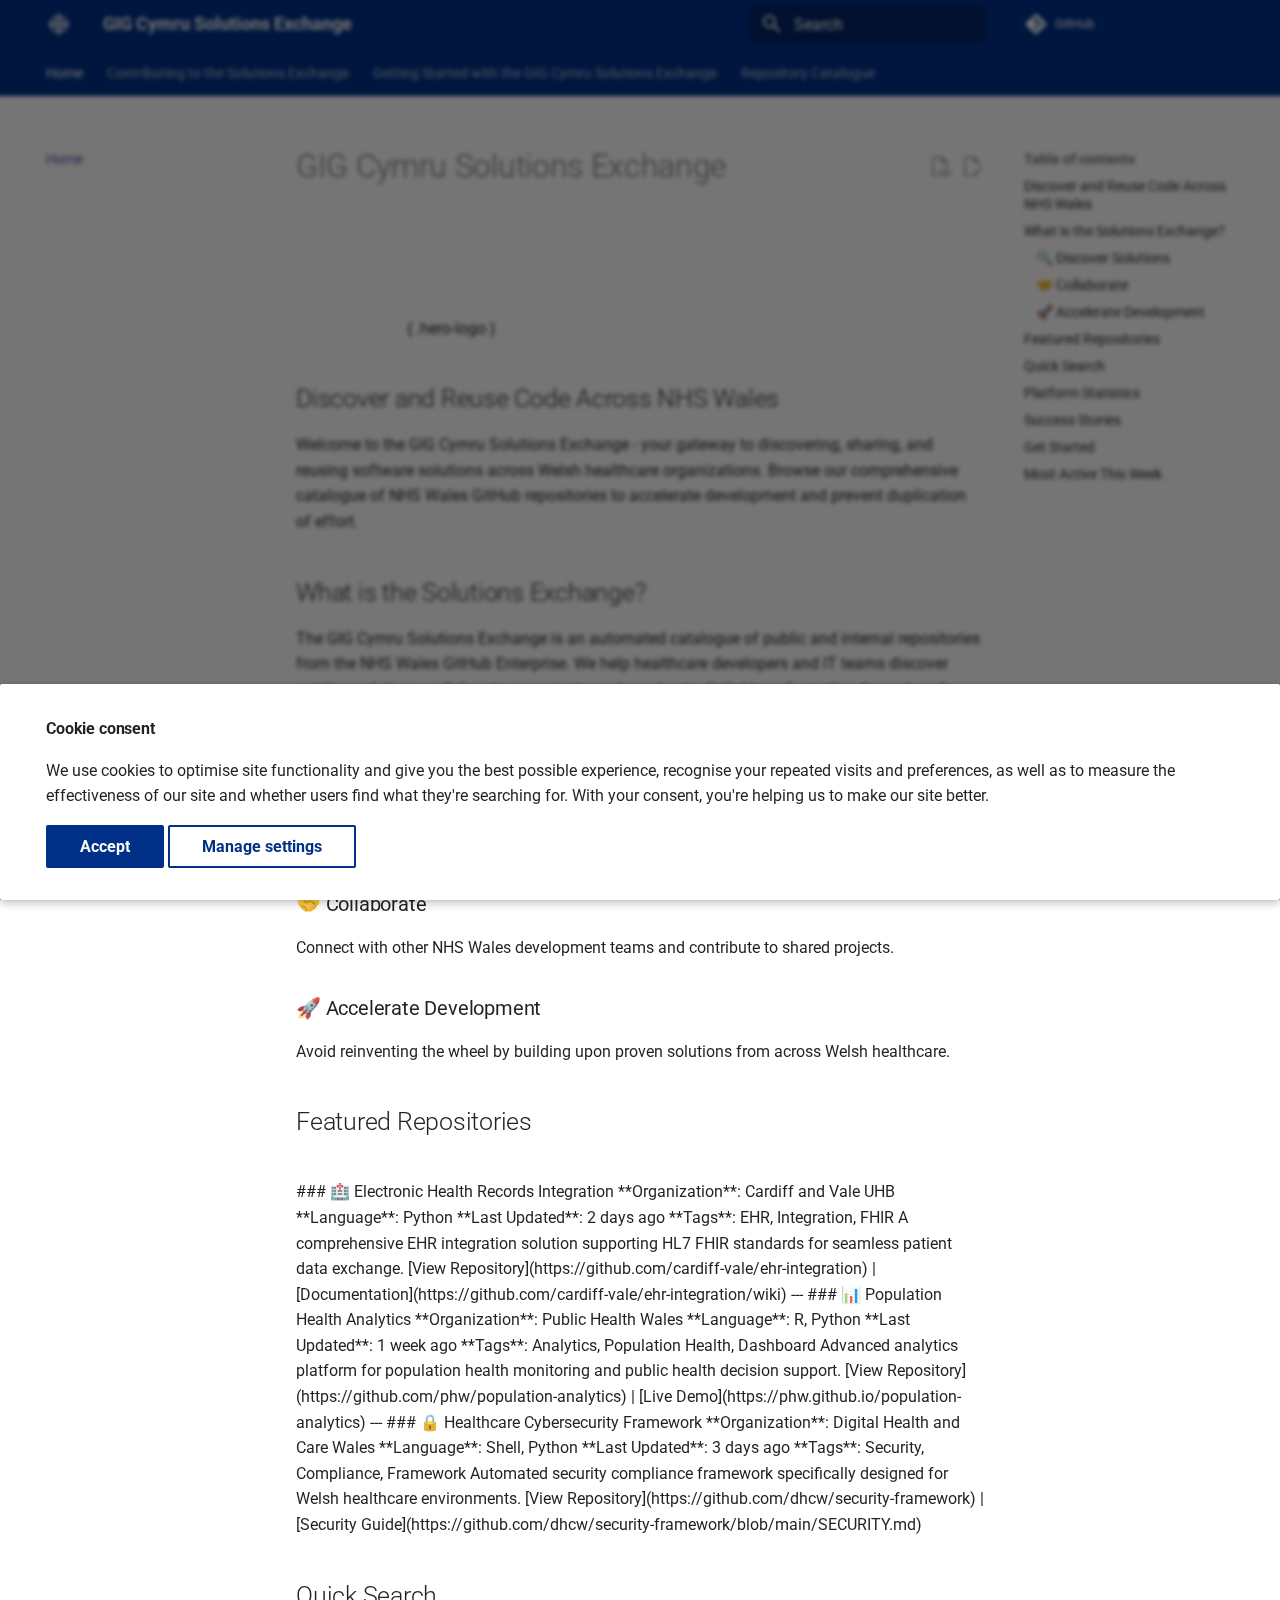
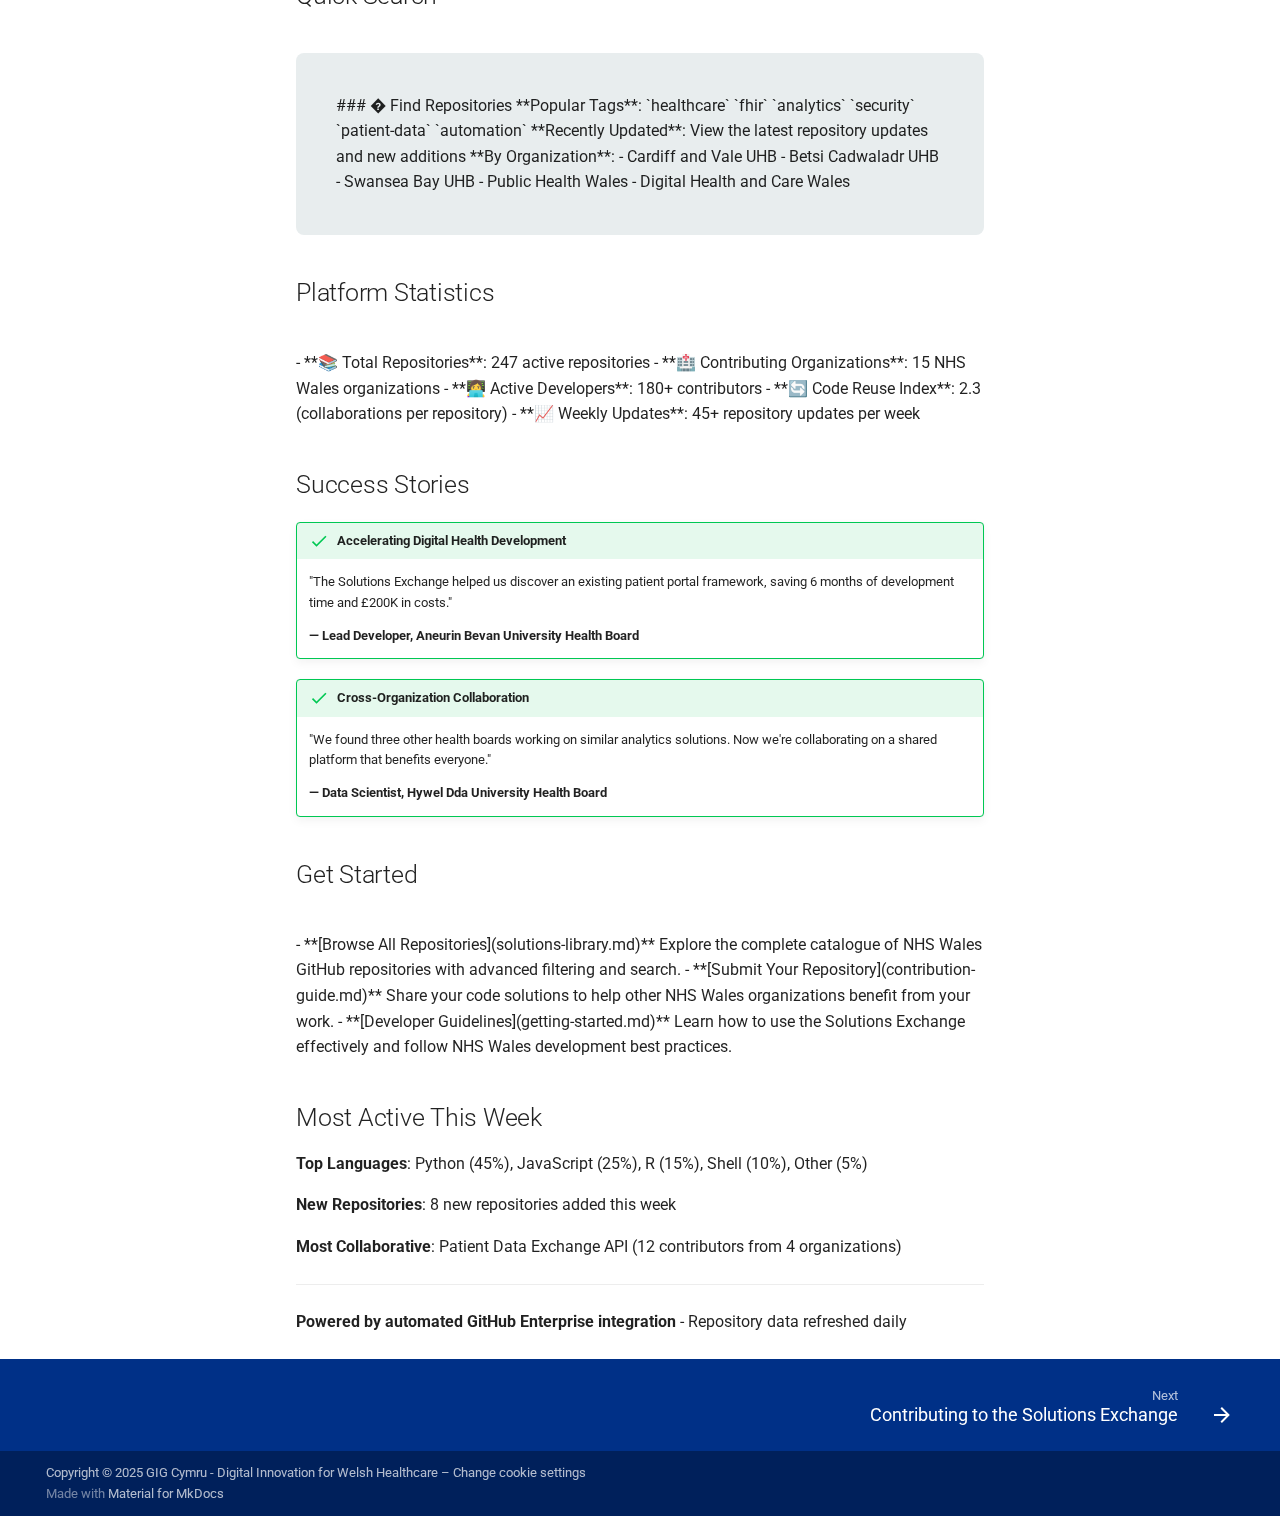
<file: index.html>
<!doctype html>
<html lang="en" class="no-js">
  <head>
    
      <meta charset="utf-8">
      <meta name="viewport" content="width=device-width,initial-scale=1">
      
      
      
        <link rel="canonical" href="https://gig-cymru.github.io/solutions-exchange/">
      
      
      
        <link rel="next" href="contribution-guide/">
      
      
      <link rel="icon" href="assets/favicon.ico">
      <meta name="generator" content="mkdocs-1.6.1, mkdocs-material-9.6.11">
    
    
      
        <title>GIG Cymru Solutions Exchange</title>
      
    
    
      <link rel="stylesheet" href="assets/stylesheets/main.4af4bdda.min.css">
      
        
        <link rel="stylesheet" href="assets/stylesheets/palette.06af60db.min.css">
      
      


    
    
      
    
    
      
        
        
        <link rel="preconnect" href="https://fonts.gstatic.com" crossorigin>
        <link rel="stylesheet" href="https://fonts.googleapis.com/css?family=Roboto:300,300i,400,400i,700,700i%7CRoboto+Mono:400,400i,700,700i&display=fallback">
        <style>:root{--md-text-font:"Roboto";--md-code-font:"Roboto Mono"}</style>
      
    
    
      <link rel="stylesheet" href="stylesheets/extra.css">
    
    <script>__md_scope=new URL(".",location),__md_hash=e=>[...e].reduce(((e,_)=>(e<<5)-e+_.charCodeAt(0)),0),__md_get=(e,_=localStorage,t=__md_scope)=>JSON.parse(_.getItem(t.pathname+"."+e)),__md_set=(e,_,t=localStorage,a=__md_scope)=>{try{t.setItem(a.pathname+"."+e,JSON.stringify(_))}catch(e){}}</script>
    
      
  


  <script>
    /* Check if  consent was given for Simple Analytics */
    var consent = __md_get("__consent")
    if (consent && consent.analytics) {
        /* properties not used currently */
        var property = "" 
      
        /* Wait for page to load and application to mount */
        document.addEventListener("DOMContentLoaded", (event) => {
            <!-- 100% privacy-first analytics -->
            var simple_analytics=document.createElement("script");
            simple_analytics.async=!0;
            simple_analytics.src="https://scripts.simpleanalyticscdn.com/latest.js";
            document.body.appendChild(simple_analytics);
        });    
      }

  </script>
  
    <script>if("undefined"!=typeof __md_analytics){var consent=__md_get("__consent");consent&&consent.analytics&&__md_analytics()}</script>
  

    
    
    
  </head>
  
  
    
    
    
    
    
    <body dir="ltr" data-md-color-scheme="custom" data-md-color-primary="indigo" data-md-color-accent="indigo">
  
    
    <input class="md-toggle" data-md-toggle="drawer" type="checkbox" id="__drawer" autocomplete="off">
    <input class="md-toggle" data-md-toggle="search" type="checkbox" id="__search" autocomplete="off">
    <label class="md-overlay" for="__drawer"></label>
    <div data-md-component="skip">
      
        
        <a href="#gig-cymru-solutions-exchange" class="md-skip">
          Skip to content
        </a>
      
    </div>
    <div data-md-component="announce">
      
    </div>
    
    
      

<header class="md-header" data-md-component="header">
  <nav class="md-header__inner md-grid" aria-label="Header">
    <a href="." title="GIG Cymru Solutions Exchange" class="md-header__button md-logo" aria-label="GIG Cymru Solutions Exchange" data-md-component="logo">
      
  <img src="assets/logo.png" alt="logo">

    </a>
    <label class="md-header__button md-icon" for="__drawer">
      
      <svg xmlns="http://www.w3.org/2000/svg" viewBox="0 0 24 24"><path d="M3 6h18v2H3zm0 5h18v2H3zm0 5h18v2H3z"/></svg>
    </label>
    <div class="md-header__title" data-md-component="header-title">
      <div class="md-header__ellipsis">
        <div class="md-header__topic">
          <span class="md-ellipsis">
            GIG Cymru Solutions Exchange
          </span>
        </div>
        <div class="md-header__topic" data-md-component="header-topic">
          <span class="md-ellipsis">
            
              Home
            
          </span>
        </div>
      </div>
    </div>
    
      
    
    
    
    
      
      
        <label class="md-header__button md-icon" for="__search">
          
          <svg xmlns="http://www.w3.org/2000/svg" viewBox="0 0 24 24"><path d="M9.5 3A6.5 6.5 0 0 1 16 9.5c0 1.61-.59 3.09-1.56 4.23l.27.27h.79l5 5-1.5 1.5-5-5v-.79l-.27-.27A6.52 6.52 0 0 1 9.5 16 6.5 6.5 0 0 1 3 9.5 6.5 6.5 0 0 1 9.5 3m0 2C7 5 5 7 5 9.5S7 14 9.5 14 14 12 14 9.5 12 5 9.5 5"/></svg>
        </label>
        <div class="md-search" data-md-component="search" role="dialog">
  <label class="md-search__overlay" for="__search"></label>
  <div class="md-search__inner" role="search">
    <form class="md-search__form" name="search">
      <input type="text" class="md-search__input" name="query" aria-label="Search" placeholder="Search" autocapitalize="off" autocorrect="off" autocomplete="off" spellcheck="false" data-md-component="search-query" required>
      <label class="md-search__icon md-icon" for="__search">
        
        <svg xmlns="http://www.w3.org/2000/svg" viewBox="0 0 24 24"><path d="M9.5 3A6.5 6.5 0 0 1 16 9.5c0 1.61-.59 3.09-1.56 4.23l.27.27h.79l5 5-1.5 1.5-5-5v-.79l-.27-.27A6.52 6.52 0 0 1 9.5 16 6.5 6.5 0 0 1 3 9.5 6.5 6.5 0 0 1 9.5 3m0 2C7 5 5 7 5 9.5S7 14 9.5 14 14 12 14 9.5 12 5 9.5 5"/></svg>
        
        <svg xmlns="http://www.w3.org/2000/svg" viewBox="0 0 24 24"><path d="M20 11v2H8l5.5 5.5-1.42 1.42L4.16 12l7.92-7.92L13.5 5.5 8 11z"/></svg>
      </label>
      <nav class="md-search__options" aria-label="Search">
        
        <button type="reset" class="md-search__icon md-icon" title="Clear" aria-label="Clear" tabindex="-1">
          
          <svg xmlns="http://www.w3.org/2000/svg" viewBox="0 0 24 24"><path d="M19 6.41 17.59 5 12 10.59 6.41 5 5 6.41 10.59 12 5 17.59 6.41 19 12 13.41 17.59 19 19 17.59 13.41 12z"/></svg>
        </button>
      </nav>
      
    </form>
    <div class="md-search__output">
      <div class="md-search__scrollwrap" tabindex="0" data-md-scrollfix>
        <div class="md-search-result" data-md-component="search-result">
          <div class="md-search-result__meta">
            Initializing search
          </div>
          <ol class="md-search-result__list" role="presentation"></ol>
        </div>
      </div>
    </div>
  </div>
</div>
      
    
    
      <div class="md-header__source">
        <a href="https://github.com/GIG-Cymru/solutions-exchange/" title="Go to repository" class="md-source" data-md-component="source">
  <div class="md-source__icon md-icon">
    
    <svg xmlns="http://www.w3.org/2000/svg" viewBox="0 0 448 512"><!--! Font Awesome Free 6.7.2 by @fontawesome - https://fontawesome.com License - https://fontawesome.com/license/free (Icons: CC BY 4.0, Fonts: SIL OFL 1.1, Code: MIT License) Copyright 2024 Fonticons, Inc.--><path d="M439.55 236.05 244 40.45a28.87 28.87 0 0 0-40.81 0l-40.66 40.63 51.52 51.52c27.06-9.14 52.68 16.77 43.39 43.68l49.66 49.66c34.23-11.8 61.18 31 35.47 56.69-26.49 26.49-70.21-2.87-56-37.34L240.22 199v121.85c25.3 12.54 22.26 41.85 9.08 55a34.34 34.34 0 0 1-48.55 0c-17.57-17.6-11.07-46.91 11.25-56v-123c-20.8-8.51-24.6-30.74-18.64-45L142.57 101 8.45 235.14a28.86 28.86 0 0 0 0 40.81l195.61 195.6a28.86 28.86 0 0 0 40.8 0l194.69-194.69a28.86 28.86 0 0 0 0-40.81"/></svg>
  </div>
  <div class="md-source__repository">
    GitHub
  </div>
</a>
      </div>
    
  </nav>
  
</header>
    
    <div class="md-container" data-md-component="container">
      
      
        
          
            
<nav class="md-tabs" aria-label="Tabs" data-md-component="tabs">
  <div class="md-grid">
    <ul class="md-tabs__list">
      
        
  
  
  
    
  
  
    <li class="md-tabs__item md-tabs__item--active">
      <a href="." class="md-tabs__link">
        
  
  
    
  
  Home

      </a>
    </li>
  

      
        
  
  
  
  
    <li class="md-tabs__item">
      <a href="contribution-guide/" class="md-tabs__link">
        
  
  
    
  
  Contributing to the Solutions Exchange

      </a>
    </li>
  

      
        
  
  
  
  
    <li class="md-tabs__item">
      <a href="getting-started/" class="md-tabs__link">
        
  
  
    
  
  Getting Started with the GIG Cymru Solutions Exchange

      </a>
    </li>
  

      
        
  
  
  
  
    <li class="md-tabs__item">
      <a href="solutions-library/" class="md-tabs__link">
        
  
  
    
  
  Repository Catalogue

      </a>
    </li>
  

      
    </ul>
  </div>
</nav>
          
        
      
      <main class="md-main" data-md-component="main">
        <div class="md-main__inner md-grid">
          
            
              
              <div class="md-sidebar md-sidebar--primary" data-md-component="sidebar" data-md-type="navigation" >
                <div class="md-sidebar__scrollwrap">
                  <div class="md-sidebar__inner">
                    


  


<nav class="md-nav md-nav--primary md-nav--lifted" aria-label="Navigation" data-md-level="0">
  <label class="md-nav__title" for="__drawer">
    <a href="." title="GIG Cymru Solutions Exchange" class="md-nav__button md-logo" aria-label="GIG Cymru Solutions Exchange" data-md-component="logo">
      
  <img src="assets/logo.png" alt="logo">

    </a>
    GIG Cymru Solutions Exchange
  </label>
  
    <div class="md-nav__source">
      <a href="https://github.com/GIG-Cymru/solutions-exchange/" title="Go to repository" class="md-source" data-md-component="source">
  <div class="md-source__icon md-icon">
    
    <svg xmlns="http://www.w3.org/2000/svg" viewBox="0 0 448 512"><!--! Font Awesome Free 6.7.2 by @fontawesome - https://fontawesome.com License - https://fontawesome.com/license/free (Icons: CC BY 4.0, Fonts: SIL OFL 1.1, Code: MIT License) Copyright 2024 Fonticons, Inc.--><path d="M439.55 236.05 244 40.45a28.87 28.87 0 0 0-40.81 0l-40.66 40.63 51.52 51.52c27.06-9.14 52.68 16.77 43.39 43.68l49.66 49.66c34.23-11.8 61.18 31 35.47 56.69-26.49 26.49-70.21-2.87-56-37.34L240.22 199v121.85c25.3 12.54 22.26 41.85 9.08 55a34.34 34.34 0 0 1-48.55 0c-17.57-17.6-11.07-46.91 11.25-56v-123c-20.8-8.51-24.6-30.74-18.64-45L142.57 101 8.45 235.14a28.86 28.86 0 0 0 0 40.81l195.61 195.6a28.86 28.86 0 0 0 40.8 0l194.69-194.69a28.86 28.86 0 0 0 0-40.81"/></svg>
  </div>
  <div class="md-source__repository">
    GitHub
  </div>
</a>
    </div>
  
  <ul class="md-nav__list" data-md-scrollfix>
    
      
      
  
  
    
  
  
  
    <li class="md-nav__item md-nav__item--active">
      
      <input class="md-nav__toggle md-toggle" type="checkbox" id="__toc">
      
      
        
      
      
        <label class="md-nav__link md-nav__link--active" for="__toc">
          
  
  
  <span class="md-ellipsis">
    Home
    
  </span>
  

          <span class="md-nav__icon md-icon"></span>
        </label>
      
      <a href="." class="md-nav__link md-nav__link--active">
        
  
  
  <span class="md-ellipsis">
    Home
    
  </span>
  

      </a>
      
        

<nav class="md-nav md-nav--secondary" aria-label="Table of contents">
  
  
  
    
  
  
    <label class="md-nav__title" for="__toc">
      <span class="md-nav__icon md-icon"></span>
      Table of contents
    </label>
    <ul class="md-nav__list" data-md-component="toc" data-md-scrollfix>
      
        <li class="md-nav__item">
  <a href="#discover-and-reuse-code-across-nhs-wales" class="md-nav__link">
    <span class="md-ellipsis">
      Discover and Reuse Code Across NHS Wales
    </span>
  </a>
  
</li>
      
        <li class="md-nav__item">
  <a href="#what-is-the-solutions-exchange" class="md-nav__link">
    <span class="md-ellipsis">
      What is the Solutions Exchange?
    </span>
  </a>
  
    <nav class="md-nav" aria-label="What is the Solutions Exchange?">
      <ul class="md-nav__list">
        
          <li class="md-nav__item">
  <a href="#discover-solutions" class="md-nav__link">
    <span class="md-ellipsis">
      🔍 Discover Solutions
    </span>
  </a>
  
</li>
        
          <li class="md-nav__item">
  <a href="#collaborate" class="md-nav__link">
    <span class="md-ellipsis">
      🤝 Collaborate
    </span>
  </a>
  
</li>
        
          <li class="md-nav__item">
  <a href="#accelerate-development" class="md-nav__link">
    <span class="md-ellipsis">
      🚀 Accelerate Development
    </span>
  </a>
  
</li>
        
      </ul>
    </nav>
  
</li>
      
        <li class="md-nav__item">
  <a href="#featured-repositories" class="md-nav__link">
    <span class="md-ellipsis">
      Featured Repositories
    </span>
  </a>
  
</li>
      
        <li class="md-nav__item">
  <a href="#quick-search" class="md-nav__link">
    <span class="md-ellipsis">
      Quick Search
    </span>
  </a>
  
</li>
      
        <li class="md-nav__item">
  <a href="#platform-statistics" class="md-nav__link">
    <span class="md-ellipsis">
      Platform Statistics
    </span>
  </a>
  
</li>
      
        <li class="md-nav__item">
  <a href="#success-stories" class="md-nav__link">
    <span class="md-ellipsis">
      Success Stories
    </span>
  </a>
  
</li>
      
        <li class="md-nav__item">
  <a href="#get-started" class="md-nav__link">
    <span class="md-ellipsis">
      Get Started
    </span>
  </a>
  
</li>
      
        <li class="md-nav__item">
  <a href="#most-active-this-week" class="md-nav__link">
    <span class="md-ellipsis">
      Most Active This Week
    </span>
  </a>
  
</li>
      
    </ul>
  
</nav>
      
    </li>
  

    
      
      
  
  
  
  
    <li class="md-nav__item">
      <a href="contribution-guide/" class="md-nav__link">
        
  
  
  <span class="md-ellipsis">
    Contributing to the Solutions Exchange
    
  </span>
  

      </a>
    </li>
  

    
      
      
  
  
  
  
    <li class="md-nav__item">
      <a href="getting-started/" class="md-nav__link">
        
  
  
  <span class="md-ellipsis">
    Getting Started with the GIG Cymru Solutions Exchange
    
  </span>
  

      </a>
    </li>
  

    
      
      
  
  
  
  
    <li class="md-nav__item">
      <a href="solutions-library/" class="md-nav__link">
        
  
  
  <span class="md-ellipsis">
    Repository Catalogue
    
  </span>
  

      </a>
    </li>
  

    
  </ul>
</nav>
                  </div>
                </div>
              </div>
            
            
              
              <div class="md-sidebar md-sidebar--secondary" data-md-component="sidebar" data-md-type="toc" >
                <div class="md-sidebar__scrollwrap">
                  <div class="md-sidebar__inner">
                    

<nav class="md-nav md-nav--secondary" aria-label="Table of contents">
  
  
  
    
  
  
    <label class="md-nav__title" for="__toc">
      <span class="md-nav__icon md-icon"></span>
      Table of contents
    </label>
    <ul class="md-nav__list" data-md-component="toc" data-md-scrollfix>
      
        <li class="md-nav__item">
  <a href="#discover-and-reuse-code-across-nhs-wales" class="md-nav__link">
    <span class="md-ellipsis">
      Discover and Reuse Code Across NHS Wales
    </span>
  </a>
  
</li>
      
        <li class="md-nav__item">
  <a href="#what-is-the-solutions-exchange" class="md-nav__link">
    <span class="md-ellipsis">
      What is the Solutions Exchange?
    </span>
  </a>
  
    <nav class="md-nav" aria-label="What is the Solutions Exchange?">
      <ul class="md-nav__list">
        
          <li class="md-nav__item">
  <a href="#discover-solutions" class="md-nav__link">
    <span class="md-ellipsis">
      🔍 Discover Solutions
    </span>
  </a>
  
</li>
        
          <li class="md-nav__item">
  <a href="#collaborate" class="md-nav__link">
    <span class="md-ellipsis">
      🤝 Collaborate
    </span>
  </a>
  
</li>
        
          <li class="md-nav__item">
  <a href="#accelerate-development" class="md-nav__link">
    <span class="md-ellipsis">
      🚀 Accelerate Development
    </span>
  </a>
  
</li>
        
      </ul>
    </nav>
  
</li>
      
        <li class="md-nav__item">
  <a href="#featured-repositories" class="md-nav__link">
    <span class="md-ellipsis">
      Featured Repositories
    </span>
  </a>
  
</li>
      
        <li class="md-nav__item">
  <a href="#quick-search" class="md-nav__link">
    <span class="md-ellipsis">
      Quick Search
    </span>
  </a>
  
</li>
      
        <li class="md-nav__item">
  <a href="#platform-statistics" class="md-nav__link">
    <span class="md-ellipsis">
      Platform Statistics
    </span>
  </a>
  
</li>
      
        <li class="md-nav__item">
  <a href="#success-stories" class="md-nav__link">
    <span class="md-ellipsis">
      Success Stories
    </span>
  </a>
  
</li>
      
        <li class="md-nav__item">
  <a href="#get-started" class="md-nav__link">
    <span class="md-ellipsis">
      Get Started
    </span>
  </a>
  
</li>
      
        <li class="md-nav__item">
  <a href="#most-active-this-week" class="md-nav__link">
    <span class="md-ellipsis">
      Most Active This Week
    </span>
  </a>
  
</li>
      
    </ul>
  
</nav>
                  </div>
                </div>
              </div>
            
          
          
            <div class="md-content" data-md-component="content">
              <article class="md-content__inner md-typeset">
                
                  


  
    <a href="https://github.com/GIG-Cymru/solutions-exchange/edit/main/doc/index.md" title="Edit this page" class="md-content__button md-icon">
      
      <svg xmlns="http://www.w3.org/2000/svg" viewBox="0 0 24 24"><path d="M10 20H6V4h7v5h5v3.1l2-2V8l-6-6H6c-1.1 0-2 .9-2 2v16c0 1.1.9 2 2 2h4zm10.2-7c.1 0 .3.1.4.2l1.3 1.3c.2.2.2.6 0 .8l-1 1-2.1-2.1 1-1c.1-.1.2-.2.4-.2m0 3.9L14.1 23H12v-2.1l6.1-6.1z"/></svg>
    </a>
  
  
    
      
    
    <a href="https://github.com/GIG-Cymru/solutions-exchange/raw/main/doc/index.md" title="View source of this page" class="md-content__button md-icon">
      
      <svg xmlns="http://www.w3.org/2000/svg" viewBox="0 0 24 24"><path d="M17 18c.56 0 1 .44 1 1s-.44 1-1 1-1-.44-1-1 .44-1 1-1m0-3c-2.73 0-5.06 1.66-6 4 .94 2.34 3.27 4 6 4s5.06-1.66 6-4c-.94-2.34-3.27-4-6-4m0 6.5a2.5 2.5 0 0 1-2.5-2.5 2.5 2.5 0 0 1 2.5-2.5 2.5 2.5 0 0 1 2.5 2.5 2.5 2.5 0 0 1-2.5 2.5M9.27 20H6V4h7v5h5v4.07c.7.08 1.36.25 2 .49V8l-6-6H6a2 2 0 0 0-2 2v16a2 2 0 0 0 2 2h4.5a8.2 8.2 0 0 1-1.23-2"/></svg>
    </a>
  


<h1 id="gig-cymru-solutions-exchange">GIG Cymru Solutions Exchange</h1>
<p><img alt="GIG Cymru Logo" src="assets/logo.png" />{ .hero-logo }</p>
<h2 id="discover-and-reuse-code-across-nhs-wales">Discover and Reuse Code Across NHS Wales</h2>
<p>Welcome to the GIG Cymru Solutions Exchange - your gateway to discovering, sharing, and reusing software solutions across Welsh healthcare organizations. Browse our comprehensive catalogue of NHS Wales GitHub repositories to accelerate development and prevent duplication of effort.</p>
<h2 id="what-is-the-solutions-exchange">What is the Solutions Exchange?</h2>
<p>The GIG Cymru Solutions Exchange is an automated catalogue of public and internal repositories from the NHS Wales GitHub Enterprise. We help healthcare developers and IT teams discover existing solutions, collaborate on projects, and accelerate digital transformation through code reuse.</p>
<h3 id="discover-solutions">🔍 Discover Solutions</h3>
<p>Search and filter through our comprehensive repository catalogue to find existing solutions that match your needs.</p>
<h3 id="collaborate">🤝 Collaborate</h3>
<p>Connect with other NHS Wales development teams and contribute to shared projects.</p>
<h3 id="accelerate-development">🚀 Accelerate Development</h3>
<p>Avoid reinventing the wheel by building upon proven solutions from across Welsh healthcare.</p>
<h2 id="featured-repositories">Featured Repositories</h2>
<div class="featured-repos">

### 🏥 Electronic Health Records Integration
**Organization**: Cardiff and Vale UHB  
**Language**: Python  
**Last Updated**: 2 days ago  
**Tags**: EHR, Integration, FHIR

A comprehensive EHR integration solution supporting HL7 FHIR standards for seamless patient data exchange.

[View Repository](https://github.com/cardiff-vale/ehr-integration) | [Documentation](https://github.com/cardiff-vale/ehr-integration/wiki)

---

### 📊 Population Health Analytics
**Organization**: Public Health Wales  
**Language**: R, Python  
**Last Updated**: 1 week ago  
**Tags**: Analytics, Population Health, Dashboard

Advanced analytics platform for population health monitoring and public health decision support.

[View Repository](https://github.com/phw/population-analytics) | [Live Demo](https://phw.github.io/population-analytics)

---

### 🔒 Healthcare Cybersecurity Framework
**Organization**: Digital Health and Care Wales  
**Language**: Shell, Python  
**Last Updated**: 3 days ago  
**Tags**: Security, Compliance, Framework

Automated security compliance framework specifically designed for Welsh healthcare environments.

[View Repository](https://github.com/dhcw/security-framework) | [Security Guide](https://github.com/dhcw/security-framework/blob/main/SECURITY.md)

</div>

<h2 id="quick-search">Quick Search</h2>
<div class="search-section">

### � Find Repositories

**Popular Tags**: `healthcare` `fhir` `analytics` `security` `patient-data` `automation`

**Recently Updated**: View the latest repository updates and new additions

**By Organization**: 
- Cardiff and Vale UHB
- Betsi Cadwaladr UHB  
- Swansea Bay UHB
- Public Health Wales
- Digital Health and Care Wales

</div>

<h2 id="platform-statistics">Platform Statistics</h2>
<div class="platform-stats">

- **📚 Total Repositories**: 247 active repositories
- **🏥 Contributing Organizations**: 15 NHS Wales organizations  
- **👩‍💻 Active Developers**: 180+ contributors
- **🔄 Code Reuse Index**: 2.3 (collaborations per repository)
- **📈 Weekly Updates**: 45+ repository updates per week

</div>

<h2 id="success-stories">Success Stories</h2>
<div class="admonition success">
<p class="admonition-title">Accelerating Digital Health Development</p>
<p>"The Solutions Exchange helped us discover an existing patient portal framework, saving 6 months of development time and £200K in costs." </p>
<p><strong>— Lead Developer, Aneurin Bevan University Health Board</strong></p>
</div>
<div class="admonition success">
<p class="admonition-title">Cross-Organization Collaboration</p>
<p>"We found three other health boards working on similar analytics solutions. Now we're collaborating on a shared platform that benefits everyone."</p>
<p><strong>— Data Scientist, Hywel Dda University Health Board</strong></p>
</div>
<h2 id="get-started">Get Started</h2>
<div class="action-cards">

- **[Browse All Repositories](solutions-library.md)**  
  Explore the complete catalogue of NHS Wales GitHub repositories with advanced filtering and search.

- **[Submit Your Repository](contribution-guide.md)**  
  Share your code solutions to help other NHS Wales organizations benefit from your work.

- **[Developer Guidelines](getting-started.md)**  
  Learn how to use the Solutions Exchange effectively and follow NHS Wales development best practices.

</div>

<h2 id="most-active-this-week">Most Active This Week</h2>
<p><strong>Top Languages</strong>: Python (45%), JavaScript (25%), R (15%), Shell (10%), Other (5%)</p>
<p><strong>New Repositories</strong>: 8 new repositories added this week</p>
<p><strong>Most Collaborative</strong>: Patient Data Exchange API (12 contributors from 4 organizations)</p>
<hr />
<p><strong>Powered by automated GitHub Enterprise integration</strong> - Repository data refreshed daily</p>









  




                
              </article>
            </div>
          
          
<script>var target=document.getElementById(location.hash.slice(1));target&&target.name&&(target.checked=target.name.startsWith("__tabbed_"))</script>
        </div>
        
      </main>
      
        <footer class="md-footer">
  
    
      
      <nav class="md-footer__inner md-grid" aria-label="Footer" >
        
        
          
          <a href="contribution-guide/" class="md-footer__link md-footer__link--next" aria-label="Next: Contributing to the Solutions Exchange">
            <div class="md-footer__title">
              <span class="md-footer__direction">
                Next
              </span>
              <div class="md-ellipsis">
                Contributing to the Solutions Exchange
              </div>
            </div>
            <div class="md-footer__button md-icon">
              
              <svg xmlns="http://www.w3.org/2000/svg" viewBox="0 0 24 24"><path d="M4 11v2h12l-5.5 5.5 1.42 1.42L19.84 12l-7.92-7.92L10.5 5.5 16 11z"/></svg>
            </div>
          </a>
        
      </nav>
    
  
  <div class="md-footer-meta md-typeset">
    <div class="md-footer-meta__inner md-grid">
      <div class="md-copyright">
  
    <div class="md-copyright__highlight">
      Copyright &copy; 2025 GIG Cymru - Digital Innovation for Welsh Healthcare – <a href="#__consent">Change cookie settings</a>

    </div>
  
  
    Made with
    <a href="https://squidfunk.github.io/mkdocs-material/" target="_blank" rel="noopener">
      Material for MkDocs
    </a>
  
</div>
      
    </div>
  </div>
</footer>
      
    </div>
    <div class="md-dialog" data-md-component="dialog">
      <div class="md-dialog__inner md-typeset"></div>
    </div>
    
    
      <div class="md-consent" data-md-component="consent" id="__consent" hidden>
        <div class="md-consent__overlay"></div>
        <aside class="md-consent__inner">
          <form class="md-consent__form md-grid md-typeset" name="consent">
            


  


<h4>Cookie consent</h4>
<p>We use cookies to optimise site functionality and give you the best possible experience, recognise your repeated visits and preferences, as well as to measure the effectiveness of our site and whether users find what they're searching for. With your consent, you're helping us to make our site better.</p>
<input class="md-toggle" type="checkbox" id="__settings" >
<div class="md-consent__settings">
  <ul class="task-list">
    
    
    
      
        
  
  
    
    
  
  <li class="task-list-item">
    <label class="task-list-control">
      <input type="checkbox" name="github" checked>
      <span class="task-list-indicator"></span>
      GitHub
    </label>
  </li>

      
    
    
      
        
  
  
    
    
      
    
  
  <li class="task-list-item">
    <label class="task-list-control">
      <input type="checkbox" name="analytics" checked>
      <span class="task-list-indicator"></span>
      Simple Analytics
    </label>
  </li>

      
    
  </ul>
</div>
<div class="md-consent__controls">
  
    
      <button class="md-button md-button--primary">Accept</button>
    
    
    
  
    
    
    
      <label class="md-button" for="__settings">Manage settings</label>
    
  
</div>
          </form>
        </aside>
      </div>
      <script>var consent=__md_get("__consent");if(consent)for(var input of document.forms.consent.elements)input.name&&(input.checked=consent[input.name]||!1);else"file:"!==location.protocol&&setTimeout((function(){document.querySelector("[data-md-component=consent]").hidden=!1}),250);var form=document.forms.consent;for(var action of["submit","reset"])form.addEventListener(action,(function(e){if(e.preventDefault(),"reset"===e.type)for(var n of document.forms.consent.elements)n.name&&(n.checked=!1);__md_set("__consent",Object.fromEntries(Array.from(new FormData(form).keys()).map((function(e){return[e,!0]})))),location.hash="",location.reload()}))</script>
    
    
      
      <script id="__config" type="application/json">{"base": ".", "features": ["navigation.tabs", "navigation.footer", "content.action.edit", "content.action.view", "content.code.copy"], "search": "assets/javascripts/workers/search.f8cc74c7.min.js", "tags": null, "translations": {"clipboard.copied": "Copied to clipboard", "clipboard.copy": "Copy to clipboard", "search.result.more.one": "1 more on this page", "search.result.more.other": "# more on this page", "search.result.none": "No matching documents", "search.result.one": "1 matching document", "search.result.other": "# matching documents", "search.result.placeholder": "Type to start searching", "search.result.term.missing": "Missing", "select.version": "Select version"}, "version": null}</script>
    
    
      <script src="assets/javascripts/bundle.c8b220af.min.js"></script>
      
    
  </body>
</html>
</file>
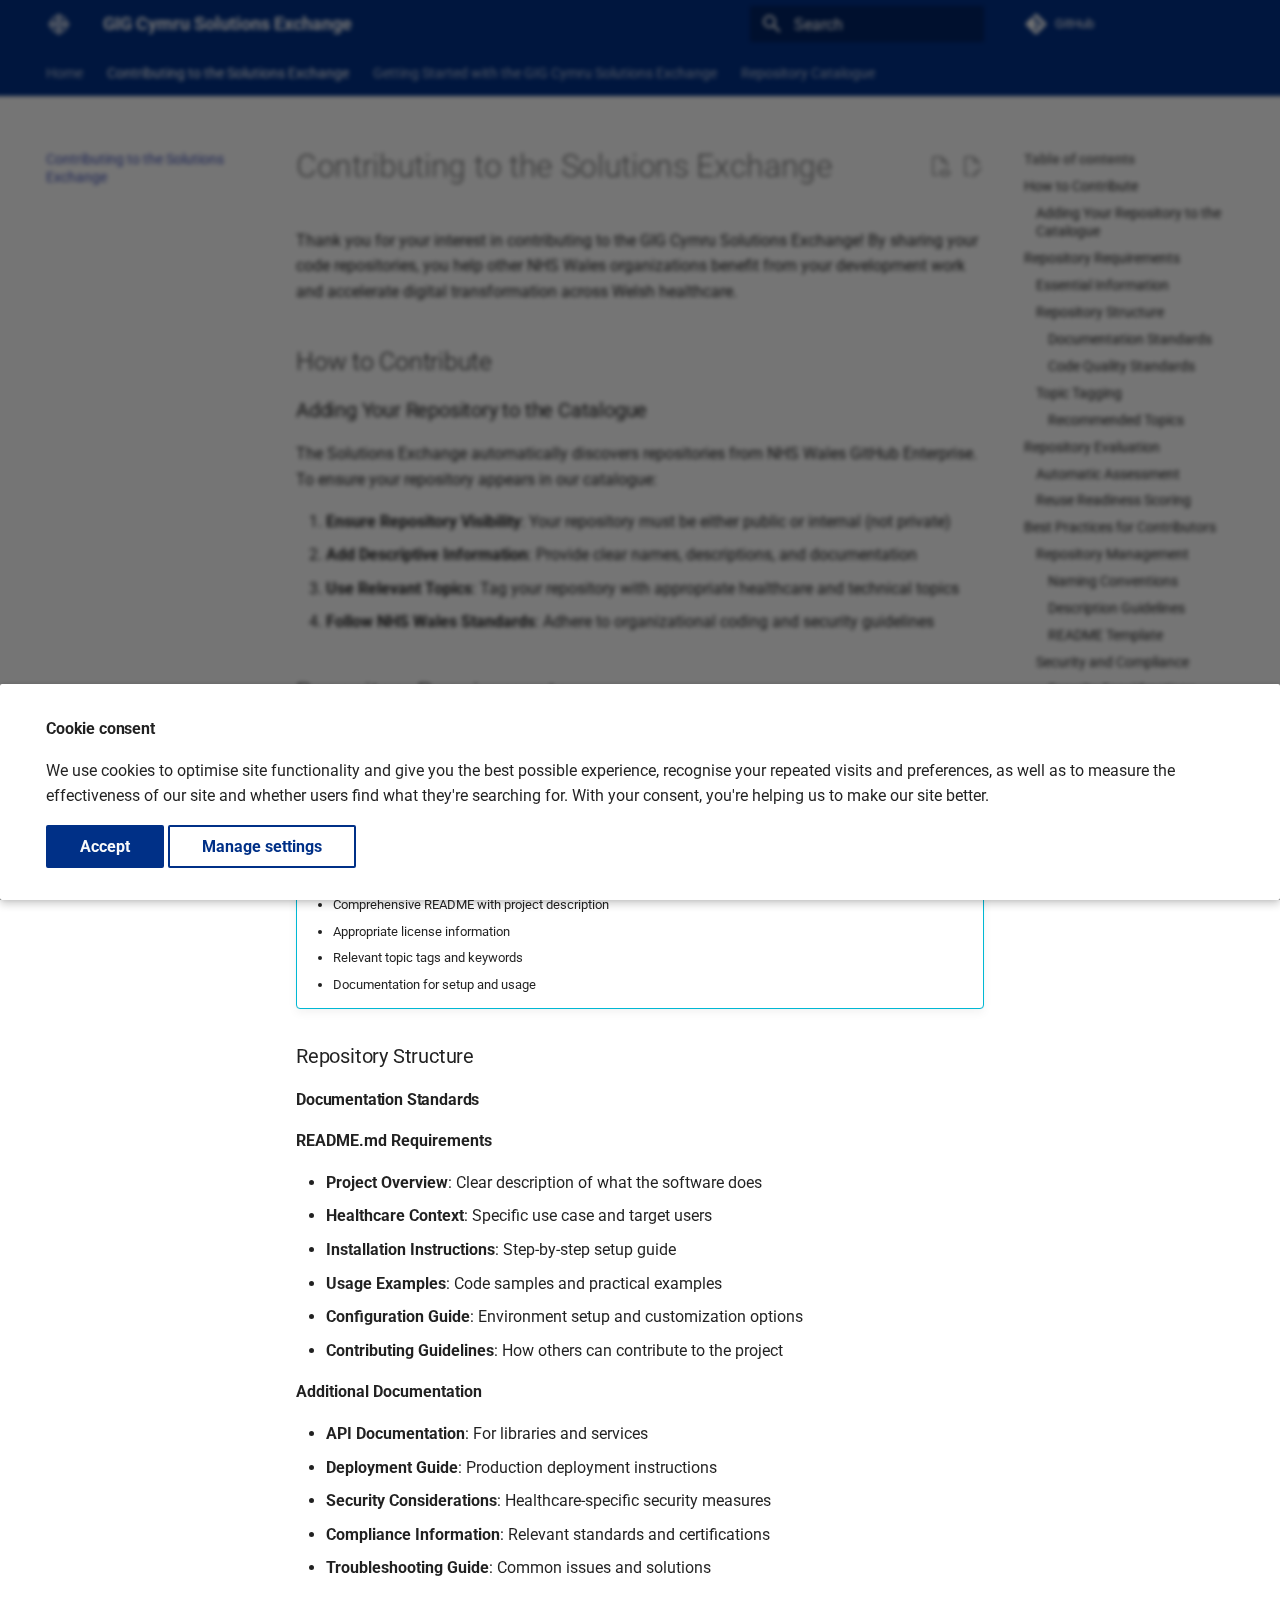
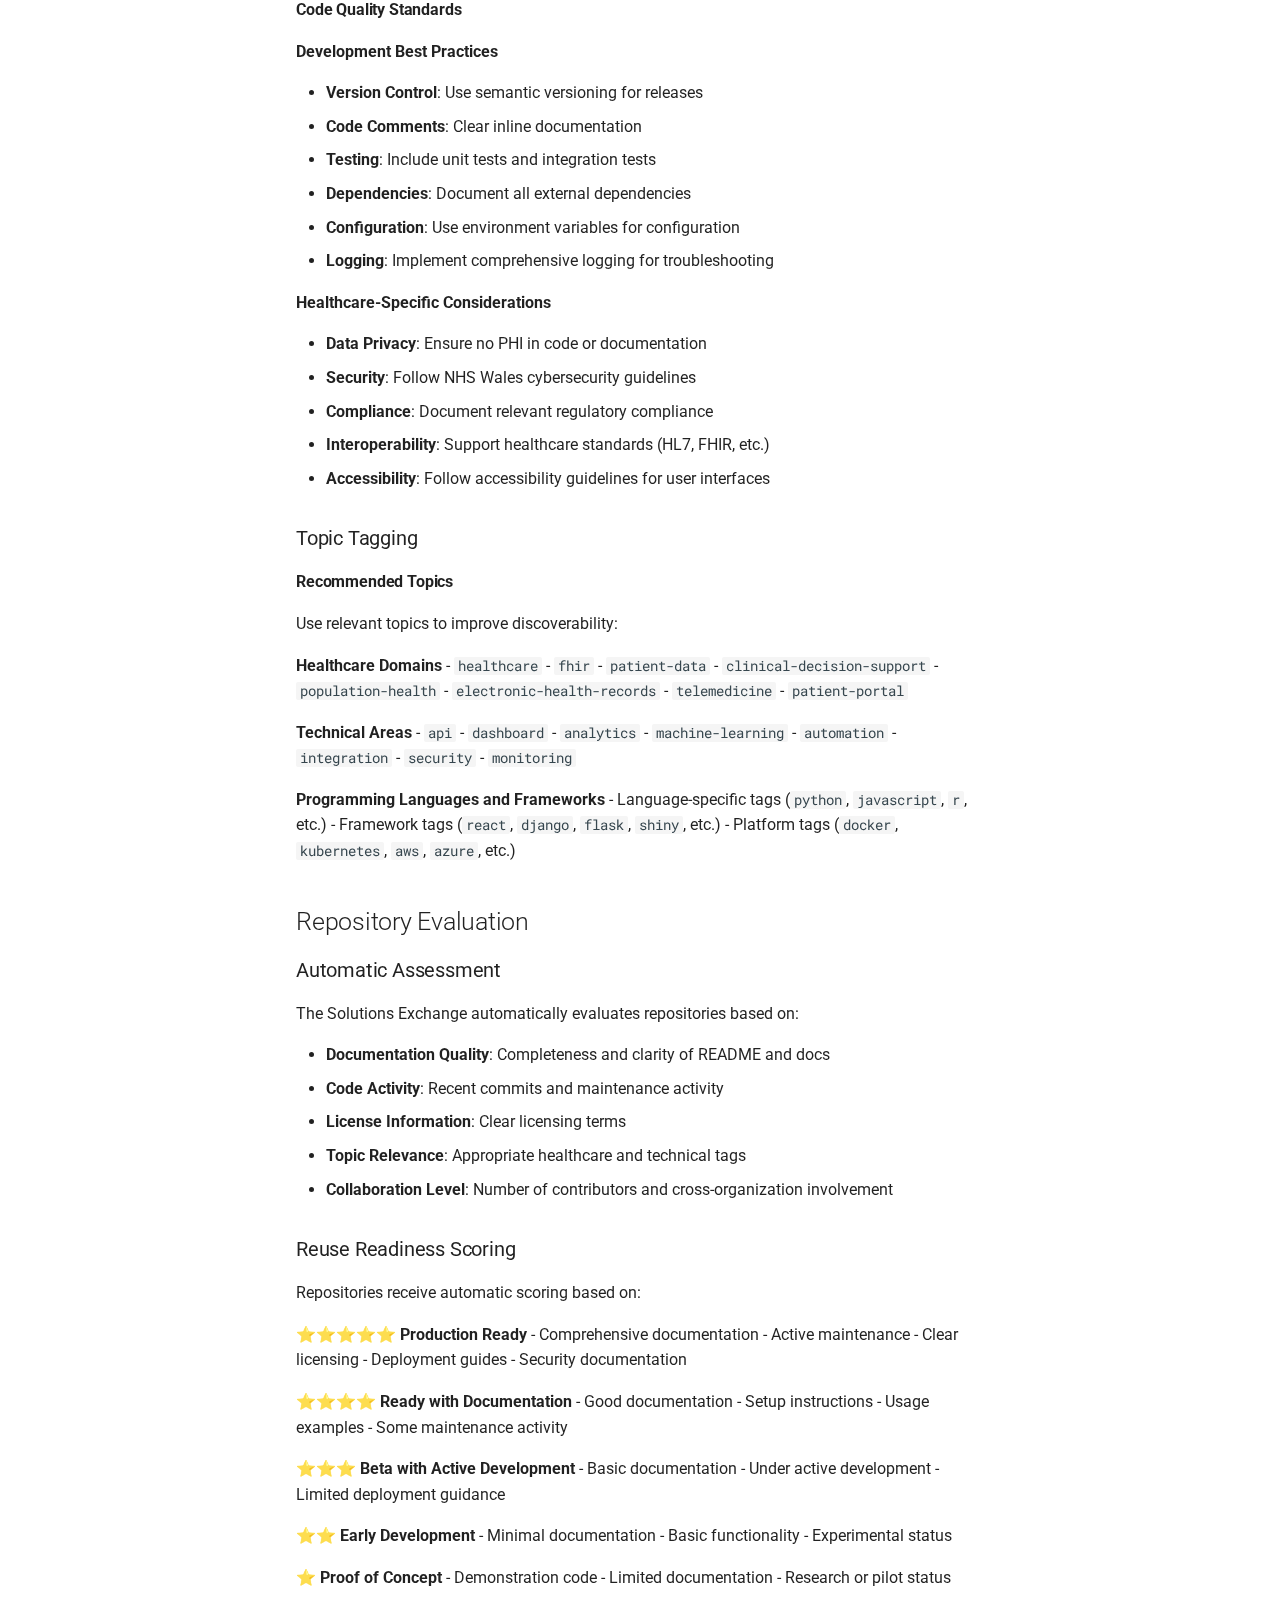
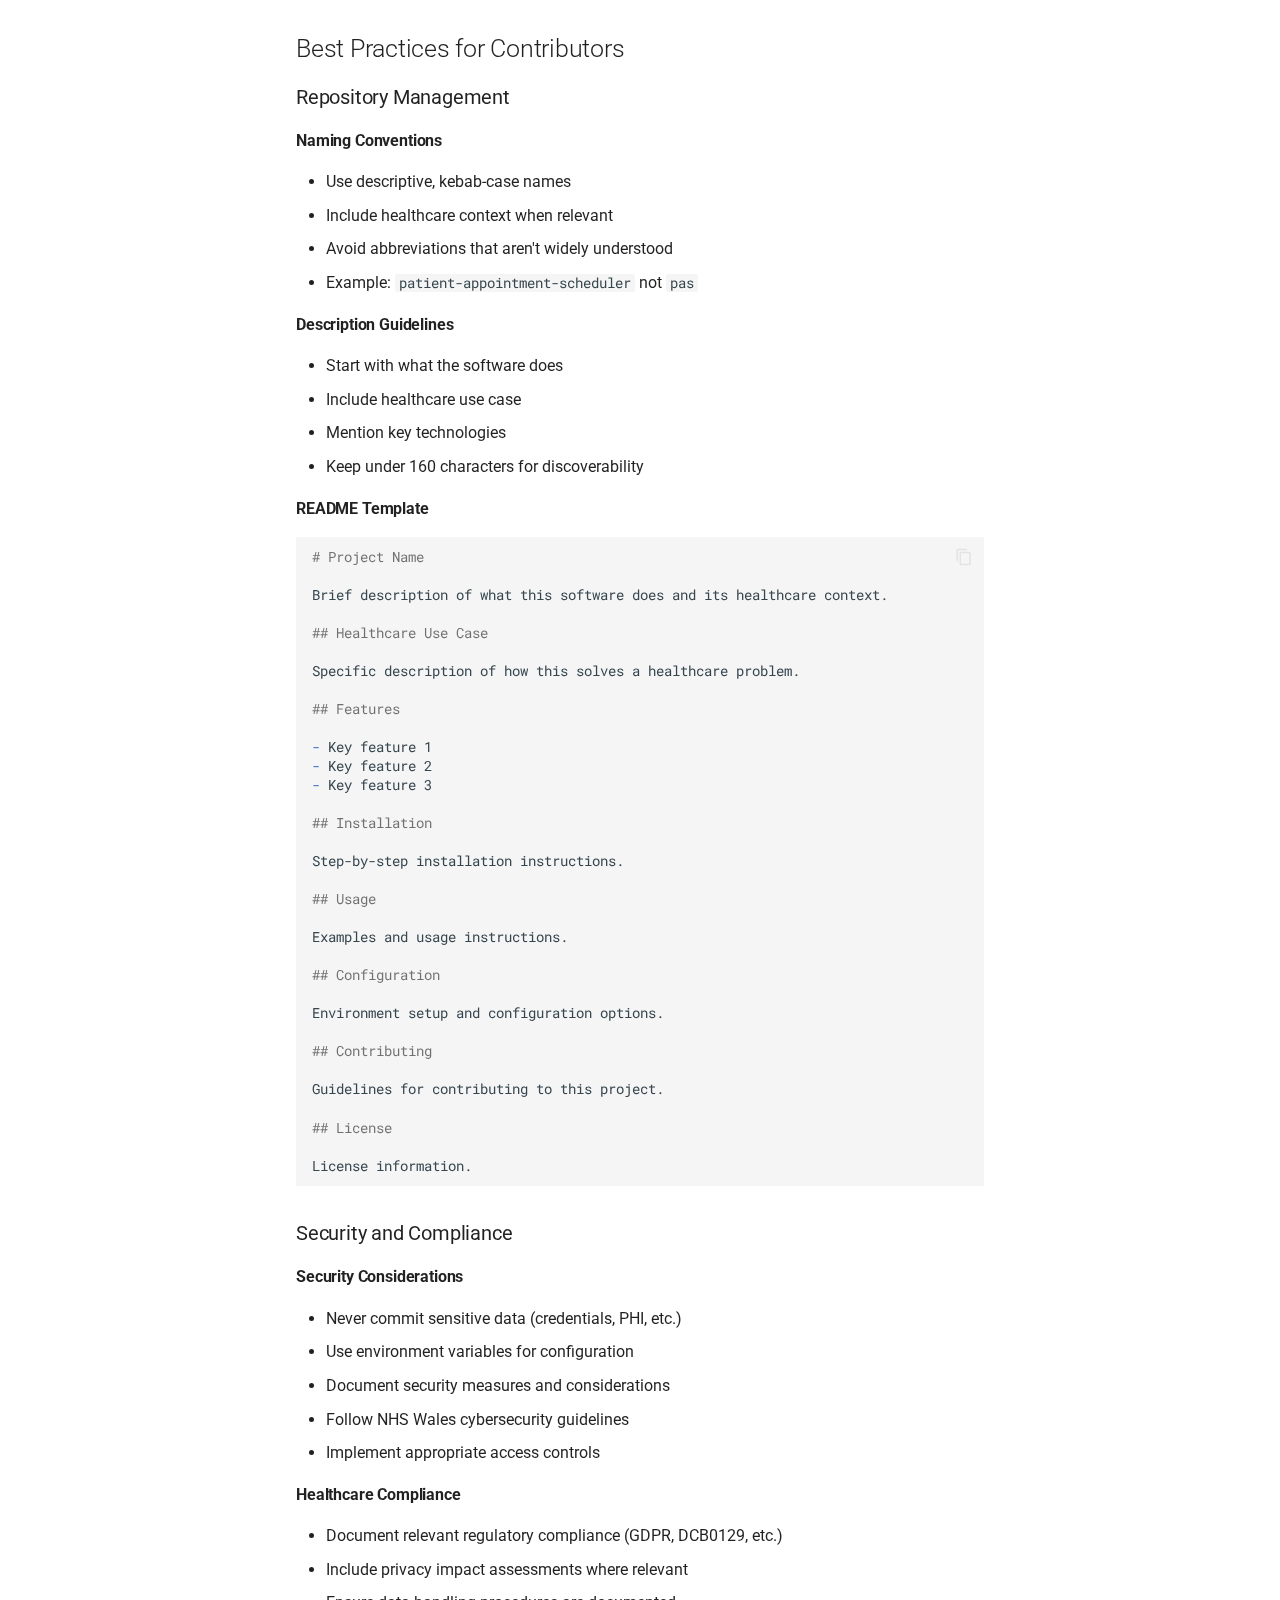
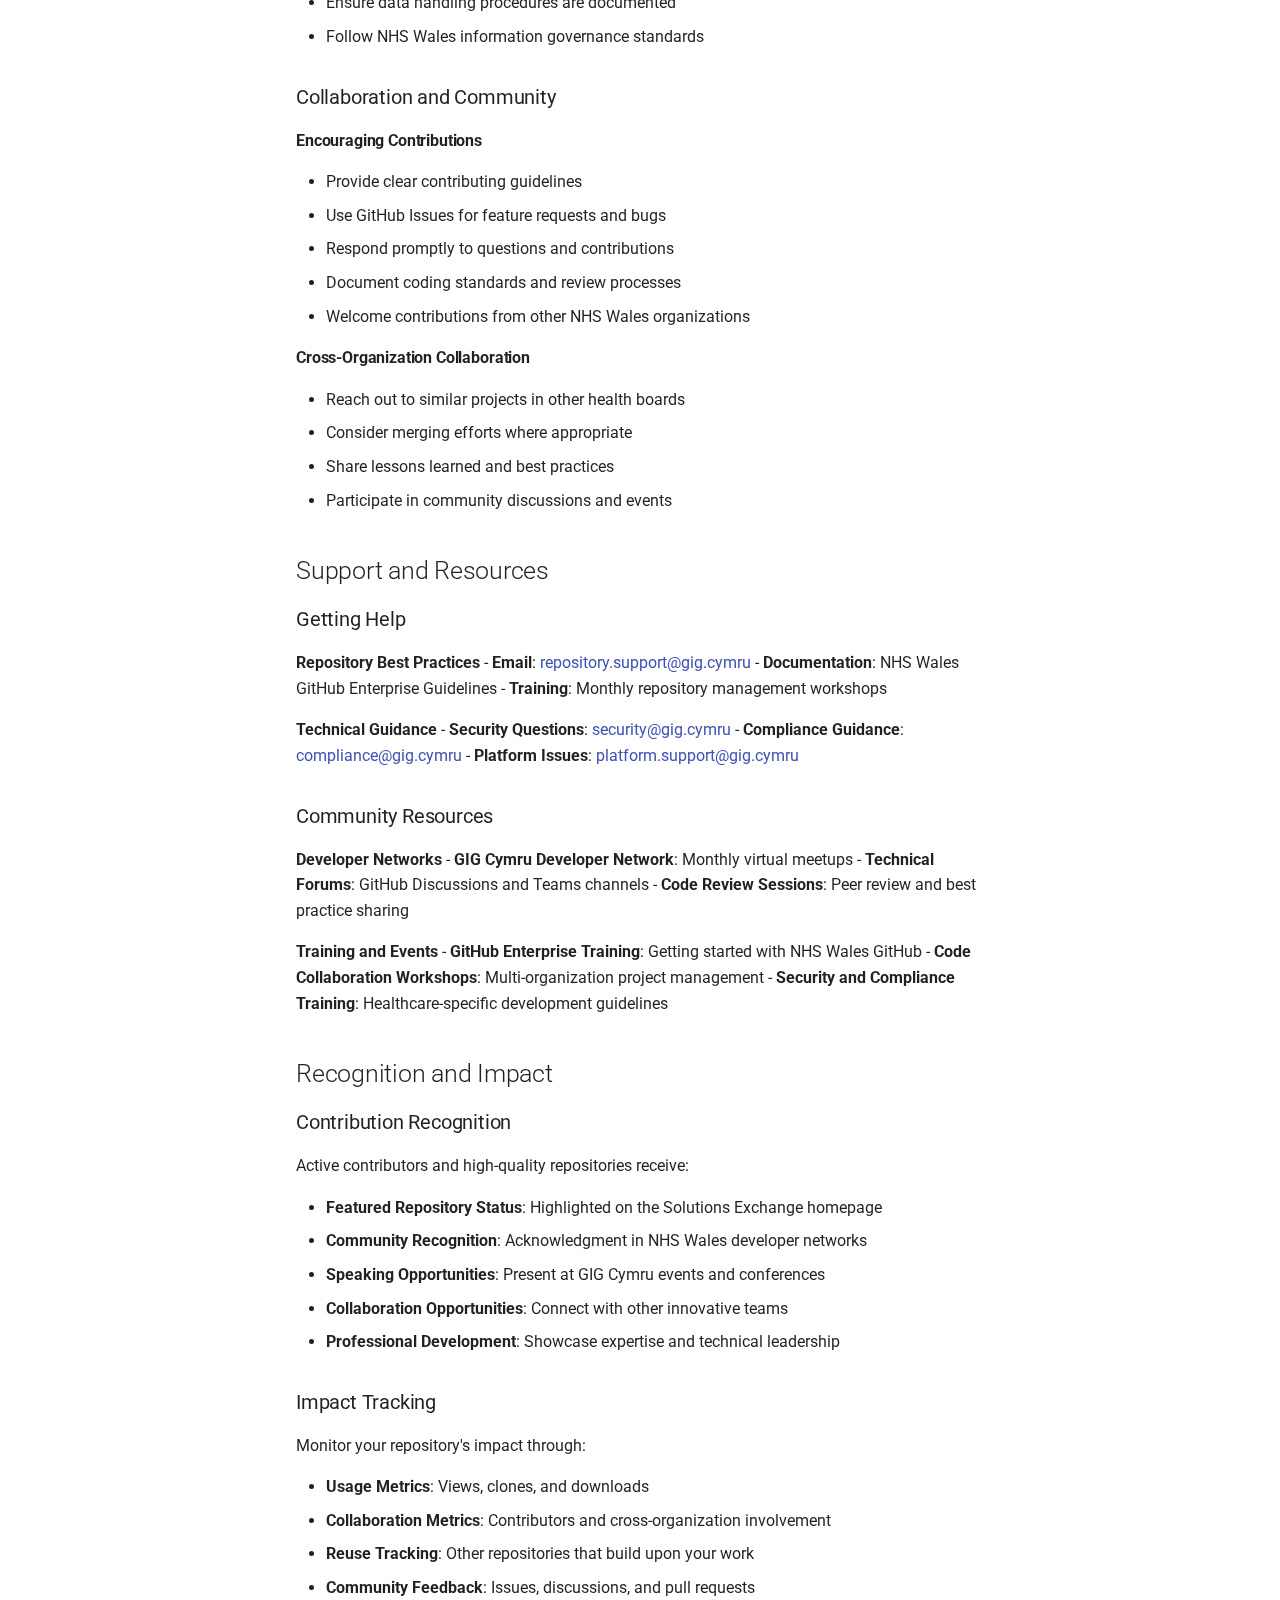
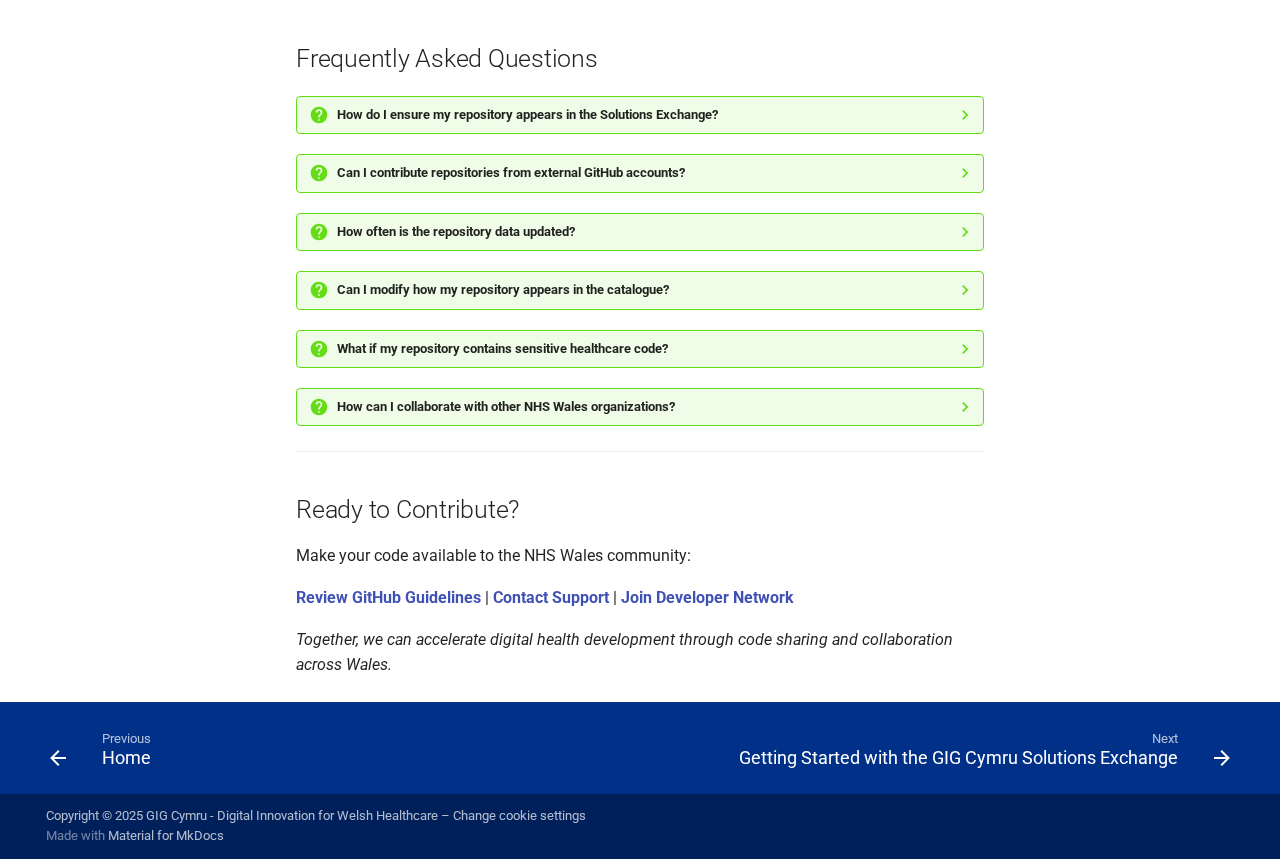
<file: contribution-guide/index.html>
<!doctype html>
<html lang="en" class="no-js">
  <head>
    
      <meta charset="utf-8">
      <meta name="viewport" content="width=device-width,initial-scale=1">
      
      
      
        <link rel="canonical" href="https://gig-cymru.github.io/solutions-exchange/contribution-guide/">
      
      
        <link rel="prev" href="..">
      
      
        <link rel="next" href="../getting-started/">
      
      
      <link rel="icon" href="../assets/favicon.ico">
      <meta name="generator" content="mkdocs-1.6.1, mkdocs-material-9.6.11">
    
    
      
        <title>Contributing to the Solutions Exchange - GIG Cymru Solutions Exchange</title>
      
    
    
      <link rel="stylesheet" href="../assets/stylesheets/main.4af4bdda.min.css">
      
        
        <link rel="stylesheet" href="../assets/stylesheets/palette.06af60db.min.css">
      
      


    
    
      
    
    
      
        
        
        <link rel="preconnect" href="https://fonts.gstatic.com" crossorigin>
        <link rel="stylesheet" href="https://fonts.googleapis.com/css?family=Roboto:300,300i,400,400i,700,700i%7CRoboto+Mono:400,400i,700,700i&display=fallback">
        <style>:root{--md-text-font:"Roboto";--md-code-font:"Roboto Mono"}</style>
      
    
    
      <link rel="stylesheet" href="../stylesheets/extra.css">
    
    <script>__md_scope=new URL("..",location),__md_hash=e=>[...e].reduce(((e,_)=>(e<<5)-e+_.charCodeAt(0)),0),__md_get=(e,_=localStorage,t=__md_scope)=>JSON.parse(_.getItem(t.pathname+"."+e)),__md_set=(e,_,t=localStorage,a=__md_scope)=>{try{t.setItem(a.pathname+"."+e,JSON.stringify(_))}catch(e){}}</script>
    
      
  


  <script>
    /* Check if  consent was given for Simple Analytics */
    var consent = __md_get("__consent")
    if (consent && consent.analytics) {
        /* properties not used currently */
        var property = "" 
      
        /* Wait for page to load and application to mount */
        document.addEventListener("DOMContentLoaded", (event) => {
            <!-- 100% privacy-first analytics -->
            var simple_analytics=document.createElement("script");
            simple_analytics.async=!0;
            simple_analytics.src="https://scripts.simpleanalyticscdn.com/latest.js";
            document.body.appendChild(simple_analytics);
        });    
      }

  </script>
  
    <script>if("undefined"!=typeof __md_analytics){var consent=__md_get("__consent");consent&&consent.analytics&&__md_analytics()}</script>
  

    
    
    
  </head>
  
  
    
    
    
    
    
    <body dir="ltr" data-md-color-scheme="custom" data-md-color-primary="indigo" data-md-color-accent="indigo">
  
    
    <input class="md-toggle" data-md-toggle="drawer" type="checkbox" id="__drawer" autocomplete="off">
    <input class="md-toggle" data-md-toggle="search" type="checkbox" id="__search" autocomplete="off">
    <label class="md-overlay" for="__drawer"></label>
    <div data-md-component="skip">
      
        
        <a href="#contributing-to-the-solutions-exchange" class="md-skip">
          Skip to content
        </a>
      
    </div>
    <div data-md-component="announce">
      
    </div>
    
    
      

<header class="md-header" data-md-component="header">
  <nav class="md-header__inner md-grid" aria-label="Header">
    <a href=".." title="GIG Cymru Solutions Exchange" class="md-header__button md-logo" aria-label="GIG Cymru Solutions Exchange" data-md-component="logo">
      
  <img src="../assets/logo.png" alt="logo">

    </a>
    <label class="md-header__button md-icon" for="__drawer">
      
      <svg xmlns="http://www.w3.org/2000/svg" viewBox="0 0 24 24"><path d="M3 6h18v2H3zm0 5h18v2H3zm0 5h18v2H3z"/></svg>
    </label>
    <div class="md-header__title" data-md-component="header-title">
      <div class="md-header__ellipsis">
        <div class="md-header__topic">
          <span class="md-ellipsis">
            GIG Cymru Solutions Exchange
          </span>
        </div>
        <div class="md-header__topic" data-md-component="header-topic">
          <span class="md-ellipsis">
            
              Contributing to the Solutions Exchange
            
          </span>
        </div>
      </div>
    </div>
    
      
    
    
    
    
      
      
        <label class="md-header__button md-icon" for="__search">
          
          <svg xmlns="http://www.w3.org/2000/svg" viewBox="0 0 24 24"><path d="M9.5 3A6.5 6.5 0 0 1 16 9.5c0 1.61-.59 3.09-1.56 4.23l.27.27h.79l5 5-1.5 1.5-5-5v-.79l-.27-.27A6.52 6.52 0 0 1 9.5 16 6.5 6.5 0 0 1 3 9.5 6.5 6.5 0 0 1 9.5 3m0 2C7 5 5 7 5 9.5S7 14 9.5 14 14 12 14 9.5 12 5 9.5 5"/></svg>
        </label>
        <div class="md-search" data-md-component="search" role="dialog">
  <label class="md-search__overlay" for="__search"></label>
  <div class="md-search__inner" role="search">
    <form class="md-search__form" name="search">
      <input type="text" class="md-search__input" name="query" aria-label="Search" placeholder="Search" autocapitalize="off" autocorrect="off" autocomplete="off" spellcheck="false" data-md-component="search-query" required>
      <label class="md-search__icon md-icon" for="__search">
        
        <svg xmlns="http://www.w3.org/2000/svg" viewBox="0 0 24 24"><path d="M9.5 3A6.5 6.5 0 0 1 16 9.5c0 1.61-.59 3.09-1.56 4.23l.27.27h.79l5 5-1.5 1.5-5-5v-.79l-.27-.27A6.52 6.52 0 0 1 9.5 16 6.5 6.5 0 0 1 3 9.5 6.5 6.5 0 0 1 9.5 3m0 2C7 5 5 7 5 9.5S7 14 9.5 14 14 12 14 9.5 12 5 9.5 5"/></svg>
        
        <svg xmlns="http://www.w3.org/2000/svg" viewBox="0 0 24 24"><path d="M20 11v2H8l5.5 5.5-1.42 1.42L4.16 12l7.92-7.92L13.5 5.5 8 11z"/></svg>
      </label>
      <nav class="md-search__options" aria-label="Search">
        
        <button type="reset" class="md-search__icon md-icon" title="Clear" aria-label="Clear" tabindex="-1">
          
          <svg xmlns="http://www.w3.org/2000/svg" viewBox="0 0 24 24"><path d="M19 6.41 17.59 5 12 10.59 6.41 5 5 6.41 10.59 12 5 17.59 6.41 19 12 13.41 17.59 19 19 17.59 13.41 12z"/></svg>
        </button>
      </nav>
      
    </form>
    <div class="md-search__output">
      <div class="md-search__scrollwrap" tabindex="0" data-md-scrollfix>
        <div class="md-search-result" data-md-component="search-result">
          <div class="md-search-result__meta">
            Initializing search
          </div>
          <ol class="md-search-result__list" role="presentation"></ol>
        </div>
      </div>
    </div>
  </div>
</div>
      
    
    
      <div class="md-header__source">
        <a href="https://github.com/GIG-Cymru/solutions-exchange/" title="Go to repository" class="md-source" data-md-component="source">
  <div class="md-source__icon md-icon">
    
    <svg xmlns="http://www.w3.org/2000/svg" viewBox="0 0 448 512"><!--! Font Awesome Free 6.7.2 by @fontawesome - https://fontawesome.com License - https://fontawesome.com/license/free (Icons: CC BY 4.0, Fonts: SIL OFL 1.1, Code: MIT License) Copyright 2024 Fonticons, Inc.--><path d="M439.55 236.05 244 40.45a28.87 28.87 0 0 0-40.81 0l-40.66 40.63 51.52 51.52c27.06-9.14 52.68 16.77 43.39 43.68l49.66 49.66c34.23-11.8 61.18 31 35.47 56.69-26.49 26.49-70.21-2.87-56-37.34L240.22 199v121.85c25.3 12.54 22.26 41.85 9.08 55a34.34 34.34 0 0 1-48.55 0c-17.57-17.6-11.07-46.91 11.25-56v-123c-20.8-8.51-24.6-30.74-18.64-45L142.57 101 8.45 235.14a28.86 28.86 0 0 0 0 40.81l195.61 195.6a28.86 28.86 0 0 0 40.8 0l194.69-194.69a28.86 28.86 0 0 0 0-40.81"/></svg>
  </div>
  <div class="md-source__repository">
    GitHub
  </div>
</a>
      </div>
    
  </nav>
  
</header>
    
    <div class="md-container" data-md-component="container">
      
      
        
          
            
<nav class="md-tabs" aria-label="Tabs" data-md-component="tabs">
  <div class="md-grid">
    <ul class="md-tabs__list">
      
        
  
  
  
  
    <li class="md-tabs__item">
      <a href=".." class="md-tabs__link">
        
  
  
    
  
  Home

      </a>
    </li>
  

      
        
  
  
  
    
  
  
    <li class="md-tabs__item md-tabs__item--active">
      <a href="./" class="md-tabs__link">
        
  
  
    
  
  Contributing to the Solutions Exchange

      </a>
    </li>
  

      
        
  
  
  
  
    <li class="md-tabs__item">
      <a href="../getting-started/" class="md-tabs__link">
        
  
  
    
  
  Getting Started with the GIG Cymru Solutions Exchange

      </a>
    </li>
  

      
        
  
  
  
  
    <li class="md-tabs__item">
      <a href="../solutions-library/" class="md-tabs__link">
        
  
  
    
  
  Repository Catalogue

      </a>
    </li>
  

      
    </ul>
  </div>
</nav>
          
        
      
      <main class="md-main" data-md-component="main">
        <div class="md-main__inner md-grid">
          
            
              
              <div class="md-sidebar md-sidebar--primary" data-md-component="sidebar" data-md-type="navigation" >
                <div class="md-sidebar__scrollwrap">
                  <div class="md-sidebar__inner">
                    


  


<nav class="md-nav md-nav--primary md-nav--lifted" aria-label="Navigation" data-md-level="0">
  <label class="md-nav__title" for="__drawer">
    <a href=".." title="GIG Cymru Solutions Exchange" class="md-nav__button md-logo" aria-label="GIG Cymru Solutions Exchange" data-md-component="logo">
      
  <img src="../assets/logo.png" alt="logo">

    </a>
    GIG Cymru Solutions Exchange
  </label>
  
    <div class="md-nav__source">
      <a href="https://github.com/GIG-Cymru/solutions-exchange/" title="Go to repository" class="md-source" data-md-component="source">
  <div class="md-source__icon md-icon">
    
    <svg xmlns="http://www.w3.org/2000/svg" viewBox="0 0 448 512"><!--! Font Awesome Free 6.7.2 by @fontawesome - https://fontawesome.com License - https://fontawesome.com/license/free (Icons: CC BY 4.0, Fonts: SIL OFL 1.1, Code: MIT License) Copyright 2024 Fonticons, Inc.--><path d="M439.55 236.05 244 40.45a28.87 28.87 0 0 0-40.81 0l-40.66 40.63 51.52 51.52c27.06-9.14 52.68 16.77 43.39 43.68l49.66 49.66c34.23-11.8 61.18 31 35.47 56.69-26.49 26.49-70.21-2.87-56-37.34L240.22 199v121.85c25.3 12.54 22.26 41.85 9.08 55a34.34 34.34 0 0 1-48.55 0c-17.57-17.6-11.07-46.91 11.25-56v-123c-20.8-8.51-24.6-30.74-18.64-45L142.57 101 8.45 235.14a28.86 28.86 0 0 0 0 40.81l195.61 195.6a28.86 28.86 0 0 0 40.8 0l194.69-194.69a28.86 28.86 0 0 0 0-40.81"/></svg>
  </div>
  <div class="md-source__repository">
    GitHub
  </div>
</a>
    </div>
  
  <ul class="md-nav__list" data-md-scrollfix>
    
      
      
  
  
  
  
    <li class="md-nav__item">
      <a href=".." class="md-nav__link">
        
  
  
  <span class="md-ellipsis">
    Home
    
  </span>
  

      </a>
    </li>
  

    
      
      
  
  
    
  
  
  
    <li class="md-nav__item md-nav__item--active">
      
      <input class="md-nav__toggle md-toggle" type="checkbox" id="__toc">
      
      
        
      
      
        <label class="md-nav__link md-nav__link--active" for="__toc">
          
  
  
  <span class="md-ellipsis">
    Contributing to the Solutions Exchange
    
  </span>
  

          <span class="md-nav__icon md-icon"></span>
        </label>
      
      <a href="./" class="md-nav__link md-nav__link--active">
        
  
  
  <span class="md-ellipsis">
    Contributing to the Solutions Exchange
    
  </span>
  

      </a>
      
        

<nav class="md-nav md-nav--secondary" aria-label="Table of contents">
  
  
  
    
  
  
    <label class="md-nav__title" for="__toc">
      <span class="md-nav__icon md-icon"></span>
      Table of contents
    </label>
    <ul class="md-nav__list" data-md-component="toc" data-md-scrollfix>
      
        <li class="md-nav__item">
  <a href="#how-to-contribute" class="md-nav__link">
    <span class="md-ellipsis">
      How to Contribute
    </span>
  </a>
  
    <nav class="md-nav" aria-label="How to Contribute">
      <ul class="md-nav__list">
        
          <li class="md-nav__item">
  <a href="#adding-your-repository-to-the-catalogue" class="md-nav__link">
    <span class="md-ellipsis">
      Adding Your Repository to the Catalogue
    </span>
  </a>
  
</li>
        
      </ul>
    </nav>
  
</li>
      
        <li class="md-nav__item">
  <a href="#repository-requirements" class="md-nav__link">
    <span class="md-ellipsis">
      Repository Requirements
    </span>
  </a>
  
    <nav class="md-nav" aria-label="Repository Requirements">
      <ul class="md-nav__list">
        
          <li class="md-nav__item">
  <a href="#essential-information" class="md-nav__link">
    <span class="md-ellipsis">
      Essential Information
    </span>
  </a>
  
</li>
        
          <li class="md-nav__item">
  <a href="#repository-structure" class="md-nav__link">
    <span class="md-ellipsis">
      Repository Structure
    </span>
  </a>
  
    <nav class="md-nav" aria-label="Repository Structure">
      <ul class="md-nav__list">
        
          <li class="md-nav__item">
  <a href="#documentation-standards" class="md-nav__link">
    <span class="md-ellipsis">
      Documentation Standards
    </span>
  </a>
  
</li>
        
          <li class="md-nav__item">
  <a href="#code-quality-standards" class="md-nav__link">
    <span class="md-ellipsis">
      Code Quality Standards
    </span>
  </a>
  
</li>
        
      </ul>
    </nav>
  
</li>
        
          <li class="md-nav__item">
  <a href="#topic-tagging" class="md-nav__link">
    <span class="md-ellipsis">
      Topic Tagging
    </span>
  </a>
  
    <nav class="md-nav" aria-label="Topic Tagging">
      <ul class="md-nav__list">
        
          <li class="md-nav__item">
  <a href="#recommended-topics" class="md-nav__link">
    <span class="md-ellipsis">
      Recommended Topics
    </span>
  </a>
  
</li>
        
      </ul>
    </nav>
  
</li>
        
      </ul>
    </nav>
  
</li>
      
        <li class="md-nav__item">
  <a href="#repository-evaluation" class="md-nav__link">
    <span class="md-ellipsis">
      Repository Evaluation
    </span>
  </a>
  
    <nav class="md-nav" aria-label="Repository Evaluation">
      <ul class="md-nav__list">
        
          <li class="md-nav__item">
  <a href="#automatic-assessment" class="md-nav__link">
    <span class="md-ellipsis">
      Automatic Assessment
    </span>
  </a>
  
</li>
        
          <li class="md-nav__item">
  <a href="#reuse-readiness-scoring" class="md-nav__link">
    <span class="md-ellipsis">
      Reuse Readiness Scoring
    </span>
  </a>
  
</li>
        
      </ul>
    </nav>
  
</li>
      
        <li class="md-nav__item">
  <a href="#best-practices-for-contributors" class="md-nav__link">
    <span class="md-ellipsis">
      Best Practices for Contributors
    </span>
  </a>
  
    <nav class="md-nav" aria-label="Best Practices for Contributors">
      <ul class="md-nav__list">
        
          <li class="md-nav__item">
  <a href="#repository-management" class="md-nav__link">
    <span class="md-ellipsis">
      Repository Management
    </span>
  </a>
  
    <nav class="md-nav" aria-label="Repository Management">
      <ul class="md-nav__list">
        
          <li class="md-nav__item">
  <a href="#naming-conventions" class="md-nav__link">
    <span class="md-ellipsis">
      Naming Conventions
    </span>
  </a>
  
</li>
        
          <li class="md-nav__item">
  <a href="#description-guidelines" class="md-nav__link">
    <span class="md-ellipsis">
      Description Guidelines
    </span>
  </a>
  
</li>
        
          <li class="md-nav__item">
  <a href="#readme-template" class="md-nav__link">
    <span class="md-ellipsis">
      README Template
    </span>
  </a>
  
</li>
        
      </ul>
    </nav>
  
</li>
        
          <li class="md-nav__item">
  <a href="#security-and-compliance" class="md-nav__link">
    <span class="md-ellipsis">
      Security and Compliance
    </span>
  </a>
  
    <nav class="md-nav" aria-label="Security and Compliance">
      <ul class="md-nav__list">
        
          <li class="md-nav__item">
  <a href="#security-considerations" class="md-nav__link">
    <span class="md-ellipsis">
      Security Considerations
    </span>
  </a>
  
</li>
        
          <li class="md-nav__item">
  <a href="#healthcare-compliance" class="md-nav__link">
    <span class="md-ellipsis">
      Healthcare Compliance
    </span>
  </a>
  
</li>
        
      </ul>
    </nav>
  
</li>
        
          <li class="md-nav__item">
  <a href="#collaboration-and-community" class="md-nav__link">
    <span class="md-ellipsis">
      Collaboration and Community
    </span>
  </a>
  
    <nav class="md-nav" aria-label="Collaboration and Community">
      <ul class="md-nav__list">
        
          <li class="md-nav__item">
  <a href="#encouraging-contributions" class="md-nav__link">
    <span class="md-ellipsis">
      Encouraging Contributions
    </span>
  </a>
  
</li>
        
          <li class="md-nav__item">
  <a href="#cross-organization-collaboration" class="md-nav__link">
    <span class="md-ellipsis">
      Cross-Organization Collaboration
    </span>
  </a>
  
</li>
        
      </ul>
    </nav>
  
</li>
        
      </ul>
    </nav>
  
</li>
      
        <li class="md-nav__item">
  <a href="#support-and-resources" class="md-nav__link">
    <span class="md-ellipsis">
      Support and Resources
    </span>
  </a>
  
    <nav class="md-nav" aria-label="Support and Resources">
      <ul class="md-nav__list">
        
          <li class="md-nav__item">
  <a href="#getting-help" class="md-nav__link">
    <span class="md-ellipsis">
      Getting Help
    </span>
  </a>
  
</li>
        
          <li class="md-nav__item">
  <a href="#community-resources" class="md-nav__link">
    <span class="md-ellipsis">
      Community Resources
    </span>
  </a>
  
</li>
        
      </ul>
    </nav>
  
</li>
      
        <li class="md-nav__item">
  <a href="#recognition-and-impact" class="md-nav__link">
    <span class="md-ellipsis">
      Recognition and Impact
    </span>
  </a>
  
    <nav class="md-nav" aria-label="Recognition and Impact">
      <ul class="md-nav__list">
        
          <li class="md-nav__item">
  <a href="#contribution-recognition" class="md-nav__link">
    <span class="md-ellipsis">
      Contribution Recognition
    </span>
  </a>
  
</li>
        
          <li class="md-nav__item">
  <a href="#impact-tracking" class="md-nav__link">
    <span class="md-ellipsis">
      Impact Tracking
    </span>
  </a>
  
</li>
        
      </ul>
    </nav>
  
</li>
      
        <li class="md-nav__item">
  <a href="#frequently-asked-questions" class="md-nav__link">
    <span class="md-ellipsis">
      Frequently Asked Questions
    </span>
  </a>
  
</li>
      
        <li class="md-nav__item">
  <a href="#ready-to-contribute" class="md-nav__link">
    <span class="md-ellipsis">
      Ready to Contribute?
    </span>
  </a>
  
</li>
      
    </ul>
  
</nav>
      
    </li>
  

    
      
      
  
  
  
  
    <li class="md-nav__item">
      <a href="../getting-started/" class="md-nav__link">
        
  
  
  <span class="md-ellipsis">
    Getting Started with the GIG Cymru Solutions Exchange
    
  </span>
  

      </a>
    </li>
  

    
      
      
  
  
  
  
    <li class="md-nav__item">
      <a href="../solutions-library/" class="md-nav__link">
        
  
  
  <span class="md-ellipsis">
    Repository Catalogue
    
  </span>
  

      </a>
    </li>
  

    
  </ul>
</nav>
                  </div>
                </div>
              </div>
            
            
              
              <div class="md-sidebar md-sidebar--secondary" data-md-component="sidebar" data-md-type="toc" >
                <div class="md-sidebar__scrollwrap">
                  <div class="md-sidebar__inner">
                    

<nav class="md-nav md-nav--secondary" aria-label="Table of contents">
  
  
  
    
  
  
    <label class="md-nav__title" for="__toc">
      <span class="md-nav__icon md-icon"></span>
      Table of contents
    </label>
    <ul class="md-nav__list" data-md-component="toc" data-md-scrollfix>
      
        <li class="md-nav__item">
  <a href="#how-to-contribute" class="md-nav__link">
    <span class="md-ellipsis">
      How to Contribute
    </span>
  </a>
  
    <nav class="md-nav" aria-label="How to Contribute">
      <ul class="md-nav__list">
        
          <li class="md-nav__item">
  <a href="#adding-your-repository-to-the-catalogue" class="md-nav__link">
    <span class="md-ellipsis">
      Adding Your Repository to the Catalogue
    </span>
  </a>
  
</li>
        
      </ul>
    </nav>
  
</li>
      
        <li class="md-nav__item">
  <a href="#repository-requirements" class="md-nav__link">
    <span class="md-ellipsis">
      Repository Requirements
    </span>
  </a>
  
    <nav class="md-nav" aria-label="Repository Requirements">
      <ul class="md-nav__list">
        
          <li class="md-nav__item">
  <a href="#essential-information" class="md-nav__link">
    <span class="md-ellipsis">
      Essential Information
    </span>
  </a>
  
</li>
        
          <li class="md-nav__item">
  <a href="#repository-structure" class="md-nav__link">
    <span class="md-ellipsis">
      Repository Structure
    </span>
  </a>
  
    <nav class="md-nav" aria-label="Repository Structure">
      <ul class="md-nav__list">
        
          <li class="md-nav__item">
  <a href="#documentation-standards" class="md-nav__link">
    <span class="md-ellipsis">
      Documentation Standards
    </span>
  </a>
  
</li>
        
          <li class="md-nav__item">
  <a href="#code-quality-standards" class="md-nav__link">
    <span class="md-ellipsis">
      Code Quality Standards
    </span>
  </a>
  
</li>
        
      </ul>
    </nav>
  
</li>
        
          <li class="md-nav__item">
  <a href="#topic-tagging" class="md-nav__link">
    <span class="md-ellipsis">
      Topic Tagging
    </span>
  </a>
  
    <nav class="md-nav" aria-label="Topic Tagging">
      <ul class="md-nav__list">
        
          <li class="md-nav__item">
  <a href="#recommended-topics" class="md-nav__link">
    <span class="md-ellipsis">
      Recommended Topics
    </span>
  </a>
  
</li>
        
      </ul>
    </nav>
  
</li>
        
      </ul>
    </nav>
  
</li>
      
        <li class="md-nav__item">
  <a href="#repository-evaluation" class="md-nav__link">
    <span class="md-ellipsis">
      Repository Evaluation
    </span>
  </a>
  
    <nav class="md-nav" aria-label="Repository Evaluation">
      <ul class="md-nav__list">
        
          <li class="md-nav__item">
  <a href="#automatic-assessment" class="md-nav__link">
    <span class="md-ellipsis">
      Automatic Assessment
    </span>
  </a>
  
</li>
        
          <li class="md-nav__item">
  <a href="#reuse-readiness-scoring" class="md-nav__link">
    <span class="md-ellipsis">
      Reuse Readiness Scoring
    </span>
  </a>
  
</li>
        
      </ul>
    </nav>
  
</li>
      
        <li class="md-nav__item">
  <a href="#best-practices-for-contributors" class="md-nav__link">
    <span class="md-ellipsis">
      Best Practices for Contributors
    </span>
  </a>
  
    <nav class="md-nav" aria-label="Best Practices for Contributors">
      <ul class="md-nav__list">
        
          <li class="md-nav__item">
  <a href="#repository-management" class="md-nav__link">
    <span class="md-ellipsis">
      Repository Management
    </span>
  </a>
  
    <nav class="md-nav" aria-label="Repository Management">
      <ul class="md-nav__list">
        
          <li class="md-nav__item">
  <a href="#naming-conventions" class="md-nav__link">
    <span class="md-ellipsis">
      Naming Conventions
    </span>
  </a>
  
</li>
        
          <li class="md-nav__item">
  <a href="#description-guidelines" class="md-nav__link">
    <span class="md-ellipsis">
      Description Guidelines
    </span>
  </a>
  
</li>
        
          <li class="md-nav__item">
  <a href="#readme-template" class="md-nav__link">
    <span class="md-ellipsis">
      README Template
    </span>
  </a>
  
</li>
        
      </ul>
    </nav>
  
</li>
        
          <li class="md-nav__item">
  <a href="#security-and-compliance" class="md-nav__link">
    <span class="md-ellipsis">
      Security and Compliance
    </span>
  </a>
  
    <nav class="md-nav" aria-label="Security and Compliance">
      <ul class="md-nav__list">
        
          <li class="md-nav__item">
  <a href="#security-considerations" class="md-nav__link">
    <span class="md-ellipsis">
      Security Considerations
    </span>
  </a>
  
</li>
        
          <li class="md-nav__item">
  <a href="#healthcare-compliance" class="md-nav__link">
    <span class="md-ellipsis">
      Healthcare Compliance
    </span>
  </a>
  
</li>
        
      </ul>
    </nav>
  
</li>
        
          <li class="md-nav__item">
  <a href="#collaboration-and-community" class="md-nav__link">
    <span class="md-ellipsis">
      Collaboration and Community
    </span>
  </a>
  
    <nav class="md-nav" aria-label="Collaboration and Community">
      <ul class="md-nav__list">
        
          <li class="md-nav__item">
  <a href="#encouraging-contributions" class="md-nav__link">
    <span class="md-ellipsis">
      Encouraging Contributions
    </span>
  </a>
  
</li>
        
          <li class="md-nav__item">
  <a href="#cross-organization-collaboration" class="md-nav__link">
    <span class="md-ellipsis">
      Cross-Organization Collaboration
    </span>
  </a>
  
</li>
        
      </ul>
    </nav>
  
</li>
        
      </ul>
    </nav>
  
</li>
      
        <li class="md-nav__item">
  <a href="#support-and-resources" class="md-nav__link">
    <span class="md-ellipsis">
      Support and Resources
    </span>
  </a>
  
    <nav class="md-nav" aria-label="Support and Resources">
      <ul class="md-nav__list">
        
          <li class="md-nav__item">
  <a href="#getting-help" class="md-nav__link">
    <span class="md-ellipsis">
      Getting Help
    </span>
  </a>
  
</li>
        
          <li class="md-nav__item">
  <a href="#community-resources" class="md-nav__link">
    <span class="md-ellipsis">
      Community Resources
    </span>
  </a>
  
</li>
        
      </ul>
    </nav>
  
</li>
      
        <li class="md-nav__item">
  <a href="#recognition-and-impact" class="md-nav__link">
    <span class="md-ellipsis">
      Recognition and Impact
    </span>
  </a>
  
    <nav class="md-nav" aria-label="Recognition and Impact">
      <ul class="md-nav__list">
        
          <li class="md-nav__item">
  <a href="#contribution-recognition" class="md-nav__link">
    <span class="md-ellipsis">
      Contribution Recognition
    </span>
  </a>
  
</li>
        
          <li class="md-nav__item">
  <a href="#impact-tracking" class="md-nav__link">
    <span class="md-ellipsis">
      Impact Tracking
    </span>
  </a>
  
</li>
        
      </ul>
    </nav>
  
</li>
      
        <li class="md-nav__item">
  <a href="#frequently-asked-questions" class="md-nav__link">
    <span class="md-ellipsis">
      Frequently Asked Questions
    </span>
  </a>
  
</li>
      
        <li class="md-nav__item">
  <a href="#ready-to-contribute" class="md-nav__link">
    <span class="md-ellipsis">
      Ready to Contribute?
    </span>
  </a>
  
</li>
      
    </ul>
  
</nav>
                  </div>
                </div>
              </div>
            
          
          
            <div class="md-content" data-md-component="content">
              <article class="md-content__inner md-typeset">
                
                  


  
    <a href="https://github.com/GIG-Cymru/solutions-exchange/edit/main/doc/contribution-guide.md" title="Edit this page" class="md-content__button md-icon">
      
      <svg xmlns="http://www.w3.org/2000/svg" viewBox="0 0 24 24"><path d="M10 20H6V4h7v5h5v3.1l2-2V8l-6-6H6c-1.1 0-2 .9-2 2v16c0 1.1.9 2 2 2h4zm10.2-7c.1 0 .3.1.4.2l1.3 1.3c.2.2.2.6 0 .8l-1 1-2.1-2.1 1-1c.1-.1.2-.2.4-.2m0 3.9L14.1 23H12v-2.1l6.1-6.1z"/></svg>
    </a>
  
  
    
      
    
    <a href="https://github.com/GIG-Cymru/solutions-exchange/raw/main/doc/contribution-guide.md" title="View source of this page" class="md-content__button md-icon">
      
      <svg xmlns="http://www.w3.org/2000/svg" viewBox="0 0 24 24"><path d="M17 18c.56 0 1 .44 1 1s-.44 1-1 1-1-.44-1-1 .44-1 1-1m0-3c-2.73 0-5.06 1.66-6 4 .94 2.34 3.27 4 6 4s5.06-1.66 6-4c-.94-2.34-3.27-4-6-4m0 6.5a2.5 2.5 0 0 1-2.5-2.5 2.5 2.5 0 0 1 2.5-2.5 2.5 2.5 0 0 1 2.5 2.5 2.5 2.5 0 0 1-2.5 2.5M9.27 20H6V4h7v5h5v4.07c.7.08 1.36.25 2 .49V8l-6-6H6a2 2 0 0 0-2 2v16a2 2 0 0 0 2 2h4.5a8.2 8.2 0 0 1-1.23-2"/></svg>
    </a>
  


<h1 id="contributing-to-the-solutions-exchange">Contributing to the Solutions Exchange</h1>
<p>Thank you for your interest in contributing to the GIG Cymru Solutions Exchange! By sharing your code repositories, you help other NHS Wales organizations benefit from your development work and accelerate digital transformation across Welsh healthcare.</p>
<h2 id="how-to-contribute">How to Contribute</h2>
<h3 id="adding-your-repository-to-the-catalogue">Adding Your Repository to the Catalogue</h3>
<p>The Solutions Exchange automatically discovers repositories from NHS Wales GitHub Enterprise. To ensure your repository appears in our catalogue:</p>
<ol>
<li><strong>Ensure Repository Visibility</strong>: Your repository must be either public or internal (not private)</li>
<li><strong>Add Descriptive Information</strong>: Provide clear names, descriptions, and documentation</li>
<li><strong>Use Relevant Topics</strong>: Tag your repository with appropriate healthcare and technical topics</li>
<li><strong>Follow NHS Wales Standards</strong>: Adhere to organizational coding and security guidelines</li>
</ol>
<h2 id="repository-requirements">Repository Requirements</h2>
<h3 id="essential-information">Essential Information</h3>
<p>To maximize the value of your repository in the Solutions Exchange:</p>
<div class="admonition info">
<p class="admonition-title">Required Elements</p>
<ul>
<li>Clear and descriptive repository name</li>
<li>Comprehensive README with project description</li>
<li>Appropriate license information</li>
<li>Relevant topic tags and keywords</li>
<li>Documentation for setup and usage</li>
</ul>
</div>
<h3 id="repository-structure">Repository Structure</h3>
<h4 id="documentation-standards">Documentation Standards</h4>
<p><strong>README.md Requirements</strong></p>
<ul>
<li><strong>Project Overview</strong>: Clear description of what the software does</li>
<li><strong>Healthcare Context</strong>: Specific use case and target users</li>
<li><strong>Installation Instructions</strong>: Step-by-step setup guide</li>
<li><strong>Usage Examples</strong>: Code samples and practical examples</li>
<li><strong>Configuration Guide</strong>: Environment setup and customization options</li>
<li><strong>Contributing Guidelines</strong>: How others can contribute to the project</li>
</ul>
<p><strong>Additional Documentation</strong></p>
<ul>
<li><strong>API Documentation</strong>: For libraries and services</li>
<li><strong>Deployment Guide</strong>: Production deployment instructions</li>
<li><strong>Security Considerations</strong>: Healthcare-specific security measures</li>
<li><strong>Compliance Information</strong>: Relevant standards and certifications</li>
<li><strong>Troubleshooting Guide</strong>: Common issues and solutions</li>
</ul>
<h4 id="code-quality-standards">Code Quality Standards</h4>
<p><strong>Development Best Practices</strong></p>
<ul>
<li><strong>Version Control</strong>: Use semantic versioning for releases</li>
<li><strong>Code Comments</strong>: Clear inline documentation</li>
<li><strong>Testing</strong>: Include unit tests and integration tests</li>
<li><strong>Dependencies</strong>: Document all external dependencies</li>
<li><strong>Configuration</strong>: Use environment variables for configuration</li>
<li><strong>Logging</strong>: Implement comprehensive logging for troubleshooting</li>
</ul>
<p><strong>Healthcare-Specific Considerations</strong></p>
<ul>
<li><strong>Data Privacy</strong>: Ensure no PHI in code or documentation</li>
<li><strong>Security</strong>: Follow NHS Wales cybersecurity guidelines</li>
<li><strong>Compliance</strong>: Document relevant regulatory compliance</li>
<li><strong>Interoperability</strong>: Support healthcare standards (HL7, FHIR, etc.)</li>
<li><strong>Accessibility</strong>: Follow accessibility guidelines for user interfaces</li>
</ul>
<h3 id="topic-tagging">Topic Tagging</h3>
<h4 id="recommended-topics">Recommended Topics</h4>
<p>Use relevant topics to improve discoverability:</p>
<p><strong>Healthcare Domains</strong>
- <code>healthcare</code>
- <code>fhir</code>
- <code>patient-data</code>
- <code>clinical-decision-support</code>
- <code>population-health</code>
- <code>electronic-health-records</code>
- <code>telemedicine</code>
- <code>patient-portal</code></p>
<p><strong>Technical Areas</strong>
- <code>api</code>
- <code>dashboard</code>
- <code>analytics</code>
- <code>machine-learning</code>
- <code>automation</code>
- <code>integration</code>
- <code>security</code>
- <code>monitoring</code></p>
<p><strong>Programming Languages and Frameworks</strong>
- Language-specific tags (<code>python</code>, <code>javascript</code>, <code>r</code>, etc.)
- Framework tags (<code>react</code>, <code>django</code>, <code>flask</code>, <code>shiny</code>, etc.)
- Platform tags (<code>docker</code>, <code>kubernetes</code>, <code>aws</code>, <code>azure</code>, etc.)</p>
<h2 id="repository-evaluation">Repository Evaluation</h2>
<h3 id="automatic-assessment">Automatic Assessment</h3>
<p>The Solutions Exchange automatically evaluates repositories based on:</p>
<ul>
<li><strong>Documentation Quality</strong>: Completeness and clarity of README and docs</li>
<li><strong>Code Activity</strong>: Recent commits and maintenance activity</li>
<li><strong>License Information</strong>: Clear licensing terms</li>
<li><strong>Topic Relevance</strong>: Appropriate healthcare and technical tags</li>
<li><strong>Collaboration Level</strong>: Number of contributors and cross-organization involvement</li>
</ul>
<h3 id="reuse-readiness-scoring">Reuse Readiness Scoring</h3>
<p>Repositories receive automatic scoring based on:</p>
<p><strong>⭐⭐⭐⭐⭐ Production Ready</strong>
- Comprehensive documentation
- Active maintenance
- Clear licensing
- Deployment guides
- Security documentation</p>
<p><strong>⭐⭐⭐⭐ Ready with Documentation</strong>
- Good documentation
- Setup instructions
- Usage examples
- Some maintenance activity</p>
<p><strong>⭐⭐⭐ Beta with Active Development</strong>
- Basic documentation
- Under active development
- Limited deployment guidance</p>
<p><strong>⭐⭐ Early Development</strong>
- Minimal documentation
- Basic functionality
- Experimental status</p>
<p><strong>⭐ Proof of Concept</strong>
- Demonstration code
- Limited documentation
- Research or pilot status</p>
<h2 id="best-practices-for-contributors">Best Practices for Contributors</h2>
<h3 id="repository-management">Repository Management</h3>
<h4 id="naming-conventions">Naming Conventions</h4>
<ul>
<li>Use descriptive, kebab-case names</li>
<li>Include healthcare context when relevant</li>
<li>Avoid abbreviations that aren't widely understood</li>
<li>Example: <code>patient-appointment-scheduler</code> not <code>pas</code></li>
</ul>
<h4 id="description-guidelines">Description Guidelines</h4>
<ul>
<li>Start with what the software does</li>
<li>Include healthcare use case</li>
<li>Mention key technologies</li>
<li>Keep under 160 characters for discoverability</li>
</ul>
<h4 id="readme-template">README Template</h4>
<div class="language-markdown highlight"><pre><span></span><code><span id="__span-0-1"><a id="__codelineno-0-1" name="__codelineno-0-1" href="#__codelineno-0-1"></a><span class="gh"># Project Name</span>
</span><span id="__span-0-2"><a id="__codelineno-0-2" name="__codelineno-0-2" href="#__codelineno-0-2"></a>
</span><span id="__span-0-3"><a id="__codelineno-0-3" name="__codelineno-0-3" href="#__codelineno-0-3"></a>Brief description of what this software does and its healthcare context.
</span><span id="__span-0-4"><a id="__codelineno-0-4" name="__codelineno-0-4" href="#__codelineno-0-4"></a>
</span><span id="__span-0-5"><a id="__codelineno-0-5" name="__codelineno-0-5" href="#__codelineno-0-5"></a><span class="gu">## Healthcare Use Case</span>
</span><span id="__span-0-6"><a id="__codelineno-0-6" name="__codelineno-0-6" href="#__codelineno-0-6"></a>
</span><span id="__span-0-7"><a id="__codelineno-0-7" name="__codelineno-0-7" href="#__codelineno-0-7"></a>Specific description of how this solves a healthcare problem.
</span><span id="__span-0-8"><a id="__codelineno-0-8" name="__codelineno-0-8" href="#__codelineno-0-8"></a>
</span><span id="__span-0-9"><a id="__codelineno-0-9" name="__codelineno-0-9" href="#__codelineno-0-9"></a><span class="gu">## Features</span>
</span><span id="__span-0-10"><a id="__codelineno-0-10" name="__codelineno-0-10" href="#__codelineno-0-10"></a>
</span><span id="__span-0-11"><a id="__codelineno-0-11" name="__codelineno-0-11" href="#__codelineno-0-11"></a><span class="k">-</span><span class="w"> </span>Key feature 1
</span><span id="__span-0-12"><a id="__codelineno-0-12" name="__codelineno-0-12" href="#__codelineno-0-12"></a><span class="k">-</span><span class="w"> </span>Key feature 2
</span><span id="__span-0-13"><a id="__codelineno-0-13" name="__codelineno-0-13" href="#__codelineno-0-13"></a><span class="k">-</span><span class="w"> </span>Key feature 3
</span><span id="__span-0-14"><a id="__codelineno-0-14" name="__codelineno-0-14" href="#__codelineno-0-14"></a>
</span><span id="__span-0-15"><a id="__codelineno-0-15" name="__codelineno-0-15" href="#__codelineno-0-15"></a><span class="gu">## Installation</span>
</span><span id="__span-0-16"><a id="__codelineno-0-16" name="__codelineno-0-16" href="#__codelineno-0-16"></a>
</span><span id="__span-0-17"><a id="__codelineno-0-17" name="__codelineno-0-17" href="#__codelineno-0-17"></a>Step-by-step installation instructions.
</span><span id="__span-0-18"><a id="__codelineno-0-18" name="__codelineno-0-18" href="#__codelineno-0-18"></a>
</span><span id="__span-0-19"><a id="__codelineno-0-19" name="__codelineno-0-19" href="#__codelineno-0-19"></a><span class="gu">## Usage</span>
</span><span id="__span-0-20"><a id="__codelineno-0-20" name="__codelineno-0-20" href="#__codelineno-0-20"></a>
</span><span id="__span-0-21"><a id="__codelineno-0-21" name="__codelineno-0-21" href="#__codelineno-0-21"></a>Examples and usage instructions.
</span><span id="__span-0-22"><a id="__codelineno-0-22" name="__codelineno-0-22" href="#__codelineno-0-22"></a>
</span><span id="__span-0-23"><a id="__codelineno-0-23" name="__codelineno-0-23" href="#__codelineno-0-23"></a><span class="gu">## Configuration</span>
</span><span id="__span-0-24"><a id="__codelineno-0-24" name="__codelineno-0-24" href="#__codelineno-0-24"></a>
</span><span id="__span-0-25"><a id="__codelineno-0-25" name="__codelineno-0-25" href="#__codelineno-0-25"></a>Environment setup and configuration options.
</span><span id="__span-0-26"><a id="__codelineno-0-26" name="__codelineno-0-26" href="#__codelineno-0-26"></a>
</span><span id="__span-0-27"><a id="__codelineno-0-27" name="__codelineno-0-27" href="#__codelineno-0-27"></a><span class="gu">## Contributing</span>
</span><span id="__span-0-28"><a id="__codelineno-0-28" name="__codelineno-0-28" href="#__codelineno-0-28"></a>
</span><span id="__span-0-29"><a id="__codelineno-0-29" name="__codelineno-0-29" href="#__codelineno-0-29"></a>Guidelines for contributing to this project.
</span><span id="__span-0-30"><a id="__codelineno-0-30" name="__codelineno-0-30" href="#__codelineno-0-30"></a>
</span><span id="__span-0-31"><a id="__codelineno-0-31" name="__codelineno-0-31" href="#__codelineno-0-31"></a><span class="gu">## License</span>
</span><span id="__span-0-32"><a id="__codelineno-0-32" name="__codelineno-0-32" href="#__codelineno-0-32"></a>
</span><span id="__span-0-33"><a id="__codelineno-0-33" name="__codelineno-0-33" href="#__codelineno-0-33"></a>License information.
</span></code></pre></div>
<h3 id="security-and-compliance">Security and Compliance</h3>
<h4 id="security-considerations">Security Considerations</h4>
<ul>
<li>Never commit sensitive data (credentials, PHI, etc.)</li>
<li>Use environment variables for configuration</li>
<li>Document security measures and considerations</li>
<li>Follow NHS Wales cybersecurity guidelines</li>
<li>Implement appropriate access controls</li>
</ul>
<h4 id="healthcare-compliance">Healthcare Compliance</h4>
<ul>
<li>Document relevant regulatory compliance (GDPR, DCB0129, etc.)</li>
<li>Include privacy impact assessments where relevant</li>
<li>Ensure data handling procedures are documented</li>
<li>Follow NHS Wales information governance standards</li>
</ul>
<h3 id="collaboration-and-community">Collaboration and Community</h3>
<h4 id="encouraging-contributions">Encouraging Contributions</h4>
<ul>
<li>Provide clear contributing guidelines</li>
<li>Use GitHub Issues for feature requests and bugs</li>
<li>Respond promptly to questions and contributions</li>
<li>Document coding standards and review processes</li>
<li>Welcome contributions from other NHS Wales organizations</li>
</ul>
<h4 id="cross-organization-collaboration">Cross-Organization Collaboration</h4>
<ul>
<li>Reach out to similar projects in other health boards</li>
<li>Consider merging efforts where appropriate</li>
<li>Share lessons learned and best practices</li>
<li>Participate in community discussions and events</li>
</ul>
<h2 id="support-and-resources">Support and Resources</h2>
<h3 id="getting-help">Getting Help</h3>
<p><strong>Repository Best Practices</strong>
- <strong>Email</strong>: <a href="mailto:repository.support@gig.cymru">repository.support@gig.cymru</a>
- <strong>Documentation</strong>: NHS Wales GitHub Enterprise Guidelines
- <strong>Training</strong>: Monthly repository management workshops</p>
<p><strong>Technical Guidance</strong>
- <strong>Security Questions</strong>: <a href="mailto:security@gig.cymru">security@gig.cymru</a>
- <strong>Compliance Guidance</strong>: <a href="mailto:compliance@gig.cymru">compliance@gig.cymru</a>
- <strong>Platform Issues</strong>: <a href="mailto:platform.support@gig.cymru">platform.support@gig.cymru</a></p>
<h3 id="community-resources">Community Resources</h3>
<p><strong>Developer Networks</strong>
- <strong>GIG Cymru Developer Network</strong>: Monthly virtual meetups
- <strong>Technical Forums</strong>: GitHub Discussions and Teams channels
- <strong>Code Review Sessions</strong>: Peer review and best practice sharing</p>
<p><strong>Training and Events</strong>
- <strong>GitHub Enterprise Training</strong>: Getting started with NHS Wales GitHub
- <strong>Code Collaboration Workshops</strong>: Multi-organization project management
- <strong>Security and Compliance Training</strong>: Healthcare-specific development guidelines</p>
<h2 id="recognition-and-impact">Recognition and Impact</h2>
<h3 id="contribution-recognition">Contribution Recognition</h3>
<p>Active contributors and high-quality repositories receive:</p>
<ul>
<li><strong>Featured Repository Status</strong>: Highlighted on the Solutions Exchange homepage</li>
<li><strong>Community Recognition</strong>: Acknowledgment in NHS Wales developer networks</li>
<li><strong>Speaking Opportunities</strong>: Present at GIG Cymru events and conferences</li>
<li><strong>Collaboration Opportunities</strong>: Connect with other innovative teams</li>
<li><strong>Professional Development</strong>: Showcase expertise and technical leadership</li>
</ul>
<h3 id="impact-tracking">Impact Tracking</h3>
<p>Monitor your repository's impact through:</p>
<ul>
<li><strong>Usage Metrics</strong>: Views, clones, and downloads</li>
<li><strong>Collaboration Metrics</strong>: Contributors and cross-organization involvement</li>
<li><strong>Reuse Tracking</strong>: Other repositories that build upon your work</li>
<li><strong>Community Feedback</strong>: Issues, discussions, and pull requests</li>
</ul>
<h2 id="frequently-asked-questions">Frequently Asked Questions</h2>
<details class="question">
<summary>How do I ensure my repository appears in the Solutions Exchange?</summary>
<p>Make sure your repository is public or internal (not private) in NHS Wales GitHub Enterprise. Add clear descriptions, relevant topics, and comprehensive documentation.</p>
</details>
<details class="question">
<summary>Can I contribute repositories from external GitHub accounts?</summary>
<p>The Solutions Exchange only catalogues repositories from NHS Wales GitHub Enterprise to ensure security and compliance standards.</p>
</details>
<details class="question">
<summary>How often is the repository data updated?</summary>
<p>Repository information is automatically refreshed daily via GitHub API integration, ensuring the catalogue always shows current information.</p>
</details>
<details class="question">
<summary>Can I modify how my repository appears in the catalogue?</summary>
<p>Yes! Update your repository description, topics, and README to improve how it appears in search results and listings.</p>
</details>
<details class="question">
<summary>What if my repository contains sensitive healthcare code?</summary>
<p>Ensure your repository is marked as internal (not public) and follows NHS Wales security guidelines. Remove any sensitive data or credentials before committing.</p>
</details>
<details class="question">
<summary>How can I collaborate with other NHS Wales organizations?</summary>
<p>Use GitHub Issues and Discussions to connect with potential collaborators. The Solutions Exchange helps identify similar projects across organizations.</p>
</details>
<hr />
<h2 id="ready-to-contribute">Ready to Contribute?</h2>
<p>Make your code available to the NHS Wales community:</p>
<p><strong><a href="https://github.com/NHS-Wales">Review GitHub Guidelines</a></strong> | <strong><a href="mailto:repository.support@gig.cymru">Contact Support</a></strong> | <strong><a href="mailto:digital.health@gig.cymru">Join Developer Network</a></strong></p>
<p><em>Together, we can accelerate digital health development through code sharing and collaboration across Wales.</em></p>









  




                
              </article>
            </div>
          
          
<script>var target=document.getElementById(location.hash.slice(1));target&&target.name&&(target.checked=target.name.startsWith("__tabbed_"))</script>
        </div>
        
      </main>
      
        <footer class="md-footer">
  
    
      
      <nav class="md-footer__inner md-grid" aria-label="Footer" >
        
          
          <a href=".." class="md-footer__link md-footer__link--prev" aria-label="Previous: Home">
            <div class="md-footer__button md-icon">
              
              <svg xmlns="http://www.w3.org/2000/svg" viewBox="0 0 24 24"><path d="M20 11v2H8l5.5 5.5-1.42 1.42L4.16 12l7.92-7.92L13.5 5.5 8 11z"/></svg>
            </div>
            <div class="md-footer__title">
              <span class="md-footer__direction">
                Previous
              </span>
              <div class="md-ellipsis">
                Home
              </div>
            </div>
          </a>
        
        
          
          <a href="../getting-started/" class="md-footer__link md-footer__link--next" aria-label="Next: Getting Started with the GIG Cymru Solutions Exchange">
            <div class="md-footer__title">
              <span class="md-footer__direction">
                Next
              </span>
              <div class="md-ellipsis">
                Getting Started with the GIG Cymru Solutions Exchange
              </div>
            </div>
            <div class="md-footer__button md-icon">
              
              <svg xmlns="http://www.w3.org/2000/svg" viewBox="0 0 24 24"><path d="M4 11v2h12l-5.5 5.5 1.42 1.42L19.84 12l-7.92-7.92L10.5 5.5 16 11z"/></svg>
            </div>
          </a>
        
      </nav>
    
  
  <div class="md-footer-meta md-typeset">
    <div class="md-footer-meta__inner md-grid">
      <div class="md-copyright">
  
    <div class="md-copyright__highlight">
      Copyright &copy; 2025 GIG Cymru - Digital Innovation for Welsh Healthcare – <a href="#__consent">Change cookie settings</a>

    </div>
  
  
    Made with
    <a href="https://squidfunk.github.io/mkdocs-material/" target="_blank" rel="noopener">
      Material for MkDocs
    </a>
  
</div>
      
    </div>
  </div>
</footer>
      
    </div>
    <div class="md-dialog" data-md-component="dialog">
      <div class="md-dialog__inner md-typeset"></div>
    </div>
    
    
      <div class="md-consent" data-md-component="consent" id="__consent" hidden>
        <div class="md-consent__overlay"></div>
        <aside class="md-consent__inner">
          <form class="md-consent__form md-grid md-typeset" name="consent">
            


  


<h4>Cookie consent</h4>
<p>We use cookies to optimise site functionality and give you the best possible experience, recognise your repeated visits and preferences, as well as to measure the effectiveness of our site and whether users find what they're searching for. With your consent, you're helping us to make our site better.</p>
<input class="md-toggle" type="checkbox" id="__settings" >
<div class="md-consent__settings">
  <ul class="task-list">
    
    
    
      
        
  
  
    
    
  
  <li class="task-list-item">
    <label class="task-list-control">
      <input type="checkbox" name="github" checked>
      <span class="task-list-indicator"></span>
      GitHub
    </label>
  </li>

      
    
    
      
        
  
  
    
    
      
    
  
  <li class="task-list-item">
    <label class="task-list-control">
      <input type="checkbox" name="analytics" checked>
      <span class="task-list-indicator"></span>
      Simple Analytics
    </label>
  </li>

      
    
  </ul>
</div>
<div class="md-consent__controls">
  
    
      <button class="md-button md-button--primary">Accept</button>
    
    
    
  
    
    
    
      <label class="md-button" for="__settings">Manage settings</label>
    
  
</div>
          </form>
        </aside>
      </div>
      <script>var consent=__md_get("__consent");if(consent)for(var input of document.forms.consent.elements)input.name&&(input.checked=consent[input.name]||!1);else"file:"!==location.protocol&&setTimeout((function(){document.querySelector("[data-md-component=consent]").hidden=!1}),250);var form=document.forms.consent;for(var action of["submit","reset"])form.addEventListener(action,(function(e){if(e.preventDefault(),"reset"===e.type)for(var n of document.forms.consent.elements)n.name&&(n.checked=!1);__md_set("__consent",Object.fromEntries(Array.from(new FormData(form).keys()).map((function(e){return[e,!0]})))),location.hash="",location.reload()}))</script>
    
    
      
      <script id="__config" type="application/json">{"base": "..", "features": ["navigation.tabs", "navigation.footer", "content.action.edit", "content.action.view", "content.code.copy"], "search": "../assets/javascripts/workers/search.f8cc74c7.min.js", "tags": null, "translations": {"clipboard.copied": "Copied to clipboard", "clipboard.copy": "Copy to clipboard", "search.result.more.one": "1 more on this page", "search.result.more.other": "# more on this page", "search.result.none": "No matching documents", "search.result.one": "1 matching document", "search.result.other": "# matching documents", "search.result.placeholder": "Type to start searching", "search.result.term.missing": "Missing", "select.version": "Select version"}, "version": null}</script>
    
    
      <script src="../assets/javascripts/bundle.c8b220af.min.js"></script>
      
    
  </body>
</html>
</file>
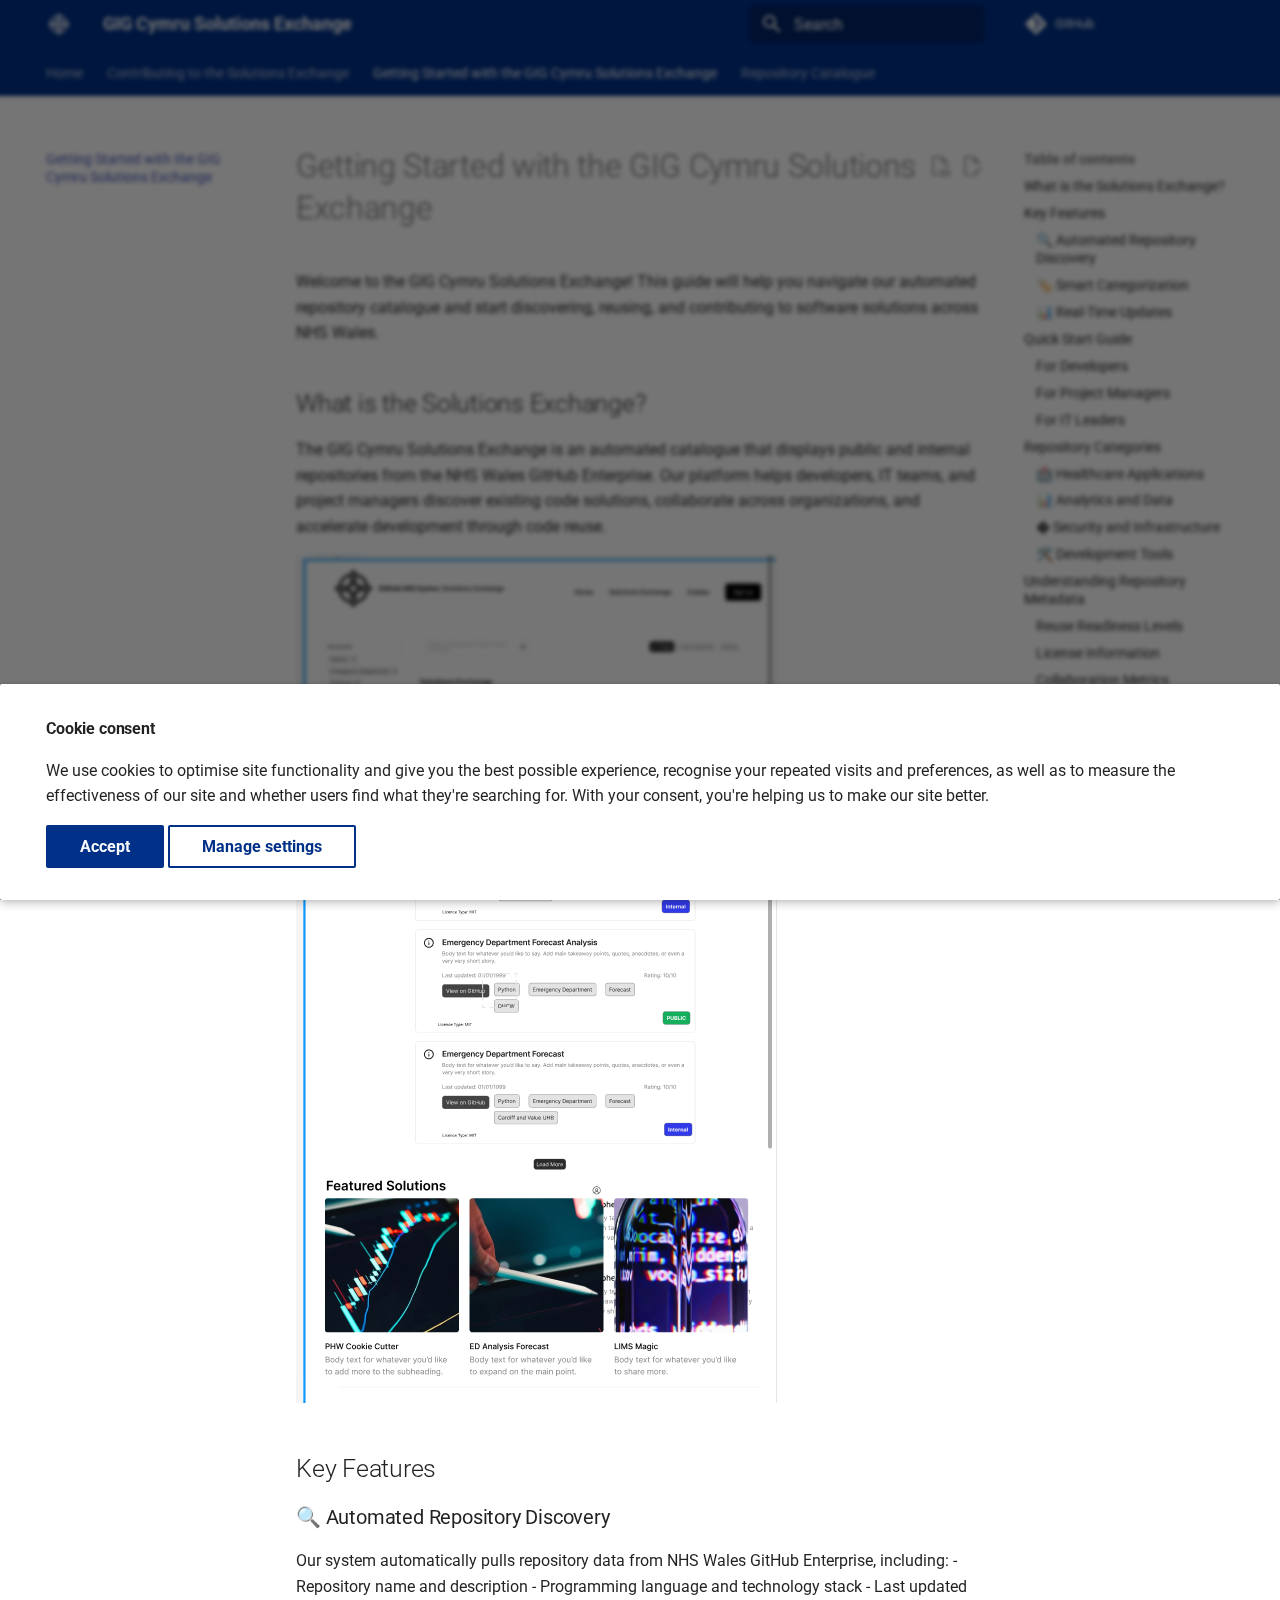
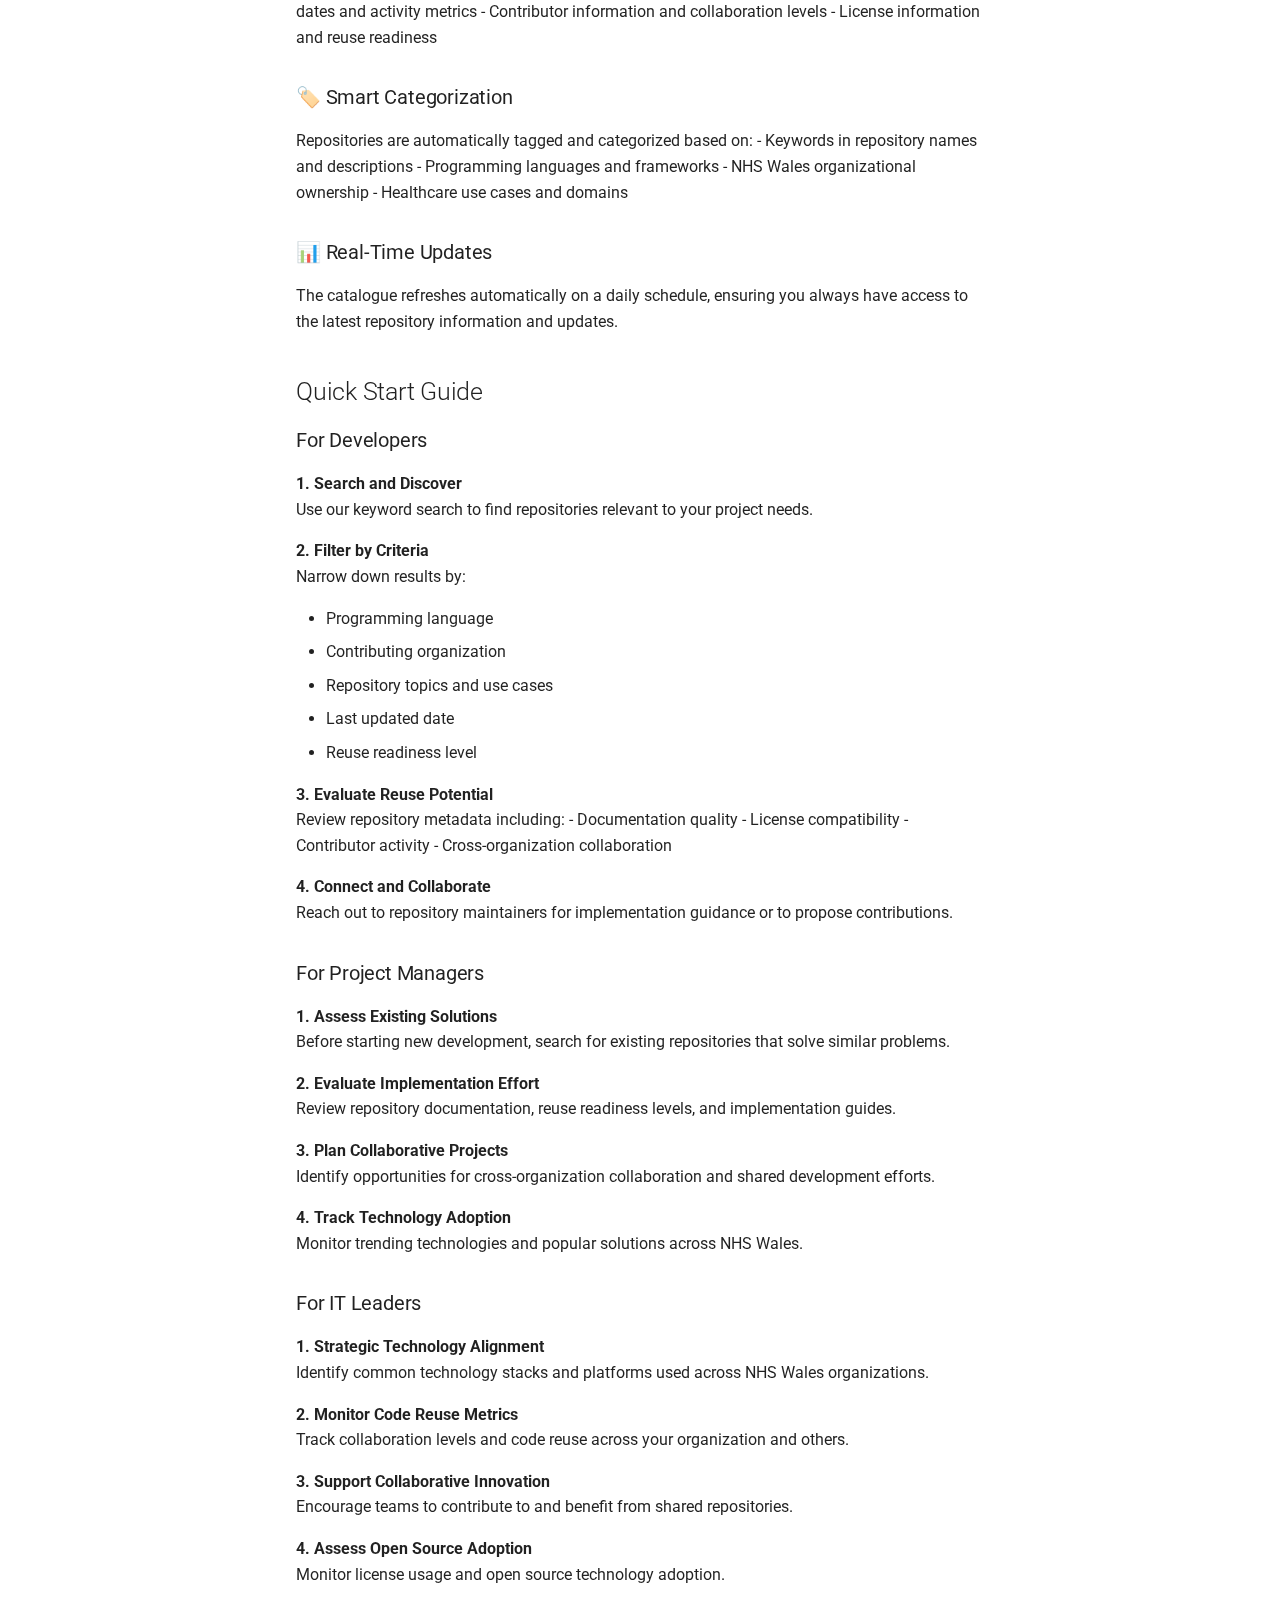
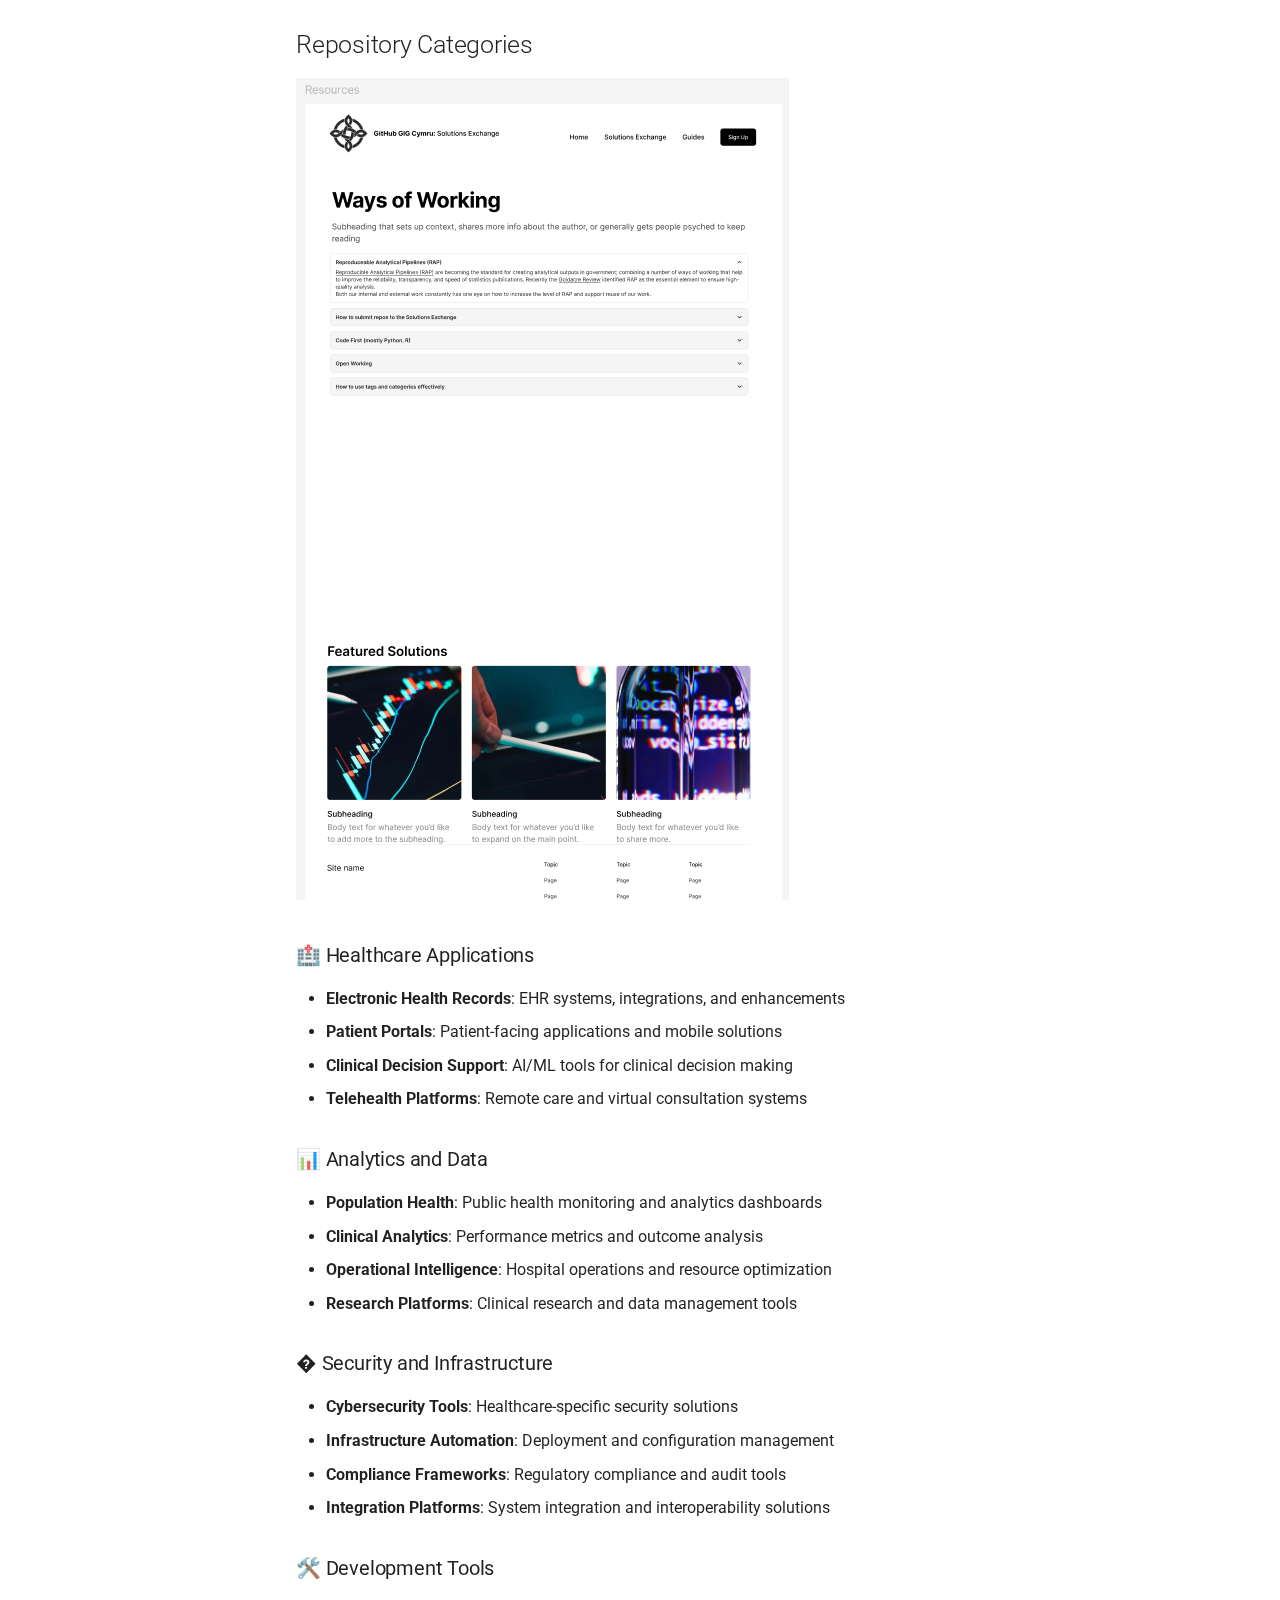
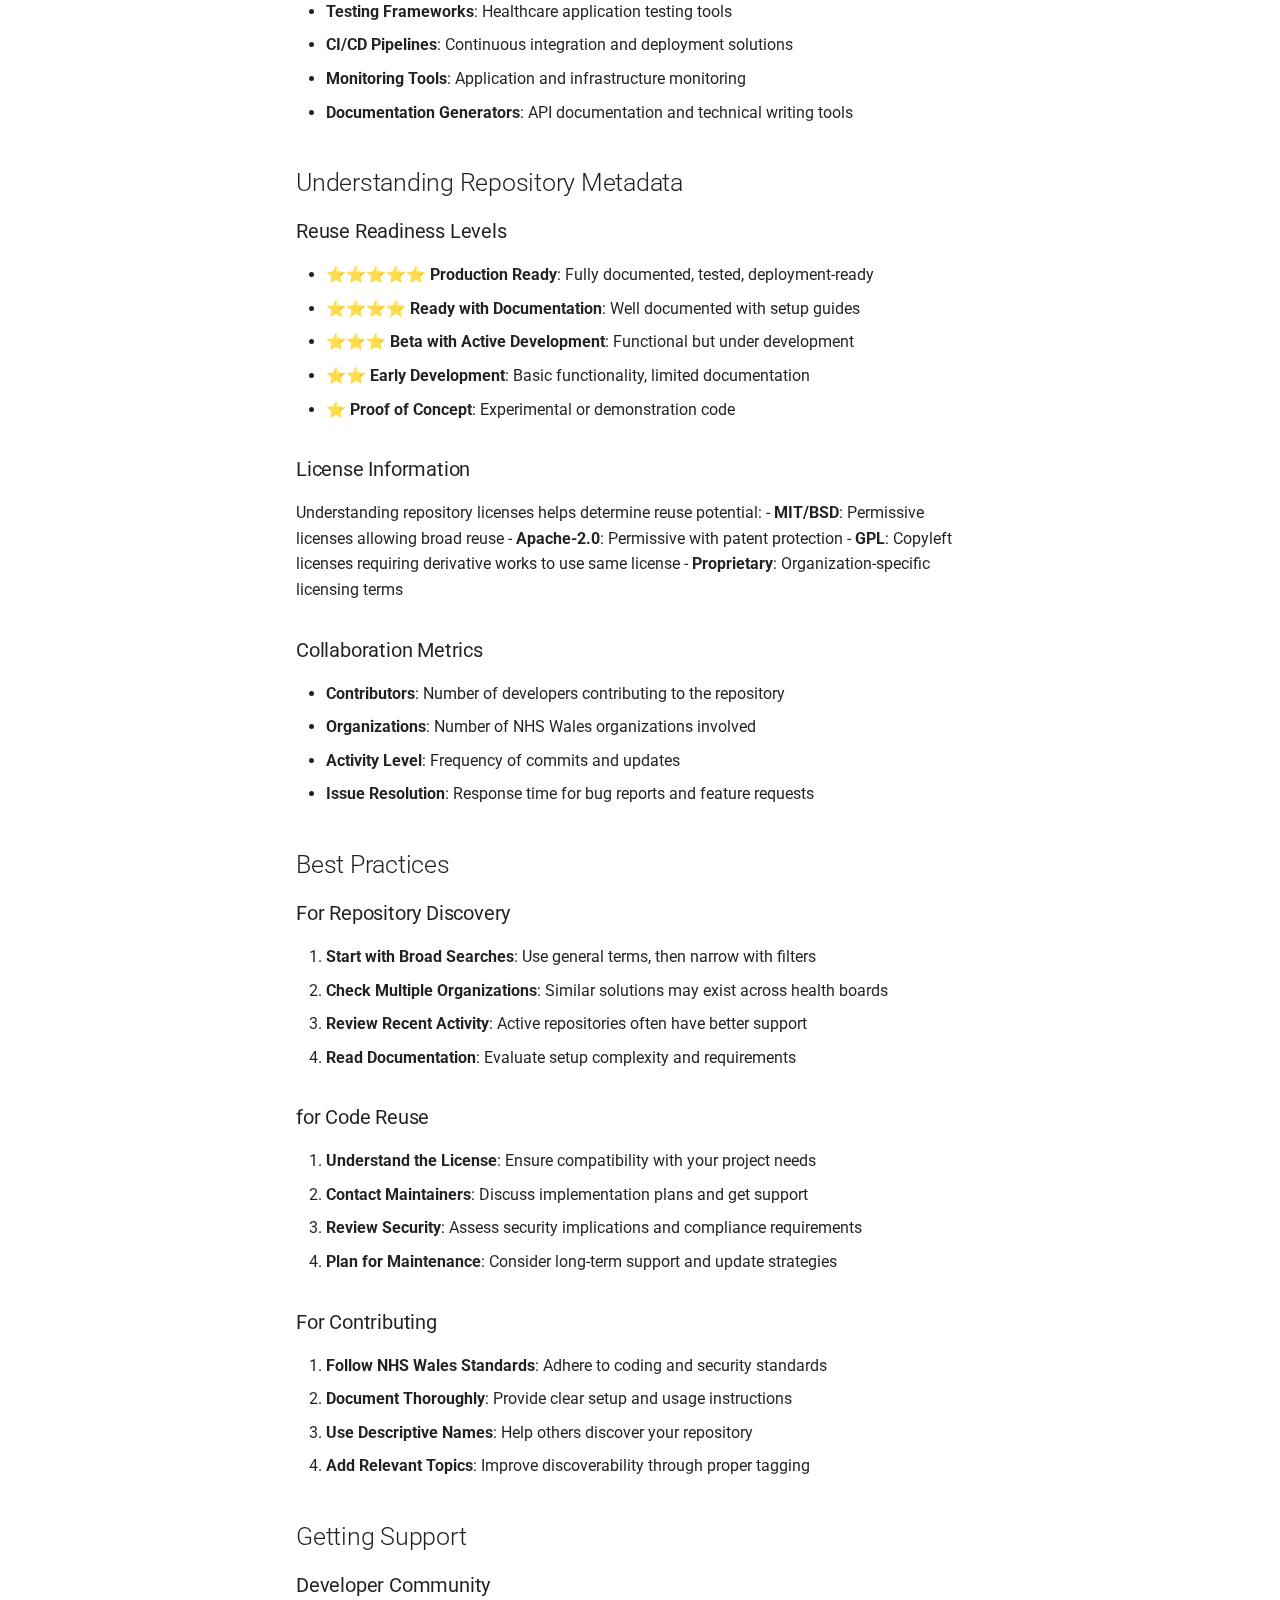
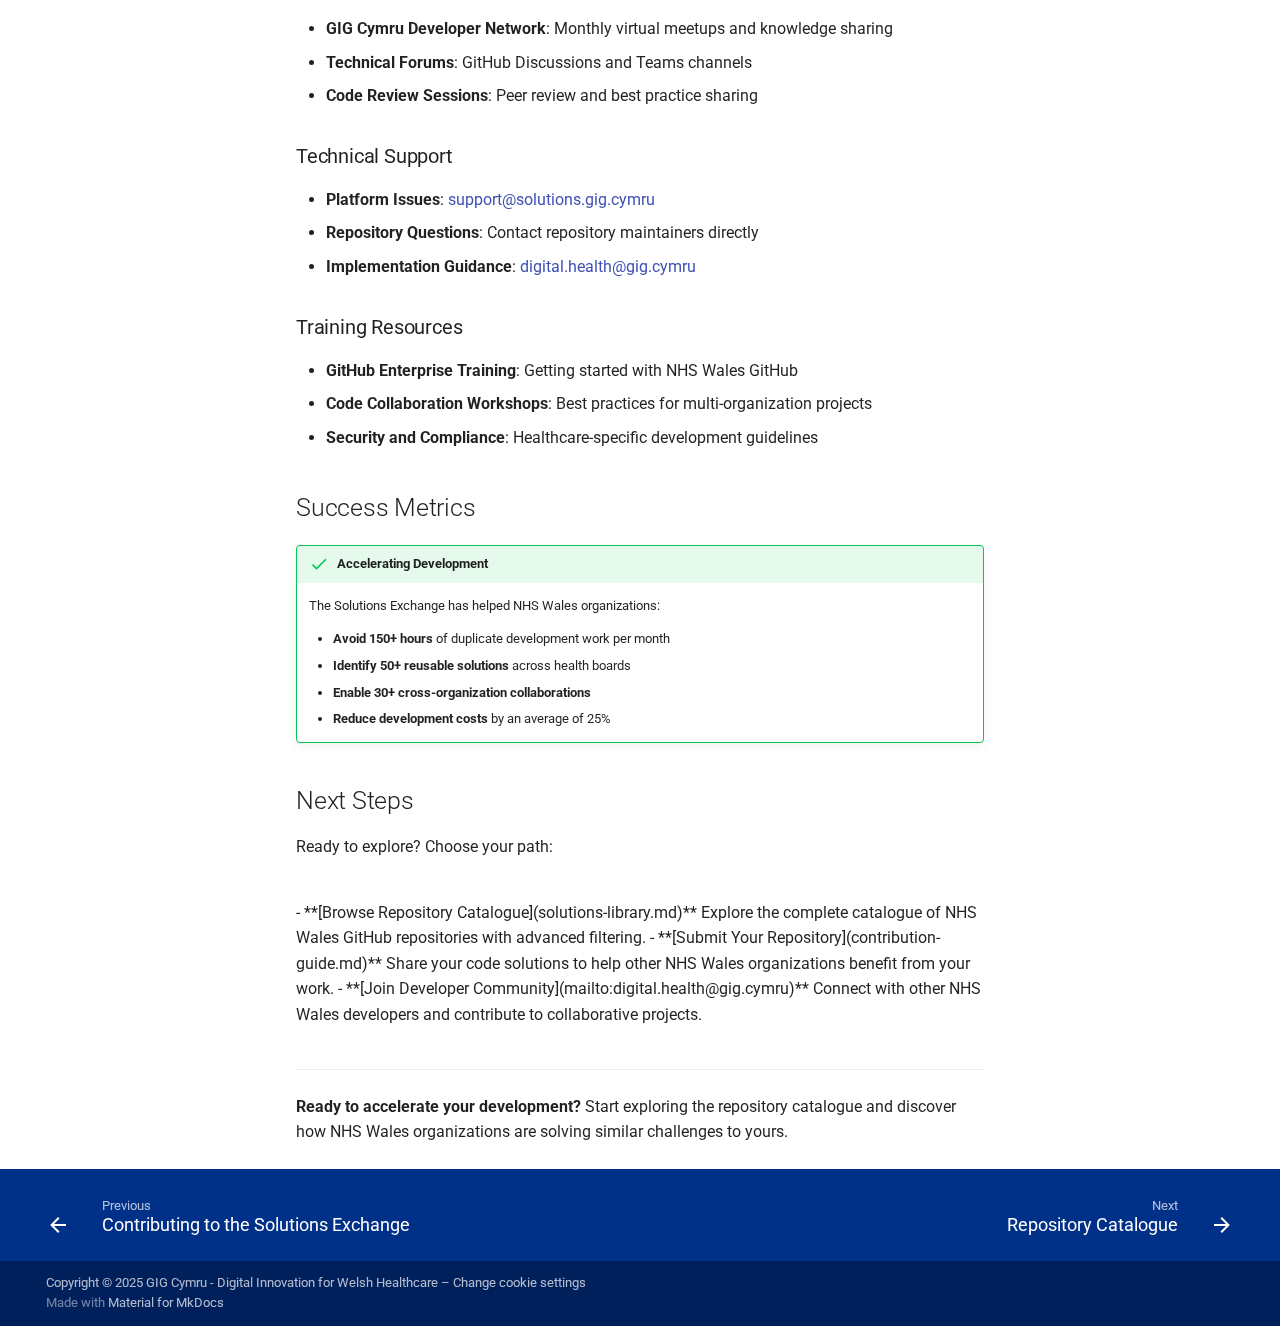
<file: getting-started/index.html>
<!doctype html>
<html lang="en" class="no-js">
  <head>
    
      <meta charset="utf-8">
      <meta name="viewport" content="width=device-width,initial-scale=1">
      
      
      
        <link rel="canonical" href="https://gig-cymru.github.io/solutions-exchange/getting-started/">
      
      
        <link rel="prev" href="../contribution-guide/">
      
      
        <link rel="next" href="../solutions-library/">
      
      
      <link rel="icon" href="../assets/favicon.ico">
      <meta name="generator" content="mkdocs-1.6.1, mkdocs-material-9.6.11">
    
    
      
        <title>Getting Started with the GIG Cymru Solutions Exchange - GIG Cymru Solutions Exchange</title>
      
    
    
      <link rel="stylesheet" href="../assets/stylesheets/main.4af4bdda.min.css">
      
        
        <link rel="stylesheet" href="../assets/stylesheets/palette.06af60db.min.css">
      
      


    
    
      
    
    
      
        
        
        <link rel="preconnect" href="https://fonts.gstatic.com" crossorigin>
        <link rel="stylesheet" href="https://fonts.googleapis.com/css?family=Roboto:300,300i,400,400i,700,700i%7CRoboto+Mono:400,400i,700,700i&display=fallback">
        <style>:root{--md-text-font:"Roboto";--md-code-font:"Roboto Mono"}</style>
      
    
    
      <link rel="stylesheet" href="../stylesheets/extra.css">
    
    <script>__md_scope=new URL("..",location),__md_hash=e=>[...e].reduce(((e,_)=>(e<<5)-e+_.charCodeAt(0)),0),__md_get=(e,_=localStorage,t=__md_scope)=>JSON.parse(_.getItem(t.pathname+"."+e)),__md_set=(e,_,t=localStorage,a=__md_scope)=>{try{t.setItem(a.pathname+"."+e,JSON.stringify(_))}catch(e){}}</script>
    
      
  


  <script>
    /* Check if  consent was given for Simple Analytics */
    var consent = __md_get("__consent")
    if (consent && consent.analytics) {
        /* properties not used currently */
        var property = "" 
      
        /* Wait for page to load and application to mount */
        document.addEventListener("DOMContentLoaded", (event) => {
            <!-- 100% privacy-first analytics -->
            var simple_analytics=document.createElement("script");
            simple_analytics.async=!0;
            simple_analytics.src="https://scripts.simpleanalyticscdn.com/latest.js";
            document.body.appendChild(simple_analytics);
        });    
      }

  </script>
  
    <script>if("undefined"!=typeof __md_analytics){var consent=__md_get("__consent");consent&&consent.analytics&&__md_analytics()}</script>
  

    
    
    
  </head>
  
  
    
    
    
    
    
    <body dir="ltr" data-md-color-scheme="custom" data-md-color-primary="indigo" data-md-color-accent="indigo">
  
    
    <input class="md-toggle" data-md-toggle="drawer" type="checkbox" id="__drawer" autocomplete="off">
    <input class="md-toggle" data-md-toggle="search" type="checkbox" id="__search" autocomplete="off">
    <label class="md-overlay" for="__drawer"></label>
    <div data-md-component="skip">
      
        
        <a href="#getting-started-with-the-gig-cymru-solutions-exchange" class="md-skip">
          Skip to content
        </a>
      
    </div>
    <div data-md-component="announce">
      
    </div>
    
    
      

<header class="md-header" data-md-component="header">
  <nav class="md-header__inner md-grid" aria-label="Header">
    <a href=".." title="GIG Cymru Solutions Exchange" class="md-header__button md-logo" aria-label="GIG Cymru Solutions Exchange" data-md-component="logo">
      
  <img src="../assets/logo.png" alt="logo">

    </a>
    <label class="md-header__button md-icon" for="__drawer">
      
      <svg xmlns="http://www.w3.org/2000/svg" viewBox="0 0 24 24"><path d="M3 6h18v2H3zm0 5h18v2H3zm0 5h18v2H3z"/></svg>
    </label>
    <div class="md-header__title" data-md-component="header-title">
      <div class="md-header__ellipsis">
        <div class="md-header__topic">
          <span class="md-ellipsis">
            GIG Cymru Solutions Exchange
          </span>
        </div>
        <div class="md-header__topic" data-md-component="header-topic">
          <span class="md-ellipsis">
            
              Getting Started with the GIG Cymru Solutions Exchange
            
          </span>
        </div>
      </div>
    </div>
    
      
    
    
    
    
      
      
        <label class="md-header__button md-icon" for="__search">
          
          <svg xmlns="http://www.w3.org/2000/svg" viewBox="0 0 24 24"><path d="M9.5 3A6.5 6.5 0 0 1 16 9.5c0 1.61-.59 3.09-1.56 4.23l.27.27h.79l5 5-1.5 1.5-5-5v-.79l-.27-.27A6.52 6.52 0 0 1 9.5 16 6.5 6.5 0 0 1 3 9.5 6.5 6.5 0 0 1 9.5 3m0 2C7 5 5 7 5 9.5S7 14 9.5 14 14 12 14 9.5 12 5 9.5 5"/></svg>
        </label>
        <div class="md-search" data-md-component="search" role="dialog">
  <label class="md-search__overlay" for="__search"></label>
  <div class="md-search__inner" role="search">
    <form class="md-search__form" name="search">
      <input type="text" class="md-search__input" name="query" aria-label="Search" placeholder="Search" autocapitalize="off" autocorrect="off" autocomplete="off" spellcheck="false" data-md-component="search-query" required>
      <label class="md-search__icon md-icon" for="__search">
        
        <svg xmlns="http://www.w3.org/2000/svg" viewBox="0 0 24 24"><path d="M9.5 3A6.5 6.5 0 0 1 16 9.5c0 1.61-.59 3.09-1.56 4.23l.27.27h.79l5 5-1.5 1.5-5-5v-.79l-.27-.27A6.52 6.52 0 0 1 9.5 16 6.5 6.5 0 0 1 3 9.5 6.5 6.5 0 0 1 9.5 3m0 2C7 5 5 7 5 9.5S7 14 9.5 14 14 12 14 9.5 12 5 9.5 5"/></svg>
        
        <svg xmlns="http://www.w3.org/2000/svg" viewBox="0 0 24 24"><path d="M20 11v2H8l5.5 5.5-1.42 1.42L4.16 12l7.92-7.92L13.5 5.5 8 11z"/></svg>
      </label>
      <nav class="md-search__options" aria-label="Search">
        
        <button type="reset" class="md-search__icon md-icon" title="Clear" aria-label="Clear" tabindex="-1">
          
          <svg xmlns="http://www.w3.org/2000/svg" viewBox="0 0 24 24"><path d="M19 6.41 17.59 5 12 10.59 6.41 5 5 6.41 10.59 12 5 17.59 6.41 19 12 13.41 17.59 19 19 17.59 13.41 12z"/></svg>
        </button>
      </nav>
      
    </form>
    <div class="md-search__output">
      <div class="md-search__scrollwrap" tabindex="0" data-md-scrollfix>
        <div class="md-search-result" data-md-component="search-result">
          <div class="md-search-result__meta">
            Initializing search
          </div>
          <ol class="md-search-result__list" role="presentation"></ol>
        </div>
      </div>
    </div>
  </div>
</div>
      
    
    
      <div class="md-header__source">
        <a href="https://github.com/GIG-Cymru/solutions-exchange/" title="Go to repository" class="md-source" data-md-component="source">
  <div class="md-source__icon md-icon">
    
    <svg xmlns="http://www.w3.org/2000/svg" viewBox="0 0 448 512"><!--! Font Awesome Free 6.7.2 by @fontawesome - https://fontawesome.com License - https://fontawesome.com/license/free (Icons: CC BY 4.0, Fonts: SIL OFL 1.1, Code: MIT License) Copyright 2024 Fonticons, Inc.--><path d="M439.55 236.05 244 40.45a28.87 28.87 0 0 0-40.81 0l-40.66 40.63 51.52 51.52c27.06-9.14 52.68 16.77 43.39 43.68l49.66 49.66c34.23-11.8 61.18 31 35.47 56.69-26.49 26.49-70.21-2.87-56-37.34L240.22 199v121.85c25.3 12.54 22.26 41.85 9.08 55a34.34 34.34 0 0 1-48.55 0c-17.57-17.6-11.07-46.91 11.25-56v-123c-20.8-8.51-24.6-30.74-18.64-45L142.57 101 8.45 235.14a28.86 28.86 0 0 0 0 40.81l195.61 195.6a28.86 28.86 0 0 0 40.8 0l194.69-194.69a28.86 28.86 0 0 0 0-40.81"/></svg>
  </div>
  <div class="md-source__repository">
    GitHub
  </div>
</a>
      </div>
    
  </nav>
  
</header>
    
    <div class="md-container" data-md-component="container">
      
      
        
          
            
<nav class="md-tabs" aria-label="Tabs" data-md-component="tabs">
  <div class="md-grid">
    <ul class="md-tabs__list">
      
        
  
  
  
  
    <li class="md-tabs__item">
      <a href=".." class="md-tabs__link">
        
  
  
    
  
  Home

      </a>
    </li>
  

      
        
  
  
  
  
    <li class="md-tabs__item">
      <a href="../contribution-guide/" class="md-tabs__link">
        
  
  
    
  
  Contributing to the Solutions Exchange

      </a>
    </li>
  

      
        
  
  
  
    
  
  
    <li class="md-tabs__item md-tabs__item--active">
      <a href="./" class="md-tabs__link">
        
  
  
    
  
  Getting Started with the GIG Cymru Solutions Exchange

      </a>
    </li>
  

      
        
  
  
  
  
    <li class="md-tabs__item">
      <a href="../solutions-library/" class="md-tabs__link">
        
  
  
    
  
  Repository Catalogue

      </a>
    </li>
  

      
    </ul>
  </div>
</nav>
          
        
      
      <main class="md-main" data-md-component="main">
        <div class="md-main__inner md-grid">
          
            
              
              <div class="md-sidebar md-sidebar--primary" data-md-component="sidebar" data-md-type="navigation" >
                <div class="md-sidebar__scrollwrap">
                  <div class="md-sidebar__inner">
                    


  


<nav class="md-nav md-nav--primary md-nav--lifted" aria-label="Navigation" data-md-level="0">
  <label class="md-nav__title" for="__drawer">
    <a href=".." title="GIG Cymru Solutions Exchange" class="md-nav__button md-logo" aria-label="GIG Cymru Solutions Exchange" data-md-component="logo">
      
  <img src="../assets/logo.png" alt="logo">

    </a>
    GIG Cymru Solutions Exchange
  </label>
  
    <div class="md-nav__source">
      <a href="https://github.com/GIG-Cymru/solutions-exchange/" title="Go to repository" class="md-source" data-md-component="source">
  <div class="md-source__icon md-icon">
    
    <svg xmlns="http://www.w3.org/2000/svg" viewBox="0 0 448 512"><!--! Font Awesome Free 6.7.2 by @fontawesome - https://fontawesome.com License - https://fontawesome.com/license/free (Icons: CC BY 4.0, Fonts: SIL OFL 1.1, Code: MIT License) Copyright 2024 Fonticons, Inc.--><path d="M439.55 236.05 244 40.45a28.87 28.87 0 0 0-40.81 0l-40.66 40.63 51.52 51.52c27.06-9.14 52.68 16.77 43.39 43.68l49.66 49.66c34.23-11.8 61.18 31 35.47 56.69-26.49 26.49-70.21-2.87-56-37.34L240.22 199v121.85c25.3 12.54 22.26 41.85 9.08 55a34.34 34.34 0 0 1-48.55 0c-17.57-17.6-11.07-46.91 11.25-56v-123c-20.8-8.51-24.6-30.74-18.64-45L142.57 101 8.45 235.14a28.86 28.86 0 0 0 0 40.81l195.61 195.6a28.86 28.86 0 0 0 40.8 0l194.69-194.69a28.86 28.86 0 0 0 0-40.81"/></svg>
  </div>
  <div class="md-source__repository">
    GitHub
  </div>
</a>
    </div>
  
  <ul class="md-nav__list" data-md-scrollfix>
    
      
      
  
  
  
  
    <li class="md-nav__item">
      <a href=".." class="md-nav__link">
        
  
  
  <span class="md-ellipsis">
    Home
    
  </span>
  

      </a>
    </li>
  

    
      
      
  
  
  
  
    <li class="md-nav__item">
      <a href="../contribution-guide/" class="md-nav__link">
        
  
  
  <span class="md-ellipsis">
    Contributing to the Solutions Exchange
    
  </span>
  

      </a>
    </li>
  

    
      
      
  
  
    
  
  
  
    <li class="md-nav__item md-nav__item--active">
      
      <input class="md-nav__toggle md-toggle" type="checkbox" id="__toc">
      
      
        
      
      
        <label class="md-nav__link md-nav__link--active" for="__toc">
          
  
  
  <span class="md-ellipsis">
    Getting Started with the GIG Cymru Solutions Exchange
    
  </span>
  

          <span class="md-nav__icon md-icon"></span>
        </label>
      
      <a href="./" class="md-nav__link md-nav__link--active">
        
  
  
  <span class="md-ellipsis">
    Getting Started with the GIG Cymru Solutions Exchange
    
  </span>
  

      </a>
      
        

<nav class="md-nav md-nav--secondary" aria-label="Table of contents">
  
  
  
    
  
  
    <label class="md-nav__title" for="__toc">
      <span class="md-nav__icon md-icon"></span>
      Table of contents
    </label>
    <ul class="md-nav__list" data-md-component="toc" data-md-scrollfix>
      
        <li class="md-nav__item">
  <a href="#what-is-the-solutions-exchange" class="md-nav__link">
    <span class="md-ellipsis">
      What is the Solutions Exchange?
    </span>
  </a>
  
</li>
      
        <li class="md-nav__item">
  <a href="#key-features" class="md-nav__link">
    <span class="md-ellipsis">
      Key Features
    </span>
  </a>
  
    <nav class="md-nav" aria-label="Key Features">
      <ul class="md-nav__list">
        
          <li class="md-nav__item">
  <a href="#automated-repository-discovery" class="md-nav__link">
    <span class="md-ellipsis">
      🔍 Automated Repository Discovery
    </span>
  </a>
  
</li>
        
          <li class="md-nav__item">
  <a href="#smart-categorization" class="md-nav__link">
    <span class="md-ellipsis">
      🏷️ Smart Categorization
    </span>
  </a>
  
</li>
        
          <li class="md-nav__item">
  <a href="#real-time-updates" class="md-nav__link">
    <span class="md-ellipsis">
      📊 Real-Time Updates
    </span>
  </a>
  
</li>
        
      </ul>
    </nav>
  
</li>
      
        <li class="md-nav__item">
  <a href="#quick-start-guide" class="md-nav__link">
    <span class="md-ellipsis">
      Quick Start Guide
    </span>
  </a>
  
    <nav class="md-nav" aria-label="Quick Start Guide">
      <ul class="md-nav__list">
        
          <li class="md-nav__item">
  <a href="#for-developers" class="md-nav__link">
    <span class="md-ellipsis">
      For Developers
    </span>
  </a>
  
</li>
        
          <li class="md-nav__item">
  <a href="#for-project-managers" class="md-nav__link">
    <span class="md-ellipsis">
      For Project Managers
    </span>
  </a>
  
</li>
        
          <li class="md-nav__item">
  <a href="#for-it-leaders" class="md-nav__link">
    <span class="md-ellipsis">
      For IT Leaders
    </span>
  </a>
  
</li>
        
      </ul>
    </nav>
  
</li>
      
        <li class="md-nav__item">
  <a href="#repository-categories" class="md-nav__link">
    <span class="md-ellipsis">
      Repository Categories
    </span>
  </a>
  
    <nav class="md-nav" aria-label="Repository Categories">
      <ul class="md-nav__list">
        
          <li class="md-nav__item">
  <a href="#healthcare-applications" class="md-nav__link">
    <span class="md-ellipsis">
      🏥 Healthcare Applications
    </span>
  </a>
  
</li>
        
          <li class="md-nav__item">
  <a href="#analytics-and-data" class="md-nav__link">
    <span class="md-ellipsis">
      📊 Analytics and Data
    </span>
  </a>
  
</li>
        
          <li class="md-nav__item">
  <a href="#security-and-infrastructure" class="md-nav__link">
    <span class="md-ellipsis">
      � Security and Infrastructure
    </span>
  </a>
  
</li>
        
          <li class="md-nav__item">
  <a href="#development-tools" class="md-nav__link">
    <span class="md-ellipsis">
      🛠️ Development Tools
    </span>
  </a>
  
</li>
        
      </ul>
    </nav>
  
</li>
      
        <li class="md-nav__item">
  <a href="#understanding-repository-metadata" class="md-nav__link">
    <span class="md-ellipsis">
      Understanding Repository Metadata
    </span>
  </a>
  
    <nav class="md-nav" aria-label="Understanding Repository Metadata">
      <ul class="md-nav__list">
        
          <li class="md-nav__item">
  <a href="#reuse-readiness-levels" class="md-nav__link">
    <span class="md-ellipsis">
      Reuse Readiness Levels
    </span>
  </a>
  
</li>
        
          <li class="md-nav__item">
  <a href="#license-information" class="md-nav__link">
    <span class="md-ellipsis">
      License Information
    </span>
  </a>
  
</li>
        
          <li class="md-nav__item">
  <a href="#collaboration-metrics" class="md-nav__link">
    <span class="md-ellipsis">
      Collaboration Metrics
    </span>
  </a>
  
</li>
        
      </ul>
    </nav>
  
</li>
      
        <li class="md-nav__item">
  <a href="#best-practices" class="md-nav__link">
    <span class="md-ellipsis">
      Best Practices
    </span>
  </a>
  
    <nav class="md-nav" aria-label="Best Practices">
      <ul class="md-nav__list">
        
          <li class="md-nav__item">
  <a href="#for-repository-discovery" class="md-nav__link">
    <span class="md-ellipsis">
      For Repository Discovery
    </span>
  </a>
  
</li>
        
          <li class="md-nav__item">
  <a href="#for-code-reuse" class="md-nav__link">
    <span class="md-ellipsis">
      for Code Reuse
    </span>
  </a>
  
</li>
        
          <li class="md-nav__item">
  <a href="#for-contributing" class="md-nav__link">
    <span class="md-ellipsis">
      For Contributing
    </span>
  </a>
  
</li>
        
      </ul>
    </nav>
  
</li>
      
        <li class="md-nav__item">
  <a href="#getting-support" class="md-nav__link">
    <span class="md-ellipsis">
      Getting Support
    </span>
  </a>
  
    <nav class="md-nav" aria-label="Getting Support">
      <ul class="md-nav__list">
        
          <li class="md-nav__item">
  <a href="#developer-community" class="md-nav__link">
    <span class="md-ellipsis">
      Developer Community
    </span>
  </a>
  
</li>
        
          <li class="md-nav__item">
  <a href="#technical-support" class="md-nav__link">
    <span class="md-ellipsis">
      Technical Support
    </span>
  </a>
  
</li>
        
          <li class="md-nav__item">
  <a href="#training-resources" class="md-nav__link">
    <span class="md-ellipsis">
      Training Resources
    </span>
  </a>
  
</li>
        
      </ul>
    </nav>
  
</li>
      
        <li class="md-nav__item">
  <a href="#success-metrics" class="md-nav__link">
    <span class="md-ellipsis">
      Success Metrics
    </span>
  </a>
  
</li>
      
        <li class="md-nav__item">
  <a href="#next-steps" class="md-nav__link">
    <span class="md-ellipsis">
      Next Steps
    </span>
  </a>
  
</li>
      
    </ul>
  
</nav>
      
    </li>
  

    
      
      
  
  
  
  
    <li class="md-nav__item">
      <a href="../solutions-library/" class="md-nav__link">
        
  
  
  <span class="md-ellipsis">
    Repository Catalogue
    
  </span>
  

      </a>
    </li>
  

    
  </ul>
</nav>
                  </div>
                </div>
              </div>
            
            
              
              <div class="md-sidebar md-sidebar--secondary" data-md-component="sidebar" data-md-type="toc" >
                <div class="md-sidebar__scrollwrap">
                  <div class="md-sidebar__inner">
                    

<nav class="md-nav md-nav--secondary" aria-label="Table of contents">
  
  
  
    
  
  
    <label class="md-nav__title" for="__toc">
      <span class="md-nav__icon md-icon"></span>
      Table of contents
    </label>
    <ul class="md-nav__list" data-md-component="toc" data-md-scrollfix>
      
        <li class="md-nav__item">
  <a href="#what-is-the-solutions-exchange" class="md-nav__link">
    <span class="md-ellipsis">
      What is the Solutions Exchange?
    </span>
  </a>
  
</li>
      
        <li class="md-nav__item">
  <a href="#key-features" class="md-nav__link">
    <span class="md-ellipsis">
      Key Features
    </span>
  </a>
  
    <nav class="md-nav" aria-label="Key Features">
      <ul class="md-nav__list">
        
          <li class="md-nav__item">
  <a href="#automated-repository-discovery" class="md-nav__link">
    <span class="md-ellipsis">
      🔍 Automated Repository Discovery
    </span>
  </a>
  
</li>
        
          <li class="md-nav__item">
  <a href="#smart-categorization" class="md-nav__link">
    <span class="md-ellipsis">
      🏷️ Smart Categorization
    </span>
  </a>
  
</li>
        
          <li class="md-nav__item">
  <a href="#real-time-updates" class="md-nav__link">
    <span class="md-ellipsis">
      📊 Real-Time Updates
    </span>
  </a>
  
</li>
        
      </ul>
    </nav>
  
</li>
      
        <li class="md-nav__item">
  <a href="#quick-start-guide" class="md-nav__link">
    <span class="md-ellipsis">
      Quick Start Guide
    </span>
  </a>
  
    <nav class="md-nav" aria-label="Quick Start Guide">
      <ul class="md-nav__list">
        
          <li class="md-nav__item">
  <a href="#for-developers" class="md-nav__link">
    <span class="md-ellipsis">
      For Developers
    </span>
  </a>
  
</li>
        
          <li class="md-nav__item">
  <a href="#for-project-managers" class="md-nav__link">
    <span class="md-ellipsis">
      For Project Managers
    </span>
  </a>
  
</li>
        
          <li class="md-nav__item">
  <a href="#for-it-leaders" class="md-nav__link">
    <span class="md-ellipsis">
      For IT Leaders
    </span>
  </a>
  
</li>
        
      </ul>
    </nav>
  
</li>
      
        <li class="md-nav__item">
  <a href="#repository-categories" class="md-nav__link">
    <span class="md-ellipsis">
      Repository Categories
    </span>
  </a>
  
    <nav class="md-nav" aria-label="Repository Categories">
      <ul class="md-nav__list">
        
          <li class="md-nav__item">
  <a href="#healthcare-applications" class="md-nav__link">
    <span class="md-ellipsis">
      🏥 Healthcare Applications
    </span>
  </a>
  
</li>
        
          <li class="md-nav__item">
  <a href="#analytics-and-data" class="md-nav__link">
    <span class="md-ellipsis">
      📊 Analytics and Data
    </span>
  </a>
  
</li>
        
          <li class="md-nav__item">
  <a href="#security-and-infrastructure" class="md-nav__link">
    <span class="md-ellipsis">
      � Security and Infrastructure
    </span>
  </a>
  
</li>
        
          <li class="md-nav__item">
  <a href="#development-tools" class="md-nav__link">
    <span class="md-ellipsis">
      🛠️ Development Tools
    </span>
  </a>
  
</li>
        
      </ul>
    </nav>
  
</li>
      
        <li class="md-nav__item">
  <a href="#understanding-repository-metadata" class="md-nav__link">
    <span class="md-ellipsis">
      Understanding Repository Metadata
    </span>
  </a>
  
    <nav class="md-nav" aria-label="Understanding Repository Metadata">
      <ul class="md-nav__list">
        
          <li class="md-nav__item">
  <a href="#reuse-readiness-levels" class="md-nav__link">
    <span class="md-ellipsis">
      Reuse Readiness Levels
    </span>
  </a>
  
</li>
        
          <li class="md-nav__item">
  <a href="#license-information" class="md-nav__link">
    <span class="md-ellipsis">
      License Information
    </span>
  </a>
  
</li>
        
          <li class="md-nav__item">
  <a href="#collaboration-metrics" class="md-nav__link">
    <span class="md-ellipsis">
      Collaboration Metrics
    </span>
  </a>
  
</li>
        
      </ul>
    </nav>
  
</li>
      
        <li class="md-nav__item">
  <a href="#best-practices" class="md-nav__link">
    <span class="md-ellipsis">
      Best Practices
    </span>
  </a>
  
    <nav class="md-nav" aria-label="Best Practices">
      <ul class="md-nav__list">
        
          <li class="md-nav__item">
  <a href="#for-repository-discovery" class="md-nav__link">
    <span class="md-ellipsis">
      For Repository Discovery
    </span>
  </a>
  
</li>
        
          <li class="md-nav__item">
  <a href="#for-code-reuse" class="md-nav__link">
    <span class="md-ellipsis">
      for Code Reuse
    </span>
  </a>
  
</li>
        
          <li class="md-nav__item">
  <a href="#for-contributing" class="md-nav__link">
    <span class="md-ellipsis">
      For Contributing
    </span>
  </a>
  
</li>
        
      </ul>
    </nav>
  
</li>
      
        <li class="md-nav__item">
  <a href="#getting-support" class="md-nav__link">
    <span class="md-ellipsis">
      Getting Support
    </span>
  </a>
  
    <nav class="md-nav" aria-label="Getting Support">
      <ul class="md-nav__list">
        
          <li class="md-nav__item">
  <a href="#developer-community" class="md-nav__link">
    <span class="md-ellipsis">
      Developer Community
    </span>
  </a>
  
</li>
        
          <li class="md-nav__item">
  <a href="#technical-support" class="md-nav__link">
    <span class="md-ellipsis">
      Technical Support
    </span>
  </a>
  
</li>
        
          <li class="md-nav__item">
  <a href="#training-resources" class="md-nav__link">
    <span class="md-ellipsis">
      Training Resources
    </span>
  </a>
  
</li>
        
      </ul>
    </nav>
  
</li>
      
        <li class="md-nav__item">
  <a href="#success-metrics" class="md-nav__link">
    <span class="md-ellipsis">
      Success Metrics
    </span>
  </a>
  
</li>
      
        <li class="md-nav__item">
  <a href="#next-steps" class="md-nav__link">
    <span class="md-ellipsis">
      Next Steps
    </span>
  </a>
  
</li>
      
    </ul>
  
</nav>
                  </div>
                </div>
              </div>
            
          
          
            <div class="md-content" data-md-component="content">
              <article class="md-content__inner md-typeset">
                
                  


  
    <a href="https://github.com/GIG-Cymru/solutions-exchange/edit/main/doc/getting-started.md" title="Edit this page" class="md-content__button md-icon">
      
      <svg xmlns="http://www.w3.org/2000/svg" viewBox="0 0 24 24"><path d="M10 20H6V4h7v5h5v3.1l2-2V8l-6-6H6c-1.1 0-2 .9-2 2v16c0 1.1.9 2 2 2h4zm10.2-7c.1 0 .3.1.4.2l1.3 1.3c.2.2.2.6 0 .8l-1 1-2.1-2.1 1-1c.1-.1.2-.2.4-.2m0 3.9L14.1 23H12v-2.1l6.1-6.1z"/></svg>
    </a>
  
  
    
      
    
    <a href="https://github.com/GIG-Cymru/solutions-exchange/raw/main/doc/getting-started.md" title="View source of this page" class="md-content__button md-icon">
      
      <svg xmlns="http://www.w3.org/2000/svg" viewBox="0 0 24 24"><path d="M17 18c.56 0 1 .44 1 1s-.44 1-1 1-1-.44-1-1 .44-1 1-1m0-3c-2.73 0-5.06 1.66-6 4 .94 2.34 3.27 4 6 4s5.06-1.66 6-4c-.94-2.34-3.27-4-6-4m0 6.5a2.5 2.5 0 0 1-2.5-2.5 2.5 2.5 0 0 1 2.5-2.5 2.5 2.5 0 0 1 2.5 2.5 2.5 2.5 0 0 1-2.5 2.5M9.27 20H6V4h7v5h5v4.07c.7.08 1.36.25 2 .49V8l-6-6H6a2 2 0 0 0-2 2v16a2 2 0 0 0 2 2h4.5a8.2 8.2 0 0 1-1.23-2"/></svg>
    </a>
  


<h1 id="getting-started-with-the-gig-cymru-solutions-exchange">Getting Started with the GIG Cymru Solutions Exchange</h1>
<p>Welcome to the GIG Cymru Solutions Exchange! This guide will help you navigate our automated repository catalogue and start discovering, reusing, and contributing to software solutions across NHS Wales.</p>
<h2 id="what-is-the-solutions-exchange">What is the Solutions Exchange?</h2>
<p>The GIG Cymru Solutions Exchange is an automated catalogue that displays public and internal repositories from the NHS Wales GitHub Enterprise. Our platform helps developers, IT teams, and project managers discover existing code solutions, collaborate across organizations, and accelerate development through code reuse.</p>
<p><img alt="GIG Cymru Solutions Exchange" src="../assets/solutions%20exchange.png" /></p>
<h2 id="key-features">Key Features</h2>
<h3 id="automated-repository-discovery">🔍 Automated Repository Discovery</h3>
<p>Our system automatically pulls repository data from NHS Wales GitHub Enterprise, including:
- Repository name and description
- Programming language and technology stack
- Last updated dates and activity metrics
- Contributor information and collaboration levels
- License information and reuse readiness</p>
<h3 id="smart-categorization">🏷️ Smart Categorization</h3>
<p>Repositories are automatically tagged and categorized based on:
- Keywords in repository names and descriptions
- Programming languages and frameworks
- NHS Wales organizational ownership
- Healthcare use cases and domains</p>
<h3 id="real-time-updates">📊 Real-Time Updates</h3>
<p>The catalogue refreshes automatically on a daily schedule, ensuring you always have access to the latest repository information and updates.</p>
<h2 id="quick-start-guide">Quick Start Guide</h2>
<h3 id="for-developers">For Developers</h3>
<p><strong>1. Search and Discover</strong><br />
Use our keyword search to find repositories relevant to your project needs.</p>
<p><strong>2. Filter by Criteria</strong><br />
Narrow down results by:</p>
<ul>
<li>Programming language</li>
<li>Contributing organization</li>
<li>Repository topics and use cases</li>
<li>Last updated date</li>
<li>Reuse readiness level</li>
</ul>
<p><strong>3. Evaluate Reuse Potential</strong><br />
Review repository metadata including:
- Documentation quality
- License compatibility
- Contributor activity
- Cross-organization collaboration</p>
<p><strong>4. Connect and Collaborate</strong><br />
Reach out to repository maintainers for implementation guidance or to propose contributions.</p>
<h3 id="for-project-managers">For Project Managers</h3>
<p><strong>1. Assess Existing Solutions</strong><br />
Before starting new development, search for existing repositories that solve similar problems.</p>
<p><strong>2. Evaluate Implementation Effort</strong><br />
Review repository documentation, reuse readiness levels, and implementation guides.</p>
<p><strong>3. Plan Collaborative Projects</strong><br />
Identify opportunities for cross-organization collaboration and shared development efforts.</p>
<p><strong>4. Track Technology Adoption</strong><br />
Monitor trending technologies and popular solutions across NHS Wales.</p>
<h3 id="for-it-leaders">For IT Leaders</h3>
<p><strong>1. Strategic Technology Alignment</strong><br />
Identify common technology stacks and platforms used across NHS Wales organizations.</p>
<p><strong>2. Monitor Code Reuse Metrics</strong><br />
Track collaboration levels and code reuse across your organization and others.</p>
<p><strong>3. Support Collaborative Innovation</strong><br />
Encourage teams to contribute to and benefit from shared repositories.</p>
<p><strong>4. Assess Open Source Adoption</strong><br />
Monitor license usage and open source technology adoption.</p>
<h2 id="repository-categories">Repository Categories</h2>
<p><img alt="Solution Categories" src="../assets/guides.png" /></p>
<h3 id="healthcare-applications">🏥 Healthcare Applications</h3>
<ul>
<li><strong>Electronic Health Records</strong>: EHR systems, integrations, and enhancements</li>
<li><strong>Patient Portals</strong>: Patient-facing applications and mobile solutions</li>
<li><strong>Clinical Decision Support</strong>: AI/ML tools for clinical decision making</li>
<li><strong>Telehealth Platforms</strong>: Remote care and virtual consultation systems</li>
</ul>
<h3 id="analytics-and-data">📊 Analytics and Data</h3>
<ul>
<li><strong>Population Health</strong>: Public health monitoring and analytics dashboards</li>
<li><strong>Clinical Analytics</strong>: Performance metrics and outcome analysis</li>
<li><strong>Operational Intelligence</strong>: Hospital operations and resource optimization</li>
<li><strong>Research Platforms</strong>: Clinical research and data management tools</li>
</ul>
<h3 id="security-and-infrastructure">� Security and Infrastructure</h3>
<ul>
<li><strong>Cybersecurity Tools</strong>: Healthcare-specific security solutions</li>
<li><strong>Infrastructure Automation</strong>: Deployment and configuration management</li>
<li><strong>Compliance Frameworks</strong>: Regulatory compliance and audit tools</li>
<li><strong>Integration Platforms</strong>: System integration and interoperability solutions</li>
</ul>
<h3 id="development-tools">🛠️ Development Tools</h3>
<ul>
<li><strong>Testing Frameworks</strong>: Healthcare application testing tools</li>
<li><strong>CI/CD Pipelines</strong>: Continuous integration and deployment solutions</li>
<li><strong>Monitoring Tools</strong>: Application and infrastructure monitoring</li>
<li><strong>Documentation Generators</strong>: API documentation and technical writing tools</li>
</ul>
<h2 id="understanding-repository-metadata">Understanding Repository Metadata</h2>
<h3 id="reuse-readiness-levels">Reuse Readiness Levels</h3>
<ul>
<li>⭐⭐⭐⭐⭐ <strong>Production Ready</strong>: Fully documented, tested, deployment-ready</li>
<li>⭐⭐⭐⭐ <strong>Ready with Documentation</strong>: Well documented with setup guides</li>
<li>⭐⭐⭐ <strong>Beta with Active Development</strong>: Functional but under development</li>
<li>⭐⭐ <strong>Early Development</strong>: Basic functionality, limited documentation</li>
<li>⭐ <strong>Proof of Concept</strong>: Experimental or demonstration code</li>
</ul>
<h3 id="license-information">License Information</h3>
<p>Understanding repository licenses helps determine reuse potential:
- <strong>MIT/BSD</strong>: Permissive licenses allowing broad reuse
- <strong>Apache-2.0</strong>: Permissive with patent protection
- <strong>GPL</strong>: Copyleft licenses requiring derivative works to use same license
- <strong>Proprietary</strong>: Organization-specific licensing terms</p>
<h3 id="collaboration-metrics">Collaboration Metrics</h3>
<ul>
<li><strong>Contributors</strong>: Number of developers contributing to the repository</li>
<li><strong>Organizations</strong>: Number of NHS Wales organizations involved</li>
<li><strong>Activity Level</strong>: Frequency of commits and updates</li>
<li><strong>Issue Resolution</strong>: Response time for bug reports and feature requests</li>
</ul>
<h2 id="best-practices">Best Practices</h2>
<h3 id="for-repository-discovery">For Repository Discovery</h3>
<ol>
<li><strong>Start with Broad Searches</strong>: Use general terms, then narrow with filters</li>
<li><strong>Check Multiple Organizations</strong>: Similar solutions may exist across health boards</li>
<li><strong>Review Recent Activity</strong>: Active repositories often have better support</li>
<li><strong>Read Documentation</strong>: Evaluate setup complexity and requirements</li>
</ol>
<h3 id="for-code-reuse">for Code Reuse</h3>
<ol>
<li><strong>Understand the License</strong>: Ensure compatibility with your project needs</li>
<li><strong>Contact Maintainers</strong>: Discuss implementation plans and get support</li>
<li><strong>Review Security</strong>: Assess security implications and compliance requirements</li>
<li><strong>Plan for Maintenance</strong>: Consider long-term support and update strategies</li>
</ol>
<h3 id="for-contributing">For Contributing</h3>
<ol>
<li><strong>Follow NHS Wales Standards</strong>: Adhere to coding and security standards</li>
<li><strong>Document Thoroughly</strong>: Provide clear setup and usage instructions</li>
<li><strong>Use Descriptive Names</strong>: Help others discover your repository</li>
<li><strong>Add Relevant Topics</strong>: Improve discoverability through proper tagging</li>
</ol>
<h2 id="getting-support">Getting Support</h2>
<h3 id="developer-community">Developer Community</h3>
<ul>
<li><strong>GIG Cymru Developer Network</strong>: Monthly virtual meetups and knowledge sharing</li>
<li><strong>Technical Forums</strong>: GitHub Discussions and Teams channels</li>
<li><strong>Code Review Sessions</strong>: Peer review and best practice sharing</li>
</ul>
<h3 id="technical-support">Technical Support</h3>
<ul>
<li><strong>Platform Issues</strong>: <a href="mailto:support@solutions.gig.cymru">support@solutions.gig.cymru</a></li>
<li><strong>Repository Questions</strong>: Contact repository maintainers directly</li>
<li><strong>Implementation Guidance</strong>: <a href="mailto:digital.health@gig.cymru">digital.health@gig.cymru</a></li>
</ul>
<h3 id="training-resources">Training Resources</h3>
<ul>
<li><strong>GitHub Enterprise Training</strong>: Getting started with NHS Wales GitHub</li>
<li><strong>Code Collaboration Workshops</strong>: Best practices for multi-organization projects</li>
<li><strong>Security and Compliance</strong>: Healthcare-specific development guidelines</li>
</ul>
<h2 id="success-metrics">Success Metrics</h2>
<div class="admonition success">
<p class="admonition-title">Accelerating Development</p>
<p>The Solutions Exchange has helped NHS Wales organizations:</p>
<ul>
<li><strong>Avoid 150+ hours</strong> of duplicate development work per month</li>
<li><strong>Identify 50+ reusable solutions</strong> across health boards</li>
<li><strong>Enable 30+ cross-organization collaborations</strong></li>
<li><strong>Reduce development costs</strong> by an average of 25%</li>
</ul>
</div>
<h2 id="next-steps">Next Steps</h2>
<p>Ready to explore? Choose your path:</p>
<div class="action-cards">

- **[Browse Repository Catalogue](solutions-library.md)**  
  Explore the complete catalogue of NHS Wales GitHub repositories with advanced filtering.

- **[Submit Your Repository](contribution-guide.md)**  
  Share your code solutions to help other NHS Wales organizations benefit from your work.

- **[Join Developer Community](mailto:digital.health@gig.cymru)**  
  Connect with other NHS Wales developers and contribute to collaborative projects.

</div>

<hr />
<p><strong>Ready to accelerate your development?</strong> Start exploring the repository catalogue and discover how NHS Wales organizations are solving similar challenges to yours.</p>









  




                
              </article>
            </div>
          
          
<script>var target=document.getElementById(location.hash.slice(1));target&&target.name&&(target.checked=target.name.startsWith("__tabbed_"))</script>
        </div>
        
      </main>
      
        <footer class="md-footer">
  
    
      
      <nav class="md-footer__inner md-grid" aria-label="Footer" >
        
          
          <a href="../contribution-guide/" class="md-footer__link md-footer__link--prev" aria-label="Previous: Contributing to the Solutions Exchange">
            <div class="md-footer__button md-icon">
              
              <svg xmlns="http://www.w3.org/2000/svg" viewBox="0 0 24 24"><path d="M20 11v2H8l5.5 5.5-1.42 1.42L4.16 12l7.92-7.92L13.5 5.5 8 11z"/></svg>
            </div>
            <div class="md-footer__title">
              <span class="md-footer__direction">
                Previous
              </span>
              <div class="md-ellipsis">
                Contributing to the Solutions Exchange
              </div>
            </div>
          </a>
        
        
          
          <a href="../solutions-library/" class="md-footer__link md-footer__link--next" aria-label="Next: Repository Catalogue">
            <div class="md-footer__title">
              <span class="md-footer__direction">
                Next
              </span>
              <div class="md-ellipsis">
                Repository Catalogue
              </div>
            </div>
            <div class="md-footer__button md-icon">
              
              <svg xmlns="http://www.w3.org/2000/svg" viewBox="0 0 24 24"><path d="M4 11v2h12l-5.5 5.5 1.42 1.42L19.84 12l-7.92-7.92L10.5 5.5 16 11z"/></svg>
            </div>
          </a>
        
      </nav>
    
  
  <div class="md-footer-meta md-typeset">
    <div class="md-footer-meta__inner md-grid">
      <div class="md-copyright">
  
    <div class="md-copyright__highlight">
      Copyright &copy; 2025 GIG Cymru - Digital Innovation for Welsh Healthcare – <a href="#__consent">Change cookie settings</a>

    </div>
  
  
    Made with
    <a href="https://squidfunk.github.io/mkdocs-material/" target="_blank" rel="noopener">
      Material for MkDocs
    </a>
  
</div>
      
    </div>
  </div>
</footer>
      
    </div>
    <div class="md-dialog" data-md-component="dialog">
      <div class="md-dialog__inner md-typeset"></div>
    </div>
    
    
      <div class="md-consent" data-md-component="consent" id="__consent" hidden>
        <div class="md-consent__overlay"></div>
        <aside class="md-consent__inner">
          <form class="md-consent__form md-grid md-typeset" name="consent">
            


  


<h4>Cookie consent</h4>
<p>We use cookies to optimise site functionality and give you the best possible experience, recognise your repeated visits and preferences, as well as to measure the effectiveness of our site and whether users find what they're searching for. With your consent, you're helping us to make our site better.</p>
<input class="md-toggle" type="checkbox" id="__settings" >
<div class="md-consent__settings">
  <ul class="task-list">
    
    
    
      
        
  
  
    
    
  
  <li class="task-list-item">
    <label class="task-list-control">
      <input type="checkbox" name="github" checked>
      <span class="task-list-indicator"></span>
      GitHub
    </label>
  </li>

      
    
    
      
        
  
  
    
    
      
    
  
  <li class="task-list-item">
    <label class="task-list-control">
      <input type="checkbox" name="analytics" checked>
      <span class="task-list-indicator"></span>
      Simple Analytics
    </label>
  </li>

      
    
  </ul>
</div>
<div class="md-consent__controls">
  
    
      <button class="md-button md-button--primary">Accept</button>
    
    
    
  
    
    
    
      <label class="md-button" for="__settings">Manage settings</label>
    
  
</div>
          </form>
        </aside>
      </div>
      <script>var consent=__md_get("__consent");if(consent)for(var input of document.forms.consent.elements)input.name&&(input.checked=consent[input.name]||!1);else"file:"!==location.protocol&&setTimeout((function(){document.querySelector("[data-md-component=consent]").hidden=!1}),250);var form=document.forms.consent;for(var action of["submit","reset"])form.addEventListener(action,(function(e){if(e.preventDefault(),"reset"===e.type)for(var n of document.forms.consent.elements)n.name&&(n.checked=!1);__md_set("__consent",Object.fromEntries(Array.from(new FormData(form).keys()).map((function(e){return[e,!0]})))),location.hash="",location.reload()}))</script>
    
    
      
      <script id="__config" type="application/json">{"base": "..", "features": ["navigation.tabs", "navigation.footer", "content.action.edit", "content.action.view", "content.code.copy"], "search": "../assets/javascripts/workers/search.f8cc74c7.min.js", "tags": null, "translations": {"clipboard.copied": "Copied to clipboard", "clipboard.copy": "Copy to clipboard", "search.result.more.one": "1 more on this page", "search.result.more.other": "# more on this page", "search.result.none": "No matching documents", "search.result.one": "1 matching document", "search.result.other": "# matching documents", "search.result.placeholder": "Type to start searching", "search.result.term.missing": "Missing", "select.version": "Select version"}, "version": null}</script>
    
    
      <script src="../assets/javascripts/bundle.c8b220af.min.js"></script>
      
    
  </body>
</html>
</file>
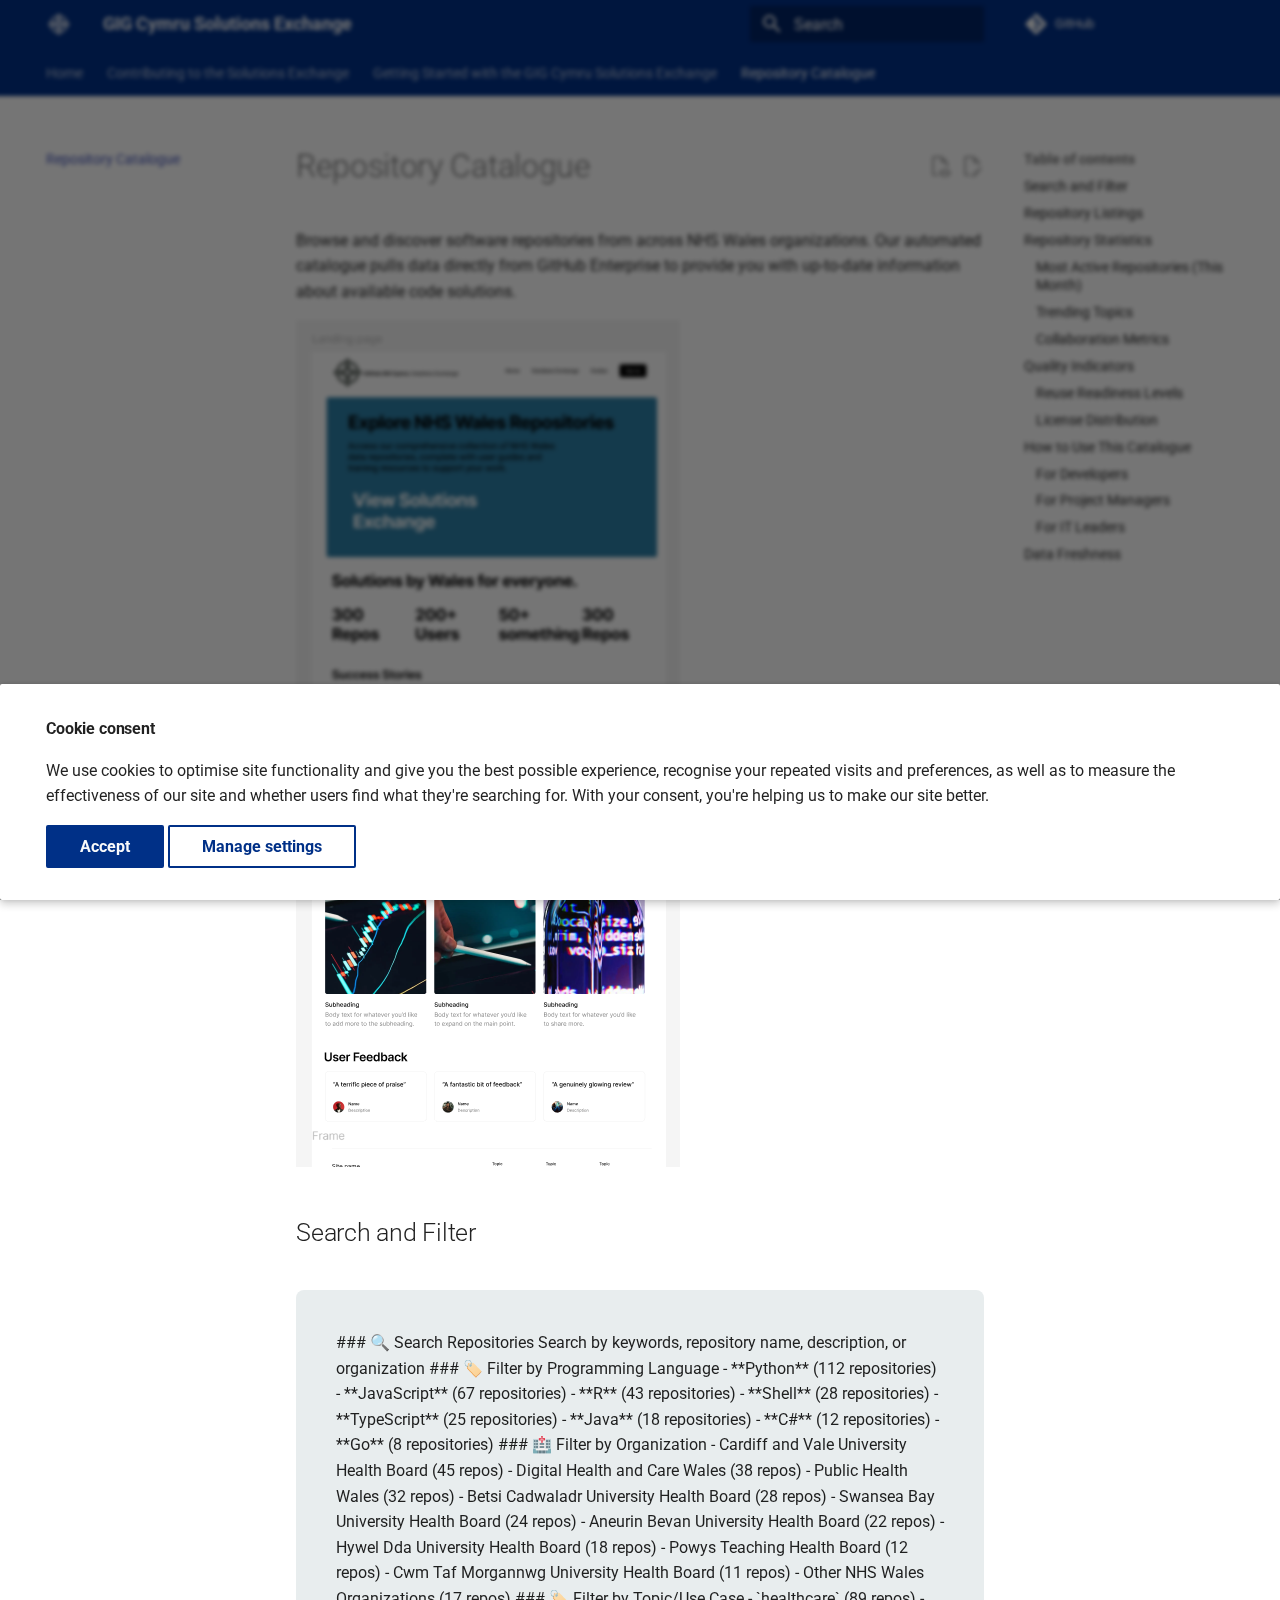
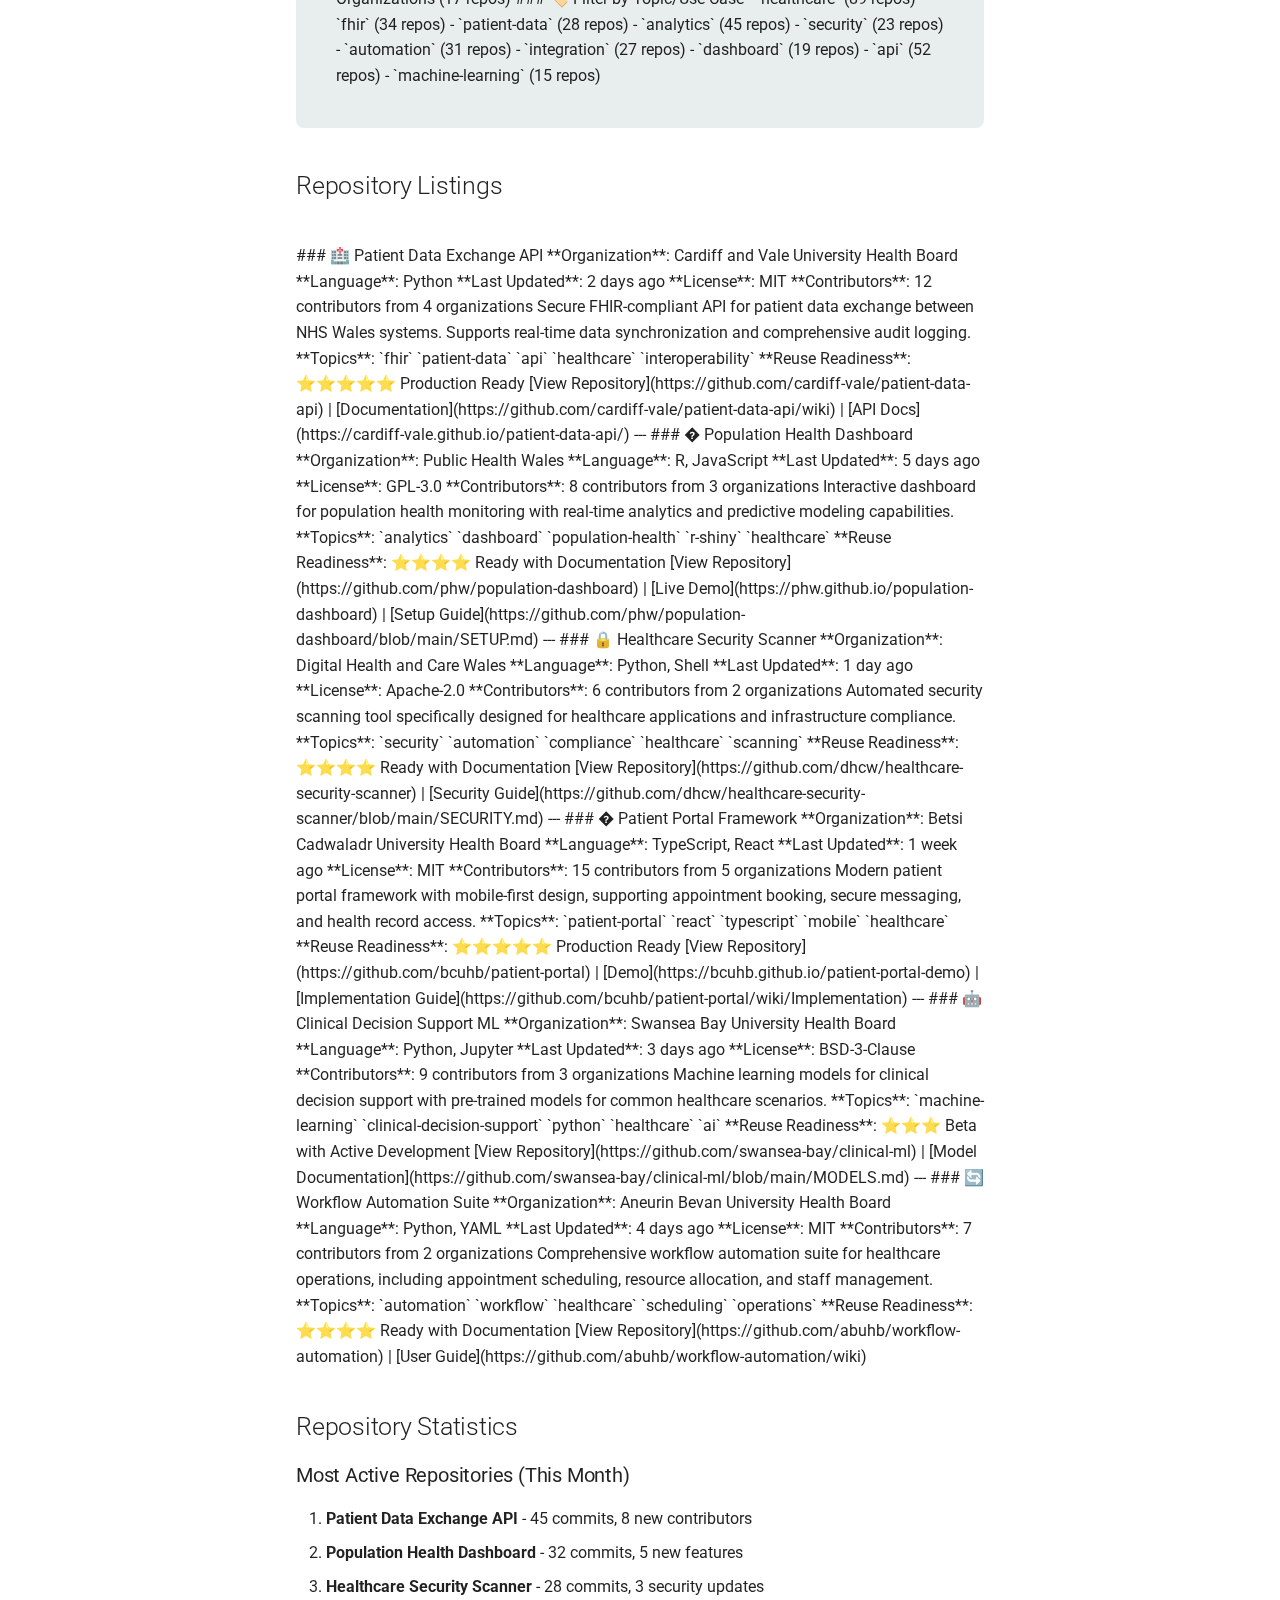
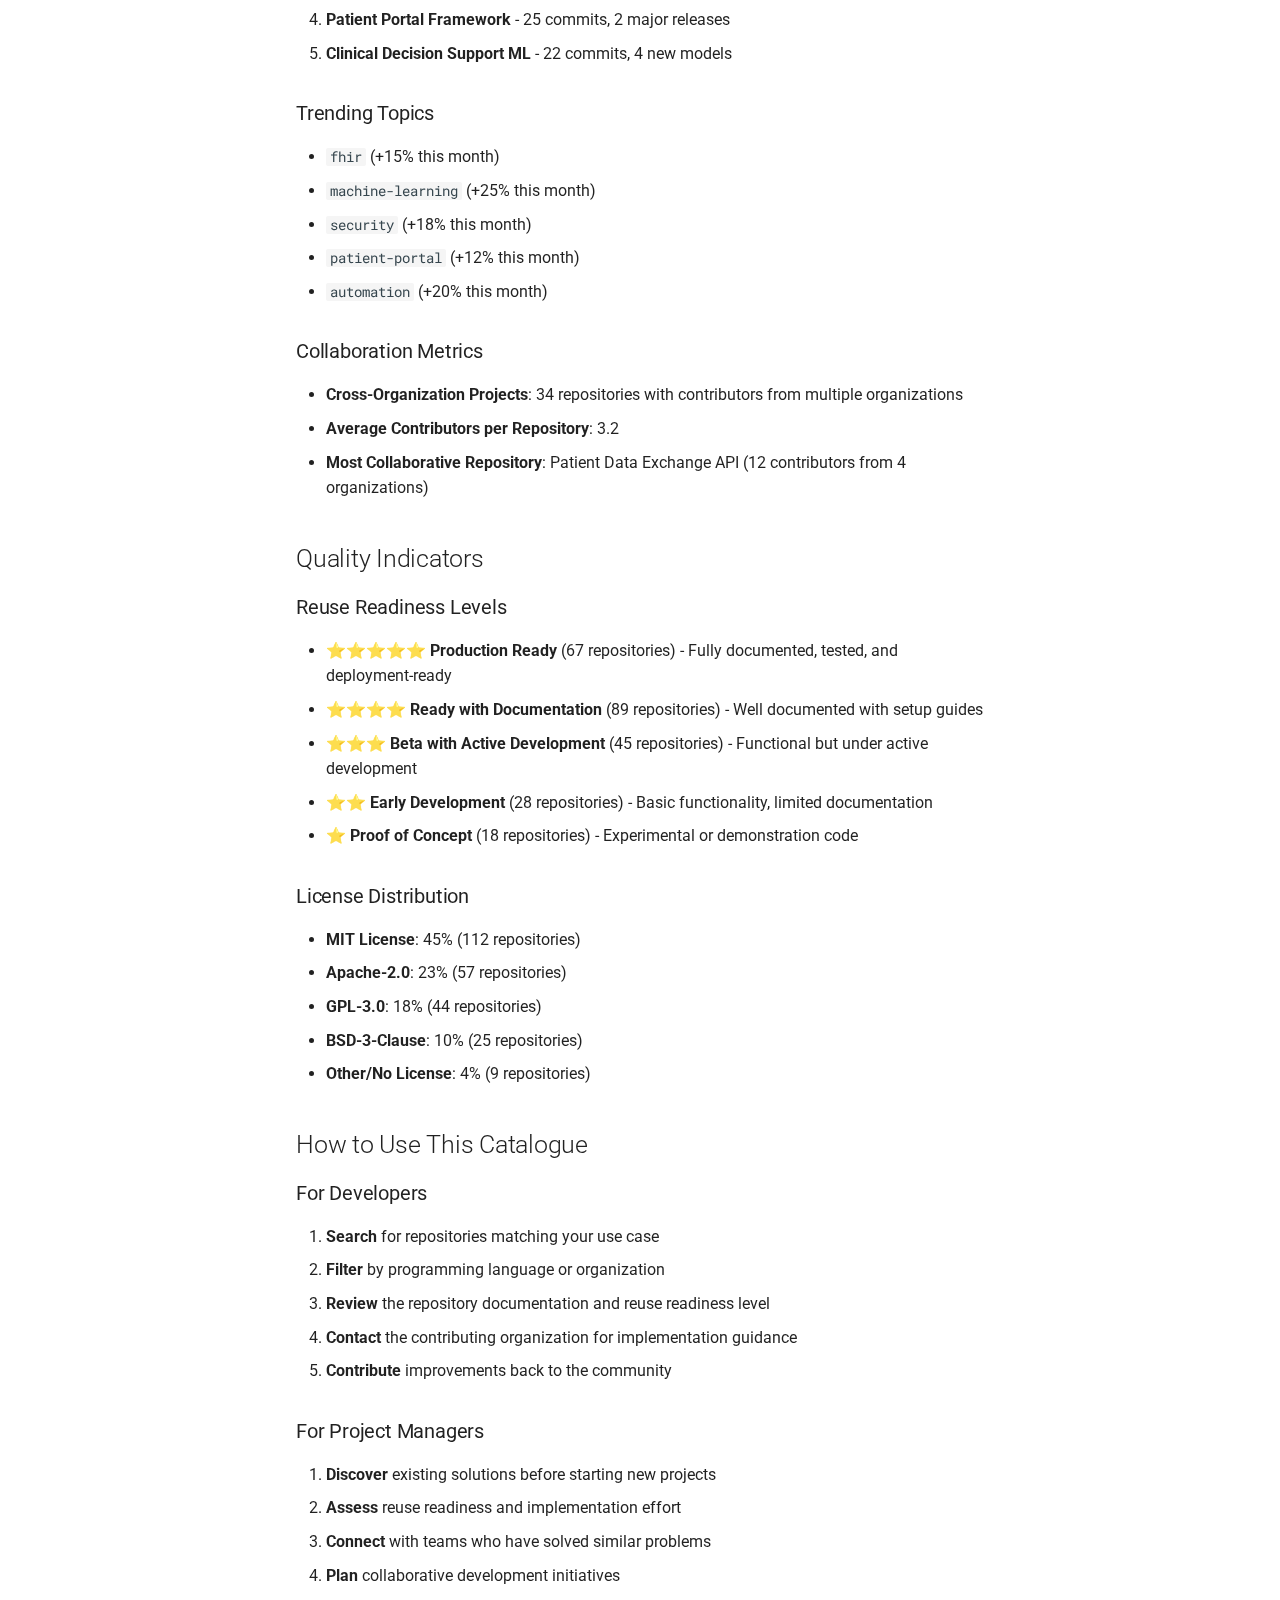
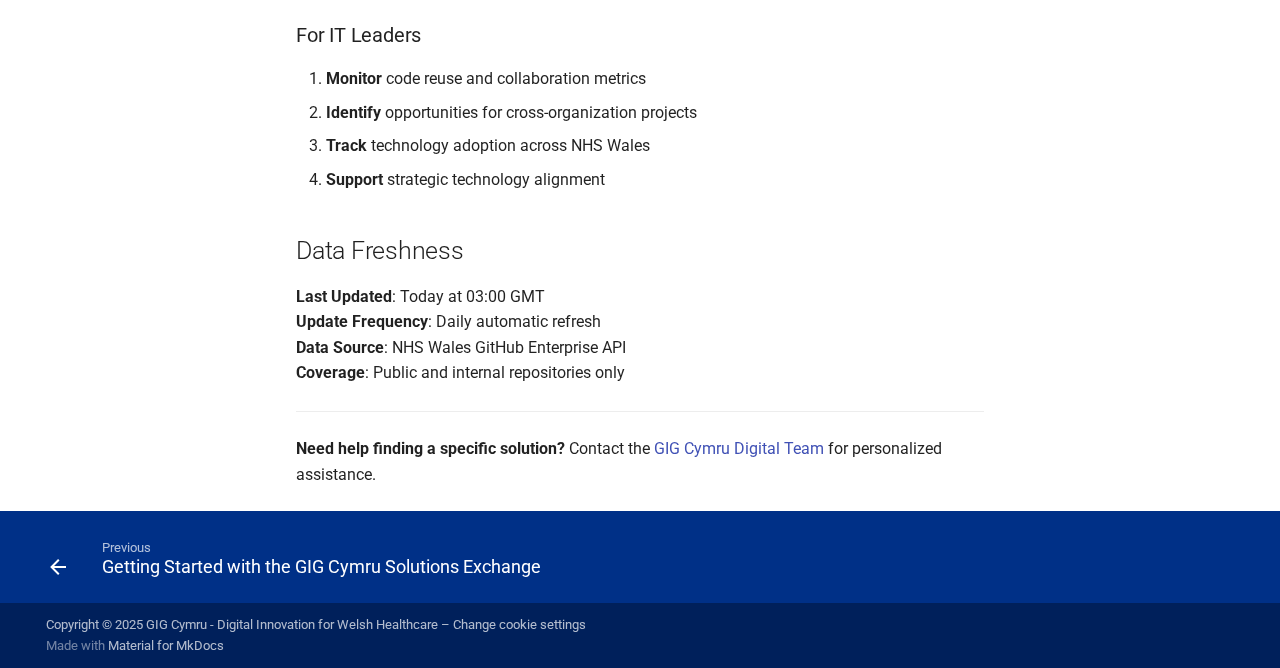
<file: solutions-library/index.html>
<!doctype html>
<html lang="en" class="no-js">
  <head>
    
      <meta charset="utf-8">
      <meta name="viewport" content="width=device-width,initial-scale=1">
      
      
      
        <link rel="canonical" href="https://gig-cymru.github.io/solutions-exchange/solutions-library/">
      
      
        <link rel="prev" href="../getting-started/">
      
      
      
      <link rel="icon" href="../assets/favicon.ico">
      <meta name="generator" content="mkdocs-1.6.1, mkdocs-material-9.6.11">
    
    
      
        <title>Repository Catalogue - GIG Cymru Solutions Exchange</title>
      
    
    
      <link rel="stylesheet" href="../assets/stylesheets/main.4af4bdda.min.css">
      
        
        <link rel="stylesheet" href="../assets/stylesheets/palette.06af60db.min.css">
      
      


    
    
      
    
    
      
        
        
        <link rel="preconnect" href="https://fonts.gstatic.com" crossorigin>
        <link rel="stylesheet" href="https://fonts.googleapis.com/css?family=Roboto:300,300i,400,400i,700,700i%7CRoboto+Mono:400,400i,700,700i&display=fallback">
        <style>:root{--md-text-font:"Roboto";--md-code-font:"Roboto Mono"}</style>
      
    
    
      <link rel="stylesheet" href="../stylesheets/extra.css">
    
    <script>__md_scope=new URL("..",location),__md_hash=e=>[...e].reduce(((e,_)=>(e<<5)-e+_.charCodeAt(0)),0),__md_get=(e,_=localStorage,t=__md_scope)=>JSON.parse(_.getItem(t.pathname+"."+e)),__md_set=(e,_,t=localStorage,a=__md_scope)=>{try{t.setItem(a.pathname+"."+e,JSON.stringify(_))}catch(e){}}</script>
    
      
  


  <script>
    /* Check if  consent was given for Simple Analytics */
    var consent = __md_get("__consent")
    if (consent && consent.analytics) {
        /* properties not used currently */
        var property = "" 
      
        /* Wait for page to load and application to mount */
        document.addEventListener("DOMContentLoaded", (event) => {
            <!-- 100% privacy-first analytics -->
            var simple_analytics=document.createElement("script");
            simple_analytics.async=!0;
            simple_analytics.src="https://scripts.simpleanalyticscdn.com/latest.js";
            document.body.appendChild(simple_analytics);
        });    
      }

  </script>
  
    <script>if("undefined"!=typeof __md_analytics){var consent=__md_get("__consent");consent&&consent.analytics&&__md_analytics()}</script>
  

    
    
    
  </head>
  
  
    
    
    
    
    
    <body dir="ltr" data-md-color-scheme="custom" data-md-color-primary="indigo" data-md-color-accent="indigo">
  
    
    <input class="md-toggle" data-md-toggle="drawer" type="checkbox" id="__drawer" autocomplete="off">
    <input class="md-toggle" data-md-toggle="search" type="checkbox" id="__search" autocomplete="off">
    <label class="md-overlay" for="__drawer"></label>
    <div data-md-component="skip">
      
        
        <a href="#repository-catalogue" class="md-skip">
          Skip to content
        </a>
      
    </div>
    <div data-md-component="announce">
      
    </div>
    
    
      

<header class="md-header" data-md-component="header">
  <nav class="md-header__inner md-grid" aria-label="Header">
    <a href=".." title="GIG Cymru Solutions Exchange" class="md-header__button md-logo" aria-label="GIG Cymru Solutions Exchange" data-md-component="logo">
      
  <img src="../assets/logo.png" alt="logo">

    </a>
    <label class="md-header__button md-icon" for="__drawer">
      
      <svg xmlns="http://www.w3.org/2000/svg" viewBox="0 0 24 24"><path d="M3 6h18v2H3zm0 5h18v2H3zm0 5h18v2H3z"/></svg>
    </label>
    <div class="md-header__title" data-md-component="header-title">
      <div class="md-header__ellipsis">
        <div class="md-header__topic">
          <span class="md-ellipsis">
            GIG Cymru Solutions Exchange
          </span>
        </div>
        <div class="md-header__topic" data-md-component="header-topic">
          <span class="md-ellipsis">
            
              Repository Catalogue
            
          </span>
        </div>
      </div>
    </div>
    
      
    
    
    
    
      
      
        <label class="md-header__button md-icon" for="__search">
          
          <svg xmlns="http://www.w3.org/2000/svg" viewBox="0 0 24 24"><path d="M9.5 3A6.5 6.5 0 0 1 16 9.5c0 1.61-.59 3.09-1.56 4.23l.27.27h.79l5 5-1.5 1.5-5-5v-.79l-.27-.27A6.52 6.52 0 0 1 9.5 16 6.5 6.5 0 0 1 3 9.5 6.5 6.5 0 0 1 9.5 3m0 2C7 5 5 7 5 9.5S7 14 9.5 14 14 12 14 9.5 12 5 9.5 5"/></svg>
        </label>
        <div class="md-search" data-md-component="search" role="dialog">
  <label class="md-search__overlay" for="__search"></label>
  <div class="md-search__inner" role="search">
    <form class="md-search__form" name="search">
      <input type="text" class="md-search__input" name="query" aria-label="Search" placeholder="Search" autocapitalize="off" autocorrect="off" autocomplete="off" spellcheck="false" data-md-component="search-query" required>
      <label class="md-search__icon md-icon" for="__search">
        
        <svg xmlns="http://www.w3.org/2000/svg" viewBox="0 0 24 24"><path d="M9.5 3A6.5 6.5 0 0 1 16 9.5c0 1.61-.59 3.09-1.56 4.23l.27.27h.79l5 5-1.5 1.5-5-5v-.79l-.27-.27A6.52 6.52 0 0 1 9.5 16 6.5 6.5 0 0 1 3 9.5 6.5 6.5 0 0 1 9.5 3m0 2C7 5 5 7 5 9.5S7 14 9.5 14 14 12 14 9.5 12 5 9.5 5"/></svg>
        
        <svg xmlns="http://www.w3.org/2000/svg" viewBox="0 0 24 24"><path d="M20 11v2H8l5.5 5.5-1.42 1.42L4.16 12l7.92-7.92L13.5 5.5 8 11z"/></svg>
      </label>
      <nav class="md-search__options" aria-label="Search">
        
        <button type="reset" class="md-search__icon md-icon" title="Clear" aria-label="Clear" tabindex="-1">
          
          <svg xmlns="http://www.w3.org/2000/svg" viewBox="0 0 24 24"><path d="M19 6.41 17.59 5 12 10.59 6.41 5 5 6.41 10.59 12 5 17.59 6.41 19 12 13.41 17.59 19 19 17.59 13.41 12z"/></svg>
        </button>
      </nav>
      
    </form>
    <div class="md-search__output">
      <div class="md-search__scrollwrap" tabindex="0" data-md-scrollfix>
        <div class="md-search-result" data-md-component="search-result">
          <div class="md-search-result__meta">
            Initializing search
          </div>
          <ol class="md-search-result__list" role="presentation"></ol>
        </div>
      </div>
    </div>
  </div>
</div>
      
    
    
      <div class="md-header__source">
        <a href="https://github.com/GIG-Cymru/solutions-exchange/" title="Go to repository" class="md-source" data-md-component="source">
  <div class="md-source__icon md-icon">
    
    <svg xmlns="http://www.w3.org/2000/svg" viewBox="0 0 448 512"><!--! Font Awesome Free 6.7.2 by @fontawesome - https://fontawesome.com License - https://fontawesome.com/license/free (Icons: CC BY 4.0, Fonts: SIL OFL 1.1, Code: MIT License) Copyright 2024 Fonticons, Inc.--><path d="M439.55 236.05 244 40.45a28.87 28.87 0 0 0-40.81 0l-40.66 40.63 51.52 51.52c27.06-9.14 52.68 16.77 43.39 43.68l49.66 49.66c34.23-11.8 61.18 31 35.47 56.69-26.49 26.49-70.21-2.87-56-37.34L240.22 199v121.85c25.3 12.54 22.26 41.85 9.08 55a34.34 34.34 0 0 1-48.55 0c-17.57-17.6-11.07-46.91 11.25-56v-123c-20.8-8.51-24.6-30.74-18.64-45L142.57 101 8.45 235.14a28.86 28.86 0 0 0 0 40.81l195.61 195.6a28.86 28.86 0 0 0 40.8 0l194.69-194.69a28.86 28.86 0 0 0 0-40.81"/></svg>
  </div>
  <div class="md-source__repository">
    GitHub
  </div>
</a>
      </div>
    
  </nav>
  
</header>
    
    <div class="md-container" data-md-component="container">
      
      
        
          
            
<nav class="md-tabs" aria-label="Tabs" data-md-component="tabs">
  <div class="md-grid">
    <ul class="md-tabs__list">
      
        
  
  
  
  
    <li class="md-tabs__item">
      <a href=".." class="md-tabs__link">
        
  
  
    
  
  Home

      </a>
    </li>
  

      
        
  
  
  
  
    <li class="md-tabs__item">
      <a href="../contribution-guide/" class="md-tabs__link">
        
  
  
    
  
  Contributing to the Solutions Exchange

      </a>
    </li>
  

      
        
  
  
  
  
    <li class="md-tabs__item">
      <a href="../getting-started/" class="md-tabs__link">
        
  
  
    
  
  Getting Started with the GIG Cymru Solutions Exchange

      </a>
    </li>
  

      
        
  
  
  
    
  
  
    <li class="md-tabs__item md-tabs__item--active">
      <a href="./" class="md-tabs__link">
        
  
  
    
  
  Repository Catalogue

      </a>
    </li>
  

      
    </ul>
  </div>
</nav>
          
        
      
      <main class="md-main" data-md-component="main">
        <div class="md-main__inner md-grid">
          
            
              
              <div class="md-sidebar md-sidebar--primary" data-md-component="sidebar" data-md-type="navigation" >
                <div class="md-sidebar__scrollwrap">
                  <div class="md-sidebar__inner">
                    


  


<nav class="md-nav md-nav--primary md-nav--lifted" aria-label="Navigation" data-md-level="0">
  <label class="md-nav__title" for="__drawer">
    <a href=".." title="GIG Cymru Solutions Exchange" class="md-nav__button md-logo" aria-label="GIG Cymru Solutions Exchange" data-md-component="logo">
      
  <img src="../assets/logo.png" alt="logo">

    </a>
    GIG Cymru Solutions Exchange
  </label>
  
    <div class="md-nav__source">
      <a href="https://github.com/GIG-Cymru/solutions-exchange/" title="Go to repository" class="md-source" data-md-component="source">
  <div class="md-source__icon md-icon">
    
    <svg xmlns="http://www.w3.org/2000/svg" viewBox="0 0 448 512"><!--! Font Awesome Free 6.7.2 by @fontawesome - https://fontawesome.com License - https://fontawesome.com/license/free (Icons: CC BY 4.0, Fonts: SIL OFL 1.1, Code: MIT License) Copyright 2024 Fonticons, Inc.--><path d="M439.55 236.05 244 40.45a28.87 28.87 0 0 0-40.81 0l-40.66 40.63 51.52 51.52c27.06-9.14 52.68 16.77 43.39 43.68l49.66 49.66c34.23-11.8 61.18 31 35.47 56.69-26.49 26.49-70.21-2.87-56-37.34L240.22 199v121.85c25.3 12.54 22.26 41.85 9.08 55a34.34 34.34 0 0 1-48.55 0c-17.57-17.6-11.07-46.91 11.25-56v-123c-20.8-8.51-24.6-30.74-18.64-45L142.57 101 8.45 235.14a28.86 28.86 0 0 0 0 40.81l195.61 195.6a28.86 28.86 0 0 0 40.8 0l194.69-194.69a28.86 28.86 0 0 0 0-40.81"/></svg>
  </div>
  <div class="md-source__repository">
    GitHub
  </div>
</a>
    </div>
  
  <ul class="md-nav__list" data-md-scrollfix>
    
      
      
  
  
  
  
    <li class="md-nav__item">
      <a href=".." class="md-nav__link">
        
  
  
  <span class="md-ellipsis">
    Home
    
  </span>
  

      </a>
    </li>
  

    
      
      
  
  
  
  
    <li class="md-nav__item">
      <a href="../contribution-guide/" class="md-nav__link">
        
  
  
  <span class="md-ellipsis">
    Contributing to the Solutions Exchange
    
  </span>
  

      </a>
    </li>
  

    
      
      
  
  
  
  
    <li class="md-nav__item">
      <a href="../getting-started/" class="md-nav__link">
        
  
  
  <span class="md-ellipsis">
    Getting Started with the GIG Cymru Solutions Exchange
    
  </span>
  

      </a>
    </li>
  

    
      
      
  
  
    
  
  
  
    <li class="md-nav__item md-nav__item--active">
      
      <input class="md-nav__toggle md-toggle" type="checkbox" id="__toc">
      
      
        
      
      
        <label class="md-nav__link md-nav__link--active" for="__toc">
          
  
  
  <span class="md-ellipsis">
    Repository Catalogue
    
  </span>
  

          <span class="md-nav__icon md-icon"></span>
        </label>
      
      <a href="./" class="md-nav__link md-nav__link--active">
        
  
  
  <span class="md-ellipsis">
    Repository Catalogue
    
  </span>
  

      </a>
      
        

<nav class="md-nav md-nav--secondary" aria-label="Table of contents">
  
  
  
    
  
  
    <label class="md-nav__title" for="__toc">
      <span class="md-nav__icon md-icon"></span>
      Table of contents
    </label>
    <ul class="md-nav__list" data-md-component="toc" data-md-scrollfix>
      
        <li class="md-nav__item">
  <a href="#search-and-filter" class="md-nav__link">
    <span class="md-ellipsis">
      Search and Filter
    </span>
  </a>
  
</li>
      
        <li class="md-nav__item">
  <a href="#repository-listings" class="md-nav__link">
    <span class="md-ellipsis">
      Repository Listings
    </span>
  </a>
  
</li>
      
        <li class="md-nav__item">
  <a href="#repository-statistics" class="md-nav__link">
    <span class="md-ellipsis">
      Repository Statistics
    </span>
  </a>
  
    <nav class="md-nav" aria-label="Repository Statistics">
      <ul class="md-nav__list">
        
          <li class="md-nav__item">
  <a href="#most-active-repositories-this-month" class="md-nav__link">
    <span class="md-ellipsis">
      Most Active Repositories (This Month)
    </span>
  </a>
  
</li>
        
          <li class="md-nav__item">
  <a href="#trending-topics" class="md-nav__link">
    <span class="md-ellipsis">
      Trending Topics
    </span>
  </a>
  
</li>
        
          <li class="md-nav__item">
  <a href="#collaboration-metrics" class="md-nav__link">
    <span class="md-ellipsis">
      Collaboration Metrics
    </span>
  </a>
  
</li>
        
      </ul>
    </nav>
  
</li>
      
        <li class="md-nav__item">
  <a href="#quality-indicators" class="md-nav__link">
    <span class="md-ellipsis">
      Quality Indicators
    </span>
  </a>
  
    <nav class="md-nav" aria-label="Quality Indicators">
      <ul class="md-nav__list">
        
          <li class="md-nav__item">
  <a href="#reuse-readiness-levels" class="md-nav__link">
    <span class="md-ellipsis">
      Reuse Readiness Levels
    </span>
  </a>
  
</li>
        
          <li class="md-nav__item">
  <a href="#license-distribution" class="md-nav__link">
    <span class="md-ellipsis">
      License Distribution
    </span>
  </a>
  
</li>
        
      </ul>
    </nav>
  
</li>
      
        <li class="md-nav__item">
  <a href="#how-to-use-this-catalogue" class="md-nav__link">
    <span class="md-ellipsis">
      How to Use This Catalogue
    </span>
  </a>
  
    <nav class="md-nav" aria-label="How to Use This Catalogue">
      <ul class="md-nav__list">
        
          <li class="md-nav__item">
  <a href="#for-developers" class="md-nav__link">
    <span class="md-ellipsis">
      For Developers
    </span>
  </a>
  
</li>
        
          <li class="md-nav__item">
  <a href="#for-project-managers" class="md-nav__link">
    <span class="md-ellipsis">
      For Project Managers
    </span>
  </a>
  
</li>
        
          <li class="md-nav__item">
  <a href="#for-it-leaders" class="md-nav__link">
    <span class="md-ellipsis">
      For IT Leaders
    </span>
  </a>
  
</li>
        
      </ul>
    </nav>
  
</li>
      
        <li class="md-nav__item">
  <a href="#data-freshness" class="md-nav__link">
    <span class="md-ellipsis">
      Data Freshness
    </span>
  </a>
  
</li>
      
    </ul>
  
</nav>
      
    </li>
  

    
  </ul>
</nav>
                  </div>
                </div>
              </div>
            
            
              
              <div class="md-sidebar md-sidebar--secondary" data-md-component="sidebar" data-md-type="toc" >
                <div class="md-sidebar__scrollwrap">
                  <div class="md-sidebar__inner">
                    

<nav class="md-nav md-nav--secondary" aria-label="Table of contents">
  
  
  
    
  
  
    <label class="md-nav__title" for="__toc">
      <span class="md-nav__icon md-icon"></span>
      Table of contents
    </label>
    <ul class="md-nav__list" data-md-component="toc" data-md-scrollfix>
      
        <li class="md-nav__item">
  <a href="#search-and-filter" class="md-nav__link">
    <span class="md-ellipsis">
      Search and Filter
    </span>
  </a>
  
</li>
      
        <li class="md-nav__item">
  <a href="#repository-listings" class="md-nav__link">
    <span class="md-ellipsis">
      Repository Listings
    </span>
  </a>
  
</li>
      
        <li class="md-nav__item">
  <a href="#repository-statistics" class="md-nav__link">
    <span class="md-ellipsis">
      Repository Statistics
    </span>
  </a>
  
    <nav class="md-nav" aria-label="Repository Statistics">
      <ul class="md-nav__list">
        
          <li class="md-nav__item">
  <a href="#most-active-repositories-this-month" class="md-nav__link">
    <span class="md-ellipsis">
      Most Active Repositories (This Month)
    </span>
  </a>
  
</li>
        
          <li class="md-nav__item">
  <a href="#trending-topics" class="md-nav__link">
    <span class="md-ellipsis">
      Trending Topics
    </span>
  </a>
  
</li>
        
          <li class="md-nav__item">
  <a href="#collaboration-metrics" class="md-nav__link">
    <span class="md-ellipsis">
      Collaboration Metrics
    </span>
  </a>
  
</li>
        
      </ul>
    </nav>
  
</li>
      
        <li class="md-nav__item">
  <a href="#quality-indicators" class="md-nav__link">
    <span class="md-ellipsis">
      Quality Indicators
    </span>
  </a>
  
    <nav class="md-nav" aria-label="Quality Indicators">
      <ul class="md-nav__list">
        
          <li class="md-nav__item">
  <a href="#reuse-readiness-levels" class="md-nav__link">
    <span class="md-ellipsis">
      Reuse Readiness Levels
    </span>
  </a>
  
</li>
        
          <li class="md-nav__item">
  <a href="#license-distribution" class="md-nav__link">
    <span class="md-ellipsis">
      License Distribution
    </span>
  </a>
  
</li>
        
      </ul>
    </nav>
  
</li>
      
        <li class="md-nav__item">
  <a href="#how-to-use-this-catalogue" class="md-nav__link">
    <span class="md-ellipsis">
      How to Use This Catalogue
    </span>
  </a>
  
    <nav class="md-nav" aria-label="How to Use This Catalogue">
      <ul class="md-nav__list">
        
          <li class="md-nav__item">
  <a href="#for-developers" class="md-nav__link">
    <span class="md-ellipsis">
      For Developers
    </span>
  </a>
  
</li>
        
          <li class="md-nav__item">
  <a href="#for-project-managers" class="md-nav__link">
    <span class="md-ellipsis">
      For Project Managers
    </span>
  </a>
  
</li>
        
          <li class="md-nav__item">
  <a href="#for-it-leaders" class="md-nav__link">
    <span class="md-ellipsis">
      For IT Leaders
    </span>
  </a>
  
</li>
        
      </ul>
    </nav>
  
</li>
      
        <li class="md-nav__item">
  <a href="#data-freshness" class="md-nav__link">
    <span class="md-ellipsis">
      Data Freshness
    </span>
  </a>
  
</li>
      
    </ul>
  
</nav>
                  </div>
                </div>
              </div>
            
          
          
            <div class="md-content" data-md-component="content">
              <article class="md-content__inner md-typeset">
                
                  


  
    <a href="https://github.com/GIG-Cymru/solutions-exchange/edit/main/doc/solutions-library.md" title="Edit this page" class="md-content__button md-icon">
      
      <svg xmlns="http://www.w3.org/2000/svg" viewBox="0 0 24 24"><path d="M10 20H6V4h7v5h5v3.1l2-2V8l-6-6H6c-1.1 0-2 .9-2 2v16c0 1.1.9 2 2 2h4zm10.2-7c.1 0 .3.1.4.2l1.3 1.3c.2.2.2.6 0 .8l-1 1-2.1-2.1 1-1c.1-.1.2-.2.4-.2m0 3.9L14.1 23H12v-2.1l6.1-6.1z"/></svg>
    </a>
  
  
    
      
    
    <a href="https://github.com/GIG-Cymru/solutions-exchange/raw/main/doc/solutions-library.md" title="View source of this page" class="md-content__button md-icon">
      
      <svg xmlns="http://www.w3.org/2000/svg" viewBox="0 0 24 24"><path d="M17 18c.56 0 1 .44 1 1s-.44 1-1 1-1-.44-1-1 .44-1 1-1m0-3c-2.73 0-5.06 1.66-6 4 .94 2.34 3.27 4 6 4s5.06-1.66 6-4c-.94-2.34-3.27-4-6-4m0 6.5a2.5 2.5 0 0 1-2.5-2.5 2.5 2.5 0 0 1 2.5-2.5 2.5 2.5 0 0 1 2.5 2.5 2.5 2.5 0 0 1-2.5 2.5M9.27 20H6V4h7v5h5v4.07c.7.08 1.36.25 2 .49V8l-6-6H6a2 2 0 0 0-2 2v16a2 2 0 0 0 2 2h4.5a8.2 8.2 0 0 1-1.23-2"/></svg>
    </a>
  


<h1 id="repository-catalogue">Repository Catalogue</h1>
<p>Browse and discover software repositories from across NHS Wales organizations. Our automated catalogue pulls data directly from GitHub Enterprise to provide you with up-to-date information about available code solutions.</p>
<p><img alt="Repository Catalogue" src="../assets/Landing.png" /></p>
<h2 id="search-and-filter">Search and Filter</h2>
<div class="search-controls">

### 🔍 Search Repositories
Search by keywords, repository name, description, or organization

### 🏷️ Filter by Programming Language
- **Python** (112 repositories)
- **JavaScript** (67 repositories) 
- **R** (43 repositories)
- **Shell** (28 repositories)
- **TypeScript** (25 repositories)
- **Java** (18 repositories)
- **C#** (12 repositories)
- **Go** (8 repositories)

### 🏥 Filter by Organization
- Cardiff and Vale University Health Board (45 repos)
- Digital Health and Care Wales (38 repos)
- Public Health Wales (32 repos)
- Betsi Cadwaladr University Health Board (28 repos)
- Swansea Bay University Health Board (24 repos)
- Aneurin Bevan University Health Board (22 repos)
- Hywel Dda University Health Board (18 repos)
- Powys Teaching Health Board (12 repos)
- Cwm Taf Morgannwg University Health Board (11 repos)
- Other NHS Wales Organizations (17 repos)

### 🏷️ Filter by Topic/Use Case
- `healthcare` (89 repos)
- `fhir` (34 repos)
- `patient-data` (28 repos)
- `analytics` (45 repos)
- `security` (23 repos)
- `automation` (31 repos)
- `integration` (27 repos)
- `dashboard` (19 repos)
- `api` (52 repos)
- `machine-learning` (15 repos)

</div>

<h2 id="repository-listings">Repository Listings</h2>
<div class="repo-grid">

### 🏥 Patient Data Exchange API
**Organization**: Cardiff and Vale University Health Board  
**Language**: Python  
**Last Updated**: 2 days ago  
**License**: MIT  
**Contributors**: 12 contributors from 4 organizations

Secure FHIR-compliant API for patient data exchange between NHS Wales systems. Supports real-time data synchronization and comprehensive audit logging.

**Topics**: `fhir` `patient-data` `api` `healthcare` `interoperability`

**Reuse Readiness**: ⭐⭐⭐⭐⭐ Production Ready

[View Repository](https://github.com/cardiff-vale/patient-data-api) | [Documentation](https://github.com/cardiff-vale/patient-data-api/wiki) | [API Docs](https://cardiff-vale.github.io/patient-data-api/)

---

### � Population Health Dashboard
**Organization**: Public Health Wales  
**Language**: R, JavaScript  
**Last Updated**: 5 days ago  
**License**: GPL-3.0  
**Contributors**: 8 contributors from 3 organizations

Interactive dashboard for population health monitoring with real-time analytics and predictive modeling capabilities.

**Topics**: `analytics` `dashboard` `population-health` `r-shiny` `healthcare`

**Reuse Readiness**: ⭐⭐⭐⭐ Ready with Documentation

[View Repository](https://github.com/phw/population-dashboard) | [Live Demo](https://phw.github.io/population-dashboard) | [Setup Guide](https://github.com/phw/population-dashboard/blob/main/SETUP.md)

---

### 🔒 Healthcare Security Scanner
**Organization**: Digital Health and Care Wales  
**Language**: Python, Shell  
**Last Updated**: 1 day ago  
**License**: Apache-2.0  
**Contributors**: 6 contributors from 2 organizations

Automated security scanning tool specifically designed for healthcare applications and infrastructure compliance.

**Topics**: `security` `automation` `compliance` `healthcare` `scanning`

**Reuse Readiness**: ⭐⭐⭐⭐ Ready with Documentation

[View Repository](https://github.com/dhcw/healthcare-security-scanner) | [Security Guide](https://github.com/dhcw/healthcare-security-scanner/blob/main/SECURITY.md)

---

### � Patient Portal Framework
**Organization**: Betsi Cadwaladr University Health Board  
**Language**: TypeScript, React  
**Last Updated**: 1 week ago  
**License**: MIT  
**Contributors**: 15 contributors from 5 organizations

Modern patient portal framework with mobile-first design, supporting appointment booking, secure messaging, and health record access.

**Topics**: `patient-portal` `react` `typescript` `mobile` `healthcare`

**Reuse Readiness**: ⭐⭐⭐⭐⭐ Production Ready

[View Repository](https://github.com/bcuhb/patient-portal) | [Demo](https://bcuhb.github.io/patient-portal-demo) | [Implementation Guide](https://github.com/bcuhb/patient-portal/wiki/Implementation)

---

### 🤖 Clinical Decision Support ML
**Organization**: Swansea Bay University Health Board  
**Language**: Python, Jupyter  
**Last Updated**: 3 days ago  
**License**: BSD-3-Clause  
**Contributors**: 9 contributors from 3 organizations

Machine learning models for clinical decision support with pre-trained models for common healthcare scenarios.

**Topics**: `machine-learning` `clinical-decision-support` `python` `healthcare` `ai`

**Reuse Readiness**: ⭐⭐⭐ Beta with Active Development

[View Repository](https://github.com/swansea-bay/clinical-ml) | [Model Documentation](https://github.com/swansea-bay/clinical-ml/blob/main/MODELS.md)

---

### 🔄 Workflow Automation Suite
**Organization**: Aneurin Bevan University Health Board  
**Language**: Python, YAML  
**Last Updated**: 4 days ago  
**License**: MIT  
**Contributors**: 7 contributors from 2 organizations

Comprehensive workflow automation suite for healthcare operations, including appointment scheduling, resource allocation, and staff management.

**Topics**: `automation` `workflow` `healthcare` `scheduling` `operations`

**Reuse Readiness**: ⭐⭐⭐⭐ Ready with Documentation

[View Repository](https://github.com/abuhb/workflow-automation) | [User Guide](https://github.com/abuhb/workflow-automation/wiki)

</div>

<h2 id="repository-statistics">Repository Statistics</h2>
<h3 id="most-active-repositories-this-month">Most Active Repositories (This Month)</h3>
<ol>
<li><strong>Patient Data Exchange API</strong> - 45 commits, 8 new contributors</li>
<li><strong>Population Health Dashboard</strong> - 32 commits, 5 new features</li>
<li><strong>Healthcare Security Scanner</strong> - 28 commits, 3 security updates</li>
<li><strong>Patient Portal Framework</strong> - 25 commits, 2 major releases</li>
<li><strong>Clinical Decision Support ML</strong> - 22 commits, 4 new models</li>
</ol>
<h3 id="trending-topics">Trending Topics</h3>
<ul>
<li><code>fhir</code> (+15% this month)</li>
<li><code>machine-learning</code> (+25% this month)  </li>
<li><code>security</code> (+18% this month)</li>
<li><code>patient-portal</code> (+12% this month)</li>
<li><code>automation</code> (+20% this month)</li>
</ul>
<h3 id="collaboration-metrics">Collaboration Metrics</h3>
<ul>
<li><strong>Cross-Organization Projects</strong>: 34 repositories with contributors from multiple organizations</li>
<li><strong>Average Contributors per Repository</strong>: 3.2</li>
<li><strong>Most Collaborative Repository</strong>: Patient Data Exchange API (12 contributors from 4 organizations)</li>
</ul>
<h2 id="quality-indicators">Quality Indicators</h2>
<h3 id="reuse-readiness-levels">Reuse Readiness Levels</h3>
<ul>
<li>⭐⭐⭐⭐⭐ <strong>Production Ready</strong> (67 repositories) - Fully documented, tested, and deployment-ready</li>
<li>⭐⭐⭐⭐ <strong>Ready with Documentation</strong> (89 repositories) - Well documented with setup guides</li>
<li>⭐⭐⭐ <strong>Beta with Active Development</strong> (45 repositories) - Functional but under active development</li>
<li>⭐⭐ <strong>Early Development</strong> (28 repositories) - Basic functionality, limited documentation</li>
<li>⭐ <strong>Proof of Concept</strong> (18 repositories) - Experimental or demonstration code</li>
</ul>
<h3 id="license-distribution">License Distribution</h3>
<ul>
<li><strong>MIT License</strong>: 45% (112 repositories)</li>
<li><strong>Apache-2.0</strong>: 23% (57 repositories)</li>
<li><strong>GPL-3.0</strong>: 18% (44 repositories)</li>
<li><strong>BSD-3-Clause</strong>: 10% (25 repositories)</li>
<li><strong>Other/No License</strong>: 4% (9 repositories)</li>
</ul>
<h2 id="how-to-use-this-catalogue">How to Use This Catalogue</h2>
<h3 id="for-developers">For Developers</h3>
<ol>
<li><strong>Search</strong> for repositories matching your use case</li>
<li><strong>Filter</strong> by programming language or organization</li>
<li><strong>Review</strong> the repository documentation and reuse readiness level</li>
<li><strong>Contact</strong> the contributing organization for implementation guidance</li>
<li><strong>Contribute</strong> improvements back to the community</li>
</ol>
<h3 id="for-project-managers">For Project Managers</h3>
<ol>
<li><strong>Discover</strong> existing solutions before starting new projects</li>
<li><strong>Assess</strong> reuse readiness and implementation effort</li>
<li><strong>Connect</strong> with teams who have solved similar problems</li>
<li><strong>Plan</strong> collaborative development initiatives</li>
</ol>
<h3 id="for-it-leaders">For IT Leaders</h3>
<ol>
<li><strong>Monitor</strong> code reuse and collaboration metrics</li>
<li><strong>Identify</strong> opportunities for cross-organization projects</li>
<li><strong>Track</strong> technology adoption across NHS Wales</li>
<li><strong>Support</strong> strategic technology alignment</li>
</ol>
<h2 id="data-freshness">Data Freshness</h2>
<p><strong>Last Updated</strong>: Today at 03:00 GMT<br />
<strong>Update Frequency</strong>: Daily automatic refresh<br />
<strong>Data Source</strong>: NHS Wales GitHub Enterprise API<br />
<strong>Coverage</strong>: Public and internal repositories only</p>
<hr />
<p><strong>Need help finding a specific solution?</strong> Contact the <a href="mailto:digital.health@gig.cymru">GIG Cymru Digital Team</a> for personalized assistance.</p>









  




                
              </article>
            </div>
          
          
<script>var target=document.getElementById(location.hash.slice(1));target&&target.name&&(target.checked=target.name.startsWith("__tabbed_"))</script>
        </div>
        
      </main>
      
        <footer class="md-footer">
  
    
      
      <nav class="md-footer__inner md-grid" aria-label="Footer" >
        
          
          <a href="../getting-started/" class="md-footer__link md-footer__link--prev" aria-label="Previous: Getting Started with the GIG Cymru Solutions Exchange">
            <div class="md-footer__button md-icon">
              
              <svg xmlns="http://www.w3.org/2000/svg" viewBox="0 0 24 24"><path d="M20 11v2H8l5.5 5.5-1.42 1.42L4.16 12l7.92-7.92L13.5 5.5 8 11z"/></svg>
            </div>
            <div class="md-footer__title">
              <span class="md-footer__direction">
                Previous
              </span>
              <div class="md-ellipsis">
                Getting Started with the GIG Cymru Solutions Exchange
              </div>
            </div>
          </a>
        
        
      </nav>
    
  
  <div class="md-footer-meta md-typeset">
    <div class="md-footer-meta__inner md-grid">
      <div class="md-copyright">
  
    <div class="md-copyright__highlight">
      Copyright &copy; 2025 GIG Cymru - Digital Innovation for Welsh Healthcare – <a href="#__consent">Change cookie settings</a>

    </div>
  
  
    Made with
    <a href="https://squidfunk.github.io/mkdocs-material/" target="_blank" rel="noopener">
      Material for MkDocs
    </a>
  
</div>
      
    </div>
  </div>
</footer>
      
    </div>
    <div class="md-dialog" data-md-component="dialog">
      <div class="md-dialog__inner md-typeset"></div>
    </div>
    
    
      <div class="md-consent" data-md-component="consent" id="__consent" hidden>
        <div class="md-consent__overlay"></div>
        <aside class="md-consent__inner">
          <form class="md-consent__form md-grid md-typeset" name="consent">
            


  


<h4>Cookie consent</h4>
<p>We use cookies to optimise site functionality and give you the best possible experience, recognise your repeated visits and preferences, as well as to measure the effectiveness of our site and whether users find what they're searching for. With your consent, you're helping us to make our site better.</p>
<input class="md-toggle" type="checkbox" id="__settings" >
<div class="md-consent__settings">
  <ul class="task-list">
    
    
    
      
        
  
  
    
    
  
  <li class="task-list-item">
    <label class="task-list-control">
      <input type="checkbox" name="github" checked>
      <span class="task-list-indicator"></span>
      GitHub
    </label>
  </li>

      
    
    
      
        
  
  
    
    
      
    
  
  <li class="task-list-item">
    <label class="task-list-control">
      <input type="checkbox" name="analytics" checked>
      <span class="task-list-indicator"></span>
      Simple Analytics
    </label>
  </li>

      
    
  </ul>
</div>
<div class="md-consent__controls">
  
    
      <button class="md-button md-button--primary">Accept</button>
    
    
    
  
    
    
    
      <label class="md-button" for="__settings">Manage settings</label>
    
  
</div>
          </form>
        </aside>
      </div>
      <script>var consent=__md_get("__consent");if(consent)for(var input of document.forms.consent.elements)input.name&&(input.checked=consent[input.name]||!1);else"file:"!==location.protocol&&setTimeout((function(){document.querySelector("[data-md-component=consent]").hidden=!1}),250);var form=document.forms.consent;for(var action of["submit","reset"])form.addEventListener(action,(function(e){if(e.preventDefault(),"reset"===e.type)for(var n of document.forms.consent.elements)n.name&&(n.checked=!1);__md_set("__consent",Object.fromEntries(Array.from(new FormData(form).keys()).map((function(e){return[e,!0]})))),location.hash="",location.reload()}))</script>
    
    
      
      <script id="__config" type="application/json">{"base": "..", "features": ["navigation.tabs", "navigation.footer", "content.action.edit", "content.action.view", "content.code.copy"], "search": "../assets/javascripts/workers/search.f8cc74c7.min.js", "tags": null, "translations": {"clipboard.copied": "Copied to clipboard", "clipboard.copy": "Copy to clipboard", "search.result.more.one": "1 more on this page", "search.result.more.other": "# more on this page", "search.result.none": "No matching documents", "search.result.one": "1 matching document", "search.result.other": "# matching documents", "search.result.placeholder": "Type to start searching", "search.result.term.missing": "Missing", "select.version": "Select version"}, "version": null}</script>
    
    
      <script src="../assets/javascripts/bundle.c8b220af.min.js"></script>
      
    
  </body>
</html>
</file>
<file: stylesheets/extra.css>
/* GIG Cymru Solutions Exchange - Custom Styling */

:root > * {
    /* GIG Cymru Brand Colors */
    --md-primary-fg-color:        #003087;  /* NHS Blue */
    --md-primary-fg-color--light: #0072CE;  /* Light Blue */
    --md-primary-fg-color--dark:  #002060;  /* Dark Blue */
    --md-primary-bg-color:        #f8f9fa;  /* Light background */
    --md-primary-bg-color--light: #ffffff;  /* White */
    
    /* GIG Cymru Accent Colors */
    --gig-green: #00703C;   /* NHS Green */
    --gig-orange: #FF6900;  /* Accent Orange */
    --gig-gray: #768692;    /* Text Gray */
    --gig-light-gray: #E8EDEE;  /* Background Gray */
}

/* Hero Section Styling */
.hero-logo {
    max-width: 200px;
    margin: 2rem auto;
    display: block;
}

/* Featured Repositories Section */
.featured-repos {
    margin: 2rem 0;
}

.featured-repos h3 {
    color: var(--md-primary-fg-color);
    border-left: 4px solid var(--gig-green);
    padding-left: 1rem;
    margin-bottom: 1rem;
}

/* Search and Filter Controls */
.search-controls {
    background: var(--gig-light-gray);
    border-radius: 8px;
    padding: 2rem;
    margin: 2rem 0;
}

.search-controls h3 {
    color: var(--md-primary-fg-color);
    margin-bottom: 1rem;
}

/* Repository Grid */
.repo-grid {
    display: grid;
    gap: 2rem;
    margin: 2rem 0;
}

.repo-grid > div {
    background: var(--md-primary-bg-color--light);
    border: 1px solid var(--gig-light-gray);
    border-radius: 8px;
    padding: 2rem;
    box-shadow: 0 2px 4px rgba(0,0,0,0.1);
    transition: transform 0.2s ease, box-shadow 0.2s ease;
}

.repo-grid > div:hover {
    transform: translateY(-2px);
    box-shadow: 0 4px 12px rgba(0,0,0,0.15);
}

.repo-grid h3 {
    color: var(--md-primary-fg-color);
    margin-bottom: 0.5rem;
}

/* Repository Metadata */
.repo-meta {
    display: flex;
    flex-wrap: wrap;
    gap: 1rem;
    margin: 1rem 0;
    font-size: 0.9rem;
    color: var(--gig-gray);
}

/* Topic Tags */
.topics {
    display: flex;
    flex-wrap: wrap;
    gap: 0.5rem;
    margin: 1rem 0;
}

.topic-tag {
    background: var(--md-primary-fg-color);
    color: white;
    padding: 0.25rem 0.75rem;
    border-radius: 12px;
    font-size: 0.8rem;
    font-weight: 500;
}

/* Reuse Readiness Stars */
.reuse-stars {
    color: var(--gig-orange);
    font-size: 1.1rem;
    margin: 0.5rem 0;
}

/* Platform Statistics */
.platform-stats {
    display: grid;
    grid-template-columns: repeat(auto-fit, minmax(200px, 1fr));
    gap: 1rem;
    margin: 2rem 0;
}

.platform-stats li {
    background: linear-gradient(135deg, var(--md-primary-fg-color), var(--md-primary-fg-color--light));
    color: white;
    padding: 1.5rem;
    border-radius: 8px;
    text-align: center;
    font-weight: 600;
    list-style: none;
}

/* Action Cards */
.action-cards {
    display: grid;
    grid-template-columns: repeat(auto-fit, minmax(280px, 1fr));
    gap: 1.5rem;
    margin: 2rem 0;
    list-style: none;
    padding: 0;
}

.action-cards li {
    background: var(--md-primary-bg-color--light);
    border: 1px solid var(--gig-light-gray);
    border-radius: 8px;
    padding: 1.5rem;
    box-shadow: 0 2px 4px rgba(0,0,0,0.1);
    transition: transform 0.2s ease, box-shadow 0.2s ease;
}

.action-cards li:hover {
    transform: translateY(-2px);
    box-shadow: 0 4px 12px rgba(0,0,0,0.15);
}

/* Search Section */
.search-section {
    background: var(--gig-light-gray);
    border-radius: 8px;
    padding: 2rem;
    margin: 2rem 0;
}

.search-section h3 {
    color: var(--md-primary-fg-color);
    margin-bottom: 1rem;
}

/* Navigation Cards */
.nav-cards {
    display: grid;
    grid-template-columns: repeat(auto-fit, minmax(280px, 1fr));
    gap: 1.5rem;
    margin: 2rem 0;
    list-style: none;
    padding: 0;
}

.nav-cards li {
    background: var(--md-primary-bg-color--light);
    border: 1px solid var(--gig-light-gray);
    border-radius: 8px;
    padding: 1.5rem;
    box-shadow: 0 2px 4px rgba(0,0,0,0.1);
    transition: transform 0.2s ease, box-shadow 0.2s ease;
    list-style: none;
}

.nav-cards li:hover {
    transform: translateY(-2px);
    box-shadow: 0 4px 12px rgba(0,0,0,0.15);
}

.nav-cards a {
    color: var(--md-primary-fg-color);
    text-decoration: none;
    font-weight: 600;
    font-size: 1.1rem;
}

.nav-cards a:hover {
    color: var(--md-primary-fg-color--light);
}

/* Platform Impact Statistics */
.platform-impact ul {
    display: grid;
    grid-template-columns: repeat(auto-fit, minmax(200px, 1fr));
    gap: 1rem;
    list-style: none;
    padding: 0;
}

.platform-impact li {
    background: linear-gradient(135deg, var(--md-primary-fg-color), var(--md-primary-fg-color--light));
    color: white;
    padding: 1.5rem;
    border-radius: 8px;
    text-align: center;
    font-weight: 600;
}

/* Solutions Library Enhancements */
.solution-card {
    background: var(--md-primary-bg-color--light);
    border: 1px solid var(--gig-light-gray);
    border-radius: 8px;
    padding: 1.5rem;
    margin: 1rem 0;
    box-shadow: 0 2px 4px rgba(0,0,0,0.1);
}

.solution-status {
    display: inline-block;
    padding: 0.25rem 0.75rem;
    border-radius: 12px;
    font-size: 0.85rem;
    font-weight: 600;
    margin-left: 0.5rem;
}

.status-live {
    background: #d4edda;
    color: #155724;
}

.status-pilot {
    background: #fff3cd;
    color: #856404;
}

.status-development {
    background: #cce7ff;
    color: #004085;
}

/* Custom Button Styling */
.btn-primary {
    background: var(--md-primary-fg-color);
    color: white;
    padding: 0.75rem 1.5rem;
    border-radius: 6px;
    text-decoration: none;
    display: inline-block;
    margin: 0.5rem 0.5rem 0.5rem 0;
    transition: background 0.2s ease;
}

.btn-primary:hover {
    background: var(--md-primary-fg-color--dark);
    color: white;
}

.btn-secondary {
    background: var(--gig-green);
    color: white;
    padding: 0.75rem 1.5rem;
    border-radius: 6px;
    text-decoration: none;
    display: inline-block;
    margin: 0.5rem 0.5rem 0.5rem 0;
    transition: background 0.2s ease;
}

.btn-secondary:hover {
    background: #004d2a;
    color: white;
}

/* Healthcare-specific styling */
.clinical-note {
    background: #f8f9fa;
    border-left: 4px solid var(--gig-green);
    padding: 1rem;
    margin: 1rem 0;
    border-radius: 0 6px 6px 0;
}

.security-notice {
    background: #fff3cd;
    border: 1px solid #ffeaa7;
    padding: 1rem;
    border-radius: 6px;
    margin: 1rem 0;
}

/* Footer enhancements */
.md-footer {
    background: var(--md-primary-fg-color);
}

/* Responsive design */
@media (max-width: 768px) {
    .feature-grid,
    .nav-cards,
    .platform-impact ul {
        grid-template-columns: 1fr;
    }
    
    .hero-logo {
        max-width: 150px;
    }
}
</file>
<file: assets/stylesheets/main.4af4bdda.min.css>
@charset "UTF-8";html{-webkit-text-size-adjust:none;-moz-text-size-adjust:none;text-size-adjust:none;box-sizing:border-box}*,:after,:before{box-sizing:inherit}@media (prefers-reduced-motion){*,:after,:before{transition:none!important}}body{margin:0}a,button,input,label{-webkit-tap-highlight-color:transparent}a{color:inherit;text-decoration:none}hr{border:0;box-sizing:initial;display:block;height:.05rem;overflow:visible;padding:0}small{font-size:80%}sub,sup{line-height:1em}img{border-style:none}table{border-collapse:initial;border-spacing:0}td,th{font-weight:400;vertical-align:top}button{background:#0000;border:0;font-family:inherit;font-size:inherit;margin:0;padding:0}input{border:0;outline:none}:root{--md-primary-fg-color:#4051b5;--md-primary-fg-color--light:#5d6cc0;--md-primary-fg-color--dark:#303fa1;--md-primary-bg-color:#fff;--md-primary-bg-color--light:#ffffffb3;--md-accent-fg-color:#526cfe;--md-accent-fg-color--transparent:#526cfe1a;--md-accent-bg-color:#fff;--md-accent-bg-color--light:#ffffffb3}[data-md-color-scheme=default]{color-scheme:light}[data-md-color-scheme=default] img[src$="#gh-dark-mode-only"],[data-md-color-scheme=default] img[src$="#only-dark"]{display:none}:root,[data-md-color-scheme=default]{--md-hue:225deg;--md-default-fg-color:#000000de;--md-default-fg-color--light:#0000008a;--md-default-fg-color--lighter:#00000052;--md-default-fg-color--lightest:#00000012;--md-default-bg-color:#fff;--md-default-bg-color--light:#ffffffb3;--md-default-bg-color--lighter:#ffffff4d;--md-default-bg-color--lightest:#ffffff1f;--md-code-fg-color:#36464e;--md-code-bg-color:#f5f5f5;--md-code-hl-color:#4287ff;--md-code-hl-color--light:#4287ff1a;--md-code-hl-number-color:#d52a2a;--md-code-hl-special-color:#db1457;--md-code-hl-function-color:#a846b9;--md-code-hl-constant-color:#6e59d9;--md-code-hl-keyword-color:#3f6ec6;--md-code-hl-string-color:#1c7d4d;--md-code-hl-name-color:var(--md-code-fg-color);--md-code-hl-operator-color:var(--md-default-fg-color--light);--md-code-hl-punctuation-color:var(--md-default-fg-color--light);--md-code-hl-comment-color:var(--md-default-fg-color--light);--md-code-hl-generic-color:var(--md-default-fg-color--light);--md-code-hl-variable-color:var(--md-default-fg-color--light);--md-typeset-color:var(--md-default-fg-color);--md-typeset-a-color:var(--md-primary-fg-color);--md-typeset-del-color:#f5503d26;--md-typeset-ins-color:#0bd57026;--md-typeset-kbd-color:#fafafa;--md-typeset-kbd-accent-color:#fff;--md-typeset-kbd-border-color:#b8b8b8;--md-typeset-mark-color:#ffff0080;--md-typeset-table-color:#0000001f;--md-typeset-table-color--light:rgba(0,0,0,.035);--md-admonition-fg-color:var(--md-default-fg-color);--md-admonition-bg-color:var(--md-default-bg-color);--md-warning-fg-color:#000000de;--md-warning-bg-color:#ff9;--md-footer-fg-color:#fff;--md-footer-fg-color--light:#ffffffb3;--md-footer-fg-color--lighter:#ffffff73;--md-footer-bg-color:#000000de;--md-footer-bg-color--dark:#00000052;--md-shadow-z1:0 0.2rem 0.5rem #0000000d,0 0 0.05rem #0000001a;--md-shadow-z2:0 0.2rem 0.5rem #0000001a,0 0 0.05rem #00000040;--md-shadow-z3:0 0.2rem 0.5rem #0003,0 0 0.05rem #00000059}.md-icon svg{fill:currentcolor;display:block;height:1.2rem;width:1.2rem}body{-webkit-font-smoothing:antialiased;-moz-osx-font-smoothing:grayscale;--md-text-font-family:var(--md-text-font,_),-apple-system,BlinkMacSystemFont,Helvetica,Arial,sans-serif;--md-code-font-family:var(--md-code-font,_),SFMono-Regular,Consolas,Menlo,monospace}aside,body,input{font-feature-settings:"kern","liga";color:var(--md-typeset-color);font-family:var(--md-text-font-family)}code,kbd,pre{font-feature-settings:"kern";font-family:var(--md-code-font-family)}:root{--md-typeset-table-sort-icon:url('data:image/svg+xml;charset=utf-8,<svg xmlns="http://www.w3.org/2000/svg" viewBox="0 0 24 24"><path d="m18 21-4-4h3V7h-3l4-4 4 4h-3v10h3M2 19v-2h10v2M2 13v-2h7v2M2 7V5h4v2z"/></svg>');--md-typeset-table-sort-icon--asc:url('data:image/svg+xml;charset=utf-8,<svg xmlns="http://www.w3.org/2000/svg" viewBox="0 0 24 24"><path d="M19 17h3l-4 4-4-4h3V3h2M2 17h10v2H2M6 5v2H2V5m0 6h7v2H2z"/></svg>');--md-typeset-table-sort-icon--desc:url('data:image/svg+xml;charset=utf-8,<svg xmlns="http://www.w3.org/2000/svg" viewBox="0 0 24 24"><path d="M19 7h3l-4-4-4 4h3v14h2M2 17h10v2H2M6 5v2H2V5m0 6h7v2H2z"/></svg>')}.md-typeset{-webkit-print-color-adjust:exact;color-adjust:exact;font-size:.8rem;line-height:1.6;overflow-wrap:break-word}@media print{.md-typeset{font-size:.68rem}}.md-typeset blockquote,.md-typeset dl,.md-typeset figure,.md-typeset ol,.md-typeset pre,.md-typeset ul{margin-bottom:1em;margin-top:1em}.md-typeset h1{color:var(--md-default-fg-color--light);font-size:2em;line-height:1.3;margin:0 0 1.25em}.md-typeset h1,.md-typeset h2{font-weight:300;letter-spacing:-.01em}.md-typeset h2{font-size:1.5625em;line-height:1.4;margin:1.6em 0 .64em}.md-typeset h3{font-size:1.25em;font-weight:400;letter-spacing:-.01em;line-height:1.5;margin:1.6em 0 .8em}.md-typeset h2+h3{margin-top:.8em}.md-typeset h4{font-weight:700;letter-spacing:-.01em;margin:1em 0}.md-typeset h5,.md-typeset h6{color:var(--md-default-fg-color--light);font-size:.8em;font-weight:700;letter-spacing:-.01em;margin:1.25em 0}.md-typeset h5{text-transform:uppercase}.md-typeset h5 code{text-transform:none}.md-typeset hr{border-bottom:.05rem solid var(--md-default-fg-color--lightest);display:flow-root;margin:1.5em 0}.md-typeset a{color:var(--md-typeset-a-color);word-break:break-word}.md-typeset a,.md-typeset a:before{transition:color 125ms}.md-typeset a:focus,.md-typeset a:hover{color:var(--md-accent-fg-color)}.md-typeset a:focus code,.md-typeset a:hover code{background-color:var(--md-accent-fg-color--transparent)}.md-typeset a code{color:currentcolor;transition:background-color 125ms}.md-typeset a.focus-visible{outline-color:var(--md-accent-fg-color);outline-offset:.2rem}.md-typeset code,.md-typeset kbd,.md-typeset pre{color:var(--md-code-fg-color);direction:ltr;font-variant-ligatures:none}@media print{.md-typeset code,.md-typeset kbd,.md-typeset pre{white-space:pre-wrap}}.md-typeset code{background-color:var(--md-code-bg-color);border-radius:.1rem;-webkit-box-decoration-break:clone;box-decoration-break:clone;font-size:.85em;padding:0 .2941176471em;word-break:break-word}.md-typeset code:not(.focus-visible){-webkit-tap-highlight-color:transparent;outline:none}.md-typeset pre{display:flow-root;line-height:1.4;position:relative}.md-typeset pre>code{-webkit-box-decoration-break:slice;box-decoration-break:slice;box-shadow:none;display:block;margin:0;outline-color:var(--md-accent-fg-color);overflow:auto;padding:.7720588235em 1.1764705882em;scrollbar-color:var(--md-default-fg-color--lighter) #0000;scrollbar-width:thin;touch-action:auto;word-break:normal}.md-typeset pre>code:hover{scrollbar-color:var(--md-accent-fg-color) #0000}.md-typeset pre>code::-webkit-scrollbar{height:.2rem;width:.2rem}.md-typeset pre>code::-webkit-scrollbar-thumb{background-color:var(--md-default-fg-color--lighter)}.md-typeset pre>code::-webkit-scrollbar-thumb:hover{background-color:var(--md-accent-fg-color)}.md-typeset kbd{background-color:var(--md-typeset-kbd-color);border-radius:.1rem;box-shadow:0 .1rem 0 .05rem var(--md-typeset-kbd-border-color),0 .1rem 0 var(--md-typeset-kbd-border-color),0 -.1rem .2rem var(--md-typeset-kbd-accent-color) inset;color:var(--md-default-fg-color);display:inline-block;font-size:.75em;padding:0 .6666666667em;vertical-align:text-top;word-break:break-word}.md-typeset mark{background-color:var(--md-typeset-mark-color);-webkit-box-decoration-break:clone;box-decoration-break:clone;color:inherit;word-break:break-word}.md-typeset abbr{border-bottom:.05rem dotted var(--md-default-fg-color--light);cursor:help;text-decoration:none}.md-typeset small{opacity:.75}[dir=ltr] .md-typeset sub,[dir=ltr] .md-typeset sup{margin-left:.078125em}[dir=rtl] .md-typeset sub,[dir=rtl] .md-typeset sup{margin-right:.078125em}[dir=ltr] .md-typeset blockquote{padding-left:.6rem}[dir=rtl] .md-typeset blockquote{padding-right:.6rem}[dir=ltr] .md-typeset blockquote{border-left:.2rem solid var(--md-default-fg-color--lighter)}[dir=rtl] .md-typeset blockquote{border-right:.2rem solid var(--md-default-fg-color--lighter)}.md-typeset blockquote{color:var(--md-default-fg-color--light);margin-left:0;margin-right:0}.md-typeset ul{list-style-type:disc}.md-typeset ul[type]{list-style-type:revert-layer}[dir=ltr] .md-typeset ol,[dir=ltr] .md-typeset ul{margin-left:.625em}[dir=rtl] .md-typeset ol,[dir=rtl] .md-typeset ul{margin-right:.625em}.md-typeset ol,.md-typeset ul{padding:0}.md-typeset ol:not([hidden]),.md-typeset ul:not([hidden]){display:flow-root}.md-typeset ol ol,.md-typeset ul ol{list-style-type:lower-alpha}.md-typeset ol ol ol,.md-typeset ul ol ol{list-style-type:lower-roman}.md-typeset ol ol ol ol,.md-typeset ul ol ol ol{list-style-type:upper-alpha}.md-typeset ol ol ol ol ol,.md-typeset ul ol ol ol ol{list-style-type:upper-roman}.md-typeset ol[type],.md-typeset ul[type]{list-style-type:revert-layer}[dir=ltr] .md-typeset ol li,[dir=ltr] .md-typeset ul li{margin-left:1.25em}[dir=rtl] .md-typeset ol li,[dir=rtl] .md-typeset ul li{margin-right:1.25em}.md-typeset ol li,.md-typeset ul li{margin-bottom:.5em}.md-typeset ol li blockquote,.md-typeset ol li p,.md-typeset ul li blockquote,.md-typeset ul li p{margin:.5em 0}.md-typeset ol li:last-child,.md-typeset ul li:last-child{margin-bottom:0}[dir=ltr] .md-typeset ol li ol,[dir=ltr] .md-typeset ol li ul,[dir=ltr] .md-typeset ul li ol,[dir=ltr] .md-typeset ul li ul{margin-left:.625em}[dir=rtl] .md-typeset ol li ol,[dir=rtl] .md-typeset ol li ul,[dir=rtl] .md-typeset ul li ol,[dir=rtl] .md-typeset ul li ul{margin-right:.625em}.md-typeset ol li ol,.md-typeset ol li ul,.md-typeset ul li ol,.md-typeset ul li ul{margin-bottom:.5em;margin-top:.5em}[dir=ltr] .md-typeset dd{margin-left:1.875em}[dir=rtl] .md-typeset dd{margin-right:1.875em}.md-typeset dd{margin-bottom:1.5em;margin-top:1em}.md-typeset img,.md-typeset svg,.md-typeset video{height:auto;max-width:100%}.md-typeset img[align=left]{margin:1em 1em 1em 0}.md-typeset img[align=right]{margin:1em 0 1em 1em}.md-typeset img[align]:only-child{margin-top:0}.md-typeset figure{display:flow-root;margin:1em auto;max-width:100%;text-align:center;width:-moz-fit-content;width:fit-content}.md-typeset figure img{display:block;margin:0 auto}.md-typeset figcaption{font-style:italic;margin:1em auto;max-width:24rem}.md-typeset iframe{max-width:100%}.md-typeset table:not([class]){background-color:var(--md-default-bg-color);border:.05rem solid var(--md-typeset-table-color);border-radius:.1rem;display:inline-block;font-size:.64rem;max-width:100%;overflow:auto;touch-action:auto}@media print{.md-typeset table:not([class]){display:table}}.md-typeset table:not([class])+*{margin-top:1.5em}.md-typeset table:not([class]) td>:first-child,.md-typeset table:not([class]) th>:first-child{margin-top:0}.md-typeset table:not([class]) td>:last-child,.md-typeset table:not([class]) th>:last-child{margin-bottom:0}.md-typeset table:not([class]) td:not([align]),.md-typeset table:not([class]) th:not([align]){text-align:left}[dir=rtl] .md-typeset table:not([class]) td:not([align]),[dir=rtl] .md-typeset table:not([class]) th:not([align]){text-align:right}.md-typeset table:not([class]) th{font-weight:700;min-width:5rem;padding:.9375em 1.25em;vertical-align:top}.md-typeset table:not([class]) td{border-top:.05rem solid var(--md-typeset-table-color);padding:.9375em 1.25em;vertical-align:top}.md-typeset table:not([class]) tbody tr{transition:background-color 125ms}.md-typeset table:not([class]) tbody tr:hover{background-color:var(--md-typeset-table-color--light);box-shadow:0 .05rem 0 var(--md-default-bg-color) inset}.md-typeset table:not([class]) a{word-break:normal}.md-typeset table th[role=columnheader]{cursor:pointer}[dir=ltr] .md-typeset table th[role=columnheader]:after{margin-left:.5em}[dir=rtl] .md-typeset table th[role=columnheader]:after{margin-right:.5em}.md-typeset table th[role=columnheader]:after{content:"";display:inline-block;height:1.2em;-webkit-mask-image:var(--md-typeset-table-sort-icon);mask-image:var(--md-typeset-table-sort-icon);-webkit-mask-repeat:no-repeat;mask-repeat:no-repeat;-webkit-mask-size:contain;mask-size:contain;transition:background-color 125ms;vertical-align:text-bottom;width:1.2em}.md-typeset table th[role=columnheader]:hover:after{background-color:var(--md-default-fg-color--lighter)}.md-typeset table th[role=columnheader][aria-sort=ascending]:after{background-color:var(--md-default-fg-color--light);-webkit-mask-image:var(--md-typeset-table-sort-icon--asc);mask-image:var(--md-typeset-table-sort-icon--asc)}.md-typeset table th[role=columnheader][aria-sort=descending]:after{background-color:var(--md-default-fg-color--light);-webkit-mask-image:var(--md-typeset-table-sort-icon--desc);mask-image:var(--md-typeset-table-sort-icon--desc)}.md-typeset__scrollwrap{margin:1em -.8rem;overflow-x:auto;touch-action:auto}.md-typeset__table{display:inline-block;margin-bottom:.5em;padding:0 .8rem}@media print{.md-typeset__table{display:block}}html .md-typeset__table table{display:table;margin:0;overflow:hidden;width:100%}@media screen and (max-width:44.984375em){.md-content__inner>pre{margin:1em -.8rem}.md-content__inner>pre code{border-radius:0}}.md-typeset .md-author{border-radius:100%;display:block;flex-shrink:0;height:1.6rem;overflow:hidden;position:relative;transition:color 125ms,transform 125ms;width:1.6rem}.md-typeset .md-author img{display:block}.md-typeset .md-author--more{background:var(--md-default-fg-color--lightest);color:var(--md-default-fg-color--lighter);font-size:.6rem;font-weight:700;line-height:1.6rem;text-align:center}.md-typeset .md-author--long{height:2.4rem;width:2.4rem}.md-typeset a.md-author{transform:scale(1)}.md-typeset a.md-author img{border-radius:100%;filter:grayscale(100%) opacity(75%);transition:filter 125ms}.md-typeset a.md-author:focus,.md-typeset a.md-author:hover{transform:scale(1.1);z-index:1}.md-typeset a.md-author:focus img,.md-typeset a.md-author:hover img{filter:grayscale(0)}.md-banner{background-color:var(--md-footer-bg-color);color:var(--md-footer-fg-color);overflow:auto}@media print{.md-banner{display:none}}.md-banner--warning{background-color:var(--md-warning-bg-color);color:var(--md-warning-fg-color)}.md-banner__inner{font-size:.7rem;margin:.6rem auto;padding:0 .8rem}[dir=ltr] .md-banner__button{float:right}[dir=rtl] .md-banner__button{float:left}.md-banner__button{color:inherit;cursor:pointer;transition:opacity .25s}.no-js .md-banner__button{display:none}.md-banner__button:hover{opacity:.7}html{font-size:125%;height:100%;overflow-x:hidden}@media screen and (min-width:100em){html{font-size:137.5%}}@media screen and (min-width:125em){html{font-size:150%}}body{background-color:var(--md-default-bg-color);display:flex;flex-direction:column;font-size:.5rem;min-height:100%;position:relative;width:100%}@media print{body{display:block}}@media screen and (max-width:59.984375em){body[data-md-scrolllock]{position:fixed}}.md-grid{margin-left:auto;margin-right:auto;max-width:61rem}.md-container{display:flex;flex-direction:column;flex-grow:1}@media print{.md-container{display:block}}.md-main{flex-grow:1}.md-main__inner{display:flex;height:100%;margin-top:1.5rem}.md-ellipsis{overflow:hidden;text-overflow:ellipsis}.md-toggle{display:none}.md-option{height:0;opacity:0;position:absolute;width:0}.md-option:checked+label:not([hidden]){display:block}.md-option.focus-visible+label{outline-color:var(--md-accent-fg-color);outline-style:auto}.md-skip{background-color:var(--md-default-fg-color);border-radius:.1rem;color:var(--md-default-bg-color);font-size:.64rem;margin:.5rem;opacity:0;outline-color:var(--md-accent-fg-color);padding:.3rem .5rem;position:fixed;transform:translateY(.4rem);z-index:-1}.md-skip:focus{opacity:1;transform:translateY(0);transition:transform .25s cubic-bezier(.4,0,.2,1),opacity 175ms 75ms;z-index:10}@page{margin:25mm}:root{--md-clipboard-icon:url('data:image/svg+xml;charset=utf-8,<svg xmlns="http://www.w3.org/2000/svg" viewBox="0 0 24 24"><path d="M19 21H8V7h11m0-2H8a2 2 0 0 0-2 2v14a2 2 0 0 0 2 2h11a2 2 0 0 0 2-2V7a2 2 0 0 0-2-2m-3-4H4a2 2 0 0 0-2 2v14h2V3h12z"/></svg>')}.md-clipboard{border-radius:.1rem;color:var(--md-default-fg-color--lightest);cursor:pointer;height:1.5em;outline-color:var(--md-accent-fg-color);outline-offset:.1rem;position:absolute;right:.5em;top:.5em;transition:color .25s;width:1.5em;z-index:1}@media print{.md-clipboard{display:none}}.md-clipboard:not(.focus-visible){-webkit-tap-highlight-color:transparent;outline:none}:hover>.md-clipboard{color:var(--md-default-fg-color--light)}.md-clipboard:focus,.md-clipboard:hover{color:var(--md-accent-fg-color)}.md-clipboard:after{background-color:currentcolor;content:"";display:block;height:1.125em;margin:0 auto;-webkit-mask-image:var(--md-clipboard-icon);mask-image:var(--md-clipboard-icon);-webkit-mask-position:center;mask-position:center;-webkit-mask-repeat:no-repeat;mask-repeat:no-repeat;-webkit-mask-size:contain;mask-size:contain;width:1.125em}.md-clipboard--inline{cursor:pointer}.md-clipboard--inline code{transition:color .25s,background-color .25s}.md-clipboard--inline:focus code,.md-clipboard--inline:hover code{background-color:var(--md-accent-fg-color--transparent);color:var(--md-accent-fg-color)}.md-typeset .md-code__content{display:grid}@keyframes consent{0%{opacity:0;transform:translateY(100%)}to{opacity:1;transform:translateY(0)}}@keyframes overlay{0%{opacity:0}to{opacity:1}}.md-consent__overlay{animation:overlay .25s both;-webkit-backdrop-filter:blur(.1rem);backdrop-filter:blur(.1rem);background-color:#0000008a;height:100%;opacity:1;position:fixed;top:0;width:100%;z-index:5}.md-consent__inner{animation:consent .5s cubic-bezier(.1,.7,.1,1) both;background-color:var(--md-default-bg-color);border:0;border-radius:.1rem;bottom:0;box-shadow:0 0 .2rem #0000001a,0 .2rem .4rem #0003;max-height:100%;overflow:auto;padding:0;position:fixed;width:100%;z-index:5}.md-consent__form{padding:.8rem}.md-consent__settings{display:none;margin:1em 0}input:checked+.md-consent__settings{display:block}.md-consent__controls{margin-bottom:.8rem}.md-typeset .md-consent__controls .md-button{display:inline}@media screen and (max-width:44.984375em){.md-typeset .md-consent__controls .md-button{display:block;margin-top:.4rem;text-align:center;width:100%}}.md-consent label{cursor:pointer}.md-content{flex-grow:1;min-width:0}.md-content__inner{margin:0 .8rem 1.2rem;padding-top:.6rem}@media screen and (min-width:76.25em){[dir=ltr] .md-sidebar--primary:not([hidden])~.md-content>.md-content__inner{margin-left:1.2rem}[dir=ltr] .md-sidebar--secondary:not([hidden])~.md-content>.md-content__inner,[dir=rtl] .md-sidebar--primary:not([hidden])~.md-content>.md-content__inner{margin-right:1.2rem}[dir=rtl] .md-sidebar--secondary:not([hidden])~.md-content>.md-content__inner{margin-left:1.2rem}}.md-content__inner:before{content:"";display:block;height:.4rem}.md-content__inner>:last-child{margin-bottom:0}[dir=ltr] .md-content__button{float:right}[dir=rtl] .md-content__button{float:left}[dir=ltr] .md-content__button{margin-left:.4rem}[dir=rtl] .md-content__button{margin-right:.4rem}.md-content__button{margin:.4rem 0;padding:0}@media print{.md-content__button{display:none}}.md-typeset .md-content__button{color:var(--md-default-fg-color--lighter)}.md-content__button svg{display:inline;vertical-align:top}[dir=rtl] .md-content__button svg{transform:scaleX(-1)}[dir=ltr] .md-dialog{right:.8rem}[dir=rtl] .md-dialog{left:.8rem}.md-dialog{background-color:var(--md-default-fg-color);border-radius:.1rem;bottom:.8rem;box-shadow:var(--md-shadow-z3);min-width:11.1rem;opacity:0;padding:.4rem .6rem;pointer-events:none;position:fixed;transform:translateY(100%);transition:transform 0ms .4s,opacity .4s;z-index:4}@media print{.md-dialog{display:none}}.md-dialog--active{opacity:1;pointer-events:auto;transform:translateY(0);transition:transform .4s cubic-bezier(.075,.85,.175,1),opacity .4s}.md-dialog__inner{color:var(--md-default-bg-color);font-size:.7rem}.md-feedback{margin:2em 0 1em;text-align:center}.md-feedback fieldset{border:none;margin:0;padding:0}.md-feedback__title{font-weight:700;margin:1em auto}.md-feedback__inner{position:relative}.md-feedback__list{display:flex;flex-wrap:wrap;place-content:baseline center;position:relative}.md-feedback__list:hover .md-icon:not(:disabled){color:var(--md-default-fg-color--lighter)}:disabled .md-feedback__list{min-height:1.8rem}.md-feedback__icon{color:var(--md-default-fg-color--light);cursor:pointer;flex-shrink:0;margin:0 .1rem;transition:color 125ms}.md-feedback__icon:not(:disabled).md-icon:hover{color:var(--md-accent-fg-color)}.md-feedback__icon:disabled{color:var(--md-default-fg-color--lightest);pointer-events:none}.md-feedback__note{opacity:0;position:relative;transform:translateY(.4rem);transition:transform .4s cubic-bezier(.1,.7,.1,1),opacity .15s}.md-feedback__note>*{margin:0 auto;max-width:16rem}:disabled .md-feedback__note{opacity:1;transform:translateY(0)}@media print{.md-feedback{display:none}}.md-footer{background-color:var(--md-footer-bg-color);color:var(--md-footer-fg-color)}@media print{.md-footer{display:none}}.md-footer__inner{justify-content:space-between;overflow:auto;padding:.2rem}.md-footer__inner:not([hidden]){display:flex}.md-footer__link{align-items:end;display:flex;flex-grow:0.01;margin-bottom:.4rem;margin-top:1rem;max-width:100%;outline-color:var(--md-accent-fg-color);overflow:hidden;transition:opacity .25s}.md-footer__link:focus,.md-footer__link:hover{opacity:.7}[dir=rtl] .md-footer__link svg{transform:scaleX(-1)}@media screen and (max-width:44.984375em){.md-footer__link--prev{flex-shrink:0}.md-footer__link--prev .md-footer__title{display:none}}[dir=ltr] .md-footer__link--next{margin-left:auto}[dir=rtl] .md-footer__link--next{margin-right:auto}.md-footer__link--next{text-align:right}[dir=rtl] .md-footer__link--next{text-align:left}.md-footer__title{flex-grow:1;font-size:.9rem;margin-bottom:.7rem;max-width:calc(100% - 2.4rem);padding:0 1rem;white-space:nowrap}.md-footer__button{margin:.2rem;padding:.4rem}.md-footer__direction{font-size:.64rem;opacity:.7}.md-footer-meta{background-color:var(--md-footer-bg-color--dark)}.md-footer-meta__inner{display:flex;flex-wrap:wrap;justify-content:space-between;padding:.2rem}html .md-footer-meta.md-typeset a{color:var(--md-footer-fg-color--light)}html .md-footer-meta.md-typeset a:focus,html .md-footer-meta.md-typeset a:hover{color:var(--md-footer-fg-color)}.md-copyright{color:var(--md-footer-fg-color--lighter);font-size:.64rem;margin:auto .6rem;padding:.4rem 0;width:100%}@media screen and (min-width:45em){.md-copyright{width:auto}}.md-copyright__highlight{color:var(--md-footer-fg-color--light)}.md-social{display:inline-flex;gap:.2rem;margin:0 .4rem;padding:.2rem 0 .6rem}@media screen and (min-width:45em){.md-social{padding:.6rem 0}}.md-social__link{display:inline-block;height:1.6rem;text-align:center;width:1.6rem}.md-social__link:before{line-height:1.9}.md-social__link svg{fill:currentcolor;max-height:.8rem;vertical-align:-25%}.md-typeset .md-button{border:.1rem solid;border-radius:.1rem;color:var(--md-primary-fg-color);cursor:pointer;display:inline-block;font-weight:700;padding:.625em 2em;transition:color 125ms,background-color 125ms,border-color 125ms}.md-typeset .md-button--primary{background-color:var(--md-primary-fg-color);border-color:var(--md-primary-fg-color);color:var(--md-primary-bg-color)}.md-typeset .md-button:focus,.md-typeset .md-button:hover{background-color:var(--md-accent-fg-color);border-color:var(--md-accent-fg-color);color:var(--md-accent-bg-color)}[dir=ltr] .md-typeset .md-input{border-top-left-radius:.1rem}[dir=ltr] .md-typeset .md-input,[dir=rtl] .md-typeset .md-input{border-top-right-radius:.1rem}[dir=rtl] .md-typeset .md-input{border-top-left-radius:.1rem}.md-typeset .md-input{border-bottom:.1rem solid var(--md-default-fg-color--lighter);box-shadow:var(--md-shadow-z1);font-size:.8rem;height:1.8rem;padding:0 .6rem;transition:border .25s,box-shadow .25s}.md-typeset .md-input:focus,.md-typeset .md-input:hover{border-bottom-color:var(--md-accent-fg-color);box-shadow:var(--md-shadow-z2)}.md-typeset .md-input--stretch{width:100%}.md-header{background-color:var(--md-primary-fg-color);box-shadow:0 0 .2rem #0000,0 .2rem .4rem #0000;color:var(--md-primary-bg-color);display:block;left:0;position:sticky;right:0;top:0;z-index:4}@media print{.md-header{display:none}}.md-header[hidden]{transform:translateY(-100%);transition:transform .25s cubic-bezier(.8,0,.6,1),box-shadow .25s}.md-header--shadow{box-shadow:0 0 .2rem #0000001a,0 .2rem .4rem #0003;transition:transform .25s cubic-bezier(.1,.7,.1,1),box-shadow .25s}.md-header__inner{align-items:center;display:flex;padding:0 .2rem}.md-header__button{color:currentcolor;cursor:pointer;margin:.2rem;outline-color:var(--md-accent-fg-color);padding:.4rem;position:relative;transition:opacity .25s;vertical-align:middle;z-index:1}.md-header__button:hover{opacity:.7}.md-header__button:not([hidden]){display:inline-block}.md-header__button:not(.focus-visible){-webkit-tap-highlight-color:transparent;outline:none}.md-header__button.md-logo{margin:.2rem;padding:.4rem}@media screen and (max-width:76.234375em){.md-header__button.md-logo{display:none}}.md-header__button.md-logo img,.md-header__button.md-logo svg{fill:currentcolor;display:block;height:1.2rem;width:auto}@media screen and (min-width:60em){.md-header__button[for=__search]{display:none}}.no-js .md-header__button[for=__search]{display:none}[dir=rtl] .md-header__button[for=__search] svg{transform:scaleX(-1)}@media screen and (min-width:76.25em){.md-header__button[for=__drawer]{display:none}}.md-header__topic{display:flex;max-width:100%;position:absolute;transition:transform .4s cubic-bezier(.1,.7,.1,1),opacity .15s;white-space:nowrap}.md-header__topic+.md-header__topic{opacity:0;pointer-events:none;transform:translateX(1.25rem);transition:transform .4s cubic-bezier(1,.7,.1,.1),opacity .15s;z-index:-1}[dir=rtl] .md-header__topic+.md-header__topic{transform:translateX(-1.25rem)}.md-header__topic:first-child{font-weight:700}[dir=ltr] .md-header__title{margin-left:1rem;margin-right:.4rem}[dir=rtl] .md-header__title{margin-left:.4rem;margin-right:1rem}.md-header__title{flex-grow:1;font-size:.9rem;height:2.4rem;line-height:2.4rem}.md-header__title--active .md-header__topic{opacity:0;pointer-events:none;transform:translateX(-1.25rem);transition:transform .4s cubic-bezier(1,.7,.1,.1),opacity .15s;z-index:-1}[dir=rtl] .md-header__title--active .md-header__topic{transform:translateX(1.25rem)}.md-header__title--active .md-header__topic+.md-header__topic{opacity:1;pointer-events:auto;transform:translateX(0);transition:transform .4s cubic-bezier(.1,.7,.1,1),opacity .15s;z-index:0}.md-header__title>.md-header__ellipsis{height:100%;position:relative;width:100%}.md-header__option{display:flex;flex-shrink:0;max-width:100%;transition:max-width 0ms .25s,opacity .25s .25s;white-space:nowrap}[data-md-toggle=search]:checked~.md-header .md-header__option{max-width:0;opacity:0;transition:max-width 0ms,opacity 0ms}.md-header__option>input{bottom:0}.md-header__source{display:none}@media screen and (min-width:60em){[dir=ltr] .md-header__source{margin-left:1rem}[dir=rtl] .md-header__source{margin-right:1rem}.md-header__source{display:block;max-width:11.7rem;width:11.7rem}}@media screen and (min-width:76.25em){[dir=ltr] .md-header__source{margin-left:1.4rem}[dir=rtl] .md-header__source{margin-right:1.4rem}}.md-meta{color:var(--md-default-fg-color--light);font-size:.7rem;line-height:1.3}.md-meta__list{display:inline-flex;flex-wrap:wrap;list-style:none;margin:0;padding:0}.md-meta__item:not(:last-child):after{content:"·";margin-left:.2rem;margin-right:.2rem}.md-meta__link{color:var(--md-typeset-a-color)}.md-meta__link:focus,.md-meta__link:hover{color:var(--md-accent-fg-color)}.md-draft{background-color:#ff1744;border-radius:.125em;color:#fff;display:inline-block;font-weight:700;padding-left:.5714285714em;padding-right:.5714285714em}:root{--md-nav-icon--prev:url('data:image/svg+xml;charset=utf-8,<svg xmlns="http://www.w3.org/2000/svg" viewBox="0 0 24 24"><path d="M20 11v2H8l5.5 5.5-1.42 1.42L4.16 12l7.92-7.92L13.5 5.5 8 11z"/></svg>');--md-nav-icon--next:url('data:image/svg+xml;charset=utf-8,<svg xmlns="http://www.w3.org/2000/svg" viewBox="0 0 24 24"><path d="M8.59 16.58 13.17 12 8.59 7.41 10 6l6 6-6 6z"/></svg>');--md-toc-icon:url('data:image/svg+xml;charset=utf-8,<svg xmlns="http://www.w3.org/2000/svg" viewBox="0 0 24 24"><path d="M3 9h14V7H3zm0 4h14v-2H3zm0 4h14v-2H3zm16 0h2v-2h-2zm0-10v2h2V7zm0 6h2v-2h-2z"/></svg>')}.md-nav{font-size:.7rem;line-height:1.3}.md-nav__title{color:var(--md-default-fg-color--light);display:block;font-weight:700;overflow:hidden;padding:0 .6rem;text-overflow:ellipsis}.md-nav__title .md-nav__button{display:none}.md-nav__title .md-nav__button img{height:100%;width:auto}.md-nav__title .md-nav__button.md-logo img,.md-nav__title .md-nav__button.md-logo svg{fill:currentcolor;display:block;height:2.4rem;max-width:100%;object-fit:contain;width:auto}.md-nav__list{list-style:none;margin:0;padding:0}.md-nav__link{align-items:flex-start;display:flex;gap:.4rem;margin-top:.625em;scroll-snap-align:start;transition:color 125ms}.md-nav__link--passed{color:var(--md-default-fg-color--light)}.md-nav__item .md-nav__link--active,.md-nav__item .md-nav__link--active code{color:var(--md-typeset-a-color)}.md-nav__link .md-ellipsis{position:relative}[dir=ltr] .md-nav__link .md-icon:last-child{margin-left:auto}[dir=rtl] .md-nav__link .md-icon:last-child{margin-right:auto}.md-nav__link svg{fill:currentcolor;flex-shrink:0;height:1.3em;position:relative}.md-nav__link[for]:focus,.md-nav__link[for]:hover,.md-nav__link[href]:focus,.md-nav__link[href]:hover{color:var(--md-accent-fg-color);cursor:pointer}.md-nav__link.focus-visible{outline-color:var(--md-accent-fg-color);outline-offset:.2rem}.md-nav--primary .md-nav__link[for=__toc]{display:none}.md-nav--primary .md-nav__link[for=__toc] .md-icon:after{background-color:currentcolor;display:block;height:100%;-webkit-mask-image:var(--md-toc-icon);mask-image:var(--md-toc-icon);width:100%}.md-nav--primary .md-nav__link[for=__toc]~.md-nav{display:none}.md-nav__container>.md-nav__link{margin-top:0}.md-nav__container>.md-nav__link:first-child{flex-grow:1;min-width:0}.md-nav__icon{flex-shrink:0}.md-nav__source{display:none}@media screen and (max-width:76.234375em){.md-nav--primary,.md-nav--primary .md-nav{background-color:var(--md-default-bg-color);display:flex;flex-direction:column;height:100%;left:0;position:absolute;right:0;top:0;z-index:1}.md-nav--primary .md-nav__item,.md-nav--primary .md-nav__title{font-size:.8rem;line-height:1.5}.md-nav--primary .md-nav__title{background-color:var(--md-default-fg-color--lightest);color:var(--md-default-fg-color--light);cursor:pointer;height:5.6rem;line-height:2.4rem;padding:3rem .8rem .2rem;position:relative;white-space:nowrap}[dir=ltr] .md-nav--primary .md-nav__title .md-nav__icon{left:.4rem}[dir=rtl] .md-nav--primary .md-nav__title .md-nav__icon{right:.4rem}.md-nav--primary .md-nav__title .md-nav__icon{display:block;height:1.2rem;margin:.2rem;position:absolute;top:.4rem;width:1.2rem}.md-nav--primary .md-nav__title .md-nav__icon:after{background-color:currentcolor;content:"";display:block;height:100%;-webkit-mask-image:var(--md-nav-icon--prev);mask-image:var(--md-nav-icon--prev);-webkit-mask-position:center;mask-position:center;-webkit-mask-repeat:no-repeat;mask-repeat:no-repeat;-webkit-mask-size:contain;mask-size:contain;width:100%}.md-nav--primary .md-nav__title~.md-nav__list{background-color:var(--md-default-bg-color);box-shadow:0 .05rem 0 var(--md-default-fg-color--lightest) inset;overflow-y:auto;scroll-snap-type:y mandatory;touch-action:pan-y}.md-nav--primary .md-nav__title~.md-nav__list>:first-child{border-top:0}.md-nav--primary .md-nav__title[for=__drawer]{background-color:var(--md-primary-fg-color);color:var(--md-primary-bg-color);font-weight:700}.md-nav--primary .md-nav__title .md-logo{display:block;left:.2rem;margin:.2rem;padding:.4rem;position:absolute;right:.2rem;top:.2rem}.md-nav--primary .md-nav__list{flex:1}.md-nav--primary .md-nav__item{border-top:.05rem solid var(--md-default-fg-color--lightest)}.md-nav--primary .md-nav__item--active>.md-nav__link{color:var(--md-typeset-a-color)}.md-nav--primary .md-nav__item--active>.md-nav__link:focus,.md-nav--primary .md-nav__item--active>.md-nav__link:hover{color:var(--md-accent-fg-color)}.md-nav--primary .md-nav__link{margin-top:0;padding:.6rem .8rem}.md-nav--primary .md-nav__link svg{margin-top:.1em}.md-nav--primary .md-nav__link>.md-nav__link{padding:0}[dir=ltr] .md-nav--primary .md-nav__link .md-nav__icon{margin-right:-.2rem}[dir=rtl] .md-nav--primary .md-nav__link .md-nav__icon{margin-left:-.2rem}.md-nav--primary .md-nav__link .md-nav__icon{font-size:1.2rem;height:1.2rem;width:1.2rem}.md-nav--primary .md-nav__link .md-nav__icon:after{background-color:currentcolor;content:"";display:block;height:100%;-webkit-mask-image:var(--md-nav-icon--next);mask-image:var(--md-nav-icon--next);-webkit-mask-position:center;mask-position:center;-webkit-mask-repeat:no-repeat;mask-repeat:no-repeat;-webkit-mask-size:contain;mask-size:contain;width:100%}[dir=rtl] .md-nav--primary .md-nav__icon:after{transform:scale(-1)}.md-nav--primary .md-nav--secondary .md-nav{background-color:initial;position:static}[dir=ltr] .md-nav--primary .md-nav--secondary .md-nav .md-nav__link{padding-left:1.4rem}[dir=rtl] .md-nav--primary .md-nav--secondary .md-nav .md-nav__link{padding-right:1.4rem}[dir=ltr] .md-nav--primary .md-nav--secondary .md-nav .md-nav .md-nav__link{padding-left:2rem}[dir=rtl] .md-nav--primary .md-nav--secondary .md-nav .md-nav .md-nav__link{padding-right:2rem}[dir=ltr] .md-nav--primary .md-nav--secondary .md-nav .md-nav .md-nav .md-nav__link{padding-left:2.6rem}[dir=rtl] .md-nav--primary .md-nav--secondary .md-nav .md-nav .md-nav .md-nav__link{padding-right:2.6rem}[dir=ltr] .md-nav--primary .md-nav--secondary .md-nav .md-nav .md-nav .md-nav .md-nav__link{padding-left:3.2rem}[dir=rtl] .md-nav--primary .md-nav--secondary .md-nav .md-nav .md-nav .md-nav .md-nav__link{padding-right:3.2rem}.md-nav--secondary{background-color:initial}.md-nav__toggle~.md-nav{display:flex;opacity:0;transform:translateX(100%);transition:transform .25s cubic-bezier(.8,0,.6,1),opacity 125ms 50ms}[dir=rtl] .md-nav__toggle~.md-nav{transform:translateX(-100%)}.md-nav__toggle:checked~.md-nav{opacity:1;transform:translateX(0);transition:transform .25s cubic-bezier(.4,0,.2,1),opacity 125ms 125ms}.md-nav__toggle:checked~.md-nav>.md-nav__list{-webkit-backface-visibility:hidden;backface-visibility:hidden}}@media screen and (max-width:59.984375em){.md-nav--primary .md-nav__link[for=__toc]{display:flex}.md-nav--primary .md-nav__link[for=__toc] .md-icon:after{content:""}.md-nav--primary .md-nav__link[for=__toc]+.md-nav__link{display:none}.md-nav--primary .md-nav__link[for=__toc]~.md-nav{display:flex}.md-nav__source{background-color:var(--md-primary-fg-color--dark);color:var(--md-primary-bg-color);display:block;padding:0 .2rem}}@media screen and (min-width:60em) and (max-width:76.234375em){.md-nav--integrated .md-nav__link[for=__toc]{display:flex}.md-nav--integrated .md-nav__link[for=__toc] .md-icon:after{content:""}.md-nav--integrated .md-nav__link[for=__toc]+.md-nav__link{display:none}.md-nav--integrated .md-nav__link[for=__toc]~.md-nav{display:flex}}@media screen and (min-width:60em){.md-nav{margin-bottom:-.4rem}.md-nav--secondary .md-nav__title{background:var(--md-default-bg-color);box-shadow:0 0 .4rem .4rem var(--md-default-bg-color);position:sticky;top:0;z-index:1}.md-nav--secondary .md-nav__title[for=__toc]{scroll-snap-align:start}.md-nav--secondary .md-nav__title .md-nav__icon{display:none}[dir=ltr] .md-nav--secondary .md-nav__list{padding-left:.6rem}[dir=rtl] .md-nav--secondary .md-nav__list{padding-right:.6rem}.md-nav--secondary .md-nav__list{padding-bottom:.4rem}[dir=ltr] .md-nav--secondary .md-nav__item>.md-nav__link{margin-right:.4rem}[dir=rtl] .md-nav--secondary .md-nav__item>.md-nav__link{margin-left:.4rem}}@media screen and (min-width:76.25em){.md-nav{margin-bottom:-.4rem;transition:max-height .25s cubic-bezier(.86,0,.07,1)}.md-nav--primary .md-nav__title{background:var(--md-default-bg-color);box-shadow:0 0 .4rem .4rem var(--md-default-bg-color);position:sticky;top:0;z-index:1}.md-nav--primary .md-nav__title[for=__drawer]{scroll-snap-align:start}.md-nav--primary .md-nav__title .md-nav__icon{display:none}[dir=ltr] .md-nav--primary .md-nav__list{padding-left:.6rem}[dir=rtl] .md-nav--primary .md-nav__list{padding-right:.6rem}.md-nav--primary .md-nav__list{padding-bottom:.4rem}[dir=ltr] .md-nav--primary .md-nav__item>.md-nav__link{margin-right:.4rem}[dir=rtl] .md-nav--primary .md-nav__item>.md-nav__link{margin-left:.4rem}.md-nav__toggle~.md-nav{display:grid;grid-template-rows:minmax(.4rem,0fr);opacity:0;transition:grid-template-rows .25s cubic-bezier(.86,0,.07,1),opacity .25s,visibility 0ms .25s;visibility:collapse}.md-nav__toggle~.md-nav>.md-nav__list{overflow:hidden}.md-nav__toggle.md-toggle--indeterminate~.md-nav,.md-nav__toggle:checked~.md-nav{grid-template-rows:minmax(.4rem,1fr);opacity:1;transition:grid-template-rows .25s cubic-bezier(.86,0,.07,1),opacity .15s .1s,visibility 0ms;visibility:visible}.md-nav__toggle.md-toggle--indeterminate~.md-nav{transition:none}.md-nav__item--nested>.md-nav>.md-nav__title{display:none}.md-nav__item--section{display:block;margin:1.25em 0}.md-nav__item--section:last-child{margin-bottom:0}.md-nav__item--section>.md-nav__link{font-weight:700}.md-nav__item--section>.md-nav__link[for]{color:var(--md-default-fg-color--light)}.md-nav__item--section>.md-nav__link:not(.md-nav__container){pointer-events:none}.md-nav__item--section>.md-nav__link .md-icon,.md-nav__item--section>.md-nav__link>[for]{display:none}[dir=ltr] .md-nav__item--section>.md-nav{margin-left:-.6rem}[dir=rtl] .md-nav__item--section>.md-nav{margin-right:-.6rem}.md-nav__item--section>.md-nav{display:block;opacity:1;visibility:visible}.md-nav__item--section>.md-nav>.md-nav__list>.md-nav__item{padding:0}.md-nav__icon{border-radius:100%;height:.9rem;transition:background-color .25s;width:.9rem}.md-nav__icon:hover{background-color:var(--md-accent-fg-color--transparent)}.md-nav__icon:after{background-color:currentcolor;border-radius:100%;content:"";display:inline-block;height:100%;-webkit-mask-image:var(--md-nav-icon--next);mask-image:var(--md-nav-icon--next);-webkit-mask-position:center;mask-position:center;-webkit-mask-repeat:no-repeat;mask-repeat:no-repeat;-webkit-mask-size:contain;mask-size:contain;transition:transform .25s;vertical-align:-.1rem;width:100%}[dir=rtl] .md-nav__icon:after{transform:rotate(180deg)}.md-nav__item--nested .md-nav__toggle:checked~.md-nav__link .md-nav__icon:after,.md-nav__item--nested .md-toggle--indeterminate~.md-nav__link .md-nav__icon:after{transform:rotate(90deg)}.md-nav--lifted>.md-nav__list>.md-nav__item,.md-nav--lifted>.md-nav__title{display:none}.md-nav--lifted>.md-nav__list>.md-nav__item--active{display:block}.md-nav--lifted>.md-nav__list>.md-nav__item--active>.md-nav__link{background:var(--md-default-bg-color);box-shadow:0 0 .4rem .4rem var(--md-default-bg-color);margin-top:0;position:sticky;top:0;z-index:1}.md-nav--lifted>.md-nav__list>.md-nav__item--active>.md-nav__link:not(.md-nav__container){pointer-events:none}.md-nav--lifted>.md-nav__list>.md-nav__item--active.md-nav__item--section{margin:0}[dir=ltr] .md-nav--lifted>.md-nav__list>.md-nav__item>.md-nav:not(.md-nav--secondary){margin-left:-.6rem}[dir=rtl] .md-nav--lifted>.md-nav__list>.md-nav__item>.md-nav:not(.md-nav--secondary){margin-right:-.6rem}.md-nav--lifted>.md-nav__list>.md-nav__item>[for]{color:var(--md-default-fg-color--light)}.md-nav--lifted .md-nav[data-md-level="1"]{grid-template-rows:minmax(.4rem,1fr);opacity:1;visibility:visible}[dir=ltr] .md-nav--integrated>.md-nav__list>.md-nav__item--active .md-nav--secondary{border-left:.05rem solid var(--md-primary-fg-color)}[dir=rtl] .md-nav--integrated>.md-nav__list>.md-nav__item--active .md-nav--secondary{border-right:.05rem solid var(--md-primary-fg-color)}.md-nav--integrated>.md-nav__list>.md-nav__item--active .md-nav--secondary{display:block;margin-bottom:1.25em;opacity:1;visibility:visible}.md-nav--integrated>.md-nav__list>.md-nav__item--active .md-nav--secondary>.md-nav__list{overflow:visible;padding-bottom:0}.md-nav--integrated>.md-nav__list>.md-nav__item--active .md-nav--secondary>.md-nav__title{display:none}}.md-pagination{font-size:.8rem;font-weight:700;gap:.4rem}.md-pagination,.md-pagination>*{align-items:center;display:flex;justify-content:center}.md-pagination>*{border-radius:.2rem;height:1.8rem;min-width:1.8rem;text-align:center}.md-pagination__current{background-color:var(--md-default-fg-color--lightest);color:var(--md-default-fg-color--light)}.md-pagination__link{transition:color 125ms,background-color 125ms}.md-pagination__link:focus,.md-pagination__link:hover{background-color:var(--md-accent-fg-color--transparent);color:var(--md-accent-fg-color)}.md-pagination__link:focus svg,.md-pagination__link:hover svg{color:var(--md-accent-fg-color)}.md-pagination__link.focus-visible{outline-color:var(--md-accent-fg-color);outline-offset:.2rem}.md-pagination__link svg{fill:currentcolor;color:var(--md-default-fg-color--lighter);display:block;max-height:100%;width:1.2rem}.md-post__back{border-bottom:.05rem solid var(--md-default-fg-color--lightest);margin-bottom:1.2rem;padding-bottom:1.2rem}@media screen and (max-width:76.234375em){.md-post__back{display:none}}[dir=rtl] .md-post__back svg{transform:scaleX(-1)}.md-post__authors{display:flex;flex-direction:column;gap:.6rem;margin:0 .6rem 1.2rem}.md-post .md-post__meta a{transition:color 125ms}.md-post .md-post__meta a:focus,.md-post .md-post__meta a:hover{color:var(--md-accent-fg-color)}.md-post__title{color:var(--md-default-fg-color--light);font-weight:700}.md-post--excerpt{margin-bottom:3.2rem}.md-post--excerpt .md-post__header{align-items:center;display:flex;gap:.6rem;min-height:1.6rem}.md-post--excerpt .md-post__authors{align-items:center;display:inline-flex;flex-direction:row;gap:.2rem;margin:0;min-height:2.4rem}[dir=ltr] .md-post--excerpt .md-post__meta .md-meta__list{margin-right:.4rem}[dir=rtl] .md-post--excerpt .md-post__meta .md-meta__list{margin-left:.4rem}.md-post--excerpt .md-post__content>:first-child{--md-scroll-margin:6rem;margin-top:0}.md-post>.md-nav--secondary{margin:1em 0}.md-profile{align-items:center;display:flex;font-size:.7rem;gap:.6rem;line-height:1.4;width:100%}.md-profile__description{flex-grow:1}.md-content--post{display:flex}@media screen and (max-width:76.234375em){.md-content--post{flex-flow:column-reverse}}.md-content--post>.md-content__inner{flex-grow:1;min-width:0}@media screen and (min-width:76.25em){[dir=ltr] .md-content--post>.md-content__inner{margin-left:1.2rem}[dir=rtl] .md-content--post>.md-content__inner{margin-right:1.2rem}}@media screen and (max-width:76.234375em){.md-sidebar.md-sidebar--post{padding:0;position:static;width:100%}.md-sidebar.md-sidebar--post .md-sidebar__scrollwrap{overflow:visible}.md-sidebar.md-sidebar--post .md-sidebar__inner{padding:0}.md-sidebar.md-sidebar--post .md-post__meta{margin-left:.6rem;margin-right:.6rem}.md-sidebar.md-sidebar--post .md-nav__item{border:none;display:inline}.md-sidebar.md-sidebar--post .md-nav__list{display:inline-flex;flex-wrap:wrap;gap:.6rem;padding-bottom:.6rem;padding-top:.6rem}.md-sidebar.md-sidebar--post .md-nav__link{padding:0}.md-sidebar.md-sidebar--post .md-nav{height:auto;margin-bottom:0;position:static}}:root{--md-progress-value:0;--md-progress-delay:400ms}.md-progress{background:var(--md-primary-bg-color);height:.075rem;opacity:min(clamp(0,var(--md-progress-value),1),clamp(0,100 - var(--md-progress-value),1));position:fixed;top:0;transform:scaleX(calc(var(--md-progress-value)*1%));transform-origin:left;transition:transform .5s cubic-bezier(.19,1,.22,1),opacity .25s var(--md-progress-delay);width:100%;z-index:4}:root{--md-search-result-icon:url('data:image/svg+xml;charset=utf-8,<svg xmlns="http://www.w3.org/2000/svg" viewBox="0 0 24 24"><path d="M14 2H6a2 2 0 0 0-2 2v16a2 2 0 0 0 2 2h7c-.41-.25-.8-.56-1.14-.9-.33-.33-.61-.7-.86-1.1H6V4h7v5h5v1.18c.71.16 1.39.43 2 .82V8zm6.31 16.9c1.33-2.11.69-4.9-1.4-6.22-2.11-1.33-4.91-.68-6.22 1.4-1.34 2.11-.69 4.89 1.4 6.22 1.46.93 3.32.93 4.79.02L22 23.39 23.39 22zm-3.81.1a2.5 2.5 0 0 1-2.5-2.5 2.5 2.5 0 0 1 2.5-2.5 2.5 2.5 0 0 1 2.5 2.5 2.5 2.5 0 0 1-2.5 2.5"/></svg>')}.md-search{position:relative}@media screen and (min-width:60em){.md-search{padding:.2rem 0}}.no-js .md-search{display:none}.md-search__overlay{opacity:0;z-index:1}@media screen and (max-width:59.984375em){[dir=ltr] .md-search__overlay{left:-2.2rem}[dir=rtl] .md-search__overlay{right:-2.2rem}.md-search__overlay{background-color:var(--md-default-bg-color);border-radius:1rem;height:2rem;overflow:hidden;pointer-events:none;position:absolute;top:-1rem;transform-origin:center;transition:transform .3s .1s,opacity .2s .2s;width:2rem}[data-md-toggle=search]:checked~.md-header .md-search__overlay{opacity:1;transition:transform .4s,opacity .1s}}@media screen and (min-width:60em){[dir=ltr] .md-search__overlay{left:0}[dir=rtl] .md-search__overlay{right:0}.md-search__overlay{background-color:#0000008a;cursor:pointer;height:0;position:fixed;top:0;transition:width 0ms .25s,height 0ms .25s,opacity .25s;width:0}[data-md-toggle=search]:checked~.md-header .md-search__overlay{height:200vh;opacity:1;transition:width 0ms,height 0ms,opacity .25s;width:100%}}@media screen and (max-width:29.984375em){[data-md-toggle=search]:checked~.md-header .md-search__overlay{transform:scale(45)}}@media screen and (min-width:30em) and (max-width:44.984375em){[data-md-toggle=search]:checked~.md-header .md-search__overlay{transform:scale(60)}}@media screen and (min-width:45em) and (max-width:59.984375em){[data-md-toggle=search]:checked~.md-header .md-search__overlay{transform:scale(75)}}.md-search__inner{-webkit-backface-visibility:hidden;backface-visibility:hidden}@media screen and (max-width:59.984375em){[dir=ltr] .md-search__inner{left:0}[dir=rtl] .md-search__inner{right:0}.md-search__inner{height:0;opacity:0;overflow:hidden;position:fixed;top:0;transform:translateX(5%);transition:width 0ms .3s,height 0ms .3s,transform .15s cubic-bezier(.4,0,.2,1) .15s,opacity .15s .15s;width:0;z-index:2}[dir=rtl] .md-search__inner{transform:translateX(-5%)}[data-md-toggle=search]:checked~.md-header .md-search__inner{height:100%;opacity:1;transform:translateX(0);transition:width 0ms 0ms,height 0ms 0ms,transform .15s cubic-bezier(.1,.7,.1,1) .15s,opacity .15s .15s;width:100%}}@media screen and (min-width:60em){[dir=ltr] .md-search__inner{float:right}[dir=rtl] .md-search__inner{float:left}.md-search__inner{padding:.1rem 0;position:relative;transition:width .25s cubic-bezier(.1,.7,.1,1);width:11.7rem}}@media screen and (min-width:60em) and (max-width:76.234375em){[data-md-toggle=search]:checked~.md-header .md-search__inner{width:23.4rem}}@media screen and (min-width:76.25em){[data-md-toggle=search]:checked~.md-header .md-search__inner{width:34.4rem}}.md-search__form{background-color:var(--md-default-bg-color);box-shadow:0 0 .6rem #0000;height:2.4rem;position:relative;transition:color .25s,background-color .25s;z-index:2}@media screen and (min-width:60em){.md-search__form{background-color:#00000042;border-radius:.1rem;height:1.8rem}.md-search__form:hover{background-color:#ffffff1f}}[data-md-toggle=search]:checked~.md-header .md-search__form{background-color:var(--md-default-bg-color);border-radius:.1rem .1rem 0 0;box-shadow:0 0 .6rem #00000012;color:var(--md-default-fg-color)}[dir=ltr] .md-search__input{padding-left:3.6rem;padding-right:2.2rem}[dir=rtl] .md-search__input{padding-left:2.2rem;padding-right:3.6rem}.md-search__input{background:#0000;font-size:.9rem;height:100%;position:relative;text-overflow:ellipsis;width:100%;z-index:2}.md-search__input::placeholder{transition:color .25s}.md-search__input::placeholder,.md-search__input~.md-search__icon{color:var(--md-default-fg-color--light)}.md-search__input::-ms-clear{display:none}@media screen and (max-width:59.984375em){.md-search__input{font-size:.9rem;height:2.4rem;width:100%}}@media screen and (min-width:60em){[dir=ltr] .md-search__input{padding-left:2.2rem}[dir=rtl] .md-search__input{padding-right:2.2rem}.md-search__input{color:inherit;font-size:.8rem}.md-search__input::placeholder{color:var(--md-primary-bg-color--light)}.md-search__input+.md-search__icon{color:var(--md-primary-bg-color)}[data-md-toggle=search]:checked~.md-header .md-search__input{text-overflow:clip}[data-md-toggle=search]:checked~.md-header .md-search__input+.md-search__icon{color:var(--md-default-fg-color--light)}[data-md-toggle=search]:checked~.md-header .md-search__input::placeholder{color:#0000}}.md-search__icon{cursor:pointer;display:inline-block;height:1.2rem;transition:color .25s,opacity .25s;width:1.2rem}.md-search__icon:hover{opacity:.7}[dir=ltr] .md-search__icon[for=__search]{left:.5rem}[dir=rtl] .md-search__icon[for=__search]{right:.5rem}.md-search__icon[for=__search]{position:absolute;top:.3rem;z-index:2}[dir=rtl] .md-search__icon[for=__search] svg{transform:scaleX(-1)}@media screen and (max-width:59.984375em){[dir=ltr] .md-search__icon[for=__search]{left:.8rem}[dir=rtl] .md-search__icon[for=__search]{right:.8rem}.md-search__icon[for=__search]{top:.6rem}.md-search__icon[for=__search] svg:first-child{display:none}}@media screen and (min-width:60em){.md-search__icon[for=__search]{pointer-events:none}.md-search__icon[for=__search] svg:last-child{display:none}}[dir=ltr] .md-search__options{right:.5rem}[dir=rtl] .md-search__options{left:.5rem}.md-search__options{pointer-events:none;position:absolute;top:.3rem;z-index:2}@media screen and (max-width:59.984375em){[dir=ltr] .md-search__options{right:.8rem}[dir=rtl] .md-search__options{left:.8rem}.md-search__options{top:.6rem}}[dir=ltr] .md-search__options>.md-icon{margin-left:.2rem}[dir=rtl] .md-search__options>.md-icon{margin-right:.2rem}.md-search__options>.md-icon{color:var(--md-default-fg-color--light);opacity:0;transform:scale(.75);transition:transform .15s cubic-bezier(.1,.7,.1,1),opacity .15s}.md-search__options>.md-icon:not(.focus-visible){-webkit-tap-highlight-color:transparent;outline:none}[data-md-toggle=search]:checked~.md-header .md-search__input:valid~.md-search__options>.md-icon{opacity:1;pointer-events:auto;transform:scale(1)}[data-md-toggle=search]:checked~.md-header .md-search__input:valid~.md-search__options>.md-icon:hover{opacity:.7}[dir=ltr] .md-search__suggest{padding-left:3.6rem;padding-right:2.2rem}[dir=rtl] .md-search__suggest{padding-left:2.2rem;padding-right:3.6rem}.md-search__suggest{align-items:center;color:var(--md-default-fg-color--lighter);display:flex;font-size:.9rem;height:100%;opacity:0;position:absolute;top:0;transition:opacity 50ms;white-space:nowrap;width:100%}@media screen and (min-width:60em){[dir=ltr] .md-search__suggest{padding-left:2.2rem}[dir=rtl] .md-search__suggest{padding-right:2.2rem}.md-search__suggest{font-size:.8rem}}[data-md-toggle=search]:checked~.md-header .md-search__suggest{opacity:1;transition:opacity .3s .1s}[dir=ltr] .md-search__output{border-bottom-left-radius:.1rem}[dir=ltr] .md-search__output,[dir=rtl] .md-search__output{border-bottom-right-radius:.1rem}[dir=rtl] .md-search__output{border-bottom-left-radius:.1rem}.md-search__output{overflow:hidden;position:absolute;width:100%;z-index:1}@media screen and (max-width:59.984375em){.md-search__output{bottom:0;top:2.4rem}}@media screen and (min-width:60em){.md-search__output{opacity:0;top:1.9rem;transition:opacity .4s}[data-md-toggle=search]:checked~.md-header .md-search__output{box-shadow:var(--md-shadow-z3);opacity:1}}.md-search__scrollwrap{-webkit-backface-visibility:hidden;backface-visibility:hidden;background-color:var(--md-default-bg-color);height:100%;overflow-y:auto;touch-action:pan-y}@media (-webkit-max-device-pixel-ratio:1),(max-resolution:1dppx){.md-search__scrollwrap{transform:translateZ(0)}}@media screen and (min-width:60em) and (max-width:76.234375em){.md-search__scrollwrap{width:23.4rem}}@media screen and (min-width:76.25em){.md-search__scrollwrap{width:34.4rem}}@media screen and (min-width:60em){.md-search__scrollwrap{max-height:0;scrollbar-color:var(--md-default-fg-color--lighter) #0000;scrollbar-width:thin}[data-md-toggle=search]:checked~.md-header .md-search__scrollwrap{max-height:75vh}.md-search__scrollwrap:hover{scrollbar-color:var(--md-accent-fg-color) #0000}.md-search__scrollwrap::-webkit-scrollbar{height:.2rem;width:.2rem}.md-search__scrollwrap::-webkit-scrollbar-thumb{background-color:var(--md-default-fg-color--lighter)}.md-search__scrollwrap::-webkit-scrollbar-thumb:hover{background-color:var(--md-accent-fg-color)}}.md-search-result{color:var(--md-default-fg-color);word-break:break-word}.md-search-result__meta{background-color:var(--md-default-fg-color--lightest);color:var(--md-default-fg-color--light);font-size:.64rem;line-height:1.8rem;padding:0 .8rem;scroll-snap-align:start}@media screen and (min-width:60em){[dir=ltr] .md-search-result__meta{padding-left:2.2rem}[dir=rtl] .md-search-result__meta{padding-right:2.2rem}}.md-search-result__list{list-style:none;margin:0;padding:0;-webkit-user-select:none;user-select:none}.md-search-result__item{box-shadow:0 -.05rem var(--md-default-fg-color--lightest)}.md-search-result__item:first-child{box-shadow:none}.md-search-result__link{display:block;outline:none;scroll-snap-align:start;transition:background-color .25s}.md-search-result__link:focus,.md-search-result__link:hover{background-color:var(--md-accent-fg-color--transparent)}.md-search-result__link:last-child p:last-child{margin-bottom:.6rem}.md-search-result__more>summary{cursor:pointer;display:block;outline:none;position:sticky;scroll-snap-align:start;top:0;z-index:1}.md-search-result__more>summary::marker{display:none}.md-search-result__more>summary::-webkit-details-marker{display:none}.md-search-result__more>summary>div{color:var(--md-typeset-a-color);font-size:.64rem;padding:.75em .8rem;transition:color .25s,background-color .25s}@media screen and (min-width:60em){[dir=ltr] .md-search-result__more>summary>div{padding-left:2.2rem}[dir=rtl] .md-search-result__more>summary>div{padding-right:2.2rem}}.md-search-result__more>summary:focus>div,.md-search-result__more>summary:hover>div{background-color:var(--md-accent-fg-color--transparent);color:var(--md-accent-fg-color)}.md-search-result__more[open]>summary{background-color:var(--md-default-bg-color)}.md-search-result__article{overflow:hidden;padding:0 .8rem;position:relative}@media screen and (min-width:60em){[dir=ltr] .md-search-result__article{padding-left:2.2rem}[dir=rtl] .md-search-result__article{padding-right:2.2rem}}[dir=ltr] .md-search-result__icon{left:0}[dir=rtl] .md-search-result__icon{right:0}.md-search-result__icon{color:var(--md-default-fg-color--light);height:1.2rem;margin:.5rem;position:absolute;width:1.2rem}@media screen and (max-width:59.984375em){.md-search-result__icon{display:none}}.md-search-result__icon:after{background-color:currentcolor;content:"";display:inline-block;height:100%;-webkit-mask-image:var(--md-search-result-icon);mask-image:var(--md-search-result-icon);-webkit-mask-position:center;mask-position:center;-webkit-mask-repeat:no-repeat;mask-repeat:no-repeat;-webkit-mask-size:contain;mask-size:contain;width:100%}[dir=rtl] .md-search-result__icon:after{transform:scaleX(-1)}.md-search-result .md-typeset{color:var(--md-default-fg-color--light);font-size:.64rem;line-height:1.6}.md-search-result .md-typeset h1{color:var(--md-default-fg-color);font-size:.8rem;font-weight:400;line-height:1.4;margin:.55rem 0}.md-search-result .md-typeset h1 mark{text-decoration:none}.md-search-result .md-typeset h2{color:var(--md-default-fg-color);font-size:.64rem;font-weight:700;line-height:1.6;margin:.5em 0}.md-search-result .md-typeset h2 mark{text-decoration:none}.md-search-result__terms{color:var(--md-default-fg-color);display:block;font-size:.64rem;font-style:italic;margin:.5em 0}.md-search-result mark{background-color:initial;color:var(--md-accent-fg-color);text-decoration:underline}.md-select{position:relative;z-index:1}.md-select__inner{background-color:var(--md-default-bg-color);border-radius:.1rem;box-shadow:var(--md-shadow-z2);color:var(--md-default-fg-color);left:50%;margin-top:.2rem;max-height:0;opacity:0;position:absolute;top:calc(100% - .2rem);transform:translate3d(-50%,.3rem,0);transition:transform .25s 375ms,opacity .25s .25s,max-height 0ms .5s}.md-select:focus-within .md-select__inner,.md-select:hover .md-select__inner{max-height:10rem;opacity:1;transform:translate3d(-50%,0,0);transition:transform .25s cubic-bezier(.1,.7,.1,1),opacity .25s,max-height 0ms}.md-select__inner:after{border-bottom:.2rem solid #0000;border-bottom-color:var(--md-default-bg-color);border-left:.2rem solid #0000;border-right:.2rem solid #0000;border-top:0;content:"";height:0;left:50%;margin-left:-.2rem;margin-top:-.2rem;position:absolute;top:0;width:0}.md-select__list{border-radius:.1rem;font-size:.8rem;list-style-type:none;margin:0;max-height:inherit;overflow:auto;padding:0}.md-select__item{line-height:1.8rem}[dir=ltr] .md-select__link{padding-left:.6rem;padding-right:1.2rem}[dir=rtl] .md-select__link{padding-left:1.2rem;padding-right:.6rem}.md-select__link{cursor:pointer;display:block;outline:none;scroll-snap-align:start;transition:background-color .25s,color .25s;width:100%}.md-select__link:focus,.md-select__link:hover{color:var(--md-accent-fg-color)}.md-select__link:focus{background-color:var(--md-default-fg-color--lightest)}.md-sidebar{align-self:flex-start;flex-shrink:0;padding:1.2rem 0;position:sticky;top:2.4rem;width:12.1rem}@media print{.md-sidebar{display:none}}@media screen and (max-width:76.234375em){[dir=ltr] .md-sidebar--primary{left:-12.1rem}[dir=rtl] .md-sidebar--primary{right:-12.1rem}.md-sidebar--primary{background-color:var(--md-default-bg-color);display:block;height:100%;position:fixed;top:0;transform:translateX(0);transition:transform .25s cubic-bezier(.4,0,.2,1),box-shadow .25s;width:12.1rem;z-index:5}[data-md-toggle=drawer]:checked~.md-container .md-sidebar--primary{box-shadow:var(--md-shadow-z3);transform:translateX(12.1rem)}[dir=rtl] [data-md-toggle=drawer]:checked~.md-container .md-sidebar--primary{transform:translateX(-12.1rem)}.md-sidebar--primary .md-sidebar__scrollwrap{bottom:0;left:0;margin:0;overflow:hidden;position:absolute;right:0;scroll-snap-type:none;top:0}}@media screen and (min-width:76.25em){.md-sidebar{height:0}.no-js .md-sidebar{height:auto}.md-header--lifted~.md-container .md-sidebar{top:4.8rem}}.md-sidebar--secondary{display:none;order:2}@media screen and (min-width:60em){.md-sidebar--secondary{height:0}.no-js .md-sidebar--secondary{height:auto}.md-sidebar--secondary:not([hidden]){display:block}.md-sidebar--secondary .md-sidebar__scrollwrap{touch-action:pan-y}}.md-sidebar__scrollwrap{-webkit-backface-visibility:hidden;backface-visibility:hidden;margin:0 .2rem;overflow-y:auto;scrollbar-color:var(--md-default-fg-color--lighter) #0000}@media screen and (min-width:60em){.md-sidebar__scrollwrap{scrollbar-gutter:stable;scrollbar-width:thin}}.md-sidebar__scrollwrap::-webkit-scrollbar{height:.2rem;width:.2rem}.md-sidebar__scrollwrap:focus-within,.md-sidebar__scrollwrap:hover{scrollbar-color:var(--md-accent-fg-color) #0000}.md-sidebar__scrollwrap:focus-within::-webkit-scrollbar-thumb,.md-sidebar__scrollwrap:hover::-webkit-scrollbar-thumb{background-color:var(--md-default-fg-color--lighter)}.md-sidebar__scrollwrap:focus-within::-webkit-scrollbar-thumb:hover,.md-sidebar__scrollwrap:hover::-webkit-scrollbar-thumb:hover{background-color:var(--md-accent-fg-color)}@supports selector(::-webkit-scrollbar){.md-sidebar__scrollwrap{scrollbar-gutter:auto}[dir=ltr] .md-sidebar__inner{padding-right:calc(100% - 11.5rem)}[dir=rtl] .md-sidebar__inner{padding-left:calc(100% - 11.5rem)}}@media screen and (max-width:76.234375em){.md-overlay{background-color:#0000008a;height:0;opacity:0;position:fixed;top:0;transition:width 0ms .25s,height 0ms .25s,opacity .25s;width:0;z-index:5}[data-md-toggle=drawer]:checked~.md-overlay{height:100%;opacity:1;transition:width 0ms,height 0ms,opacity .25s;width:100%}}@keyframes facts{0%{height:0}to{height:.65rem}}@keyframes fact{0%{opacity:0;transform:translateY(100%)}50%{opacity:0}to{opacity:1;transform:translateY(0)}}:root{--md-source-forks-icon:url('data:image/svg+xml;charset=utf-8,<svg xmlns="http://www.w3.org/2000/svg" viewBox="0 0 16 16"><path d="M5 5.372v.878c0 .414.336.75.75.75h4.5a.75.75 0 0 0 .75-.75v-.878a2.25 2.25 0 1 1 1.5 0v.878a2.25 2.25 0 0 1-2.25 2.25h-1.5v2.128a2.251 2.251 0 1 1-1.5 0V8.5h-1.5A2.25 2.25 0 0 1 3.5 6.25v-.878a2.25 2.25 0 1 1 1.5 0M5 3.25a.75.75 0 1 0-1.5 0 .75.75 0 0 0 1.5 0m6.75.75a.75.75 0 1 0 0-1.5.75.75 0 0 0 0 1.5m-3 8.75a.75.75 0 1 0-1.5 0 .75.75 0 0 0 1.5 0"/></svg>');--md-source-repositories-icon:url('data:image/svg+xml;charset=utf-8,<svg xmlns="http://www.w3.org/2000/svg" viewBox="0 0 16 16"><path d="M2 2.5A2.5 2.5 0 0 1 4.5 0h8.75a.75.75 0 0 1 .75.75v12.5a.75.75 0 0 1-.75.75h-2.5a.75.75 0 0 1 0-1.5h1.75v-2h-8a1 1 0 0 0-.714 1.7.75.75 0 1 1-1.072 1.05A2.5 2.5 0 0 1 2 11.5Zm10.5-1h-8a1 1 0 0 0-1 1v6.708A2.5 2.5 0 0 1 4.5 9h8ZM5 12.25a.25.25 0 0 1 .25-.25h3.5a.25.25 0 0 1 .25.25v3.25a.25.25 0 0 1-.4.2l-1.45-1.087a.25.25 0 0 0-.3 0L5.4 15.7a.25.25 0 0 1-.4-.2Z"/></svg>');--md-source-stars-icon:url('data:image/svg+xml;charset=utf-8,<svg xmlns="http://www.w3.org/2000/svg" viewBox="0 0 16 16"><path d="M8 .25a.75.75 0 0 1 .673.418l1.882 3.815 4.21.612a.75.75 0 0 1 .416 1.279l-3.046 2.97.719 4.192a.751.751 0 0 1-1.088.791L8 12.347l-3.766 1.98a.75.75 0 0 1-1.088-.79l.72-4.194L.818 6.374a.75.75 0 0 1 .416-1.28l4.21-.611L7.327.668A.75.75 0 0 1 8 .25m0 2.445L6.615 5.5a.75.75 0 0 1-.564.41l-3.097.45 2.24 2.184a.75.75 0 0 1 .216.664l-.528 3.084 2.769-1.456a.75.75 0 0 1 .698 0l2.77 1.456-.53-3.084a.75.75 0 0 1 .216-.664l2.24-2.183-3.096-.45a.75.75 0 0 1-.564-.41z"/></svg>');--md-source-version-icon:url('data:image/svg+xml;charset=utf-8,<svg xmlns="http://www.w3.org/2000/svg" viewBox="0 0 16 16"><path d="M1 7.775V2.75C1 1.784 1.784 1 2.75 1h5.025c.464 0 .91.184 1.238.513l6.25 6.25a1.75 1.75 0 0 1 0 2.474l-5.026 5.026a1.75 1.75 0 0 1-2.474 0l-6.25-6.25A1.75 1.75 0 0 1 1 7.775m1.5 0c0 .066.026.13.073.177l6.25 6.25a.25.25 0 0 0 .354 0l5.025-5.025a.25.25 0 0 0 0-.354l-6.25-6.25a.25.25 0 0 0-.177-.073H2.75a.25.25 0 0 0-.25.25ZM6 5a1 1 0 1 1 0 2 1 1 0 0 1 0-2"/></svg>')}.md-source{-webkit-backface-visibility:hidden;backface-visibility:hidden;display:block;font-size:.65rem;line-height:1.2;outline-color:var(--md-accent-fg-color);transition:opacity .25s;white-space:nowrap}.md-source:hover{opacity:.7}.md-source__icon{display:inline-block;height:2.4rem;vertical-align:middle;width:2rem}[dir=ltr] .md-source__icon svg{margin-left:.6rem}[dir=rtl] .md-source__icon svg{margin-right:.6rem}.md-source__icon svg{margin-top:.6rem}[dir=ltr] .md-source__icon+.md-source__repository{padding-left:2rem}[dir=rtl] .md-source__icon+.md-source__repository{padding-right:2rem}[dir=ltr] .md-source__icon+.md-source__repository{margin-left:-2rem}[dir=rtl] .md-source__icon+.md-source__repository{margin-right:-2rem}[dir=ltr] .md-source__repository{margin-left:.6rem}[dir=rtl] .md-source__repository{margin-right:.6rem}.md-source__repository{display:inline-block;max-width:calc(100% - 1.2rem);overflow:hidden;text-overflow:ellipsis;vertical-align:middle}.md-source__facts{display:flex;font-size:.55rem;gap:.4rem;list-style-type:none;margin:.1rem 0 0;opacity:.75;overflow:hidden;padding:0;width:100%}.md-source__repository--active .md-source__facts{animation:facts .25s ease-in}.md-source__fact{overflow:hidden;text-overflow:ellipsis}.md-source__repository--active .md-source__fact{animation:fact .4s ease-out}[dir=ltr] .md-source__fact:before{margin-right:.1rem}[dir=rtl] .md-source__fact:before{margin-left:.1rem}.md-source__fact:before{background-color:currentcolor;content:"";display:inline-block;height:.6rem;-webkit-mask-position:center;mask-position:center;-webkit-mask-repeat:no-repeat;mask-repeat:no-repeat;-webkit-mask-size:contain;mask-size:contain;vertical-align:text-top;width:.6rem}.md-source__fact:nth-child(1n+2){flex-shrink:0}.md-source__fact--version:before{-webkit-mask-image:var(--md-source-version-icon);mask-image:var(--md-source-version-icon)}.md-source__fact--stars:before{-webkit-mask-image:var(--md-source-stars-icon);mask-image:var(--md-source-stars-icon)}.md-source__fact--forks:before{-webkit-mask-image:var(--md-source-forks-icon);mask-image:var(--md-source-forks-icon)}.md-source__fact--repositories:before{-webkit-mask-image:var(--md-source-repositories-icon);mask-image:var(--md-source-repositories-icon)}.md-source-file{margin:1em 0}[dir=ltr] .md-source-file__fact{margin-right:.6rem}[dir=rtl] .md-source-file__fact{margin-left:.6rem}.md-source-file__fact{align-items:center;color:var(--md-default-fg-color--light);display:inline-flex;font-size:.68rem;gap:.3rem}.md-source-file__fact .md-icon{flex-shrink:0;margin-bottom:.05rem}[dir=ltr] .md-source-file__fact .md-author{float:left}[dir=rtl] .md-source-file__fact .md-author{float:right}.md-source-file__fact .md-author{margin-right:.2rem}.md-source-file__fact svg{width:.9rem}:root{--md-status:url('data:image/svg+xml;charset=utf-8,<svg xmlns="http://www.w3.org/2000/svg" viewBox="0 0 24 24"><path d="M11 9h2V7h-2m1 13c-4.41 0-8-3.59-8-8s3.59-8 8-8 8 3.59 8 8-3.59 8-8 8m0-18A10 10 0 0 0 2 12a10 10 0 0 0 10 10 10 10 0 0 0 10-10A10 10 0 0 0 12 2m-1 15h2v-6h-2z"/></svg>');--md-status--new:url('data:image/svg+xml;charset=utf-8,<svg xmlns="http://www.w3.org/2000/svg" viewBox="0 0 24 24"><path d="m23 12-2.44-2.78.34-3.68-3.61-.82-1.89-3.18L12 3 8.6 1.54 6.71 4.72l-3.61.81.34 3.68L1 12l2.44 2.78-.34 3.69 3.61.82 1.89 3.18L12 21l3.4 1.46 1.89-3.18 3.61-.82-.34-3.68zm-10 5h-2v-2h2zm0-4h-2V7h2z"/></svg>');--md-status--deprecated:url('data:image/svg+xml;charset=utf-8,<svg xmlns="http://www.w3.org/2000/svg" viewBox="0 0 24 24"><path d="M9 3v1H4v2h1v13a2 2 0 0 0 2 2h10a2 2 0 0 0 2-2V6h1V4h-5V3zm0 5h2v9H9zm4 0h2v9h-2z"/></svg>');--md-status--encrypted:url('data:image/svg+xml;charset=utf-8,<svg xmlns="http://www.w3.org/2000/svg" viewBox="0 0 24 24"><path d="M12 1 3 5v6c0 5.55 3.84 10.74 9 12 5.16-1.26 9-6.45 9-12V5zm0 6c1.4 0 2.8 1.1 2.8 2.5V11c.6 0 1.2.6 1.2 1.3v3.5c0 .6-.6 1.2-1.3 1.2H9.2c-.6 0-1.2-.6-1.2-1.3v-3.5c0-.6.6-1.2 1.2-1.2V9.5C9.2 8.1 10.6 7 12 7m0 1.2c-.8 0-1.5.5-1.5 1.3V11h3V9.5c0-.8-.7-1.3-1.5-1.3"/></svg>')}.md-status:after{background-color:var(--md-default-fg-color--light);content:"";display:inline-block;height:1.125em;-webkit-mask-image:var(--md-status);mask-image:var(--md-status);-webkit-mask-position:center;mask-position:center;-webkit-mask-repeat:no-repeat;mask-repeat:no-repeat;-webkit-mask-size:contain;mask-size:contain;vertical-align:text-bottom;width:1.125em}.md-status:hover:after{background-color:currentcolor}.md-status--new:after{-webkit-mask-image:var(--md-status--new);mask-image:var(--md-status--new)}.md-status--deprecated:after{-webkit-mask-image:var(--md-status--deprecated);mask-image:var(--md-status--deprecated)}.md-status--encrypted:after{-webkit-mask-image:var(--md-status--encrypted);mask-image:var(--md-status--encrypted)}.md-tabs{background-color:var(--md-primary-fg-color);color:var(--md-primary-bg-color);display:block;line-height:1.3;overflow:auto;width:100%;z-index:3}@media print{.md-tabs{display:none}}@media screen and (max-width:76.234375em){.md-tabs{display:none}}.md-tabs[hidden]{pointer-events:none}[dir=ltr] .md-tabs__list{margin-left:.2rem}[dir=rtl] .md-tabs__list{margin-right:.2rem}.md-tabs__list{contain:content;display:flex;list-style:none;margin:0;overflow:auto;padding:0;scrollbar-width:none;white-space:nowrap}.md-tabs__list::-webkit-scrollbar{display:none}.md-tabs__item{height:2.4rem;padding-left:.6rem;padding-right:.6rem}.md-tabs__item--active .md-tabs__link{color:inherit;opacity:1}.md-tabs__link{-webkit-backface-visibility:hidden;backface-visibility:hidden;display:flex;font-size:.7rem;margin-top:.8rem;opacity:.7;outline-color:var(--md-accent-fg-color);outline-offset:.2rem;transition:transform .4s cubic-bezier(.1,.7,.1,1),opacity .25s}.md-tabs__link:focus,.md-tabs__link:hover{color:inherit;opacity:1}[dir=ltr] .md-tabs__link svg{margin-right:.4rem}[dir=rtl] .md-tabs__link svg{margin-left:.4rem}.md-tabs__link svg{fill:currentcolor;height:1.3em}.md-tabs__item:nth-child(2) .md-tabs__link{transition-delay:20ms}.md-tabs__item:nth-child(3) .md-tabs__link{transition-delay:40ms}.md-tabs__item:nth-child(4) .md-tabs__link{transition-delay:60ms}.md-tabs__item:nth-child(5) .md-tabs__link{transition-delay:80ms}.md-tabs__item:nth-child(6) .md-tabs__link{transition-delay:.1s}.md-tabs__item:nth-child(7) .md-tabs__link{transition-delay:.12s}.md-tabs__item:nth-child(8) .md-tabs__link{transition-delay:.14s}.md-tabs__item:nth-child(9) .md-tabs__link{transition-delay:.16s}.md-tabs__item:nth-child(10) .md-tabs__link{transition-delay:.18s}.md-tabs__item:nth-child(11) .md-tabs__link{transition-delay:.2s}.md-tabs__item:nth-child(12) .md-tabs__link{transition-delay:.22s}.md-tabs__item:nth-child(13) .md-tabs__link{transition-delay:.24s}.md-tabs__item:nth-child(14) .md-tabs__link{transition-delay:.26s}.md-tabs__item:nth-child(15) .md-tabs__link{transition-delay:.28s}.md-tabs__item:nth-child(16) .md-tabs__link{transition-delay:.3s}.md-tabs[hidden] .md-tabs__link{opacity:0;transform:translateY(50%);transition:transform 0ms .1s,opacity .1s}:root{--md-tag-icon:url('data:image/svg+xml;charset=utf-8,<svg xmlns="http://www.w3.org/2000/svg" viewBox="0 0 24 24"><path d="m5.41 21 .71-4h-4l.35-2h4l1.06-6h-4l.35-2h4l.71-4h2l-.71 4h6l.71-4h2l-.71 4h4l-.35 2h-4l-1.06 6h4l-.35 2h-4l-.71 4h-2l.71-4h-6l-.71 4zM9.53 9l-1.06 6h6l1.06-6z"/></svg>')}.md-typeset .md-tags:not([hidden]){display:inline-flex;flex-wrap:wrap;gap:.5em;margin-bottom:.75em;margin-top:-.125em}.md-typeset .md-tag{align-items:center;background:var(--md-default-fg-color--lightest);border-radius:2.4rem;display:inline-flex;font-size:.64rem;font-size:min(.8em,.64rem);font-weight:700;gap:.5em;letter-spacing:normal;line-height:1.6;padding:.3125em .78125em}.md-typeset .md-tag[href]{-webkit-tap-highlight-color:transparent;color:inherit;outline:none;transition:color 125ms,background-color 125ms}.md-typeset .md-tag[href]:focus,.md-typeset .md-tag[href]:hover{background-color:var(--md-accent-fg-color);color:var(--md-accent-bg-color)}[id]>.md-typeset .md-tag{vertical-align:text-top}.md-typeset .md-tag-icon:before{background-color:var(--md-default-fg-color--lighter);content:"";display:inline-block;height:1.2em;-webkit-mask-image:var(--md-tag-icon);mask-image:var(--md-tag-icon);-webkit-mask-position:center;mask-position:center;-webkit-mask-repeat:no-repeat;mask-repeat:no-repeat;-webkit-mask-size:contain;mask-size:contain;transition:background-color 125ms;vertical-align:text-bottom;width:1.2em}.md-typeset .md-tag-icon[href]:focus:before,.md-typeset .md-tag-icon[href]:hover:before{background-color:var(--md-accent-bg-color)}@keyframes pulse{0%{transform:scale(.95)}75%{transform:scale(1)}to{transform:scale(.95)}}:root{--md-annotation-bg-icon:url('data:image/svg+xml;charset=utf-8,<svg xmlns="http://www.w3.org/2000/svg" viewBox="0 0 24 24"><path d="M12 2A10 10 0 0 0 2 12a10 10 0 0 0 10 10 10 10 0 0 0 10-10A10 10 0 0 0 12 2"/></svg>');--md-annotation-icon:url('data:image/svg+xml;charset=utf-8,<svg xmlns="http://www.w3.org/2000/svg" viewBox="0 0 24 24"><path d="M17 13h-4v4h-2v-4H7v-2h4V7h2v4h4m-5-9A10 10 0 0 0 2 12a10 10 0 0 0 10 10 10 10 0 0 0 10-10A10 10 0 0 0 12 2"/></svg>')}.md-tooltip{-webkit-backface-visibility:hidden;backface-visibility:hidden;background-color:var(--md-default-bg-color);border-radius:.1rem;box-shadow:var(--md-shadow-z2);color:var(--md-default-fg-color);font-family:var(--md-text-font-family);left:clamp(var(--md-tooltip-0,0rem) + .8rem,var(--md-tooltip-x),100vw + var(--md-tooltip-0,0rem) + .8rem - var(--md-tooltip-width) - 2 * .8rem);max-width:calc(100vw - 1.6rem);opacity:0;position:absolute;top:var(--md-tooltip-y);transform:translateY(-.4rem);transition:transform 0ms .25s,opacity .25s,z-index .25s;width:var(--md-tooltip-width);z-index:0}.md-tooltip--active{opacity:1;transform:translateY(0);transition:transform .25s cubic-bezier(.1,.7,.1,1),opacity .25s,z-index 0ms;z-index:2}.md-tooltip--inline{font-weight:700;-webkit-user-select:none;user-select:none;width:auto}.md-tooltip--inline:not(.md-tooltip--active){transform:translateY(.2rem) scale(.9)}.md-tooltip--inline .md-tooltip__inner{font-size:.5rem;padding:.2rem .4rem}[hidden]+.md-tooltip--inline{display:none}.focus-visible>.md-tooltip,.md-tooltip:target{outline:var(--md-accent-fg-color) auto}.md-tooltip__inner{font-size:.64rem;padding:.8rem}.md-tooltip__inner.md-typeset>:first-child{margin-top:0}.md-tooltip__inner.md-typeset>:last-child{margin-bottom:0}.md-annotation{font-style:normal;font-weight:400;outline:none;text-align:initial;vertical-align:text-bottom;white-space:normal}[dir=rtl] .md-annotation{direction:rtl}code .md-annotation{font-family:var(--md-code-font-family);font-size:inherit}.md-annotation:not([hidden]){display:inline-block;line-height:1.25}.md-annotation__index{border-radius:.01px;cursor:pointer;display:inline-block;margin-left:.4ch;margin-right:.4ch;outline:none;overflow:hidden;position:relative;-webkit-user-select:none;user-select:none;vertical-align:text-top;z-index:0}.md-annotation .md-annotation__index{transition:z-index .25s}@media screen{.md-annotation__index{width:2.2ch}[data-md-visible]>.md-annotation__index{animation:pulse 2s infinite}.md-annotation__index:before{background:var(--md-default-bg-color);-webkit-mask-image:var(--md-annotation-bg-icon);mask-image:var(--md-annotation-bg-icon)}.md-annotation__index:after,.md-annotation__index:before{content:"";height:2.2ch;-webkit-mask-position:center;mask-position:center;-webkit-mask-repeat:no-repeat;mask-repeat:no-repeat;-webkit-mask-size:contain;mask-size:contain;position:absolute;top:-.1ch;width:2.2ch;z-index:-1}.md-annotation__index:after{background-color:var(--md-default-fg-color--lighter);-webkit-mask-image:var(--md-annotation-icon);mask-image:var(--md-annotation-icon);transform:scale(1.0001);transition:background-color .25s,transform .25s}.md-tooltip--active+.md-annotation__index:after{transform:rotate(45deg)}.md-tooltip--active+.md-annotation__index:after,:hover>.md-annotation__index:after{background-color:var(--md-accent-fg-color)}}.md-tooltip--active+.md-annotation__index{animation-play-state:paused;transition-duration:0ms;z-index:2}.md-annotation__index [data-md-annotation-id]{display:inline-block}@media print{.md-annotation__index [data-md-annotation-id]{background:var(--md-default-fg-color--lighter);border-radius:2ch;color:var(--md-default-bg-color);font-weight:700;padding:0 .6ch;white-space:nowrap}.md-annotation__index [data-md-annotation-id]:after{content:attr(data-md-annotation-id)}}.md-typeset .md-annotation-list{counter-reset:xxx;list-style:none}.md-typeset .md-annotation-list li{position:relative}[dir=ltr] .md-typeset .md-annotation-list li:before{left:-2.125em}[dir=rtl] .md-typeset .md-annotation-list li:before{right:-2.125em}.md-typeset .md-annotation-list li:before{background:var(--md-default-fg-color--lighter);border-radius:2ch;color:var(--md-default-bg-color);content:counter(xxx);counter-increment:xxx;font-size:.8875em;font-weight:700;height:2ch;line-height:1.25;min-width:2ch;padding:0 .6ch;position:absolute;text-align:center;top:.25em}:root{--md-tooltip-width:20rem;--md-tooltip-tail:0.3rem}.md-tooltip2{-webkit-backface-visibility:hidden;backface-visibility:hidden;color:var(--md-default-fg-color);font-family:var(--md-text-font-family);opacity:0;pointer-events:none;position:absolute;top:calc(var(--md-tooltip-host-y) + var(--md-tooltip-y));transform:translateY(-.4rem);transform-origin:calc(var(--md-tooltip-host-x) + var(--md-tooltip-x)) 0;transition:transform 0ms .25s,opacity .25s,z-index .25s;width:100%;z-index:0}.md-tooltip2:before{border-left:var(--md-tooltip-tail) solid #0000;border-right:var(--md-tooltip-tail) solid #0000;content:"";display:block;left:clamp(1.5 * .8rem,var(--md-tooltip-host-x) + var(--md-tooltip-x) - var(--md-tooltip-tail),100vw - 2 * var(--md-tooltip-tail) - 1.5 * .8rem);position:absolute;z-index:1}.md-tooltip2--top:before{border-top:var(--md-tooltip-tail) solid var(--md-default-bg-color);bottom:calc(var(--md-tooltip-tail)*-1 + .025rem);filter:drop-shadow(0 1px 0 hsla(0,0%,0%,.05))}.md-tooltip2--bottom:before{border-bottom:var(--md-tooltip-tail) solid var(--md-default-bg-color);filter:drop-shadow(0 -1px 0 hsla(0,0%,0%,.05));top:calc(var(--md-tooltip-tail)*-1 + .025rem)}.md-tooltip2--active{opacity:1;transform:translateY(0);transition:transform .4s cubic-bezier(0,1,.5,1),opacity .25s,z-index 0ms;z-index:2}.md-tooltip2__inner{scrollbar-gutter:stable;background-color:var(--md-default-bg-color);border-radius:.1rem;box-shadow:var(--md-shadow-z2);left:clamp(.8rem,var(--md-tooltip-host-x) - .8rem,100vw - var(--md-tooltip-width) - .8rem);max-height:40vh;max-width:calc(100vw - 1.6rem);position:relative;scrollbar-width:thin}.md-tooltip2__inner::-webkit-scrollbar{height:.2rem;width:.2rem}.md-tooltip2__inner::-webkit-scrollbar-thumb{background-color:var(--md-default-fg-color--lighter)}.md-tooltip2__inner::-webkit-scrollbar-thumb:hover{background-color:var(--md-accent-fg-color)}[role=tooltip]>.md-tooltip2__inner{font-size:.5rem;font-weight:700;left:clamp(.8rem,var(--md-tooltip-host-x) + var(--md-tooltip-x) - var(--md-tooltip-width)/2,100vw - var(--md-tooltip-width) - .8rem);max-width:min(100vw - 2 * .8rem,400px);padding:.2rem .4rem;-webkit-user-select:none;user-select:none;width:-moz-fit-content;width:fit-content}.md-tooltip2__inner.md-typeset>:first-child{margin-top:0}.md-tooltip2__inner.md-typeset>:last-child{margin-bottom:0}[dir=ltr] .md-top{margin-left:50%}[dir=rtl] .md-top{margin-right:50%}.md-top{background-color:var(--md-default-bg-color);border-radius:1.6rem;box-shadow:var(--md-shadow-z2);color:var(--md-default-fg-color--light);cursor:pointer;display:block;font-size:.7rem;outline:none;padding:.4rem .8rem;position:fixed;top:3.2rem;transform:translate(-50%);transition:color 125ms,background-color 125ms,transform 125ms cubic-bezier(.4,0,.2,1),opacity 125ms;z-index:2}@media print{.md-top{display:none}}[dir=rtl] .md-top{transform:translate(50%)}.md-top[hidden]{opacity:0;pointer-events:none;transform:translate(-50%,.2rem);transition-duration:0ms}[dir=rtl] .md-top[hidden]{transform:translate(50%,.2rem)}.md-top:focus,.md-top:hover{background-color:var(--md-accent-fg-color);color:var(--md-accent-bg-color)}.md-top svg{display:inline-block;vertical-align:-.5em}@keyframes hoverfix{0%{pointer-events:none}}:root{--md-version-icon:url('data:image/svg+xml;charset=utf-8,<svg xmlns="http://www.w3.org/2000/svg" viewBox="0 0 320 512"><!--! Font Awesome Free 6.7.2 by @fontawesome - https://fontawesome.com License - https://fontawesome.com/license/free (Icons: CC BY 4.0, Fonts: SIL OFL 1.1, Code: MIT License) Copyright 2024 Fonticons, Inc.--><path d="M137.4 374.6c12.5 12.5 32.8 12.5 45.3 0l128-128c9.2-9.2 11.9-22.9 6.9-34.9S301 191.9 288 191.9L32 192c-12.9 0-24.6 7.8-29.6 19.8s-2.2 25.7 6.9 34.9l128 128z"/></svg>')}.md-version{flex-shrink:0;font-size:.8rem;height:2.4rem}[dir=ltr] .md-version__current{margin-left:1.4rem;margin-right:.4rem}[dir=rtl] .md-version__current{margin-left:.4rem;margin-right:1.4rem}.md-version__current{color:inherit;cursor:pointer;outline:none;position:relative;top:.05rem}[dir=ltr] .md-version__current:after{margin-left:.4rem}[dir=rtl] .md-version__current:after{margin-right:.4rem}.md-version__current:after{background-color:currentcolor;content:"";display:inline-block;height:.6rem;-webkit-mask-image:var(--md-version-icon);mask-image:var(--md-version-icon);-webkit-mask-position:center;mask-position:center;-webkit-mask-repeat:no-repeat;mask-repeat:no-repeat;-webkit-mask-size:contain;mask-size:contain;width:.4rem}.md-version__alias{margin-left:.3rem;opacity:.7}.md-version__list{background-color:var(--md-default-bg-color);border-radius:.1rem;box-shadow:var(--md-shadow-z2);color:var(--md-default-fg-color);list-style-type:none;margin:.2rem .8rem;max-height:0;opacity:0;overflow:auto;padding:0;position:absolute;scroll-snap-type:y mandatory;top:.15rem;transition:max-height 0ms .5s,opacity .25s .25s;z-index:3}.md-version:focus-within .md-version__list,.md-version:hover .md-version__list{max-height:10rem;opacity:1;transition:max-height 0ms,opacity .25s}@media (hover:none),(pointer:coarse){.md-version:hover .md-version__list{animation:hoverfix .25s forwards}.md-version:focus-within .md-version__list{animation:none}}.md-version__item{line-height:1.8rem}[dir=ltr] .md-version__link{padding-left:.6rem;padding-right:1.2rem}[dir=rtl] .md-version__link{padding-left:1.2rem;padding-right:.6rem}.md-version__link{cursor:pointer;display:block;outline:none;scroll-snap-align:start;transition:color .25s,background-color .25s;white-space:nowrap;width:100%}.md-version__link:focus,.md-version__link:hover{color:var(--md-accent-fg-color)}.md-version__link:focus{background-color:var(--md-default-fg-color--lightest)}:root{--md-admonition-icon--note:url('data:image/svg+xml;charset=utf-8,<svg xmlns="http://www.w3.org/2000/svg" viewBox="0 0 24 24"><path d="M12 2C6.47 2 2 6.47 2 12s4.47 10 10 10 10-4.47 10-10S17.53 2 12 2m3.1 5.07c.14 0 .28.05.4.16l1.27 1.27c.23.22.23.57 0 .78l-1 1-2.05-2.05 1-1c.1-.11.24-.16.38-.16m-1.97 1.74 2.06 2.06-6.06 6.06H7.07v-2.06z"/></svg>');--md-admonition-icon--abstract:url('data:image/svg+xml;charset=utf-8,<svg xmlns="http://www.w3.org/2000/svg" viewBox="0 0 24 24"><path d="M17 9H7V7h10m0 6H7v-2h10m-3 6H7v-2h7M12 3a1 1 0 0 1 1 1 1 1 0 0 1-1 1 1 1 0 0 1-1-1 1 1 0 0 1 1-1m7 0h-4.18C14.4 1.84 13.3 1 12 1s-2.4.84-2.82 2H5a2 2 0 0 0-2 2v14a2 2 0 0 0 2 2h14a2 2 0 0 0 2-2V5a2 2 0 0 0-2-2"/></svg>');--md-admonition-icon--info:url('data:image/svg+xml;charset=utf-8,<svg xmlns="http://www.w3.org/2000/svg" viewBox="0 0 24 24"><path d="M13 9h-2V7h2m0 10h-2v-6h2m-1-9A10 10 0 0 0 2 12a10 10 0 0 0 10 10 10 10 0 0 0 10-10A10 10 0 0 0 12 2"/></svg>');--md-admonition-icon--tip:url('data:image/svg+xml;charset=utf-8,<svg xmlns="http://www.w3.org/2000/svg" viewBox="0 0 24 24"><path d="M17.66 11.2c-.23-.3-.51-.56-.77-.82-.67-.6-1.43-1.03-2.07-1.66C13.33 7.26 13 4.85 13.95 3c-.95.23-1.78.75-2.49 1.32-2.59 2.08-3.61 5.75-2.39 8.9.04.1.08.2.08.33 0 .22-.15.42-.35.5-.23.1-.47.04-.66-.12a.6.6 0 0 1-.14-.17c-1.13-1.43-1.31-3.48-.55-5.12C5.78 10 4.87 12.3 5 14.47c.06.5.12 1 .29 1.5.14.6.41 1.2.71 1.73 1.08 1.73 2.95 2.97 4.96 3.22 2.14.27 4.43-.12 6.07-1.6 1.83-1.66 2.47-4.32 1.53-6.6l-.13-.26c-.21-.46-.77-1.26-.77-1.26m-3.16 6.3c-.28.24-.74.5-1.1.6-1.12.4-2.24-.16-2.9-.82 1.19-.28 1.9-1.16 2.11-2.05.17-.8-.15-1.46-.28-2.23-.12-.74-.1-1.37.17-2.06.19.38.39.76.63 1.06.77 1 1.98 1.44 2.24 2.8.04.14.06.28.06.43.03.82-.33 1.72-.93 2.27"/></svg>');--md-admonition-icon--success:url('data:image/svg+xml;charset=utf-8,<svg xmlns="http://www.w3.org/2000/svg" viewBox="0 0 24 24"><path d="M21 7 9 19l-5.5-5.5 1.41-1.41L9 16.17 19.59 5.59z"/></svg>');--md-admonition-icon--question:url('data:image/svg+xml;charset=utf-8,<svg xmlns="http://www.w3.org/2000/svg" viewBox="0 0 24 24"><path d="m15.07 11.25-.9.92C13.45 12.89 13 13.5 13 15h-2v-.5c0-1.11.45-2.11 1.17-2.83l1.24-1.26c.37-.36.59-.86.59-1.41a2 2 0 0 0-2-2 2 2 0 0 0-2 2H8a4 4 0 0 1 4-4 4 4 0 0 1 4 4 3.2 3.2 0 0 1-.93 2.25M13 19h-2v-2h2M12 2A10 10 0 0 0 2 12a10 10 0 0 0 10 10 10 10 0 0 0 10-10c0-5.53-4.5-10-10-10"/></svg>');--md-admonition-icon--warning:url('data:image/svg+xml;charset=utf-8,<svg xmlns="http://www.w3.org/2000/svg" viewBox="0 0 24 24"><path d="M13 14h-2V9h2m0 9h-2v-2h2M1 21h22L12 2z"/></svg>');--md-admonition-icon--failure:url('data:image/svg+xml;charset=utf-8,<svg xmlns="http://www.w3.org/2000/svg" viewBox="0 0 24 24"><path d="M19 6.41 17.59 5 12 10.59 6.41 5 5 6.41 10.59 12 5 17.59 6.41 19 12 13.41 17.59 19 19 17.59 13.41 12z"/></svg>');--md-admonition-icon--danger:url('data:image/svg+xml;charset=utf-8,<svg xmlns="http://www.w3.org/2000/svg" viewBox="0 0 24 24"><path d="m11.5 20 4.86-9.73H13V4l-5 9.73h3.5zM12 2c2.75 0 5.1 1 7.05 2.95S22 9.25 22 12s-1 5.1-2.95 7.05S14.75 22 12 22s-5.1-1-7.05-2.95S2 14.75 2 12s1-5.1 2.95-7.05S9.25 2 12 2"/></svg>');--md-admonition-icon--bug:url('data:image/svg+xml;charset=utf-8,<svg xmlns="http://www.w3.org/2000/svg" viewBox="0 0 24 24"><path d="M11 13h2v1h-2zm10-8v6c0 5.5-3.8 10.7-9 12-5.2-1.3-9-6.5-9-12V5l9-4zm-4 5h-2.2c-.2-.6-.6-1.1-1.1-1.5l1.2-1.2-.7-.7L12.8 8H12c-.2 0-.5 0-.7.1L9.9 6.6l-.8.8 1.2 1.2c-.5.3-.9.8-1.1 1.4H7v1h2v1H7v1h2v1H7v1h2.2c.4 1.2 1.5 2 2.8 2s2.4-.8 2.8-2H17v-1h-2v-1h2v-1h-2v-1h2zm-6 2h2v-1h-2z"/></svg>');--md-admonition-icon--example:url('data:image/svg+xml;charset=utf-8,<svg xmlns="http://www.w3.org/2000/svg" viewBox="0 0 24 24"><path d="M7 2v2h1v14a4 4 0 0 0 4 4 4 4 0 0 0 4-4V4h1V2zm4 14c-.6 0-1-.4-1-1s.4-1 1-1 1 .4 1 1-.4 1-1 1m2-4c-.6 0-1-.4-1-1s.4-1 1-1 1 .4 1 1-.4 1-1 1m1-5h-4V4h4z"/></svg>');--md-admonition-icon--quote:url('data:image/svg+xml;charset=utf-8,<svg xmlns="http://www.w3.org/2000/svg" viewBox="0 0 24 24"><path d="M14 17h3l2-4V7h-6v6h3M6 17h3l2-4V7H5v6h3z"/></svg>')}.md-typeset .admonition,.md-typeset details{background-color:var(--md-admonition-bg-color);border:.075rem solid #448aff;border-radius:.2rem;box-shadow:var(--md-shadow-z1);color:var(--md-admonition-fg-color);display:flow-root;font-size:.64rem;margin:1.5625em 0;padding:0 .6rem;page-break-inside:avoid;transition:box-shadow 125ms}@media print{.md-typeset .admonition,.md-typeset details{box-shadow:none}}.md-typeset .admonition:focus-within,.md-typeset details:focus-within{box-shadow:0 0 0 .2rem #448aff1a}.md-typeset .admonition>*,.md-typeset details>*{box-sizing:border-box}.md-typeset .admonition .admonition,.md-typeset .admonition details,.md-typeset details .admonition,.md-typeset details details{margin-bottom:1em;margin-top:1em}.md-typeset .admonition .md-typeset__scrollwrap,.md-typeset details .md-typeset__scrollwrap{margin:1em -.6rem}.md-typeset .admonition .md-typeset__table,.md-typeset details .md-typeset__table{padding:0 .6rem}.md-typeset .admonition>.tabbed-set:only-child,.md-typeset details>.tabbed-set:only-child{margin-top:0}html .md-typeset .admonition>:last-child,html .md-typeset details>:last-child{margin-bottom:.6rem}[dir=ltr] .md-typeset .admonition-title,[dir=ltr] .md-typeset summary{padding-left:2rem;padding-right:.6rem}[dir=rtl] .md-typeset .admonition-title,[dir=rtl] .md-typeset summary{padding-left:.6rem;padding-right:2rem}[dir=ltr] .md-typeset .admonition-title,[dir=ltr] .md-typeset summary{border-left-width:.2rem}[dir=rtl] .md-typeset .admonition-title,[dir=rtl] .md-typeset summary{border-right-width:.2rem}[dir=ltr] .md-typeset .admonition-title,[dir=ltr] .md-typeset summary{border-top-left-radius:.1rem}[dir=ltr] .md-typeset .admonition-title,[dir=ltr] .md-typeset summary,[dir=rtl] .md-typeset .admonition-title,[dir=rtl] .md-typeset summary{border-top-right-radius:.1rem}[dir=rtl] .md-typeset .admonition-title,[dir=rtl] .md-typeset summary{border-top-left-radius:.1rem}.md-typeset .admonition-title,.md-typeset summary{background-color:#448aff1a;border:none;font-weight:700;margin:0 -.6rem;padding-bottom:.4rem;padding-top:.4rem;position:relative}html .md-typeset .admonition-title:last-child,html .md-typeset summary:last-child{margin-bottom:0}[dir=ltr] .md-typeset .admonition-title:before,[dir=ltr] .md-typeset summary:before{left:.6rem}[dir=rtl] .md-typeset .admonition-title:before,[dir=rtl] .md-typeset summary:before{right:.6rem}.md-typeset .admonition-title:before,.md-typeset summary:before{background-color:#448aff;content:"";height:1rem;-webkit-mask-image:var(--md-admonition-icon--note);mask-image:var(--md-admonition-icon--note);-webkit-mask-position:center;mask-position:center;-webkit-mask-repeat:no-repeat;mask-repeat:no-repeat;-webkit-mask-size:contain;mask-size:contain;position:absolute;top:.625em;width:1rem}.md-typeset .admonition-title code,.md-typeset summary code{box-shadow:0 0 0 .05rem var(--md-default-fg-color--lightest)}.md-typeset .admonition.note,.md-typeset details.note{border-color:#448aff}.md-typeset .admonition.note:focus-within,.md-typeset details.note:focus-within{box-shadow:0 0 0 .2rem #448aff1a}.md-typeset .note>.admonition-title,.md-typeset .note>summary{background-color:#448aff1a}.md-typeset .note>.admonition-title:before,.md-typeset .note>summary:before{background-color:#448aff;-webkit-mask-image:var(--md-admonition-icon--note);mask-image:var(--md-admonition-icon--note)}.md-typeset .note>.admonition-title:after,.md-typeset .note>summary:after{color:#448aff}.md-typeset .admonition.abstract,.md-typeset details.abstract{border-color:#00b0ff}.md-typeset .admonition.abstract:focus-within,.md-typeset details.abstract:focus-within{box-shadow:0 0 0 .2rem #00b0ff1a}.md-typeset .abstract>.admonition-title,.md-typeset .abstract>summary{background-color:#00b0ff1a}.md-typeset .abstract>.admonition-title:before,.md-typeset .abstract>summary:before{background-color:#00b0ff;-webkit-mask-image:var(--md-admonition-icon--abstract);mask-image:var(--md-admonition-icon--abstract)}.md-typeset .abstract>.admonition-title:after,.md-typeset .abstract>summary:after{color:#00b0ff}.md-typeset .admonition.info,.md-typeset details.info{border-color:#00b8d4}.md-typeset .admonition.info:focus-within,.md-typeset details.info:focus-within{box-shadow:0 0 0 .2rem #00b8d41a}.md-typeset .info>.admonition-title,.md-typeset .info>summary{background-color:#00b8d41a}.md-typeset .info>.admonition-title:before,.md-typeset .info>summary:before{background-color:#00b8d4;-webkit-mask-image:var(--md-admonition-icon--info);mask-image:var(--md-admonition-icon--info)}.md-typeset .info>.admonition-title:after,.md-typeset .info>summary:after{color:#00b8d4}.md-typeset .admonition.tip,.md-typeset details.tip{border-color:#00bfa5}.md-typeset .admonition.tip:focus-within,.md-typeset details.tip:focus-within{box-shadow:0 0 0 .2rem #00bfa51a}.md-typeset .tip>.admonition-title,.md-typeset .tip>summary{background-color:#00bfa51a}.md-typeset .tip>.admonition-title:before,.md-typeset .tip>summary:before{background-color:#00bfa5;-webkit-mask-image:var(--md-admonition-icon--tip);mask-image:var(--md-admonition-icon--tip)}.md-typeset .tip>.admonition-title:after,.md-typeset .tip>summary:after{color:#00bfa5}.md-typeset .admonition.success,.md-typeset details.success{border-color:#00c853}.md-typeset .admonition.success:focus-within,.md-typeset details.success:focus-within{box-shadow:0 0 0 .2rem #00c8531a}.md-typeset .success>.admonition-title,.md-typeset .success>summary{background-color:#00c8531a}.md-typeset .success>.admonition-title:before,.md-typeset .success>summary:before{background-color:#00c853;-webkit-mask-image:var(--md-admonition-icon--success);mask-image:var(--md-admonition-icon--success)}.md-typeset .success>.admonition-title:after,.md-typeset .success>summary:after{color:#00c853}.md-typeset .admonition.question,.md-typeset details.question{border-color:#64dd17}.md-typeset .admonition.question:focus-within,.md-typeset details.question:focus-within{box-shadow:0 0 0 .2rem #64dd171a}.md-typeset .question>.admonition-title,.md-typeset .question>summary{background-color:#64dd171a}.md-typeset .question>.admonition-title:before,.md-typeset .question>summary:before{background-color:#64dd17;-webkit-mask-image:var(--md-admonition-icon--question);mask-image:var(--md-admonition-icon--question)}.md-typeset .question>.admonition-title:after,.md-typeset .question>summary:after{color:#64dd17}.md-typeset .admonition.warning,.md-typeset details.warning{border-color:#ff9100}.md-typeset .admonition.warning:focus-within,.md-typeset details.warning:focus-within{box-shadow:0 0 0 .2rem #ff91001a}.md-typeset .warning>.admonition-title,.md-typeset .warning>summary{background-color:#ff91001a}.md-typeset .warning>.admonition-title:before,.md-typeset .warning>summary:before{background-color:#ff9100;-webkit-mask-image:var(--md-admonition-icon--warning);mask-image:var(--md-admonition-icon--warning)}.md-typeset .warning>.admonition-title:after,.md-typeset .warning>summary:after{color:#ff9100}.md-typeset .admonition.failure,.md-typeset details.failure{border-color:#ff5252}.md-typeset .admonition.failure:focus-within,.md-typeset details.failure:focus-within{box-shadow:0 0 0 .2rem #ff52521a}.md-typeset .failure>.admonition-title,.md-typeset .failure>summary{background-color:#ff52521a}.md-typeset .failure>.admonition-title:before,.md-typeset .failure>summary:before{background-color:#ff5252;-webkit-mask-image:var(--md-admonition-icon--failure);mask-image:var(--md-admonition-icon--failure)}.md-typeset .failure>.admonition-title:after,.md-typeset .failure>summary:after{color:#ff5252}.md-typeset .admonition.danger,.md-typeset details.danger{border-color:#ff1744}.md-typeset .admonition.danger:focus-within,.md-typeset details.danger:focus-within{box-shadow:0 0 0 .2rem #ff17441a}.md-typeset .danger>.admonition-title,.md-typeset .danger>summary{background-color:#ff17441a}.md-typeset .danger>.admonition-title:before,.md-typeset .danger>summary:before{background-color:#ff1744;-webkit-mask-image:var(--md-admonition-icon--danger);mask-image:var(--md-admonition-icon--danger)}.md-typeset .danger>.admonition-title:after,.md-typeset .danger>summary:after{color:#ff1744}.md-typeset .admonition.bug,.md-typeset details.bug{border-color:#f50057}.md-typeset .admonition.bug:focus-within,.md-typeset details.bug:focus-within{box-shadow:0 0 0 .2rem #f500571a}.md-typeset .bug>.admonition-title,.md-typeset .bug>summary{background-color:#f500571a}.md-typeset .bug>.admonition-title:before,.md-typeset .bug>summary:before{background-color:#f50057;-webkit-mask-image:var(--md-admonition-icon--bug);mask-image:var(--md-admonition-icon--bug)}.md-typeset .bug>.admonition-title:after,.md-typeset .bug>summary:after{color:#f50057}.md-typeset .admonition.example,.md-typeset details.example{border-color:#7c4dff}.md-typeset .admonition.example:focus-within,.md-typeset details.example:focus-within{box-shadow:0 0 0 .2rem #7c4dff1a}.md-typeset .example>.admonition-title,.md-typeset .example>summary{background-color:#7c4dff1a}.md-typeset .example>.admonition-title:before,.md-typeset .example>summary:before{background-color:#7c4dff;-webkit-mask-image:var(--md-admonition-icon--example);mask-image:var(--md-admonition-icon--example)}.md-typeset .example>.admonition-title:after,.md-typeset .example>summary:after{color:#7c4dff}.md-typeset .admonition.quote,.md-typeset details.quote{border-color:#9e9e9e}.md-typeset .admonition.quote:focus-within,.md-typeset details.quote:focus-within{box-shadow:0 0 0 .2rem #9e9e9e1a}.md-typeset .quote>.admonition-title,.md-typeset .quote>summary{background-color:#9e9e9e1a}.md-typeset .quote>.admonition-title:before,.md-typeset .quote>summary:before{background-color:#9e9e9e;-webkit-mask-image:var(--md-admonition-icon--quote);mask-image:var(--md-admonition-icon--quote)}.md-typeset .quote>.admonition-title:after,.md-typeset .quote>summary:after{color:#9e9e9e}:root{--md-footnotes-icon:url('data:image/svg+xml;charset=utf-8,<svg xmlns="http://www.w3.org/2000/svg" viewBox="0 0 24 24"><path d="M19 7v4H5.83l3.58-3.59L8 6l-6 6 6 6 1.41-1.42L5.83 13H21V7z"/></svg>')}.md-typeset .footnote{color:var(--md-default-fg-color--light);font-size:.64rem}[dir=ltr] .md-typeset .footnote>ol{margin-left:0}[dir=rtl] .md-typeset .footnote>ol{margin-right:0}.md-typeset .footnote>ol>li{transition:color 125ms}.md-typeset .footnote>ol>li:target{color:var(--md-default-fg-color)}.md-typeset .footnote>ol>li:focus-within .footnote-backref{opacity:1;transform:translateX(0);transition:none}.md-typeset .footnote>ol>li:hover .footnote-backref,.md-typeset .footnote>ol>li:target .footnote-backref{opacity:1;transform:translateX(0)}.md-typeset .footnote>ol>li>:first-child{margin-top:0}.md-typeset .footnote-ref{font-size:.75em;font-weight:700}html .md-typeset .footnote-ref{outline-offset:.1rem}.md-typeset [id^="fnref:"]:target>.footnote-ref{outline:auto}.md-typeset .footnote-backref{color:var(--md-typeset-a-color);display:inline-block;font-size:0;opacity:0;transform:translateX(.25rem);transition:color .25s,transform .25s .25s,opacity 125ms .25s;vertical-align:text-bottom}@media print{.md-typeset .footnote-backref{color:var(--md-typeset-a-color);opacity:1;transform:translateX(0)}}[dir=rtl] .md-typeset .footnote-backref{transform:translateX(-.25rem)}.md-typeset .footnote-backref:hover{color:var(--md-accent-fg-color)}.md-typeset .footnote-backref:before{background-color:currentcolor;content:"";display:inline-block;height:.8rem;-webkit-mask-image:var(--md-footnotes-icon);mask-image:var(--md-footnotes-icon);-webkit-mask-position:center;mask-position:center;-webkit-mask-repeat:no-repeat;mask-repeat:no-repeat;-webkit-mask-size:contain;mask-size:contain;width:.8rem}[dir=rtl] .md-typeset .footnote-backref:before svg{transform:scaleX(-1)}[dir=ltr] .md-typeset .headerlink{margin-left:.5rem}[dir=rtl] .md-typeset .headerlink{margin-right:.5rem}.md-typeset .headerlink{color:var(--md-default-fg-color--lighter);display:inline-block;opacity:0;transition:color .25s,opacity 125ms}@media print{.md-typeset .headerlink{display:none}}.md-typeset .headerlink:focus,.md-typeset :hover>.headerlink,.md-typeset :target>.headerlink{opacity:1;transition:color .25s,opacity 125ms}.md-typeset .headerlink:focus,.md-typeset .headerlink:hover,.md-typeset :target>.headerlink{color:var(--md-accent-fg-color)}.md-typeset :target{--md-scroll-margin:3.6rem;--md-scroll-offset:0rem;scroll-margin-top:calc(var(--md-scroll-margin) - var(--md-scroll-offset))}@media screen and (min-width:76.25em){.md-header--lifted~.md-container .md-typeset :target{--md-scroll-margin:6rem}}.md-typeset h1:target,.md-typeset h2:target,.md-typeset h3:target{--md-scroll-offset:0.2rem}.md-typeset h4:target{--md-scroll-offset:0.15rem}.md-typeset div.arithmatex{overflow:auto}@media screen and (max-width:44.984375em){.md-typeset div.arithmatex{margin:0 -.8rem}.md-typeset div.arithmatex>*{width:min-content}}.md-typeset div.arithmatex>*{margin-left:auto!important;margin-right:auto!important;padding:0 .8rem;touch-action:auto}.md-typeset div.arithmatex>* mjx-container{margin:0!important}.md-typeset div.arithmatex mjx-assistive-mml{height:0}.md-typeset del.critic{background-color:var(--md-typeset-del-color)}.md-typeset del.critic,.md-typeset ins.critic{-webkit-box-decoration-break:clone;box-decoration-break:clone}.md-typeset ins.critic{background-color:var(--md-typeset-ins-color)}.md-typeset .critic.comment{-webkit-box-decoration-break:clone;box-decoration-break:clone;color:var(--md-code-hl-comment-color)}.md-typeset .critic.comment:before{content:"/* "}.md-typeset .critic.comment:after{content:" */"}.md-typeset .critic.block{box-shadow:none;display:block;margin:1em 0;overflow:auto;padding-left:.8rem;padding-right:.8rem}.md-typeset .critic.block>:first-child{margin-top:.5em}.md-typeset .critic.block>:last-child{margin-bottom:.5em}:root{--md-details-icon:url('data:image/svg+xml;charset=utf-8,<svg xmlns="http://www.w3.org/2000/svg" viewBox="0 0 24 24"><path d="M8.59 16.58 13.17 12 8.59 7.41 10 6l6 6-6 6z"/></svg>')}.md-typeset details{display:flow-root;overflow:visible;padding-top:0}.md-typeset details[open]>summary:after{transform:rotate(90deg)}.md-typeset details:not([open]){box-shadow:none;padding-bottom:0}.md-typeset details:not([open])>summary{border-radius:.1rem}[dir=ltr] .md-typeset summary{padding-right:1.8rem}[dir=rtl] .md-typeset summary{padding-left:1.8rem}[dir=ltr] .md-typeset summary{border-top-left-radius:.1rem}[dir=ltr] .md-typeset summary,[dir=rtl] .md-typeset summary{border-top-right-radius:.1rem}[dir=rtl] .md-typeset summary{border-top-left-radius:.1rem}.md-typeset summary{cursor:pointer;display:block;min-height:1rem;overflow:hidden}.md-typeset summary.focus-visible{outline-color:var(--md-accent-fg-color);outline-offset:.2rem}.md-typeset summary:not(.focus-visible){-webkit-tap-highlight-color:transparent;outline:none}[dir=ltr] .md-typeset summary:after{right:.4rem}[dir=rtl] .md-typeset summary:after{left:.4rem}.md-typeset summary:after{background-color:currentcolor;content:"";height:1rem;-webkit-mask-image:var(--md-details-icon);mask-image:var(--md-details-icon);-webkit-mask-position:center;mask-position:center;-webkit-mask-repeat:no-repeat;mask-repeat:no-repeat;-webkit-mask-size:contain;mask-size:contain;position:absolute;top:.625em;transform:rotate(0deg);transition:transform .25s;width:1rem}[dir=rtl] .md-typeset summary:after{transform:rotate(180deg)}.md-typeset summary::marker{display:none}.md-typeset summary::-webkit-details-marker{display:none}.md-typeset .emojione,.md-typeset .gemoji,.md-typeset .twemoji{--md-icon-size:1.125em;display:inline-flex;height:var(--md-icon-size);vertical-align:text-top}.md-typeset .emojione svg,.md-typeset .gemoji svg,.md-typeset .twemoji svg{fill:currentcolor;max-height:100%;width:var(--md-icon-size)}.md-typeset .lg,.md-typeset .xl,.md-typeset .xxl,.md-typeset .xxxl{vertical-align:text-bottom}.md-typeset .middle{vertical-align:middle}.md-typeset .lg{--md-icon-size:1.5em}.md-typeset .xl{--md-icon-size:2.25em}.md-typeset .xxl{--md-icon-size:3em}.md-typeset .xxxl{--md-icon-size:4em}.highlight .o,.highlight .ow{color:var(--md-code-hl-operator-color)}.highlight .p{color:var(--md-code-hl-punctuation-color)}.highlight .cpf,.highlight .l,.highlight .s,.highlight .s1,.highlight .s2,.highlight .sb,.highlight .sc,.highlight .si,.highlight .ss{color:var(--md-code-hl-string-color)}.highlight .cp,.highlight .se,.highlight .sh,.highlight .sr,.highlight .sx{color:var(--md-code-hl-special-color)}.highlight .il,.highlight .m,.highlight .mb,.highlight .mf,.highlight .mh,.highlight .mi,.highlight .mo{color:var(--md-code-hl-number-color)}.highlight .k,.highlight .kd,.highlight .kn,.highlight .kp,.highlight .kr,.highlight .kt{color:var(--md-code-hl-keyword-color)}.highlight .kc,.highlight .n{color:var(--md-code-hl-name-color)}.highlight .bp,.highlight .nb,.highlight .no{color:var(--md-code-hl-constant-color)}.highlight .nc,.highlight .ne,.highlight .nf,.highlight .nn{color:var(--md-code-hl-function-color)}.highlight .nd,.highlight .ni,.highlight .nl,.highlight .nt{color:var(--md-code-hl-keyword-color)}.highlight .c,.highlight .c1,.highlight .ch,.highlight .cm,.highlight .cs,.highlight .sd{color:var(--md-code-hl-comment-color)}.highlight .na,.highlight .nv,.highlight .vc,.highlight .vg,.highlight .vi{color:var(--md-code-hl-variable-color)}.highlight .ge,.highlight .gh,.highlight .go,.highlight .gp,.highlight .gr,.highlight .gs,.highlight .gt,.highlight .gu{color:var(--md-code-hl-generic-color)}.highlight .gd,.highlight .gi{border-radius:.1rem;margin:0 -.125em;padding:0 .125em}.highlight .gd{background-color:var(--md-typeset-del-color)}.highlight .gi{background-color:var(--md-typeset-ins-color)}.highlight .hll{background-color:var(--md-code-hl-color--light);box-shadow:2px 0 0 0 var(--md-code-hl-color) inset;display:block;margin:0 -1.1764705882em;padding:0 1.1764705882em}.highlight span.filename{background-color:var(--md-code-bg-color);border-bottom:.05rem solid var(--md-default-fg-color--lightest);border-top-left-radius:.1rem;border-top-right-radius:.1rem;display:flow-root;font-size:.85em;font-weight:700;margin-top:1em;padding:.6617647059em 1.1764705882em;position:relative}.highlight span.filename+pre{margin-top:0}.highlight span.filename+pre>code{border-top-left-radius:0;border-top-right-radius:0}.highlight [data-linenos]:before{background-color:var(--md-code-bg-color);box-shadow:-.05rem 0 var(--md-default-fg-color--lightest) inset;color:var(--md-default-fg-color--light);content:attr(data-linenos);float:left;left:-1.1764705882em;margin-left:-1.1764705882em;margin-right:1.1764705882em;padding-left:1.1764705882em;position:sticky;-webkit-user-select:none;user-select:none;z-index:3}.highlight code a[id]{position:absolute;visibility:hidden}.highlight code[data-md-copying]{display:initial}.highlight code[data-md-copying] .hll{display:contents}.highlight code[data-md-copying] .md-annotation{display:none}.highlighttable{display:flow-root}.highlighttable tbody,.highlighttable td{display:block;padding:0}.highlighttable tr{display:flex}.highlighttable pre{margin:0}.highlighttable th.filename{flex-grow:1;padding:0;text-align:left}.highlighttable th.filename span.filename{margin-top:0}.highlighttable .linenos{background-color:var(--md-code-bg-color);border-bottom-left-radius:.1rem;border-top-left-radius:.1rem;font-size:.85em;padding:.7720588235em 0 .7720588235em 1.1764705882em;-webkit-user-select:none;user-select:none}.highlighttable .linenodiv{box-shadow:-.05rem 0 var(--md-default-fg-color--lightest) inset;padding-right:.5882352941em}.highlighttable .linenodiv pre{color:var(--md-default-fg-color--light);text-align:right}.highlighttable .code{flex:1;min-width:0}.linenodiv a{color:inherit}.md-typeset .highlighttable{direction:ltr;margin:1em 0}.md-typeset .highlighttable>tbody>tr>.code>div>pre>code{border-bottom-left-radius:0;border-top-left-radius:0}.md-typeset .highlight+.result{border:.05rem solid var(--md-code-bg-color);border-bottom-left-radius:.1rem;border-bottom-right-radius:.1rem;border-top-width:.1rem;margin-top:-1.125em;overflow:visible;padding:0 1em}.md-typeset .highlight+.result:after{clear:both;content:"";display:block}@media screen and (max-width:44.984375em){.md-content__inner>.highlight{margin:1em -.8rem}.md-content__inner>.highlight>.filename,.md-content__inner>.highlight>.highlighttable>tbody>tr>.code>div>pre>code,.md-content__inner>.highlight>.highlighttable>tbody>tr>.filename span.filename,.md-content__inner>.highlight>.highlighttable>tbody>tr>.linenos,.md-content__inner>.highlight>pre>code{border-radius:0}.md-content__inner>.highlight+.result{border-left-width:0;border-radius:0;border-right-width:0;margin-left:-.8rem;margin-right:-.8rem}}.md-typeset .keys kbd:after,.md-typeset .keys kbd:before{-moz-osx-font-smoothing:initial;-webkit-font-smoothing:initial;color:inherit;margin:0;position:relative}.md-typeset .keys span{color:var(--md-default-fg-color--light);padding:0 .2em}.md-typeset .keys .key-alt:before,.md-typeset .keys .key-left-alt:before,.md-typeset .keys .key-right-alt:before{content:"⎇";padding-right:.4em}.md-typeset .keys .key-command:before,.md-typeset .keys .key-left-command:before,.md-typeset .keys .key-right-command:before{content:"⌘";padding-right:.4em}.md-typeset .keys .key-control:before,.md-typeset .keys .key-left-control:before,.md-typeset .keys .key-right-control:before{content:"⌃";padding-right:.4em}.md-typeset .keys .key-left-meta:before,.md-typeset .keys .key-meta:before,.md-typeset .keys .key-right-meta:before{content:"◆";padding-right:.4em}.md-typeset .keys .key-left-option:before,.md-typeset .keys .key-option:before,.md-typeset .keys .key-right-option:before{content:"⌥";padding-right:.4em}.md-typeset .keys .key-left-shift:before,.md-typeset .keys .key-right-shift:before,.md-typeset .keys .key-shift:before{content:"⇧";padding-right:.4em}.md-typeset .keys .key-left-super:before,.md-typeset .keys .key-right-super:before,.md-typeset .keys .key-super:before{content:"❖";padding-right:.4em}.md-typeset .keys .key-left-windows:before,.md-typeset .keys .key-right-windows:before,.md-typeset .keys .key-windows:before{content:"⊞";padding-right:.4em}.md-typeset .keys .key-arrow-down:before{content:"↓";padding-right:.4em}.md-typeset .keys .key-arrow-left:before{content:"←";padding-right:.4em}.md-typeset .keys .key-arrow-right:before{content:"→";padding-right:.4em}.md-typeset .keys .key-arrow-up:before{content:"↑";padding-right:.4em}.md-typeset .keys .key-backspace:before{content:"⌫";padding-right:.4em}.md-typeset .keys .key-backtab:before{content:"⇤";padding-right:.4em}.md-typeset .keys .key-caps-lock:before{content:"⇪";padding-right:.4em}.md-typeset .keys .key-clear:before{content:"⌧";padding-right:.4em}.md-typeset .keys .key-context-menu:before{content:"☰";padding-right:.4em}.md-typeset .keys .key-delete:before{content:"⌦";padding-right:.4em}.md-typeset .keys .key-eject:before{content:"⏏";padding-right:.4em}.md-typeset .keys .key-end:before{content:"⤓";padding-right:.4em}.md-typeset .keys .key-escape:before{content:"⎋";padding-right:.4em}.md-typeset .keys .key-home:before{content:"⤒";padding-right:.4em}.md-typeset .keys .key-insert:before{content:"⎀";padding-right:.4em}.md-typeset .keys .key-page-down:before{content:"⇟";padding-right:.4em}.md-typeset .keys .key-page-up:before{content:"⇞";padding-right:.4em}.md-typeset .keys .key-print-screen:before{content:"⎙";padding-right:.4em}.md-typeset .keys .key-tab:after{content:"⇥";padding-left:.4em}.md-typeset .keys .key-num-enter:after{content:"⌤";padding-left:.4em}.md-typeset .keys .key-enter:after{content:"⏎";padding-left:.4em}:root{--md-tabbed-icon--prev:url('data:image/svg+xml;charset=utf-8,<svg xmlns="http://www.w3.org/2000/svg" viewBox="0 0 24 24"><path d="M15.41 16.58 10.83 12l4.58-4.59L14 6l-6 6 6 6z"/></svg>');--md-tabbed-icon--next:url('data:image/svg+xml;charset=utf-8,<svg xmlns="http://www.w3.org/2000/svg" viewBox="0 0 24 24"><path d="M8.59 16.58 13.17 12 8.59 7.41 10 6l6 6-6 6z"/></svg>')}.md-typeset .tabbed-set{border-radius:.1rem;display:flex;flex-flow:column wrap;margin:1em 0;position:relative}.md-typeset .tabbed-set>input{height:0;opacity:0;position:absolute;width:0}.md-typeset .tabbed-set>input:target{--md-scroll-offset:0.625em}.md-typeset .tabbed-set>input.focus-visible~.tabbed-labels:before{background-color:var(--md-accent-fg-color)}.md-typeset .tabbed-labels{-ms-overflow-style:none;box-shadow:0 -.05rem var(--md-default-fg-color--lightest) inset;display:flex;max-width:100%;overflow:auto;scrollbar-width:none}@media print{.md-typeset .tabbed-labels{display:contents}}@media screen{.js .md-typeset .tabbed-labels{position:relative}.js .md-typeset .tabbed-labels:before{background:var(--md-default-fg-color);bottom:0;content:"";display:block;height:2px;left:0;position:absolute;transform:translateX(var(--md-indicator-x));transition:width 225ms,background-color .25s,transform .25s;transition-timing-function:cubic-bezier(.4,0,.2,1);width:var(--md-indicator-width)}}.md-typeset .tabbed-labels::-webkit-scrollbar{display:none}.md-typeset .tabbed-labels>label{border-bottom:.1rem solid #0000;border-radius:.1rem .1rem 0 0;color:var(--md-default-fg-color--light);cursor:pointer;flex-shrink:0;font-size:.64rem;font-weight:700;padding:.78125em 1.25em .625em;scroll-margin-inline-start:1rem;transition:background-color .25s,color .25s;white-space:nowrap;width:auto}@media print{.md-typeset .tabbed-labels>label:first-child{order:1}.md-typeset .tabbed-labels>label:nth-child(2){order:2}.md-typeset .tabbed-labels>label:nth-child(3){order:3}.md-typeset .tabbed-labels>label:nth-child(4){order:4}.md-typeset .tabbed-labels>label:nth-child(5){order:5}.md-typeset .tabbed-labels>label:nth-child(6){order:6}.md-typeset .tabbed-labels>label:nth-child(7){order:7}.md-typeset .tabbed-labels>label:nth-child(8){order:8}.md-typeset .tabbed-labels>label:nth-child(9){order:9}.md-typeset .tabbed-labels>label:nth-child(10){order:10}.md-typeset .tabbed-labels>label:nth-child(11){order:11}.md-typeset .tabbed-labels>label:nth-child(12){order:12}.md-typeset .tabbed-labels>label:nth-child(13){order:13}.md-typeset .tabbed-labels>label:nth-child(14){order:14}.md-typeset .tabbed-labels>label:nth-child(15){order:15}.md-typeset .tabbed-labels>label:nth-child(16){order:16}.md-typeset .tabbed-labels>label:nth-child(17){order:17}.md-typeset .tabbed-labels>label:nth-child(18){order:18}.md-typeset .tabbed-labels>label:nth-child(19){order:19}.md-typeset .tabbed-labels>label:nth-child(20){order:20}}.md-typeset .tabbed-labels>label:hover{color:var(--md-default-fg-color)}.md-typeset .tabbed-labels>label>[href]:first-child{color:inherit}.md-typeset .tabbed-labels--linked>label{padding:0}.md-typeset .tabbed-labels--linked>label>a{display:block;padding:.78125em 1.25em .625em}.md-typeset .tabbed-content{width:100%}@media print{.md-typeset .tabbed-content{display:contents}}.md-typeset .tabbed-block{display:none}@media print{.md-typeset .tabbed-block{display:block}.md-typeset .tabbed-block:first-child{order:1}.md-typeset .tabbed-block:nth-child(2){order:2}.md-typeset .tabbed-block:nth-child(3){order:3}.md-typeset .tabbed-block:nth-child(4){order:4}.md-typeset .tabbed-block:nth-child(5){order:5}.md-typeset .tabbed-block:nth-child(6){order:6}.md-typeset .tabbed-block:nth-child(7){order:7}.md-typeset .tabbed-block:nth-child(8){order:8}.md-typeset .tabbed-block:nth-child(9){order:9}.md-typeset .tabbed-block:nth-child(10){order:10}.md-typeset .tabbed-block:nth-child(11){order:11}.md-typeset .tabbed-block:nth-child(12){order:12}.md-typeset .tabbed-block:nth-child(13){order:13}.md-typeset .tabbed-block:nth-child(14){order:14}.md-typeset .tabbed-block:nth-child(15){order:15}.md-typeset .tabbed-block:nth-child(16){order:16}.md-typeset .tabbed-block:nth-child(17){order:17}.md-typeset .tabbed-block:nth-child(18){order:18}.md-typeset .tabbed-block:nth-child(19){order:19}.md-typeset .tabbed-block:nth-child(20){order:20}}.md-typeset .tabbed-block>.highlight:first-child>pre,.md-typeset .tabbed-block>pre:first-child{margin:0}.md-typeset .tabbed-block>.highlight:first-child>pre>code,.md-typeset .tabbed-block>pre:first-child>code{border-top-left-radius:0;border-top-right-radius:0}.md-typeset .tabbed-block>.highlight:first-child>.filename{border-top-left-radius:0;border-top-right-radius:0;margin:0}.md-typeset .tabbed-block>.highlight:first-child>.highlighttable{margin:0}.md-typeset .tabbed-block>.highlight:first-child>.highlighttable>tbody>tr>.filename span.filename,.md-typeset .tabbed-block>.highlight:first-child>.highlighttable>tbody>tr>.linenos{border-top-left-radius:0;border-top-right-radius:0;margin:0}.md-typeset .tabbed-block>.highlight:first-child>.highlighttable>tbody>tr>.code>div>pre>code{border-top-left-radius:0;border-top-right-radius:0}.md-typeset .tabbed-block>.highlight:first-child+.result{margin-top:-.125em}.md-typeset .tabbed-block>.tabbed-set{margin:0}.md-typeset .tabbed-button{align-self:center;border-radius:100%;color:var(--md-default-fg-color--light);cursor:pointer;display:block;height:.9rem;margin-top:.1rem;pointer-events:auto;transition:background-color .25s;width:.9rem}.md-typeset .tabbed-button:hover{background-color:var(--md-accent-fg-color--transparent);color:var(--md-accent-fg-color)}.md-typeset .tabbed-button:after{background-color:currentcolor;content:"";display:block;height:100%;-webkit-mask-image:var(--md-tabbed-icon--prev);mask-image:var(--md-tabbed-icon--prev);-webkit-mask-position:center;mask-position:center;-webkit-mask-repeat:no-repeat;mask-repeat:no-repeat;-webkit-mask-size:contain;mask-size:contain;transition:background-color .25s,transform .25s;width:100%}.md-typeset .tabbed-control{background:linear-gradient(to right,var(--md-default-bg-color) 60%,#0000);display:flex;height:1.9rem;justify-content:start;pointer-events:none;position:absolute;transition:opacity 125ms;width:1.2rem}[dir=rtl] .md-typeset .tabbed-control{transform:rotate(180deg)}.md-typeset .tabbed-control[hidden]{opacity:0}.md-typeset .tabbed-control--next{background:linear-gradient(to left,var(--md-default-bg-color) 60%,#0000);justify-content:end;right:0}.md-typeset .tabbed-control--next .tabbed-button:after{-webkit-mask-image:var(--md-tabbed-icon--next);mask-image:var(--md-tabbed-icon--next)}@media screen and (max-width:44.984375em){[dir=ltr] .md-content__inner>.tabbed-set .tabbed-labels{padding-left:.8rem}[dir=rtl] .md-content__inner>.tabbed-set .tabbed-labels{padding-right:.8rem}.md-content__inner>.tabbed-set .tabbed-labels{margin:0 -.8rem;max-width:100vw;scroll-padding-inline-start:.8rem}[dir=ltr] .md-content__inner>.tabbed-set .tabbed-labels:after{padding-right:.8rem}[dir=rtl] .md-content__inner>.tabbed-set .tabbed-labels:after{padding-left:.8rem}.md-content__inner>.tabbed-set .tabbed-labels:after{content:""}[dir=ltr] .md-content__inner>.tabbed-set .tabbed-labels~.tabbed-control--prev{padding-left:.8rem}[dir=rtl] .md-content__inner>.tabbed-set .tabbed-labels~.tabbed-control--prev{padding-right:.8rem}[dir=ltr] .md-content__inner>.tabbed-set .tabbed-labels~.tabbed-control--prev{margin-left:-.8rem}[dir=rtl] .md-content__inner>.tabbed-set .tabbed-labels~.tabbed-control--prev{margin-right:-.8rem}.md-content__inner>.tabbed-set .tabbed-labels~.tabbed-control--prev{width:2rem}[dir=ltr] .md-content__inner>.tabbed-set .tabbed-labels~.tabbed-control--next{padding-right:.8rem}[dir=rtl] .md-content__inner>.tabbed-set .tabbed-labels~.tabbed-control--next{padding-left:.8rem}[dir=ltr] .md-content__inner>.tabbed-set .tabbed-labels~.tabbed-control--next{margin-right:-.8rem}[dir=rtl] .md-content__inner>.tabbed-set .tabbed-labels~.tabbed-control--next{margin-left:-.8rem}.md-content__inner>.tabbed-set .tabbed-labels~.tabbed-control--next{width:2rem}}@media screen{.md-typeset .tabbed-set>input:first-child:checked~.tabbed-labels>:first-child,.md-typeset .tabbed-set>input:nth-child(10):checked~.tabbed-labels>:nth-child(10),.md-typeset .tabbed-set>input:nth-child(11):checked~.tabbed-labels>:nth-child(11),.md-typeset .tabbed-set>input:nth-child(12):checked~.tabbed-labels>:nth-child(12),.md-typeset .tabbed-set>input:nth-child(13):checked~.tabbed-labels>:nth-child(13),.md-typeset .tabbed-set>input:nth-child(14):checked~.tabbed-labels>:nth-child(14),.md-typeset .tabbed-set>input:nth-child(15):checked~.tabbed-labels>:nth-child(15),.md-typeset .tabbed-set>input:nth-child(16):checked~.tabbed-labels>:nth-child(16),.md-typeset .tabbed-set>input:nth-child(17):checked~.tabbed-labels>:nth-child(17),.md-typeset .tabbed-set>input:nth-child(18):checked~.tabbed-labels>:nth-child(18),.md-typeset .tabbed-set>input:nth-child(19):checked~.tabbed-labels>:nth-child(19),.md-typeset .tabbed-set>input:nth-child(2):checked~.tabbed-labels>:nth-child(2),.md-typeset .tabbed-set>input:nth-child(20):checked~.tabbed-labels>:nth-child(20),.md-typeset .tabbed-set>input:nth-child(3):checked~.tabbed-labels>:nth-child(3),.md-typeset .tabbed-set>input:nth-child(4):checked~.tabbed-labels>:nth-child(4),.md-typeset .tabbed-set>input:nth-child(5):checked~.tabbed-labels>:nth-child(5),.md-typeset .tabbed-set>input:nth-child(6):checked~.tabbed-labels>:nth-child(6),.md-typeset .tabbed-set>input:nth-child(7):checked~.tabbed-labels>:nth-child(7),.md-typeset .tabbed-set>input:nth-child(8):checked~.tabbed-labels>:nth-child(8),.md-typeset .tabbed-set>input:nth-child(9):checked~.tabbed-labels>:nth-child(9){color:var(--md-default-fg-color)}.md-typeset .no-js .tabbed-set>input:first-child:checked~.tabbed-labels>:first-child,.md-typeset .no-js .tabbed-set>input:nth-child(10):checked~.tabbed-labels>:nth-child(10),.md-typeset .no-js .tabbed-set>input:nth-child(11):checked~.tabbed-labels>:nth-child(11),.md-typeset .no-js .tabbed-set>input:nth-child(12):checked~.tabbed-labels>:nth-child(12),.md-typeset .no-js .tabbed-set>input:nth-child(13):checked~.tabbed-labels>:nth-child(13),.md-typeset .no-js .tabbed-set>input:nth-child(14):checked~.tabbed-labels>:nth-child(14),.md-typeset .no-js .tabbed-set>input:nth-child(15):checked~.tabbed-labels>:nth-child(15),.md-typeset .no-js .tabbed-set>input:nth-child(16):checked~.tabbed-labels>:nth-child(16),.md-typeset .no-js .tabbed-set>input:nth-child(17):checked~.tabbed-labels>:nth-child(17),.md-typeset .no-js .tabbed-set>input:nth-child(18):checked~.tabbed-labels>:nth-child(18),.md-typeset .no-js .tabbed-set>input:nth-child(19):checked~.tabbed-labels>:nth-child(19),.md-typeset .no-js .tabbed-set>input:nth-child(2):checked~.tabbed-labels>:nth-child(2),.md-typeset .no-js .tabbed-set>input:nth-child(20):checked~.tabbed-labels>:nth-child(20),.md-typeset .no-js .tabbed-set>input:nth-child(3):checked~.tabbed-labels>:nth-child(3),.md-typeset .no-js .tabbed-set>input:nth-child(4):checked~.tabbed-labels>:nth-child(4),.md-typeset .no-js .tabbed-set>input:nth-child(5):checked~.tabbed-labels>:nth-child(5),.md-typeset .no-js .tabbed-set>input:nth-child(6):checked~.tabbed-labels>:nth-child(6),.md-typeset .no-js .tabbed-set>input:nth-child(7):checked~.tabbed-labels>:nth-child(7),.md-typeset .no-js .tabbed-set>input:nth-child(8):checked~.tabbed-labels>:nth-child(8),.md-typeset .no-js .tabbed-set>input:nth-child(9):checked~.tabbed-labels>:nth-child(9),.no-js .md-typeset .tabbed-set>input:first-child:checked~.tabbed-labels>:first-child,.no-js .md-typeset .tabbed-set>input:nth-child(10):checked~.tabbed-labels>:nth-child(10),.no-js .md-typeset .tabbed-set>input:nth-child(11):checked~.tabbed-labels>:nth-child(11),.no-js .md-typeset .tabbed-set>input:nth-child(12):checked~.tabbed-labels>:nth-child(12),.no-js .md-typeset .tabbed-set>input:nth-child(13):checked~.tabbed-labels>:nth-child(13),.no-js .md-typeset .tabbed-set>input:nth-child(14):checked~.tabbed-labels>:nth-child(14),.no-js .md-typeset .tabbed-set>input:nth-child(15):checked~.tabbed-labels>:nth-child(15),.no-js .md-typeset .tabbed-set>input:nth-child(16):checked~.tabbed-labels>:nth-child(16),.no-js .md-typeset .tabbed-set>input:nth-child(17):checked~.tabbed-labels>:nth-child(17),.no-js .md-typeset .tabbed-set>input:nth-child(18):checked~.tabbed-labels>:nth-child(18),.no-js .md-typeset .tabbed-set>input:nth-child(19):checked~.tabbed-labels>:nth-child(19),.no-js .md-typeset .tabbed-set>input:nth-child(2):checked~.tabbed-labels>:nth-child(2),.no-js .md-typeset .tabbed-set>input:nth-child(20):checked~.tabbed-labels>:nth-child(20),.no-js .md-typeset .tabbed-set>input:nth-child(3):checked~.tabbed-labels>:nth-child(3),.no-js .md-typeset .tabbed-set>input:nth-child(4):checked~.tabbed-labels>:nth-child(4),.no-js .md-typeset .tabbed-set>input:nth-child(5):checked~.tabbed-labels>:nth-child(5),.no-js .md-typeset .tabbed-set>input:nth-child(6):checked~.tabbed-labels>:nth-child(6),.no-js .md-typeset .tabbed-set>input:nth-child(7):checked~.tabbed-labels>:nth-child(7),.no-js .md-typeset .tabbed-set>input:nth-child(8):checked~.tabbed-labels>:nth-child(8),.no-js .md-typeset .tabbed-set>input:nth-child(9):checked~.tabbed-labels>:nth-child(9){border-color:var(--md-default-fg-color)}}.md-typeset .tabbed-set>input:first-child.focus-visible~.tabbed-labels>:first-child,.md-typeset .tabbed-set>input:nth-child(10).focus-visible~.tabbed-labels>:nth-child(10),.md-typeset .tabbed-set>input:nth-child(11).focus-visible~.tabbed-labels>:nth-child(11),.md-typeset .tabbed-set>input:nth-child(12).focus-visible~.tabbed-labels>:nth-child(12),.md-typeset .tabbed-set>input:nth-child(13).focus-visible~.tabbed-labels>:nth-child(13),.md-typeset .tabbed-set>input:nth-child(14).focus-visible~.tabbed-labels>:nth-child(14),.md-typeset .tabbed-set>input:nth-child(15).focus-visible~.tabbed-labels>:nth-child(15),.md-typeset .tabbed-set>input:nth-child(16).focus-visible~.tabbed-labels>:nth-child(16),.md-typeset .tabbed-set>input:nth-child(17).focus-visible~.tabbed-labels>:nth-child(17),.md-typeset .tabbed-set>input:nth-child(18).focus-visible~.tabbed-labels>:nth-child(18),.md-typeset .tabbed-set>input:nth-child(19).focus-visible~.tabbed-labels>:nth-child(19),.md-typeset .tabbed-set>input:nth-child(2).focus-visible~.tabbed-labels>:nth-child(2),.md-typeset .tabbed-set>input:nth-child(20).focus-visible~.tabbed-labels>:nth-child(20),.md-typeset .tabbed-set>input:nth-child(3).focus-visible~.tabbed-labels>:nth-child(3),.md-typeset .tabbed-set>input:nth-child(4).focus-visible~.tabbed-labels>:nth-child(4),.md-typeset .tabbed-set>input:nth-child(5).focus-visible~.tabbed-labels>:nth-child(5),.md-typeset .tabbed-set>input:nth-child(6).focus-visible~.tabbed-labels>:nth-child(6),.md-typeset .tabbed-set>input:nth-child(7).focus-visible~.tabbed-labels>:nth-child(7),.md-typeset .tabbed-set>input:nth-child(8).focus-visible~.tabbed-labels>:nth-child(8),.md-typeset .tabbed-set>input:nth-child(9).focus-visible~.tabbed-labels>:nth-child(9){color:var(--md-accent-fg-color)}.md-typeset .tabbed-set>input:first-child:checked~.tabbed-content>:first-child,.md-typeset .tabbed-set>input:nth-child(10):checked~.tabbed-content>:nth-child(10),.md-typeset .tabbed-set>input:nth-child(11):checked~.tabbed-content>:nth-child(11),.md-typeset .tabbed-set>input:nth-child(12):checked~.tabbed-content>:nth-child(12),.md-typeset .tabbed-set>input:nth-child(13):checked~.tabbed-content>:nth-child(13),.md-typeset .tabbed-set>input:nth-child(14):checked~.tabbed-content>:nth-child(14),.md-typeset .tabbed-set>input:nth-child(15):checked~.tabbed-content>:nth-child(15),.md-typeset .tabbed-set>input:nth-child(16):checked~.tabbed-content>:nth-child(16),.md-typeset .tabbed-set>input:nth-child(17):checked~.tabbed-content>:nth-child(17),.md-typeset .tabbed-set>input:nth-child(18):checked~.tabbed-content>:nth-child(18),.md-typeset .tabbed-set>input:nth-child(19):checked~.tabbed-content>:nth-child(19),.md-typeset .tabbed-set>input:nth-child(2):checked~.tabbed-content>:nth-child(2),.md-typeset .tabbed-set>input:nth-child(20):checked~.tabbed-content>:nth-child(20),.md-typeset .tabbed-set>input:nth-child(3):checked~.tabbed-content>:nth-child(3),.md-typeset .tabbed-set>input:nth-child(4):checked~.tabbed-content>:nth-child(4),.md-typeset .tabbed-set>input:nth-child(5):checked~.tabbed-content>:nth-child(5),.md-typeset .tabbed-set>input:nth-child(6):checked~.tabbed-content>:nth-child(6),.md-typeset .tabbed-set>input:nth-child(7):checked~.tabbed-content>:nth-child(7),.md-typeset .tabbed-set>input:nth-child(8):checked~.tabbed-content>:nth-child(8),.md-typeset .tabbed-set>input:nth-child(9):checked~.tabbed-content>:nth-child(9){display:block}:root{--md-tasklist-icon:url('data:image/svg+xml;charset=utf-8,<svg xmlns="http://www.w3.org/2000/svg" viewBox="0 0 24 24"><path d="M1 12C1 5.925 5.925 1 12 1s11 4.925 11 11-4.925 11-11 11S1 18.075 1 12m16.28-2.72a.75.75 0 0 0-.018-1.042.75.75 0 0 0-1.042-.018l-5.97 5.97-2.47-2.47a.75.75 0 0 0-1.042.018.75.75 0 0 0-.018 1.042l3 3a.75.75 0 0 0 1.06 0Z"/></svg>');--md-tasklist-icon--checked:url('data:image/svg+xml;charset=utf-8,<svg xmlns="http://www.w3.org/2000/svg" viewBox="0 0 24 24"><path d="M1 12C1 5.925 5.925 1 12 1s11 4.925 11 11-4.925 11-11 11S1 18.075 1 12m16.28-2.72a.75.75 0 0 0-.018-1.042.75.75 0 0 0-1.042-.018l-5.97 5.97-2.47-2.47a.75.75 0 0 0-1.042.018.75.75 0 0 0-.018 1.042l3 3a.75.75 0 0 0 1.06 0Z"/></svg>')}.md-typeset .task-list-item{list-style-type:none;position:relative}[dir=ltr] .md-typeset .task-list-item [type=checkbox]{left:-2em}[dir=rtl] .md-typeset .task-list-item [type=checkbox]{right:-2em}.md-typeset .task-list-item [type=checkbox]{position:absolute;top:.45em}.md-typeset .task-list-control [type=checkbox]{opacity:0;z-index:-1}[dir=ltr] .md-typeset .task-list-indicator:before{left:-1.5em}[dir=rtl] .md-typeset .task-list-indicator:before{right:-1.5em}.md-typeset .task-list-indicator:before{background-color:var(--md-default-fg-color--lightest);content:"";height:1.25em;-webkit-mask-image:var(--md-tasklist-icon);mask-image:var(--md-tasklist-icon);-webkit-mask-position:center;mask-position:center;-webkit-mask-repeat:no-repeat;mask-repeat:no-repeat;-webkit-mask-size:contain;mask-size:contain;position:absolute;top:.15em;width:1.25em}.md-typeset [type=checkbox]:checked+.task-list-indicator:before{background-color:#00e676;-webkit-mask-image:var(--md-tasklist-icon--checked);mask-image:var(--md-tasklist-icon--checked)}@media print{.giscus,[id=__comments]{display:none}}:root>*{--md-mermaid-font-family:var(--md-text-font-family),sans-serif;--md-mermaid-edge-color:var(--md-code-fg-color);--md-mermaid-node-bg-color:var(--md-accent-fg-color--transparent);--md-mermaid-node-fg-color:var(--md-accent-fg-color);--md-mermaid-label-bg-color:var(--md-default-bg-color);--md-mermaid-label-fg-color:var(--md-code-fg-color);--md-mermaid-sequence-actor-bg-color:var(--md-mermaid-label-bg-color);--md-mermaid-sequence-actor-fg-color:var(--md-mermaid-label-fg-color);--md-mermaid-sequence-actor-border-color:var(--md-mermaid-node-fg-color);--md-mermaid-sequence-actor-line-color:var(--md-default-fg-color--lighter);--md-mermaid-sequence-actorman-bg-color:var(--md-mermaid-label-bg-color);--md-mermaid-sequence-actorman-line-color:var(--md-mermaid-node-fg-color);--md-mermaid-sequence-box-bg-color:var(--md-mermaid-node-bg-color);--md-mermaid-sequence-box-fg-color:var(--md-mermaid-edge-color);--md-mermaid-sequence-label-bg-color:var(--md-mermaid-node-bg-color);--md-mermaid-sequence-label-fg-color:var(--md-mermaid-node-fg-color);--md-mermaid-sequence-loop-bg-color:var(--md-mermaid-node-bg-color);--md-mermaid-sequence-loop-fg-color:var(--md-mermaid-edge-color);--md-mermaid-sequence-loop-border-color:var(--md-mermaid-node-fg-color);--md-mermaid-sequence-message-fg-color:var(--md-mermaid-edge-color);--md-mermaid-sequence-message-line-color:var(--md-mermaid-edge-color);--md-mermaid-sequence-note-bg-color:var(--md-mermaid-label-bg-color);--md-mermaid-sequence-note-fg-color:var(--md-mermaid-edge-color);--md-mermaid-sequence-note-border-color:var(--md-mermaid-label-fg-color);--md-mermaid-sequence-number-bg-color:var(--md-mermaid-node-fg-color);--md-mermaid-sequence-number-fg-color:var(--md-accent-bg-color)}.mermaid{line-height:normal;margin:1em 0}.md-typeset .grid{grid-gap:.4rem;display:grid;grid-template-columns:repeat(auto-fit,minmax(min(100%,16rem),1fr));margin:1em 0}.md-typeset .grid.cards>ol,.md-typeset .grid.cards>ul{display:contents}.md-typeset .grid.cards>ol>li,.md-typeset .grid.cards>ul>li,.md-typeset .grid>.card{border:.05rem solid var(--md-default-fg-color--lightest);border-radius:.1rem;display:block;margin:0;padding:.8rem;transition:border .25s,box-shadow .25s}.md-typeset .grid.cards>ol>li:focus-within,.md-typeset .grid.cards>ol>li:hover,.md-typeset .grid.cards>ul>li:focus-within,.md-typeset .grid.cards>ul>li:hover,.md-typeset .grid>.card:focus-within,.md-typeset .grid>.card:hover{border-color:#0000;box-shadow:var(--md-shadow-z2)}.md-typeset .grid.cards>ol>li>hr,.md-typeset .grid.cards>ul>li>hr,.md-typeset .grid>.card>hr{margin-bottom:1em;margin-top:1em}.md-typeset .grid.cards>ol>li>:first-child,.md-typeset .grid.cards>ul>li>:first-child,.md-typeset .grid>.card>:first-child{margin-top:0}.md-typeset .grid.cards>ol>li>:last-child,.md-typeset .grid.cards>ul>li>:last-child,.md-typeset .grid>.card>:last-child{margin-bottom:0}.md-typeset .grid>*,.md-typeset .grid>.admonition,.md-typeset .grid>.highlight>*,.md-typeset .grid>.highlighttable,.md-typeset .grid>.md-typeset details,.md-typeset .grid>details,.md-typeset .grid>pre{margin-bottom:0;margin-top:0}.md-typeset .grid>.highlight>pre:only-child,.md-typeset .grid>.highlight>pre>code,.md-typeset .grid>.highlighttable,.md-typeset .grid>.highlighttable>tbody,.md-typeset .grid>.highlighttable>tbody>tr,.md-typeset .grid>.highlighttable>tbody>tr>.code,.md-typeset .grid>.highlighttable>tbody>tr>.code>.highlight,.md-typeset .grid>.highlighttable>tbody>tr>.code>.highlight>pre,.md-typeset .grid>.highlighttable>tbody>tr>.code>.highlight>pre>code{height:100%}.md-typeset .grid>.tabbed-set{margin-bottom:0;margin-top:0}@media screen and (min-width:45em){[dir=ltr] .md-typeset .inline{float:left}[dir=rtl] .md-typeset .inline{float:right}[dir=ltr] .md-typeset .inline{margin-right:.8rem}[dir=rtl] .md-typeset .inline{margin-left:.8rem}.md-typeset .inline{margin-bottom:.8rem;margin-top:0;width:11.7rem}[dir=ltr] .md-typeset .inline.end{float:right}[dir=rtl] .md-typeset .inline.end{float:left}[dir=ltr] .md-typeset .inline.end{margin-left:.8rem;margin-right:0}[dir=rtl] .md-typeset .inline.end{margin-left:0;margin-right:.8rem}}
</file>
<file: assets/stylesheets/palette.06af60db.min.css>
@media screen{[data-md-color-scheme=slate]{--md-default-fg-color:hsla(var(--md-hue),15%,90%,0.82);--md-default-fg-color--light:hsla(var(--md-hue),15%,90%,0.56);--md-default-fg-color--lighter:hsla(var(--md-hue),15%,90%,0.32);--md-default-fg-color--lightest:hsla(var(--md-hue),15%,90%,0.12);--md-default-bg-color:hsla(var(--md-hue),15%,14%,1);--md-default-bg-color--light:hsla(var(--md-hue),15%,14%,0.54);--md-default-bg-color--lighter:hsla(var(--md-hue),15%,14%,0.26);--md-default-bg-color--lightest:hsla(var(--md-hue),15%,14%,0.07);--md-code-fg-color:hsla(var(--md-hue),18%,86%,0.82);--md-code-bg-color:hsla(var(--md-hue),15%,18%,1);--md-code-hl-color:#2977ff;--md-code-hl-color--light:#2977ff1a;--md-code-hl-number-color:#e6695b;--md-code-hl-special-color:#f06090;--md-code-hl-function-color:#c973d9;--md-code-hl-constant-color:#9383e2;--md-code-hl-keyword-color:#6791e0;--md-code-hl-string-color:#2fb170;--md-code-hl-name-color:var(--md-code-fg-color);--md-code-hl-operator-color:var(--md-default-fg-color--light);--md-code-hl-punctuation-color:var(--md-default-fg-color--light);--md-code-hl-comment-color:var(--md-default-fg-color--light);--md-code-hl-generic-color:var(--md-default-fg-color--light);--md-code-hl-variable-color:var(--md-default-fg-color--light);--md-typeset-color:var(--md-default-fg-color);--md-typeset-a-color:var(--md-primary-fg-color);--md-typeset-kbd-color:hsla(var(--md-hue),15%,90%,0.12);--md-typeset-kbd-accent-color:hsla(var(--md-hue),15%,90%,0.2);--md-typeset-kbd-border-color:hsla(var(--md-hue),15%,14%,1);--md-typeset-mark-color:#4287ff4d;--md-typeset-table-color:hsla(var(--md-hue),15%,95%,0.12);--md-typeset-table-color--light:hsla(var(--md-hue),15%,95%,0.035);--md-admonition-fg-color:var(--md-default-fg-color);--md-admonition-bg-color:var(--md-default-bg-color);--md-footer-bg-color:hsla(var(--md-hue),15%,10%,0.87);--md-footer-bg-color--dark:hsla(var(--md-hue),15%,8%,1);--md-shadow-z1:0 0.2rem 0.5rem #0000000d,0 0 0.05rem #0000001a;--md-shadow-z2:0 0.2rem 0.5rem #00000040,0 0 0.05rem #00000040;--md-shadow-z3:0 0.2rem 0.5rem #0006,0 0 0.05rem #00000059;color-scheme:dark}[data-md-color-scheme=slate] img[src$="#gh-light-mode-only"],[data-md-color-scheme=slate] img[src$="#only-light"]{display:none}[data-md-color-scheme=slate][data-md-color-primary=pink]{--md-typeset-a-color:#ed5487}[data-md-color-scheme=slate][data-md-color-primary=purple]{--md-typeset-a-color:#c46fd3}[data-md-color-scheme=slate][data-md-color-primary=deep-purple]{--md-typeset-a-color:#a47bea}[data-md-color-scheme=slate][data-md-color-primary=indigo]{--md-typeset-a-color:#5488e8}[data-md-color-scheme=slate][data-md-color-primary=teal]{--md-typeset-a-color:#00ccb8}[data-md-color-scheme=slate][data-md-color-primary=green]{--md-typeset-a-color:#71c174}[data-md-color-scheme=slate][data-md-color-primary=deep-orange]{--md-typeset-a-color:#ff764d}[data-md-color-scheme=slate][data-md-color-primary=brown]{--md-typeset-a-color:#c1775c}[data-md-color-scheme=slate][data-md-color-primary=black],[data-md-color-scheme=slate][data-md-color-primary=blue-grey],[data-md-color-scheme=slate][data-md-color-primary=grey],[data-md-color-scheme=slate][data-md-color-primary=white]{--md-typeset-a-color:#5e8bde}[data-md-color-switching] *,[data-md-color-switching] :after,[data-md-color-switching] :before{transition-duration:0ms!important}}[data-md-color-accent=red]{--md-accent-fg-color:#ff1947;--md-accent-fg-color--transparent:#ff19471a;--md-accent-bg-color:#fff;--md-accent-bg-color--light:#ffffffb3}[data-md-color-accent=pink]{--md-accent-fg-color:#f50056;--md-accent-fg-color--transparent:#f500561a;--md-accent-bg-color:#fff;--md-accent-bg-color--light:#ffffffb3}[data-md-color-accent=purple]{--md-accent-fg-color:#df41fb;--md-accent-fg-color--transparent:#df41fb1a;--md-accent-bg-color:#fff;--md-accent-bg-color--light:#ffffffb3}[data-md-color-accent=deep-purple]{--md-accent-fg-color:#7c4dff;--md-accent-fg-color--transparent:#7c4dff1a;--md-accent-bg-color:#fff;--md-accent-bg-color--light:#ffffffb3}[data-md-color-accent=indigo]{--md-accent-fg-color:#526cfe;--md-accent-fg-color--transparent:#526cfe1a;--md-accent-bg-color:#fff;--md-accent-bg-color--light:#ffffffb3}[data-md-color-accent=blue]{--md-accent-fg-color:#4287ff;--md-accent-fg-color--transparent:#4287ff1a;--md-accent-bg-color:#fff;--md-accent-bg-color--light:#ffffffb3}[data-md-color-accent=light-blue]{--md-accent-fg-color:#0091eb;--md-accent-fg-color--transparent:#0091eb1a;--md-accent-bg-color:#fff;--md-accent-bg-color--light:#ffffffb3}[data-md-color-accent=cyan]{--md-accent-fg-color:#00bad6;--md-accent-fg-color--transparent:#00bad61a;--md-accent-bg-color:#fff;--md-accent-bg-color--light:#ffffffb3}[data-md-color-accent=teal]{--md-accent-fg-color:#00bda4;--md-accent-fg-color--transparent:#00bda41a;--md-accent-bg-color:#fff;--md-accent-bg-color--light:#ffffffb3}[data-md-color-accent=green]{--md-accent-fg-color:#00c753;--md-accent-fg-color--transparent:#00c7531a;--md-accent-bg-color:#fff;--md-accent-bg-color--light:#ffffffb3}[data-md-color-accent=light-green]{--md-accent-fg-color:#63de17;--md-accent-fg-color--transparent:#63de171a;--md-accent-bg-color:#fff;--md-accent-bg-color--light:#ffffffb3}[data-md-color-accent=lime]{--md-accent-fg-color:#b0eb00;--md-accent-fg-color--transparent:#b0eb001a;--md-accent-bg-color:#000000de;--md-accent-bg-color--light:#0000008a}[data-md-color-accent=yellow]{--md-accent-fg-color:#ffd500;--md-accent-fg-color--transparent:#ffd5001a;--md-accent-bg-color:#000000de;--md-accent-bg-color--light:#0000008a}[data-md-color-accent=amber]{--md-accent-fg-color:#fa0;--md-accent-fg-color--transparent:#ffaa001a;--md-accent-bg-color:#000000de;--md-accent-bg-color--light:#0000008a}[data-md-color-accent=orange]{--md-accent-fg-color:#ff9100;--md-accent-fg-color--transparent:#ff91001a;--md-accent-bg-color:#000000de;--md-accent-bg-color--light:#0000008a}[data-md-color-accent=deep-orange]{--md-accent-fg-color:#ff6e42;--md-accent-fg-color--transparent:#ff6e421a;--md-accent-bg-color:#fff;--md-accent-bg-color--light:#ffffffb3}[data-md-color-primary=red]{--md-primary-fg-color:#ef5552;--md-primary-fg-color--light:#e57171;--md-primary-fg-color--dark:#e53734;--md-primary-bg-color:#fff;--md-primary-bg-color--light:#ffffffb3}[data-md-color-primary=pink]{--md-primary-fg-color:#e92063;--md-primary-fg-color--light:#ec417a;--md-primary-fg-color--dark:#c3185d;--md-primary-bg-color:#fff;--md-primary-bg-color--light:#ffffffb3}[data-md-color-primary=purple]{--md-primary-fg-color:#ab47bd;--md-primary-fg-color--light:#bb69c9;--md-primary-fg-color--dark:#8c24a8;--md-primary-bg-color:#fff;--md-primary-bg-color--light:#ffffffb3}[data-md-color-primary=deep-purple]{--md-primary-fg-color:#7e56c2;--md-primary-fg-color--light:#9574cd;--md-primary-fg-color--dark:#673ab6;--md-primary-bg-color:#fff;--md-primary-bg-color--light:#ffffffb3}[data-md-color-primary=indigo]{--md-primary-fg-color:#4051b5;--md-primary-fg-color--light:#5d6cc0;--md-primary-fg-color--dark:#303fa1;--md-primary-bg-color:#fff;--md-primary-bg-color--light:#ffffffb3}[data-md-color-primary=blue]{--md-primary-fg-color:#2094f3;--md-primary-fg-color--light:#42a5f5;--md-primary-fg-color--dark:#1975d2;--md-primary-bg-color:#fff;--md-primary-bg-color--light:#ffffffb3}[data-md-color-primary=light-blue]{--md-primary-fg-color:#02a6f2;--md-primary-fg-color--light:#28b5f6;--md-primary-fg-color--dark:#0287cf;--md-primary-bg-color:#fff;--md-primary-bg-color--light:#ffffffb3}[data-md-color-primary=cyan]{--md-primary-fg-color:#00bdd6;--md-primary-fg-color--light:#25c5da;--md-primary-fg-color--dark:#0097a8;--md-primary-bg-color:#fff;--md-primary-bg-color--light:#ffffffb3}[data-md-color-primary=teal]{--md-primary-fg-color:#009485;--md-primary-fg-color--light:#26a699;--md-primary-fg-color--dark:#007a6c;--md-primary-bg-color:#fff;--md-primary-bg-color--light:#ffffffb3}[data-md-color-primary=green]{--md-primary-fg-color:#4cae4f;--md-primary-fg-color--light:#68bb6c;--md-primary-fg-color--dark:#398e3d;--md-primary-bg-color:#fff;--md-primary-bg-color--light:#ffffffb3}[data-md-color-primary=light-green]{--md-primary-fg-color:#8bc34b;--md-primary-fg-color--light:#9ccc66;--md-primary-fg-color--dark:#689f38;--md-primary-bg-color:#fff;--md-primary-bg-color--light:#ffffffb3}[data-md-color-primary=lime]{--md-primary-fg-color:#cbdc38;--md-primary-fg-color--light:#d3e156;--md-primary-fg-color--dark:#b0b52c;--md-primary-bg-color:#000000de;--md-primary-bg-color--light:#0000008a}[data-md-color-primary=yellow]{--md-primary-fg-color:#ffec3d;--md-primary-fg-color--light:#ffee57;--md-primary-fg-color--dark:#fbc02d;--md-primary-bg-color:#000000de;--md-primary-bg-color--light:#0000008a}[data-md-color-primary=amber]{--md-primary-fg-color:#ffc105;--md-primary-fg-color--light:#ffc929;--md-primary-fg-color--dark:#ffa200;--md-primary-bg-color:#000000de;--md-primary-bg-color--light:#0000008a}[data-md-color-primary=orange]{--md-primary-fg-color:#ffa724;--md-primary-fg-color--light:#ffa724;--md-primary-fg-color--dark:#fa8900;--md-primary-bg-color:#000000de;--md-primary-bg-color--light:#0000008a}[data-md-color-primary=deep-orange]{--md-primary-fg-color:#ff6e42;--md-primary-fg-color--light:#ff8a66;--md-primary-fg-color--dark:#f4511f;--md-primary-bg-color:#fff;--md-primary-bg-color--light:#ffffffb3}[data-md-color-primary=brown]{--md-primary-fg-color:#795649;--md-primary-fg-color--light:#8d6e62;--md-primary-fg-color--dark:#5d4037;--md-primary-bg-color:#fff;--md-primary-bg-color--light:#ffffffb3}[data-md-color-primary=grey]{--md-primary-fg-color:#757575;--md-primary-fg-color--light:#9e9e9e;--md-primary-fg-color--dark:#616161;--md-primary-bg-color:#fff;--md-primary-bg-color--light:#ffffffb3;--md-typeset-a-color:#4051b5}[data-md-color-primary=blue-grey]{--md-primary-fg-color:#546d78;--md-primary-fg-color--light:#607c8a;--md-primary-fg-color--dark:#455a63;--md-primary-bg-color:#fff;--md-primary-bg-color--light:#ffffffb3;--md-typeset-a-color:#4051b5}[data-md-color-primary=light-green]:not([data-md-color-scheme=slate]){--md-typeset-a-color:#72ad2e}[data-md-color-primary=lime]:not([data-md-color-scheme=slate]){--md-typeset-a-color:#8b990a}[data-md-color-primary=yellow]:not([data-md-color-scheme=slate]){--md-typeset-a-color:#b8a500}[data-md-color-primary=amber]:not([data-md-color-scheme=slate]){--md-typeset-a-color:#d19d00}[data-md-color-primary=orange]:not([data-md-color-scheme=slate]){--md-typeset-a-color:#e68a00}[data-md-color-primary=white]{--md-primary-fg-color:hsla(var(--md-hue),0%,100%,1);--md-primary-fg-color--light:hsla(var(--md-hue),0%,100%,0.7);--md-primary-fg-color--dark:hsla(var(--md-hue),0%,0%,0.07);--md-primary-bg-color:hsla(var(--md-hue),0%,0%,0.87);--md-primary-bg-color--light:hsla(var(--md-hue),0%,0%,0.54);--md-typeset-a-color:#4051b5}[data-md-color-primary=white] .md-button{color:var(--md-typeset-a-color)}[data-md-color-primary=white] .md-button--primary{background-color:var(--md-typeset-a-color);border-color:var(--md-typeset-a-color);color:hsla(var(--md-hue),0%,100%,1)}@media screen and (min-width:60em){[data-md-color-primary=white] .md-search__form{background-color:hsla(var(--md-hue),0%,0%,.07)}[data-md-color-primary=white] .md-search__form:hover{background-color:hsla(var(--md-hue),0%,0%,.32)}[data-md-color-primary=white] .md-search__input+.md-search__icon{color:hsla(var(--md-hue),0%,0%,.87)}}@media screen and (min-width:76.25em){[data-md-color-primary=white] .md-tabs{border-bottom:.05rem solid #00000012}}[data-md-color-primary=black]{--md-primary-fg-color:hsla(var(--md-hue),15%,9%,1);--md-primary-fg-color--light:hsla(var(--md-hue),15%,9%,0.54);--md-primary-fg-color--dark:hsla(var(--md-hue),15%,9%,1);--md-primary-bg-color:hsla(var(--md-hue),15%,100%,1);--md-primary-bg-color--light:hsla(var(--md-hue),15%,100%,0.7);--md-typeset-a-color:#4051b5}[data-md-color-primary=black] .md-button{color:var(--md-typeset-a-color)}[data-md-color-primary=black] .md-button--primary{background-color:var(--md-typeset-a-color);border-color:var(--md-typeset-a-color);color:hsla(var(--md-hue),0%,100%,1)}[data-md-color-primary=black] .md-header{background-color:hsla(var(--md-hue),15%,9%,1)}@media screen and (max-width:59.984375em){[data-md-color-primary=black] .md-nav__source{background-color:hsla(var(--md-hue),15%,11%,.87)}}@media screen and (max-width:76.234375em){html [data-md-color-primary=black] .md-nav--primary .md-nav__title[for=__drawer]{background-color:hsla(var(--md-hue),15%,9%,1)}}@media screen and (min-width:76.25em){[data-md-color-primary=black] .md-tabs{background-color:hsla(var(--md-hue),15%,9%,1)}}
</file>
